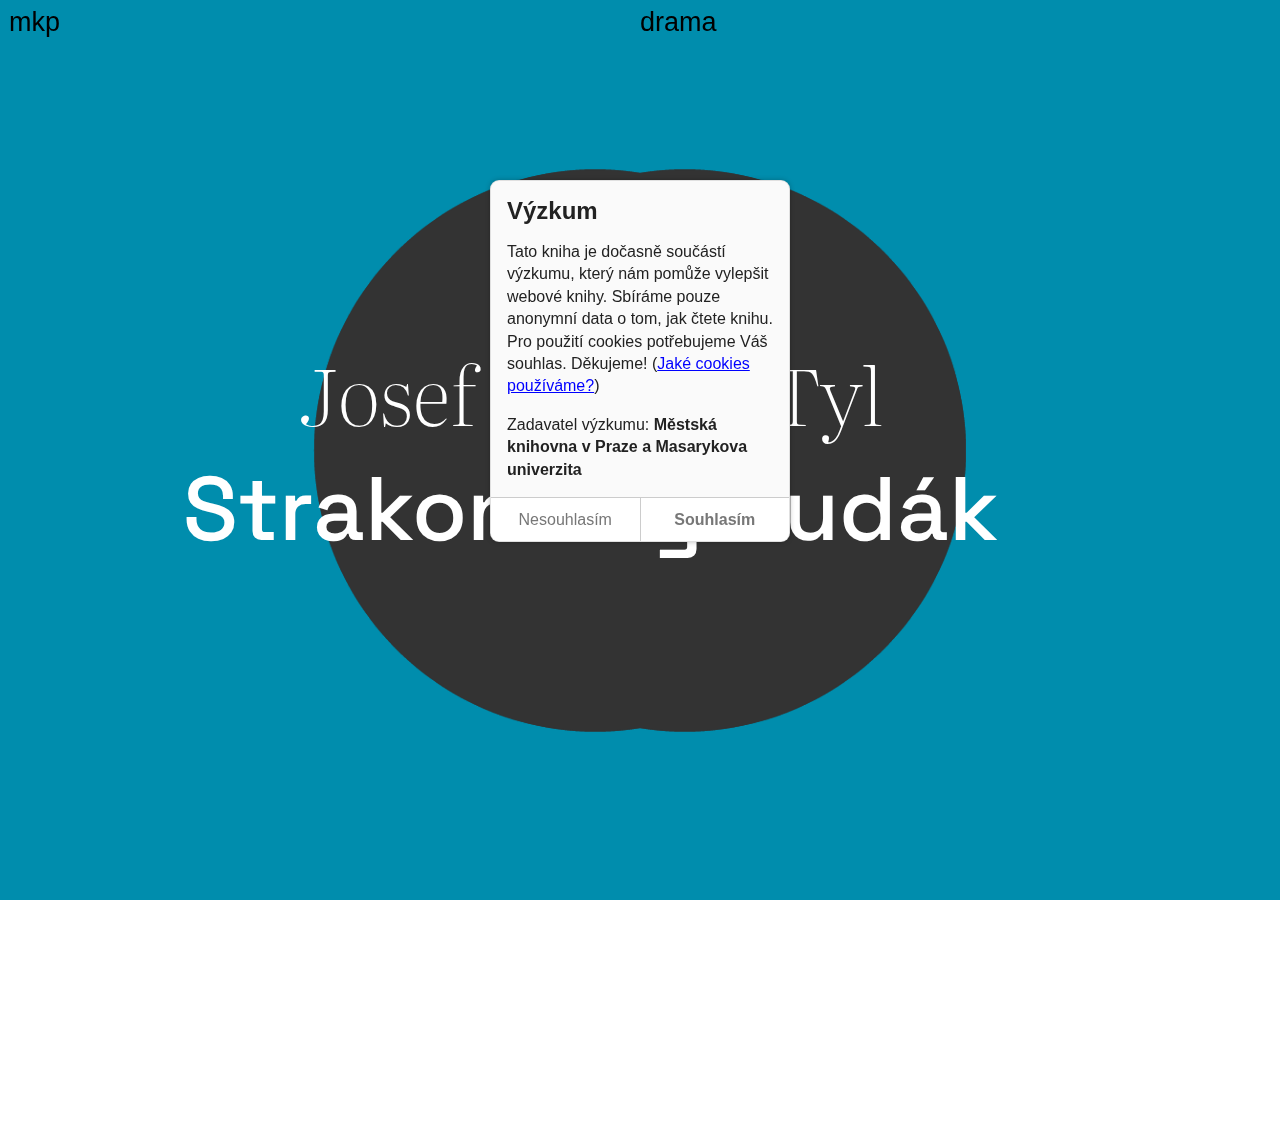
<file: index.html>
<!DOCTYPE html>
<html lang="cs">
  <head>
    <meta name="generator" content="Hugo 0.81.0">
    <meta charset="utf-8">
    <meta name="viewport" content="width=device-width, initial-scale=1.0, shrink-to-fit=no">
    <meta name="apple-mobile-web-app-title" content="">
    <meta name="apple-mobile-web-app-capable" content="yes">
    <title>Strakonický dudák</title>
    <link rel="stylesheet" href="./style/style.min.css" media="screen" integrity="sha256-ZzlhzABJAhwf/kxzVwrK78hmUZ0Gk0tPVC+QIxQSt9o=">
    <meta name="nb-research" content="Tato kniha je dočasně součástí výzkumu, který nám pomůže vylepšit webové knihy. Sbíráme pouze anonymní data o tom, jak čtete knihu. Pro použití cookies potřebujeme Váš souhlas. Děkujeme! (<a href='https://www.mlp.cz/cz/o-knihovne/cisla-dokumenty-povinne-informace/povinne-dostupne-informace/cookies/'>Jaké cookies používáme?</a>)">
    <meta name="nb-research-orgs" content="Městská knihovna v Praze a Masarykova univerzita">
    <meta name="nb-research-ga" content="UA-187132260-1">
    <link rel="icon" type="image/x-icon" href="./assets/favicon.ico">
    <link rel="icon" type="image/png" sizes="16x16" href="./assets/favicon-16x16.png">
    <link rel="icon" type="image/png" sizes="32x32" href="./assets/favicon-32x32.png">
    <link rel="icon" type="image/png" sizes="48x48" href="./assets/favicon-48x48.png">
    <link rel="manifest" href="./assets/manifest.webmanifest">
    <meta name="mobile-web-app-capable" content="yes">
    <meta name="theme-color" content="#0888A8">
    <meta name="application-name" content="Josef Kajetán Tyl: Strakonický dudák">
    <link rel="apple-touch-icon" sizes="57x57" href="./assets/apple-touch-icon-57x57.png">
    <link rel="apple-touch-icon" sizes="60x60" href="./assets/apple-touch-icon-60x60.png">
    <link rel="apple-touch-icon" sizes="72x72" href="./assets/apple-touch-icon-72x72.png">
    <link rel="apple-touch-icon" sizes="76x76" href="./assets/apple-touch-icon-76x76.png">
    <link rel="apple-touch-icon" sizes="114x114" href="./assets/apple-touch-icon-114x114.png">
    <link rel="apple-touch-icon" sizes="120x120" href="./assets/apple-touch-icon-120x120.png">
    <link rel="apple-touch-icon" sizes="144x144" href="./assets/apple-touch-icon-144x144.png">
    <link rel="apple-touch-icon" sizes="152x152" href="./assets/apple-touch-icon-152x152.png">
    <link rel="apple-touch-icon" sizes="167x167" href="./assets/apple-touch-icon-167x167.png">
    <link rel="apple-touch-icon" sizes="180x180" href="./assets/apple-touch-icon-180x180.png">
    <link rel="apple-touch-icon" sizes="1024x1024" href="./assets/apple-touch-icon-1024x1024.png">
    <meta name="apple-mobile-web-app-capable" content="yes">
    <meta name="apple-mobile-web-app-status-bar-style" content="black-translucent">
    <meta name="apple-mobile-web-app-title" content="Strakonický dudák">
    <meta property="og:title" content="Strakonický dudák">
    <meta property="og:type" content="book">
    <meta property="og:book:author" content="Josef Kajetán Tyl">
    <meta property="twitter:title" content="Josef Kajetán Tyl: Strakonický dudák">
    <meta property="og:image" content="./assets/cover-1200x620.png">
    <meta property="twitter:image" content="./assets/cover-1200x1200.png">
    <link rel="index" href="./index.html">
    <link rel="license" href="./license.html">
    <link rel="publication" href="./manifest.json" id="manifest">
    <link rel="about" href="about.html">
    <link rel="prev" href="./index.html">
    <link rel="next" href="./promo.html">
    <link rel="self" href="index.html">
    <meta name="nb-identifier" content="tyl-strakonicky-dudak-f9946f4">
    <meta name="nb-role" content="cover">
  </head>
  <body class="content-drama nb-role-cover nb-custom-style" data-nb-words="7" data-nb-chars="42">
    <nav role="doc-toc">
      <ul class="plain section">
        <li><a href="strakonicky_dudak_005.html">OSOBY</a></li>
        <li><a href="strakonicky_dudak_006.html">DĚJSTVÍ PRVNÍ</a>
          <ol class="headings-toc">
            <li><a href="strakonicky_dudak_006.html#výstup-1-prolog-před-oponou">Výstup 1., prolog před oponou</a></li>
            <li><a href="strakonicky_dudak_006.html#výstup-2">Výstup 2</a></li>
            <li><a href="strakonicky_dudak_006.html#výstup-3">Výstup 3</a></li>
            <li><a href="strakonicky_dudak_006.html#výstup-4">Výstup 4</a></li>
            <li><a href="strakonicky_dudak_006.html#výstup-5">Výstup 5</a></li>
            <li><a href="strakonicky_dudak_006.html#výstup-6">Výstup 6</a></li>
            <li><a href="strakonicky_dudak_006.html#výstup-7">Výstup 7</a></li>
            <li><a href="strakonicky_dudak_006.html#výstup-8">Výstup 8</a></li>
            <li><a href="strakonicky_dudak_006.html#výstup-9">Výstup 9</a></li>
            <li><a href="strakonicky_dudak_006.html#výstup-10">Výstup 10</a></li>
            <li><a href="strakonicky_dudak_006.html#výstup-11">Výstup 11</a></li>
            <li><a href="strakonicky_dudak_006.html#výstup-12">Výstup 12</a></li>
            <li><a href="strakonicky_dudak_006.html#výstup-13">Výstup 13</a></li>
          </ol>
        </li>
        <li><a href="strakonicky_dudak_007.html">DĚJSTVÍ DRUHÉ</a>
          <ol class="headings-toc">
            <li><a href="strakonicky_dudak_007.html#výstup-1">Výstup 1</a></li>
            <li><a href="strakonicky_dudak_007.html#výstup-2">Výstup 2</a></li>
            <li><a href="strakonicky_dudak_007.html#výstup-3">Výstup 3</a></li>
            <li><a href="strakonicky_dudak_007.html#výstup-4">Výstup 4</a></li>
            <li><a href="strakonicky_dudak_007.html#výstup-5">Výstup 5</a></li>
            <li><a href="strakonicky_dudak_007.html#výstup-6">Výstup 6</a></li>
            <li><a href="strakonicky_dudak_007.html#výstup-7">Výstup 7</a></li>
            <li><a href="strakonicky_dudak_007.html#výstup-8">Výstup 8</a></li>
            <li><a href="strakonicky_dudak_007.html#výstup-9">Výstup 9</a></li>
            <li><a href="strakonicky_dudak_007.html#výstup-10">Výstup 10</a></li>
            <li><a href="strakonicky_dudak_007.html#výstup-11">Výstup 11</a></li>
            <li><a href="strakonicky_dudak_007.html#výstup-12">Výstup 12</a></li>
            <li><a href="strakonicky_dudak_007.html#výstup-13">Výstup 13</a></li>
          </ol>
        </li>
        <li><a href="strakonicky_dudak_008.html">DĚJSTVÍ TŘETÍ</a>
          <ol class="headings-toc">
            <li><a href="strakonicky_dudak_008.html#výstup-1">Výstup 1</a></li>
            <li><a href="strakonicky_dudak_008.html#výstup-2">Výstup 2</a></li>
            <li><a href="strakonicky_dudak_008.html#výstup-3">Výstup 3</a></li>
            <li><a href="strakonicky_dudak_008.html#výstup-4">Výstup 4</a></li>
            <li><a href="strakonicky_dudak_008.html#výstup-5">Výstup 5</a></li>
            <li><a href="strakonicky_dudak_008.html#výstup-6">Výstup 6</a></li>
            <li><a href="strakonicky_dudak_008.html#výstup-7">Výstup 7</a></li>
            <li><a href="strakonicky_dudak_008.html#výstup-8">Výstup 8</a></li>
            <li><a href="strakonicky_dudak_008.html#výstup-9">Výstup 9</a></li>
            <li><a href="strakonicky_dudak_008.html#výstup-10">Výstup 10</a></li>
            <li><a href="strakonicky_dudak_008.html#výstup-11">Výstup 11</a></li>
            <li><a href="strakonicky_dudak_008.html#výstup-12">Výstup 12</a></li>
          </ol>
        </li>
      </ul>
    </nav>
    <div id="ui-content">
    </div>
    <main><a id="chapter-start"></a>
      <div id="title-wrapper">
        <div id="title">
          <h2 class="author chunk" data-nb-ref-number="1" data-nb-words="3" data-nb-chars="17"><span class="idea" data-nb-ref-number="1" id="idea1" data-nb-words="3" data-nb-chars="17">Josef Kajetán Tyl</span></h2>
          <h1 class="title chunk" data-nb-ref-number="2" data-nb-words="2" data-nb-chars="17"><span class="idea" data-nb-ref-number="2" id="idea2" data-nb-words="2" data-nb-chars="17">Strakonický dudák</span></h1>
        </div>
        <div class="wrapper">
          <div class="animation">
            <div class="circles anim-one"></div>
            <div class="circles anim-two"></div>
          </div>
        </div>
        <h3 class="publisher chunk" data-nb-ref-number="3" data-nb-words="1" data-nb-chars="3"><span class="idea" data-nb-ref-number="3" id="idea3" data-nb-words="1" data-nb-chars="3">mkp</span></h3>
        <h3 class="edition chunk" data-nb-ref-number="4" data-nb-words="1" data-nb-chars="5"><span class="idea" data-nb-ref-number="4" id="idea4" data-nb-words="1" data-nb-chars="5">drama</span></h3>
      </div>
      <a id="chapter-end"></a>
      <nav class="end-nav">
        <ul>
          <li><a href="./index.html#" rel="index">Titulní strana</a></li>
          <li><a href="./promo.html#chunk1" rel="next">Následující kapitola →</a></li>
        </ul>
      </nav>
    </main>
    <script type="text/javascript" src="./scripts/bundle.js" integrity="sha256-vfjOb68TYKwydbA6VoqNahs+Oae7h/iRCJb/5YZHc8w="></script>
  </body>
</html>
</file>
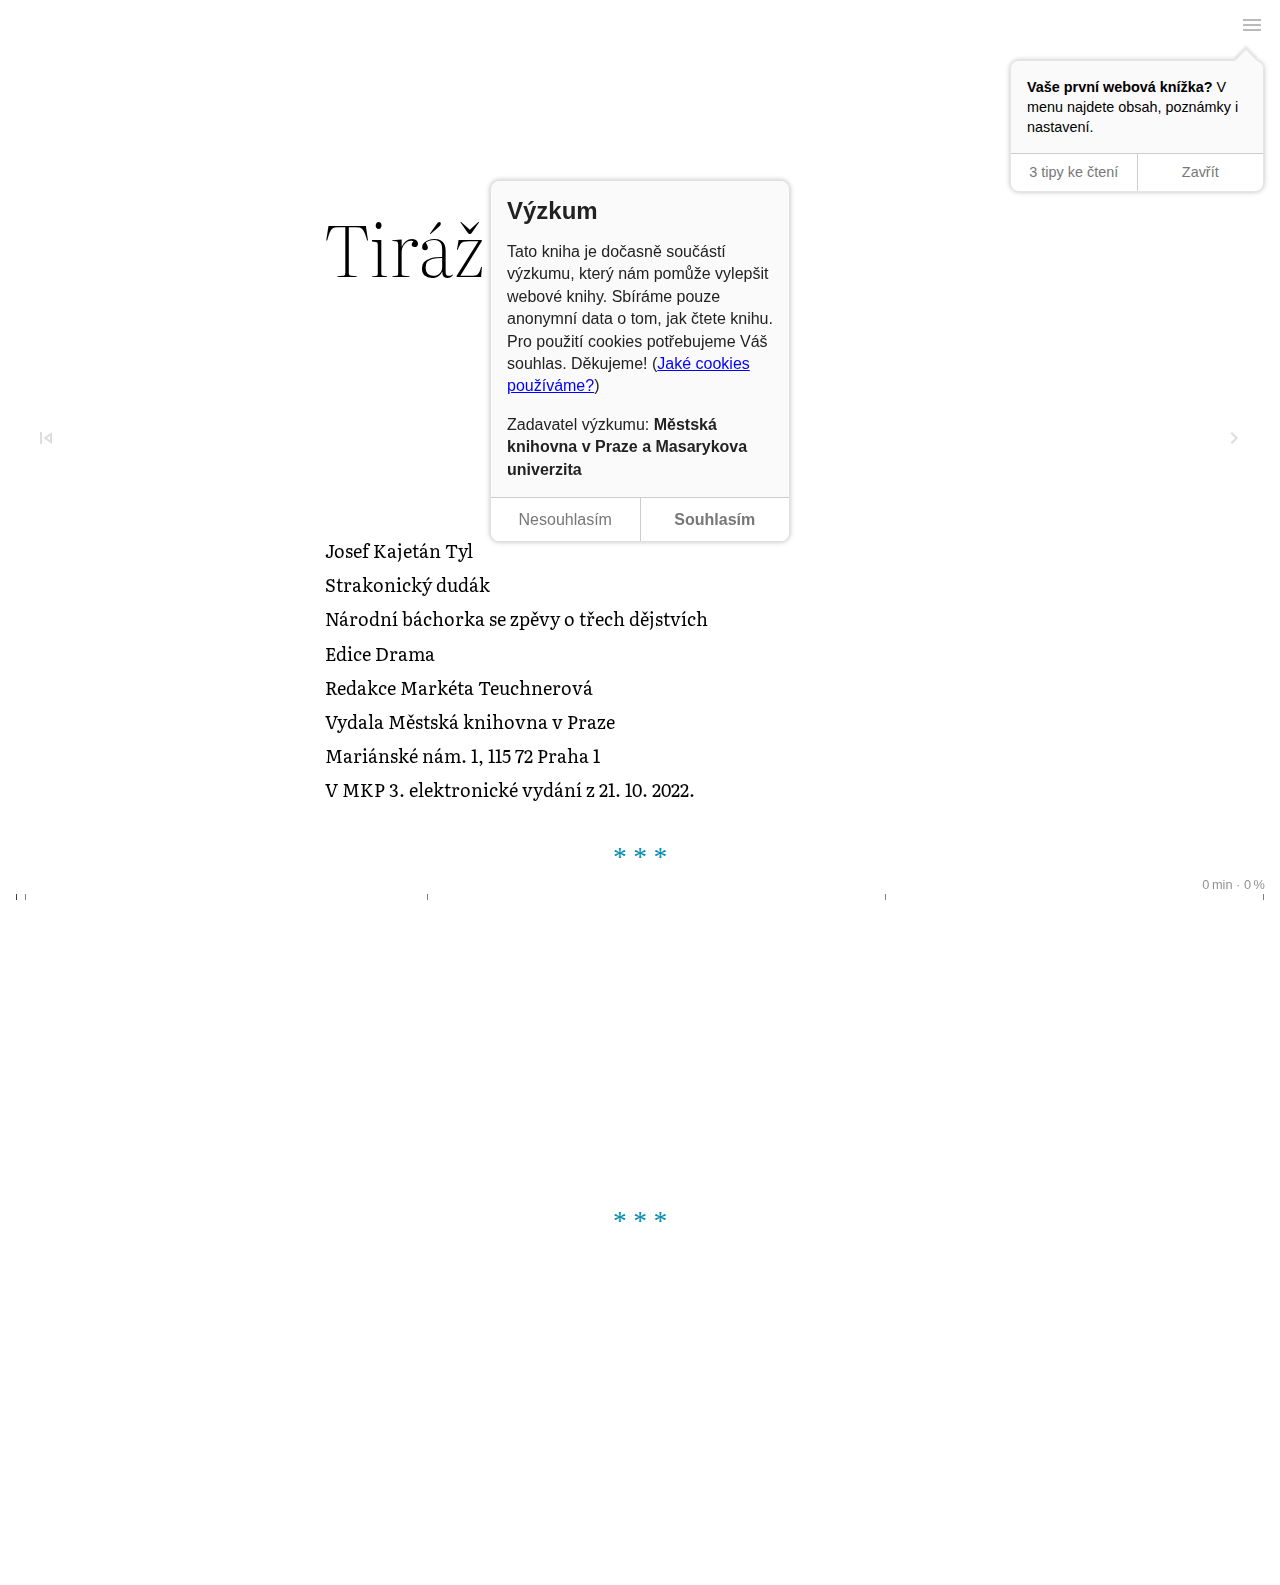
<file: about.html>
<!DOCTYPE html>
<html lang="cs">
  <head>
    <meta charset="utf-8">
    <meta name="viewport" content="width=device-width, initial-scale=1.0, shrink-to-fit=no">
    <meta name="apple-mobile-web-app-title" content="Tiráž">
    <meta name="apple-mobile-web-app-capable" content="yes">
    <title>Tiráž</title>
    <link rel="stylesheet" href="./style/style.min.css" media="screen" integrity="sha256-ZzlhzABJAhwf/kxzVwrK78hmUZ0Gk0tPVC+QIxQSt9o=">
    <meta name="nb-research" content="Tato kniha je dočasně součástí výzkumu, který nám pomůže vylepšit webové knihy. Sbíráme pouze anonymní data o tom, jak čtete knihu. Pro použití cookies potřebujeme Váš souhlas. Děkujeme! (<a href='https://www.mlp.cz/cz/o-knihovne/cisla-dokumenty-povinne-informace/povinne-dostupne-informace/cookies/'>Jaké cookies používáme?</a>)">
    <meta name="nb-research-orgs" content="Městská knihovna v Praze a Masarykova univerzita">
    <meta name="nb-research-ga" content="UA-187132260-1">
    <link rel="icon" type="image/x-icon" href="./assets/favicon.ico">
    <link rel="icon" type="image/png" sizes="16x16" href="./assets/favicon-16x16.png">
    <link rel="icon" type="image/png" sizes="32x32" href="./assets/favicon-32x32.png">
    <link rel="icon" type="image/png" sizes="48x48" href="./assets/favicon-48x48.png">
    <link rel="manifest" href="./assets/manifest.webmanifest">
    <meta name="mobile-web-app-capable" content="yes">
    <meta name="theme-color" content="#0888A8">
    <meta name="application-name" content="Josef Kajetán Tyl: Strakonický dudák">
    <link rel="apple-touch-icon" sizes="57x57" href="./assets/apple-touch-icon-57x57.png">
    <link rel="apple-touch-icon" sizes="60x60" href="./assets/apple-touch-icon-60x60.png">
    <link rel="apple-touch-icon" sizes="72x72" href="./assets/apple-touch-icon-72x72.png">
    <link rel="apple-touch-icon" sizes="76x76" href="./assets/apple-touch-icon-76x76.png">
    <link rel="apple-touch-icon" sizes="114x114" href="./assets/apple-touch-icon-114x114.png">
    <link rel="apple-touch-icon" sizes="120x120" href="./assets/apple-touch-icon-120x120.png">
    <link rel="apple-touch-icon" sizes="144x144" href="./assets/apple-touch-icon-144x144.png">
    <link rel="apple-touch-icon" sizes="152x152" href="./assets/apple-touch-icon-152x152.png">
    <link rel="apple-touch-icon" sizes="167x167" href="./assets/apple-touch-icon-167x167.png">
    <link rel="apple-touch-icon" sizes="180x180" href="./assets/apple-touch-icon-180x180.png">
    <link rel="apple-touch-icon" sizes="1024x1024" href="./assets/apple-touch-icon-1024x1024.png">
    <meta name="apple-mobile-web-app-capable" content="yes">
    <meta name="apple-mobile-web-app-status-bar-style" content="black-translucent">
    <meta name="apple-mobile-web-app-title" content="Strakonický dudák">
    <meta property="og:title" content="Strakonický dudák">
    <meta property="og:type" content="book">
    <meta property="og:book:author" content="Josef Kajetán Tyl">
    <meta property="twitter:title" content="Josef Kajetán Tyl: Strakonický dudák">
    <meta property="og:image" content="./assets/cover-1200x620.png">
    <meta property="twitter:image" content="./assets/cover-1200x1200.png">
    <link rel="index" href="./index.html">
    <link rel="license" href="./license.html">
    <link rel="publication" href="./manifest.json" id="manifest">
    <link rel="about" href="about.html">
    <link rel="prev" href="./strakonicky_dudak_008.html">
    <link rel="next" href="./index.html">
    <link rel="self" href="about.html">
    <meta name="nb-identifier" content="tyl-strakonicky-dudak-f9946f4">
    <meta name="nb-role" content="about">
  </head>
  <body class="nb-role-about nb-custom-style" data-nb-words="131" data-nb-chars="861">
    <nav role="doc-toc">
      <ul class="plain section">
        <li><a href="strakonicky_dudak_005.html">OSOBY</a></li>
        <li><a href="strakonicky_dudak_006.html">DĚJSTVÍ PRVNÍ</a>
          <ol class="headings-toc">
            <li><a href="strakonicky_dudak_006.html#výstup-1-prolog-před-oponou">Výstup 1., prolog před oponou</a></li>
            <li><a href="strakonicky_dudak_006.html#výstup-2">Výstup 2</a></li>
            <li><a href="strakonicky_dudak_006.html#výstup-3">Výstup 3</a></li>
            <li><a href="strakonicky_dudak_006.html#výstup-4">Výstup 4</a></li>
            <li><a href="strakonicky_dudak_006.html#výstup-5">Výstup 5</a></li>
            <li><a href="strakonicky_dudak_006.html#výstup-6">Výstup 6</a></li>
            <li><a href="strakonicky_dudak_006.html#výstup-7">Výstup 7</a></li>
            <li><a href="strakonicky_dudak_006.html#výstup-8">Výstup 8</a></li>
            <li><a href="strakonicky_dudak_006.html#výstup-9">Výstup 9</a></li>
            <li><a href="strakonicky_dudak_006.html#výstup-10">Výstup 10</a></li>
            <li><a href="strakonicky_dudak_006.html#výstup-11">Výstup 11</a></li>
            <li><a href="strakonicky_dudak_006.html#výstup-12">Výstup 12</a></li>
            <li><a href="strakonicky_dudak_006.html#výstup-13">Výstup 13</a></li>
          </ol>
        </li>
        <li><a href="strakonicky_dudak_007.html">DĚJSTVÍ DRUHÉ</a>
          <ol class="headings-toc">
            <li><a href="strakonicky_dudak_007.html#výstup-1">Výstup 1</a></li>
            <li><a href="strakonicky_dudak_007.html#výstup-2">Výstup 2</a></li>
            <li><a href="strakonicky_dudak_007.html#výstup-3">Výstup 3</a></li>
            <li><a href="strakonicky_dudak_007.html#výstup-4">Výstup 4</a></li>
            <li><a href="strakonicky_dudak_007.html#výstup-5">Výstup 5</a></li>
            <li><a href="strakonicky_dudak_007.html#výstup-6">Výstup 6</a></li>
            <li><a href="strakonicky_dudak_007.html#výstup-7">Výstup 7</a></li>
            <li><a href="strakonicky_dudak_007.html#výstup-8">Výstup 8</a></li>
            <li><a href="strakonicky_dudak_007.html#výstup-9">Výstup 9</a></li>
            <li><a href="strakonicky_dudak_007.html#výstup-10">Výstup 10</a></li>
            <li><a href="strakonicky_dudak_007.html#výstup-11">Výstup 11</a></li>
            <li><a href="strakonicky_dudak_007.html#výstup-12">Výstup 12</a></li>
            <li><a href="strakonicky_dudak_007.html#výstup-13">Výstup 13</a></li>
          </ol>
        </li>
        <li><a href="strakonicky_dudak_008.html">DĚJSTVÍ TŘETÍ</a>
          <ol class="headings-toc">
            <li><a href="strakonicky_dudak_008.html#výstup-1">Výstup 1</a></li>
            <li><a href="strakonicky_dudak_008.html#výstup-2">Výstup 2</a></li>
            <li><a href="strakonicky_dudak_008.html#výstup-3">Výstup 3</a></li>
            <li><a href="strakonicky_dudak_008.html#výstup-4">Výstup 4</a></li>
            <li><a href="strakonicky_dudak_008.html#výstup-5">Výstup 5</a></li>
            <li><a href="strakonicky_dudak_008.html#výstup-6">Výstup 6</a></li>
            <li><a href="strakonicky_dudak_008.html#výstup-7">Výstup 7</a></li>
            <li><a href="strakonicky_dudak_008.html#výstup-8">Výstup 8</a></li>
            <li><a href="strakonicky_dudak_008.html#výstup-9">Výstup 9</a></li>
            <li><a href="strakonicky_dudak_008.html#výstup-10">Výstup 10</a></li>
            <li><a href="strakonicky_dudak_008.html#výstup-11">Výstup 11</a></li>
            <li><a href="strakonicky_dudak_008.html#výstup-12">Výstup 12</a></li>
          </ol>
        </li>
      </ul>
    </nav>
    <div id="ui-content">
    </div>
    <div class="content">
      <main>
        <nav class="begin-nav">
          <ul>
            <li><a href="./index.html#" rel="index">Titulní strana</a></li>
            <li><a href="./strakonicky_dudak_008.html#chapter-end" rel="prev">← Předchozí kapitola</a></li>
          </ul>
        </nav><a id="chapter-start"></a>
        <h1 class="chunk" data-nb-ref-number="1" data-nb-words="1" data-nb-chars="5"><span class="idea" data-nb-ref-number="1" id="idea1" data-nb-words="1" data-nb-chars="5">Tiráž</span></h1>
        <p class="chunk" data-nb-ref-number="2" data-nb-words="40" data-nb-chars="223"><strong><span class="idea" data-nb-ref-number="2" id="idea2" data-nb-words="4" data-nb-chars="18">Josef Kajetán Tyl <br></span>
<span class="idea" data-nb-ref-number="3" id="idea3" data-nb-words="2" data-nb-chars="17">Strakonický dudák</span></strong>
          <span class="idea" data-nb-ref-number="4" id="idea4" data-nb-words="1" data-nb-chars="0"><br></span>
          <span class="idea" data-nb-ref-number="5" id="idea5" data-nb-words="7" data-nb-chars="43"><strong>Národní báchorka se&nbsp;zpěvy o&nbsp;třech dějstvích</strong><br></span>
          <span class="idea" data-nb-ref-number="6" id="idea6" data-nb-words="2" data-nb-chars="11">Edice Drama<br></span>
          <span class="idea" data-nb-ref-number="7" id="idea7" data-nb-words="3" data-nb-chars="27">Redakce Markéta Teuchnerová<br></span>
          <span class="idea" data-nb-ref-number="8" id="idea8" data-nb-words="5" data-nb-chars="31">Vydala Městská knihovna v&nbsp;Praze<br></span>
          <span class="idea" data-nb-ref-number="9" id="idea9" data-nb-words="7" data-nb-chars="32">Mariánské nám.&nbsp;1, 115&nbsp;72 Praha&nbsp;1<br></span>
          <span class="idea" data-nb-ref-number="10" id="idea10" data-nb-words="9" data-nb-chars="44">V&nbsp;MKP 3. elektronické vydání z&nbsp;21. 10. 2022.</span>
        </p>
        <hr>
        <p class="chunk" data-nb-ref-number="3" data-nb-words="75" data-nb-chars="520"><span class="idea" data-nb-ref-number="11" id="idea11" data-nb-words="30" data-nb-chars="191">Znění tohoto textu vychází z&nbsp;díla <a href="https://search.mlp.cz/cz/titul/strakonicky-dudak/103547/">Strakonický dudák</a> tak, jak bylo vydáno nakladatelstvím Albatros v&nbsp;Praze v&nbsp;roce 1979. Pro potřeby vydání Městské knihovny v&nbsp;Praze byl text redakčně zpracován.</span>
          <span class="idea" data-nb-ref-number="12" id="idea12" data-nb-words="1" data-nb-chars="0"><img src="./resources/image003_fmt.jpeg" alt="image003.jpg"></span>
          <span class="idea" data-nb-ref-number="13" id="idea13" data-nb-words="16" data-nb-chars="120">Text díla (Josef Kajetán Tyl: Strakonický dudák), publikovaného <a href="https://www.mlp.cz/cz/">Městskou&nbsp;knihovnou&nbsp;v&nbsp;Praze</a>, není vázán autorskými právy.</span>
          <span class="idea" data-nb-ref-number="14" id="idea14" data-nb-words="1" data-nb-chars="0"><img src="./resources/image001_fmt.jpeg" alt="image001.jpg"></span>
          <span class="idea" data-nb-ref-number="15" id="idea15" data-nb-words="26" data-nb-chars="209">Vydání (obálka, upoutávka, citační stránka a&nbsp;grafická úprava), jehož autorem je&nbsp;Městská knihovna v&nbsp;Praze, podléhá licenci <a href="https://creativecommons.org/licenses/by-nc-sa/3.0/cz/">Creative Commons Uveďte autora-Nevyužívejte dílo komerčně-Zachovejte licenci 3.0 Česko</a>.</span>
          <span class="idea" data-nb-ref-number="16" id="idea16" data-nb-words="1" data-nb-chars="0"><img src="./resources/image004_fmt.jpeg" alt="image004.jpg"></span>
        </p>
        <hr>
        <p class="chunk" data-nb-ref-number="4" data-nb-words="15" data-nb-chars="113"><span class="idea" data-nb-ref-number="17" id="idea17" data-nb-words="15" data-nb-chars="113">Vydání webové knihy podpořila <a href="https://www.tacr.cz/">Technologická agentura ČR</a> v&nbsp;projektu <a href="https://starfos.tacr.cz/cs/project/TL04000391">Redesign knihovních služeb 2020: webové knihy</a>.</span></p>
        <a id="chapter-end"></a>
        <nav class="end-nav">
          <ul>
            <li><a href="./index.html#" rel="index">Titulní strana</a></li>
            <li><a href="./index.html#chunk1" rel="next">Následující kapitola →</a></li>
          </ul>
        </nav>
      </main>
    </div>
    <script type="text/javascript" src="./scripts/bundle.js" integrity="sha256-vfjOb68TYKwydbA6VoqNahs+Oae7h/iRCJb/5YZHc8w="></script>
  </body>
</html>
</file>
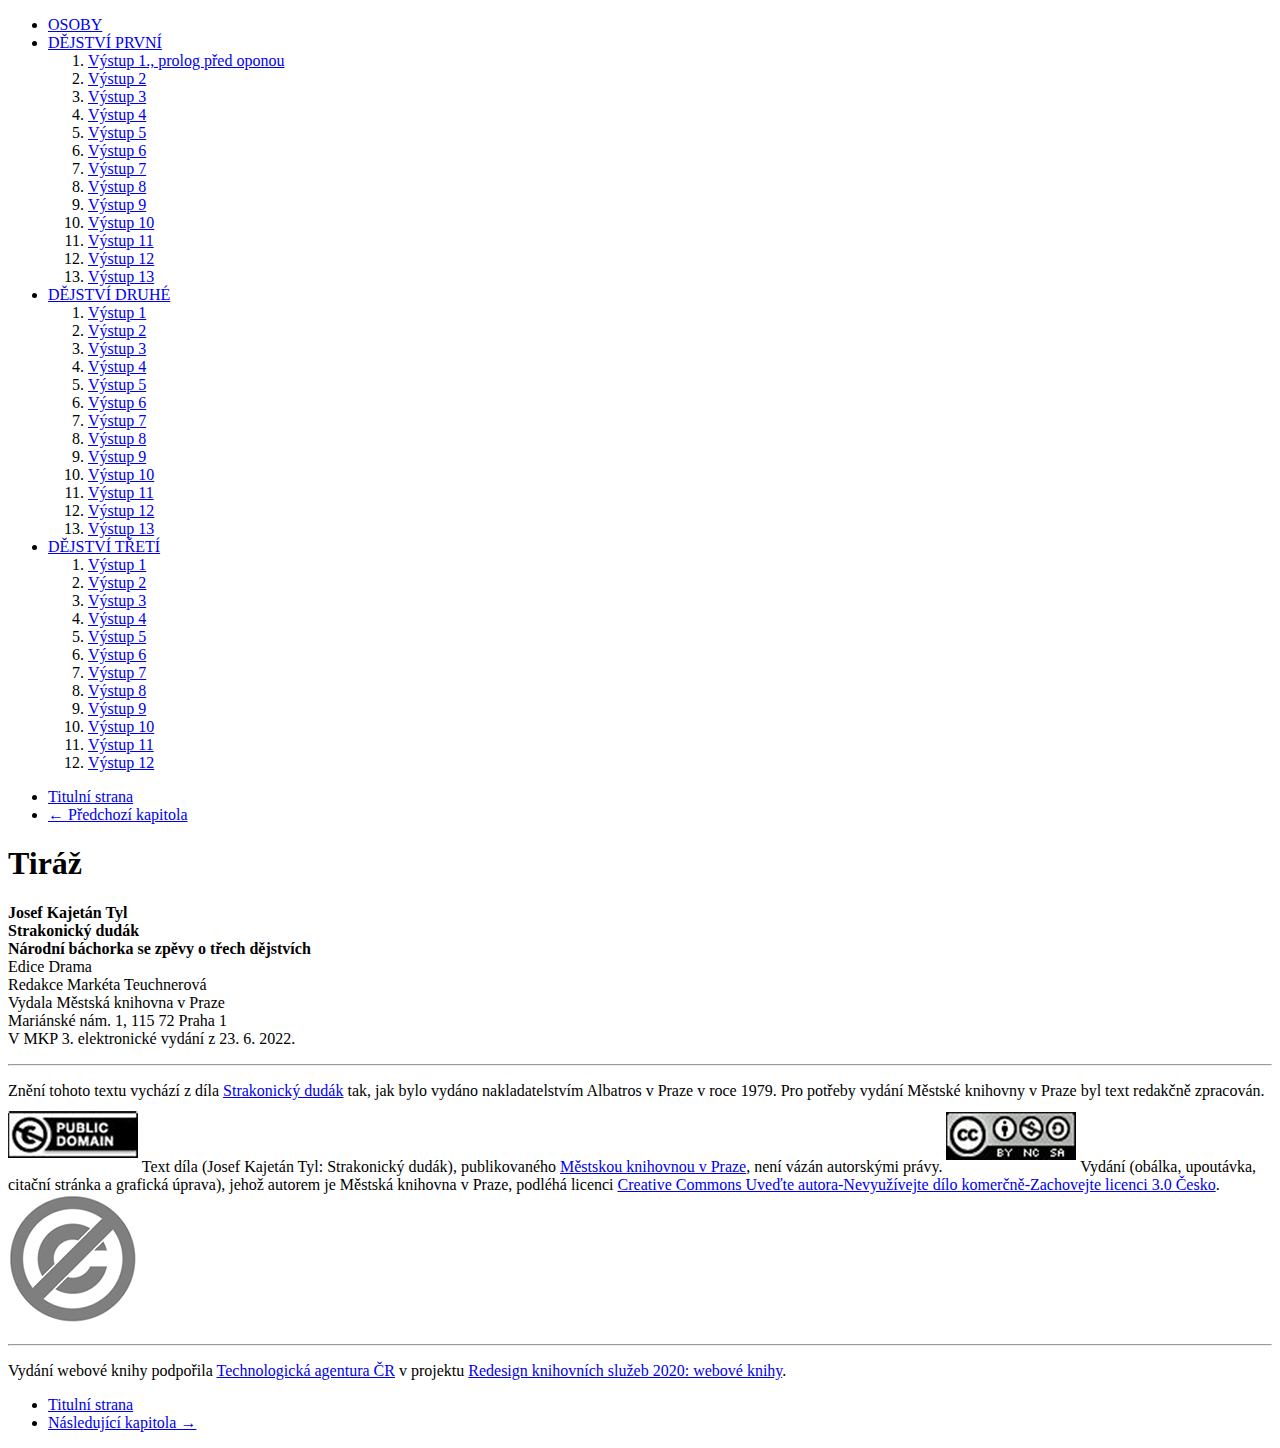
<file: colophon.html>
<!DOCTYPE html>
<html lang="cs">
  <head>
    <meta charset="utf-8">
    <meta name="viewport" content="width=device-width, initial-scale=1.0, shrink-to-fit=no">
    <meta name="apple-mobile-web-app-title" content="Tiráž">
    <meta name="apple-mobile-web-app-capable" content="yes">
    <title>Tiráž</title>
    <link rel="stylesheet" href="./style/style.min.css" media="screen" integrity="sha256-kN3Ra5ppF3hYgK9I4wcR4UQ+7f/VYd2R4BpeaRzVpLc=">
    <meta name="nb-research" content="Tato kniha je dočasně součástí výzkumu, který nám pomůže vylepšit webové knihy. Sbíráme pouze anonymní data o tom, jak čtete knihu. Pro použití cookies potřebujeme Váš souhlas. Děkujeme! (<a href='https://www.mlp.cz/cz/o-knihovne/cisla-dokumenty-povinne-informace/povinne-dostupne-informace/cookies/'>Jaké cookies používáme?</a>)">
    <meta name="nb-research-orgs" content="Městská knihovna v Praze a Masarykova univerzita">
    <meta name="nb-research-ga" content="UA-187132260-1">
    <link rel="icon" type="image/x-icon" href="/assets/favicon.ico">
    <link rel="icon" type="image/png" sizes="16x16" href="/assets/favicon-16x16.png">
    <link rel="icon" type="image/png" sizes="32x32" href="/assets/favicon-32x32.png">
    <link rel="icon" type="image/png" sizes="48x48" href="/assets/favicon-48x48.png">
    <link rel="manifest" href="/assets/manifest.webmanifest">
    <meta name="mobile-web-app-capable" content="yes">
    <meta name="theme-color" content="#0888A8">
    <meta name="application-name" content="Josef Kajetán Tyl: Strakonický dudák">
    <link rel="apple-touch-icon" sizes="57x57" href="/assets/apple-touch-icon-57x57.png">
    <link rel="apple-touch-icon" sizes="60x60" href="/assets/apple-touch-icon-60x60.png">
    <link rel="apple-touch-icon" sizes="72x72" href="/assets/apple-touch-icon-72x72.png">
    <link rel="apple-touch-icon" sizes="76x76" href="/assets/apple-touch-icon-76x76.png">
    <link rel="apple-touch-icon" sizes="114x114" href="/assets/apple-touch-icon-114x114.png">
    <link rel="apple-touch-icon" sizes="120x120" href="/assets/apple-touch-icon-120x120.png">
    <link rel="apple-touch-icon" sizes="144x144" href="/assets/apple-touch-icon-144x144.png">
    <link rel="apple-touch-icon" sizes="152x152" href="/assets/apple-touch-icon-152x152.png">
    <link rel="apple-touch-icon" sizes="167x167" href="/assets/apple-touch-icon-167x167.png">
    <link rel="apple-touch-icon" sizes="180x180" href="/assets/apple-touch-icon-180x180.png">
    <link rel="apple-touch-icon" sizes="1024x1024" href="/assets/apple-touch-icon-1024x1024.png">
    <meta name="apple-mobile-web-app-capable" content="yes">
    <meta name="apple-mobile-web-app-status-bar-style" content="black-translucent">
    <meta name="apple-mobile-web-app-title" content="Strakonický dudák">
    <meta property="og:title" content="Strakonický dudák">
    <meta property="og:type" content="book">
    <meta property="og:book:author" content="Josef Kajetán Tyl">
    <meta property="twitter:title" content="Josef Kajetán Tyl: Strakonický dudák">
    <meta property="og:image" content="/assets/cover-1200x620.png">
    <meta property="twitter:image" content="/assets/cover-1200x1200.png">
    <link rel="index" href="./index.html">
    <link rel="license" href="./license.html">
    <link rel="publication" href="./manifest.json" id="manifest">
    <link rel="colophon" href="colophon.html">
    <link rel="prev" href="./strakonicky_dudak_008.html">
    <link rel="next" href="./index.html">
    <link rel="self" href="colophon.html">
    <meta name="nb-identifier" content="tyl-strakonicky-dudak-9614897">
    <meta name="nb-role" content="colophon">
  </head>
  <body class="nb-role-colophon nb-custom-style" data-nb-words="131" data-nb-chars="860">
    <nav role="doc-toc">
      <ul class="plain section">
        <li><a href="strakonicky_dudak_005.html">OSOBY</a></li>
        <li><a href="strakonicky_dudak_006.html">DĚJSTVÍ PRVNÍ</a>
          <ol class="headings-toc">
            <li><a href="strakonicky_dudak_006.html#výstup-1-prolog-před-oponou">Výstup 1., prolog před oponou</a></li>
            <li><a href="strakonicky_dudak_006.html#výstup-2">Výstup 2</a></li>
            <li><a href="strakonicky_dudak_006.html#výstup-3">Výstup 3</a></li>
            <li><a href="strakonicky_dudak_006.html#výstup-4">Výstup 4</a></li>
            <li><a href="strakonicky_dudak_006.html#výstup-5">Výstup 5</a></li>
            <li><a href="strakonicky_dudak_006.html#výstup-6">Výstup 6</a></li>
            <li><a href="strakonicky_dudak_006.html#výstup-7">Výstup 7</a></li>
            <li><a href="strakonicky_dudak_006.html#výstup-8">Výstup 8</a></li>
            <li><a href="strakonicky_dudak_006.html#výstup-9">Výstup 9</a></li>
            <li><a href="strakonicky_dudak_006.html#výstup-10">Výstup 10</a></li>
            <li><a href="strakonicky_dudak_006.html#výstup-11">Výstup 11</a></li>
            <li><a href="strakonicky_dudak_006.html#výstup-12">Výstup 12</a></li>
            <li><a href="strakonicky_dudak_006.html#výstup-13">Výstup 13</a></li>
          </ol>
        </li>
        <li><a href="strakonicky_dudak_007.html">DĚJSTVÍ DRUHÉ</a>
          <ol class="headings-toc">
            <li><a href="strakonicky_dudak_007.html#výstup-1">Výstup 1</a></li>
            <li><a href="strakonicky_dudak_007.html#výstup-2">Výstup 2</a></li>
            <li><a href="strakonicky_dudak_007.html#výstup-3">Výstup 3</a></li>
            <li><a href="strakonicky_dudak_007.html#výstup-4">Výstup 4</a></li>
            <li><a href="strakonicky_dudak_007.html#výstup-5">Výstup 5</a></li>
            <li><a href="strakonicky_dudak_007.html#výstup-6">Výstup 6</a></li>
            <li><a href="strakonicky_dudak_007.html#výstup-7">Výstup 7</a></li>
            <li><a href="strakonicky_dudak_007.html#výstup-8">Výstup 8</a></li>
            <li><a href="strakonicky_dudak_007.html#výstup-9">Výstup 9</a></li>
            <li><a href="strakonicky_dudak_007.html#výstup-10">Výstup 10</a></li>
            <li><a href="strakonicky_dudak_007.html#výstup-11">Výstup 11</a></li>
            <li><a href="strakonicky_dudak_007.html#výstup-12">Výstup 12</a></li>
            <li><a href="strakonicky_dudak_007.html#výstup-13">Výstup 13</a></li>
          </ol>
        </li>
        <li><a href="strakonicky_dudak_008.html">DĚJSTVÍ TŘETÍ</a>
          <ol class="headings-toc">
            <li><a href="strakonicky_dudak_008.html#výstup-1">Výstup 1</a></li>
            <li><a href="strakonicky_dudak_008.html#výstup-2">Výstup 2</a></li>
            <li><a href="strakonicky_dudak_008.html#výstup-3">Výstup 3</a></li>
            <li><a href="strakonicky_dudak_008.html#výstup-4">Výstup 4</a></li>
            <li><a href="strakonicky_dudak_008.html#výstup-5">Výstup 5</a></li>
            <li><a href="strakonicky_dudak_008.html#výstup-6">Výstup 6</a></li>
            <li><a href="strakonicky_dudak_008.html#výstup-7">Výstup 7</a></li>
            <li><a href="strakonicky_dudak_008.html#výstup-8">Výstup 8</a></li>
            <li><a href="strakonicky_dudak_008.html#výstup-9">Výstup 9</a></li>
            <li><a href="strakonicky_dudak_008.html#výstup-10">Výstup 10</a></li>
            <li><a href="strakonicky_dudak_008.html#výstup-11">Výstup 11</a></li>
            <li><a href="strakonicky_dudak_008.html#výstup-12">Výstup 12</a></li>
          </ol>
        </li>
      </ul>
    </nav>
    <div id="ui-content">
    </div>
    <div class="content">
      <main>
        <nav class="begin-nav">
          <ul>
            <li><a href="./index.html#" rel="index">Titulní strana</a></li>
            <li><a href="./strakonicky_dudak_008.html#chapter-end" rel="prev">← Předchozí kapitola</a></li>
          </ul>
        </nav><a id="chapter-start"></a>
        <h1 class="chunk" data-nb-ref-number="1" data-nb-words="1" data-nb-chars="5"><span class="idea" data-nb-ref-number="1" id="idea1" data-nb-words="1" data-nb-chars="5">Tiráž</span></h1>
        <p class="chunk" data-nb-ref-number="2" data-nb-words="40" data-nb-chars="222"><strong><span class="idea" data-nb-ref-number="2" id="idea2" data-nb-words="4" data-nb-chars="18">Josef Kajetán Tyl <br></span>
<span class="idea" data-nb-ref-number="3" id="idea3" data-nb-words="2" data-nb-chars="17">Strakonický dudák</span></strong>
          <span class="idea" data-nb-ref-number="4" id="idea4" data-nb-words="1" data-nb-chars="0"><br></span>
          <span class="idea" data-nb-ref-number="5" id="idea5" data-nb-words="7" data-nb-chars="43"><strong>Národní báchorka se&nbsp;zpěvy o&nbsp;třech dějstvích</strong><br></span>
          <span class="idea" data-nb-ref-number="6" id="idea6" data-nb-words="2" data-nb-chars="11">Edice Drama<br></span>
          <span class="idea" data-nb-ref-number="7" id="idea7" data-nb-words="3" data-nb-chars="27">Redakce Markéta Teuchnerová<br></span>
          <span class="idea" data-nb-ref-number="8" id="idea8" data-nb-words="5" data-nb-chars="31">Vydala Městská knihovna v&nbsp;Praze<br></span>
          <span class="idea" data-nb-ref-number="9" id="idea9" data-nb-words="7" data-nb-chars="32">Mariánské nám.&nbsp;1, 115&nbsp;72 Praha&nbsp;1<br></span>
          <span class="idea" data-nb-ref-number="10" id="idea10" data-nb-words="9" data-nb-chars="43">V&nbsp;MKP 3. elektronické vydání z&nbsp;23. 6. 2022.</span>
        </p>
        <hr>
        <p class="chunk" data-nb-ref-number="3" data-nb-words="75" data-nb-chars="520"><span class="idea" data-nb-ref-number="11" id="idea11" data-nb-words="30" data-nb-chars="191">Znění tohoto textu vychází z&nbsp;díla <a href="https://search.mlp.cz/cz/titul/strakonicky-dudak/103547/">Strakonický dudák</a> tak, jak bylo vydáno nakladatelstvím Albatros v&nbsp;Praze v&nbsp;roce 1979. Pro potřeby vydání Městské knihovny v&nbsp;Praze byl text redakčně zpracován.</span>
          <span class="idea" data-nb-ref-number="12" id="idea12" data-nb-words="1" data-nb-chars="0"><img src="./resources/image003_fmt.jpeg" alt="image003.jpg"></span>
          <span class="idea" data-nb-ref-number="13" id="idea13" data-nb-words="16" data-nb-chars="120">Text díla (Josef Kajetán Tyl: Strakonický dudák), publikovaného <a href="https://www.mlp.cz/cz/">Městskou&nbsp;knihovnou&nbsp;v&nbsp;Praze</a>, není vázán autorskými právy.</span>
          <span class="idea" data-nb-ref-number="14" id="idea14" data-nb-words="1" data-nb-chars="0"><img src="./resources/image001_fmt.jpeg" alt="image001.jpg"></span>
          <span class="idea" data-nb-ref-number="15" id="idea15" data-nb-words="26" data-nb-chars="209">Vydání (obálka, upoutávka, citační stránka a&nbsp;grafická úprava), jehož autorem je&nbsp;Městská knihovna v&nbsp;Praze, podléhá licenci <a href="https://creativecommons.org/licenses/by-nc-sa/3.0/cz/">Creative Commons Uveďte autora-Nevyužívejte dílo komerčně-Zachovejte licenci 3.0 Česko</a>.</span>
          <span class="idea" data-nb-ref-number="16" id="idea16" data-nb-words="1" data-nb-chars="0"><img src="./resources/image004_fmt.jpeg" alt="image004.jpg"></span>
        </p>
        <hr>
        <p class="chunk" data-nb-ref-number="4" data-nb-words="15" data-nb-chars="113"><span class="idea" data-nb-ref-number="17" id="idea17" data-nb-words="15" data-nb-chars="113">Vydání webové knihy podpořila <a href="https://www.tacr.cz/">Technologická agentura ČR</a> v&nbsp;projektu <a href="https://starfos.tacr.cz/cs/project/TL04000391">Redesign knihovních služeb 2020: webové knihy</a>.</span></p>
        <a id="chapter-end"></a>
        <nav class="end-nav">
          <ul>
            <li><a href="./index.html#" rel="index">Titulní strana</a></li>
            <li><a href="./index.html#chunk1" rel="next">Následující kapitola →</a></li>
          </ul>
        </nav>
      </main>
    </div>
    <script type="text/javascript" src="./scripts/bundle.js" integrity="sha256-RMBVqNwEzDcW++9jVyEQGMfdJYxexV/VkBR4VdP8m8I="></script>
  </body>
</html>
</file>
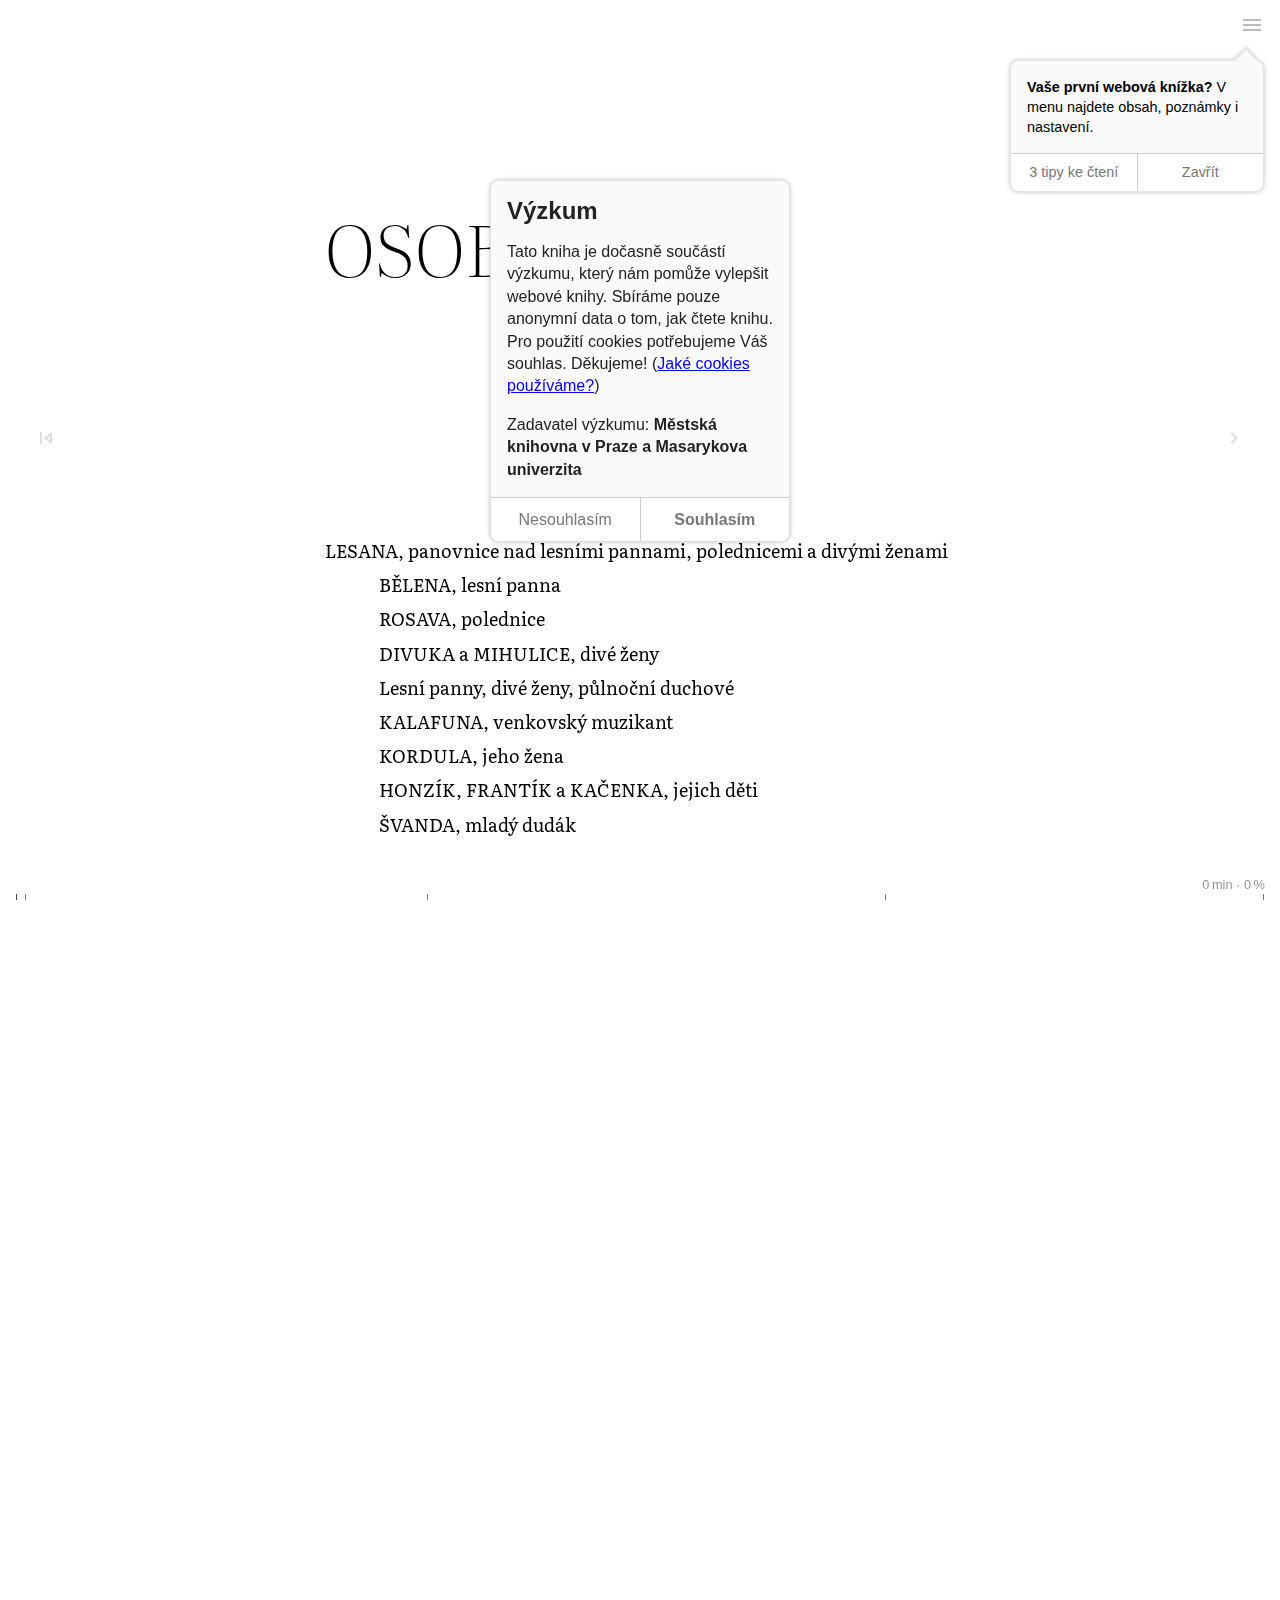
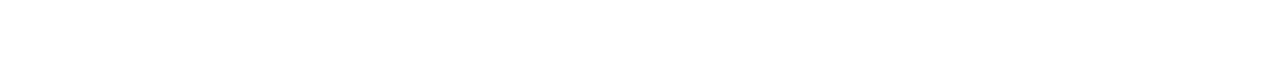
<file: strakonicky_dudak_005.html>
<!DOCTYPE html>
<html lang="cs">
  <head>
    <meta charset="utf-8">
    <meta name="viewport" content="width=device-width, initial-scale=1.0, shrink-to-fit=no">
    <meta name="apple-mobile-web-app-title" content="OSOBY">
    <meta name="apple-mobile-web-app-capable" content="yes">
    <title>OSOBY</title>
    <link rel="stylesheet" href="./style/style.min.css" media="screen" integrity="sha256-ZzlhzABJAhwf/kxzVwrK78hmUZ0Gk0tPVC+QIxQSt9o=">
    <meta name="nb-research" content="Tato kniha je dočasně součástí výzkumu, který nám pomůže vylepšit webové knihy. Sbíráme pouze anonymní data o tom, jak čtete knihu. Pro použití cookies potřebujeme Váš souhlas. Děkujeme! (<a href='https://www.mlp.cz/cz/o-knihovne/cisla-dokumenty-povinne-informace/povinne-dostupne-informace/cookies/'>Jaké cookies používáme?</a>)">
    <meta name="nb-research-orgs" content="Městská knihovna v Praze a Masarykova univerzita">
    <meta name="nb-research-ga" content="UA-187132260-1">
    <link rel="icon" type="image/x-icon" href="./assets/favicon.ico">
    <link rel="icon" type="image/png" sizes="16x16" href="./assets/favicon-16x16.png">
    <link rel="icon" type="image/png" sizes="32x32" href="./assets/favicon-32x32.png">
    <link rel="icon" type="image/png" sizes="48x48" href="./assets/favicon-48x48.png">
    <link rel="manifest" href="./assets/manifest.webmanifest">
    <meta name="mobile-web-app-capable" content="yes">
    <meta name="theme-color" content="#0888A8">
    <meta name="application-name" content="Josef Kajetán Tyl: Strakonický dudák">
    <link rel="apple-touch-icon" sizes="57x57" href="./assets/apple-touch-icon-57x57.png">
    <link rel="apple-touch-icon" sizes="60x60" href="./assets/apple-touch-icon-60x60.png">
    <link rel="apple-touch-icon" sizes="72x72" href="./assets/apple-touch-icon-72x72.png">
    <link rel="apple-touch-icon" sizes="76x76" href="./assets/apple-touch-icon-76x76.png">
    <link rel="apple-touch-icon" sizes="114x114" href="./assets/apple-touch-icon-114x114.png">
    <link rel="apple-touch-icon" sizes="120x120" href="./assets/apple-touch-icon-120x120.png">
    <link rel="apple-touch-icon" sizes="144x144" href="./assets/apple-touch-icon-144x144.png">
    <link rel="apple-touch-icon" sizes="152x152" href="./assets/apple-touch-icon-152x152.png">
    <link rel="apple-touch-icon" sizes="167x167" href="./assets/apple-touch-icon-167x167.png">
    <link rel="apple-touch-icon" sizes="180x180" href="./assets/apple-touch-icon-180x180.png">
    <link rel="apple-touch-icon" sizes="1024x1024" href="./assets/apple-touch-icon-1024x1024.png">
    <meta name="apple-mobile-web-app-capable" content="yes">
    <meta name="apple-mobile-web-app-status-bar-style" content="black-translucent">
    <meta name="apple-mobile-web-app-title" content="Strakonický dudák">
    <meta property="og:title" content="Strakonický dudák">
    <meta property="og:type" content="book">
    <meta property="og:book:author" content="Josef Kajetán Tyl">
    <meta property="twitter:title" content="Josef Kajetán Tyl: Strakonický dudák">
    <meta property="og:image" content="./assets/cover-1200x620.png">
    <meta property="twitter:image" content="./assets/cover-1200x1200.png">
    <link rel="index" href="./index.html">
    <link rel="license" href="./license.html">
    <link rel="publication" href="./manifest.json" id="manifest">
    <link rel="about" href="about.html">
    <link rel="prev" href="./promo.html">
    <link rel="next" href="./strakonicky_dudak_006.html">
    <meta name="nb-order" content="1">
    <link rel="self" href="strakonicky_dudak_005.html">
    <meta name="nb-identifier" content="tyl-strakonicky-dudak-f9946f4">
    <meta name="nb-role" content="chapter">
  </head>
  <body class="content-drama nb-role-chapter nb-custom-style" data-nb-words="106" data-nb-chars="727">
    <nav role="doc-toc">
      <ul class="plain section">
        <li><a href="strakonicky_dudak_005.html">OSOBY</a></li>
        <li><a href="strakonicky_dudak_006.html">DĚJSTVÍ PRVNÍ</a>
          <ol class="headings-toc">
            <li><a href="strakonicky_dudak_006.html#výstup-1-prolog-před-oponou">Výstup 1., prolog před oponou</a></li>
            <li><a href="strakonicky_dudak_006.html#výstup-2">Výstup 2</a></li>
            <li><a href="strakonicky_dudak_006.html#výstup-3">Výstup 3</a></li>
            <li><a href="strakonicky_dudak_006.html#výstup-4">Výstup 4</a></li>
            <li><a href="strakonicky_dudak_006.html#výstup-5">Výstup 5</a></li>
            <li><a href="strakonicky_dudak_006.html#výstup-6">Výstup 6</a></li>
            <li><a href="strakonicky_dudak_006.html#výstup-7">Výstup 7</a></li>
            <li><a href="strakonicky_dudak_006.html#výstup-8">Výstup 8</a></li>
            <li><a href="strakonicky_dudak_006.html#výstup-9">Výstup 9</a></li>
            <li><a href="strakonicky_dudak_006.html#výstup-10">Výstup 10</a></li>
            <li><a href="strakonicky_dudak_006.html#výstup-11">Výstup 11</a></li>
            <li><a href="strakonicky_dudak_006.html#výstup-12">Výstup 12</a></li>
            <li><a href="strakonicky_dudak_006.html#výstup-13">Výstup 13</a></li>
          </ol>
        </li>
        <li><a href="strakonicky_dudak_007.html">DĚJSTVÍ DRUHÉ</a>
          <ol class="headings-toc">
            <li><a href="strakonicky_dudak_007.html#výstup-1">Výstup 1</a></li>
            <li><a href="strakonicky_dudak_007.html#výstup-2">Výstup 2</a></li>
            <li><a href="strakonicky_dudak_007.html#výstup-3">Výstup 3</a></li>
            <li><a href="strakonicky_dudak_007.html#výstup-4">Výstup 4</a></li>
            <li><a href="strakonicky_dudak_007.html#výstup-5">Výstup 5</a></li>
            <li><a href="strakonicky_dudak_007.html#výstup-6">Výstup 6</a></li>
            <li><a href="strakonicky_dudak_007.html#výstup-7">Výstup 7</a></li>
            <li><a href="strakonicky_dudak_007.html#výstup-8">Výstup 8</a></li>
            <li><a href="strakonicky_dudak_007.html#výstup-9">Výstup 9</a></li>
            <li><a href="strakonicky_dudak_007.html#výstup-10">Výstup 10</a></li>
            <li><a href="strakonicky_dudak_007.html#výstup-11">Výstup 11</a></li>
            <li><a href="strakonicky_dudak_007.html#výstup-12">Výstup 12</a></li>
            <li><a href="strakonicky_dudak_007.html#výstup-13">Výstup 13</a></li>
          </ol>
        </li>
        <li><a href="strakonicky_dudak_008.html">DĚJSTVÍ TŘETÍ</a>
          <ol class="headings-toc">
            <li><a href="strakonicky_dudak_008.html#výstup-1">Výstup 1</a></li>
            <li><a href="strakonicky_dudak_008.html#výstup-2">Výstup 2</a></li>
            <li><a href="strakonicky_dudak_008.html#výstup-3">Výstup 3</a></li>
            <li><a href="strakonicky_dudak_008.html#výstup-4">Výstup 4</a></li>
            <li><a href="strakonicky_dudak_008.html#výstup-5">Výstup 5</a></li>
            <li><a href="strakonicky_dudak_008.html#výstup-6">Výstup 6</a></li>
            <li><a href="strakonicky_dudak_008.html#výstup-7">Výstup 7</a></li>
            <li><a href="strakonicky_dudak_008.html#výstup-8">Výstup 8</a></li>
            <li><a href="strakonicky_dudak_008.html#výstup-9">Výstup 9</a></li>
            <li><a href="strakonicky_dudak_008.html#výstup-10">Výstup 10</a></li>
            <li><a href="strakonicky_dudak_008.html#výstup-11">Výstup 11</a></li>
            <li><a href="strakonicky_dudak_008.html#výstup-12">Výstup 12</a></li>
          </ol>
        </li>
      </ul>
    </nav>
    <div id="ui-content">
    </div>
    <div class="content">
      <main>
        <nav class="begin-nav">
          <ul>
            <li><a href="./index.html#" rel="index">Titulní strana</a></li>
            <li><a href="./promo.html#chapter-end" rel="prev">← Předchozí kapitola</a></li>
          </ul>
        </nav><a id="chapter-start"></a>
        <h1 class="chunk" data-nb-ref-number="1" data-nb-words="1" data-nb-chars="5"><span class="idea" data-nb-ref-number="1" id="idea1" data-nb-words="1" data-nb-chars="5">OSOBY</span></h1>
        <section>
          <p class="chunk" data-nb-ref-number="2" data-nb-words="9" data-nb-chars="66"><span class="idea" data-nb-ref-number="2" id="idea2" data-nb-words="9" data-nb-chars="66"><strong>LESANA</strong>, panovnice nad lesními pannami, polednicemi a&nbsp;divými ženami</span></p>
          <p class="chunk" data-nb-ref-number="3" data-nb-words="3" data-nb-chars="19"><span class="idea" data-nb-ref-number="3" id="idea3" data-nb-words="3" data-nb-chars="19"><strong>BĚLENA</strong>, lesní panna</span></p>
          <p class="chunk" data-nb-ref-number="4" data-nb-words="2" data-nb-chars="17"><span class="idea" data-nb-ref-number="4" id="idea4" data-nb-words="2" data-nb-chars="17"><strong>ROSAVA</strong>, polednice</span></p>
          <p class="chunk" data-nb-ref-number="5" data-nb-words="5" data-nb-chars="28"><span class="idea" data-nb-ref-number="5" id="idea5" data-nb-words="5" data-nb-chars="28"><strong>DIVUKA</strong> a&nbsp;<strong>MIHULICE</strong>, divé ženy</span></p>
          <p class="chunk" data-nb-ref-number="6" data-nb-words="6" data-nb-chars="40"><span class="idea" data-nb-ref-number="6" id="idea6" data-nb-words="6" data-nb-chars="40">Lesní panny, divé ženy, půlnoční duchové</span></p>
          <p class="chunk" data-nb-ref-number="7" data-nb-words="3" data-nb-chars="28"><span class="idea" data-nb-ref-number="7" id="idea7" data-nb-words="3" data-nb-chars="28"><strong>KALAFUNA</strong>, venkovský muzikant</span></p>
          <p class="chunk" data-nb-ref-number="8" data-nb-words="3" data-nb-chars="18"><span class="idea" data-nb-ref-number="8" id="idea8" data-nb-words="3" data-nb-chars="18"><strong>KORDULA</strong>, jeho žena</span></p>
          <p class="chunk" data-nb-ref-number="9" data-nb-words="6" data-nb-chars="38"><span class="idea" data-nb-ref-number="9" id="idea9" data-nb-words="6" data-nb-chars="38"><strong>HONZÍK</strong>, <strong>FRANTÍK</strong> a&nbsp;<strong>KAČENKA</strong>, jejich děti</span></p>
          <p class="chunk" data-nb-ref-number="10" data-nb-words="3" data-nb-chars="19"><span class="idea" data-nb-ref-number="10" id="idea10" data-nb-words="3" data-nb-chars="19"><strong>ŠVANDA</strong>, mladý dudák</span></p>
          <p class="chunk" data-nb-ref-number="11" data-nb-words="3" data-nb-chars="18"><span class="idea" data-nb-ref-number="11" id="idea11" data-nb-words="3" data-nb-chars="18"><strong>TOMÁŠ</strong>, starý dudák</span></p>
          <p class="chunk" data-nb-ref-number="12" data-nb-words="6" data-nb-chars="34"><span class="idea" data-nb-ref-number="12" id="idea12" data-nb-words="6" data-nb-chars="34"><strong>KODĚRA</strong>, rychtář ze&nbsp;vsi u&nbsp;Strakonic</span></p>
          <p class="chunk" data-nb-ref-number="13" data-nb-words="5" data-nb-chars="33"><span class="idea" data-nb-ref-number="13" id="idea13" data-nb-words="5" data-nb-chars="33"><strong>ŠAVLIČKA</strong>, mladý voják na&nbsp;dovolené</span></p>
          <p class="chunk" data-nb-ref-number="14" data-nb-words="3" data-nb-chars="18"><span class="idea" data-nb-ref-number="14" id="idea14" data-nb-words="3" data-nb-chars="18"><strong>TRNKA</strong>, starý hajný</span></p>
          <p class="chunk" data-nb-ref-number="15" data-nb-words="3" data-nb-chars="19"><span class="idea" data-nb-ref-number="15" id="idea15" data-nb-words="3" data-nb-chars="19"><strong>DOROTKA</strong>, jeho dcera</span></p>
          <p class="chunk" data-nb-ref-number="16" data-nb-words="2" data-nb-chars="21"><span class="idea" data-nb-ref-number="16" id="idea16" data-nb-words="2" data-nb-chars="21"><strong>NALEJVÁČEK</strong>, hospodský</span></p>
          <p class="chunk" data-nb-ref-number="17" data-nb-words="5" data-nb-chars="33"><span class="idea" data-nb-ref-number="17" id="idea17" data-nb-words="5" data-nb-chars="33"><strong>FRANĚK</strong> a&nbsp;<strong>VÁŠA</strong>, venkovští chasníci</span></p>
          <p class="chunk" data-nb-ref-number="18" data-nb-words="7" data-nb-chars="49"><span class="idea" data-nb-ref-number="18" id="idea18" data-nb-words="7" data-nb-chars="49"><strong>PANTALEON</strong> <strong>VOCILKA</strong>, bývalý student, teď na&nbsp;cestách</span></p>
          <p class="chunk" data-nb-ref-number="19" data-nb-words="3" data-nb-chars="21"><span class="idea" data-nb-ref-number="19" id="idea19" data-nb-words="3" data-nb-chars="21">Česká chasa venkovská</span></p>
          <p class="chunk" data-nb-ref-number="20" data-nb-words="5" data-nb-chars="33"><span class="idea" data-nb-ref-number="20" id="idea20" data-nb-words="5" data-nb-chars="33"><strong>KRÁL ALENOROS</strong>, pán zemí neznámých</span></p>
          <p class="chunk" data-nb-ref-number="21" data-nb-words="5" data-nb-chars="36"><span class="idea" data-nb-ref-number="21" id="idea21" data-nb-words="5" data-nb-chars="36"><strong>ZULIKA</strong>, jeho dcera, smutná princezna</span></p>
          <p class="chunk" data-nb-ref-number="22" data-nb-words="4" data-nb-chars="27"><span class="idea" data-nb-ref-number="22" id="idea22" data-nb-words="4" data-nb-chars="27"><strong>ALAMÍR</strong>, hrdina, její ženich</span></p>
          <p class="chunk" data-nb-ref-number="23" data-nb-words="6" data-nb-chars="39"><span class="idea" data-nb-ref-number="23" id="idea23" data-nb-words="6" data-nb-chars="39"><strong>GULINARI</strong> a&nbsp;<strong>VANIKA</strong>, sklepnice v&nbsp;hostinci</span></p>
          <p class="chunk" data-nb-ref-number="24" data-nb-words="1" data-nb-chars="8"><span class="idea" data-nb-ref-number="24" id="idea24" data-nb-words="1" data-nb-chars="8"><strong>DVOŘENÍN</strong></span></p>
          <p class="chunk" data-nb-ref-number="25" data-nb-words="7" data-nb-chars="60"><span class="idea" data-nb-ref-number="25" id="idea25" data-nb-words="7" data-nb-chars="60">Komonstvo princezny Zuliky, králova pážata, Alamírovi oděnci</span></p>
        </section>
        <a id="chapter-end"></a>
        <nav class="end-nav">
          <ul>
            <li><a href="./index.html#" rel="index">Titulní strana</a></li>
            <li><a href="./strakonicky_dudak_006.html#chunk1" rel="next">Následující kapitola →</a></li>
          </ul>
        </nav>
      </main>
    </div>
    <script type="text/javascript" src="./scripts/bundle.js" integrity="sha256-vfjOb68TYKwydbA6VoqNahs+Oae7h/iRCJb/5YZHc8w="></script>
  </body>
</html>
</file>
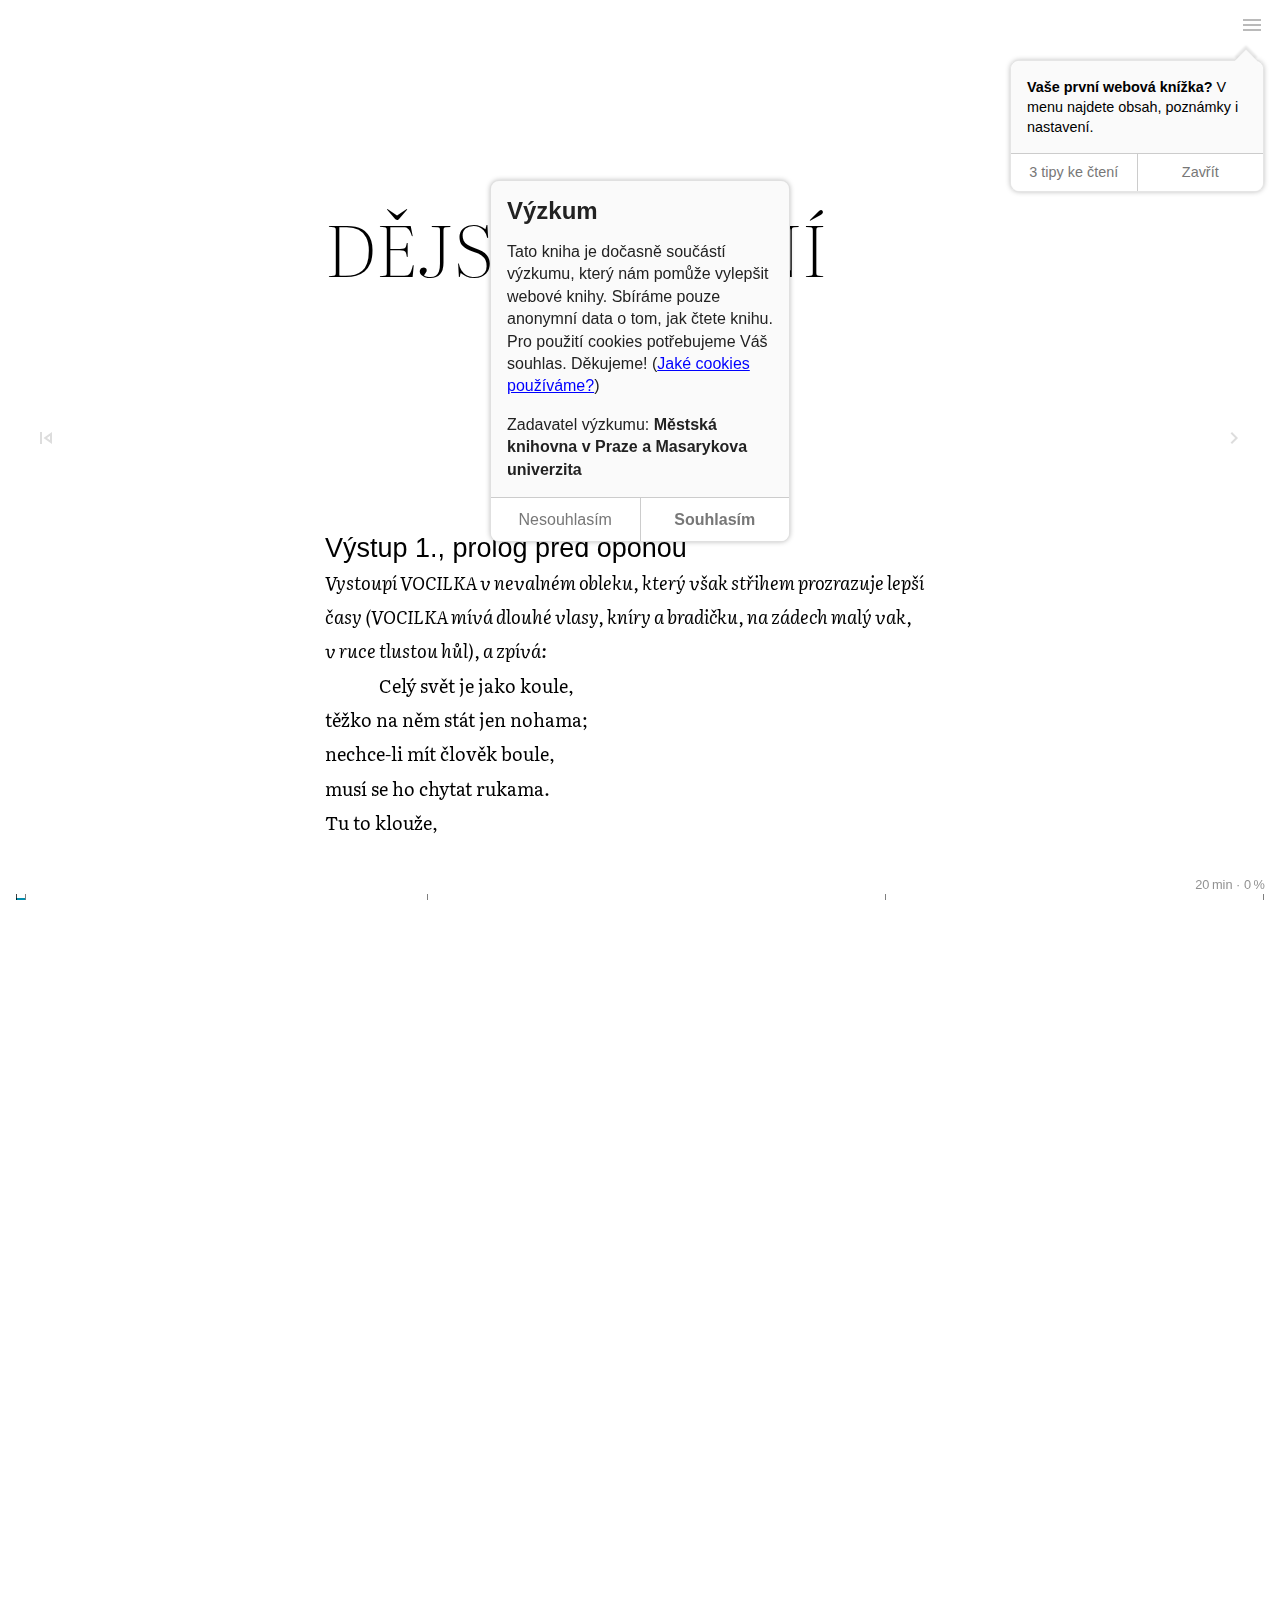
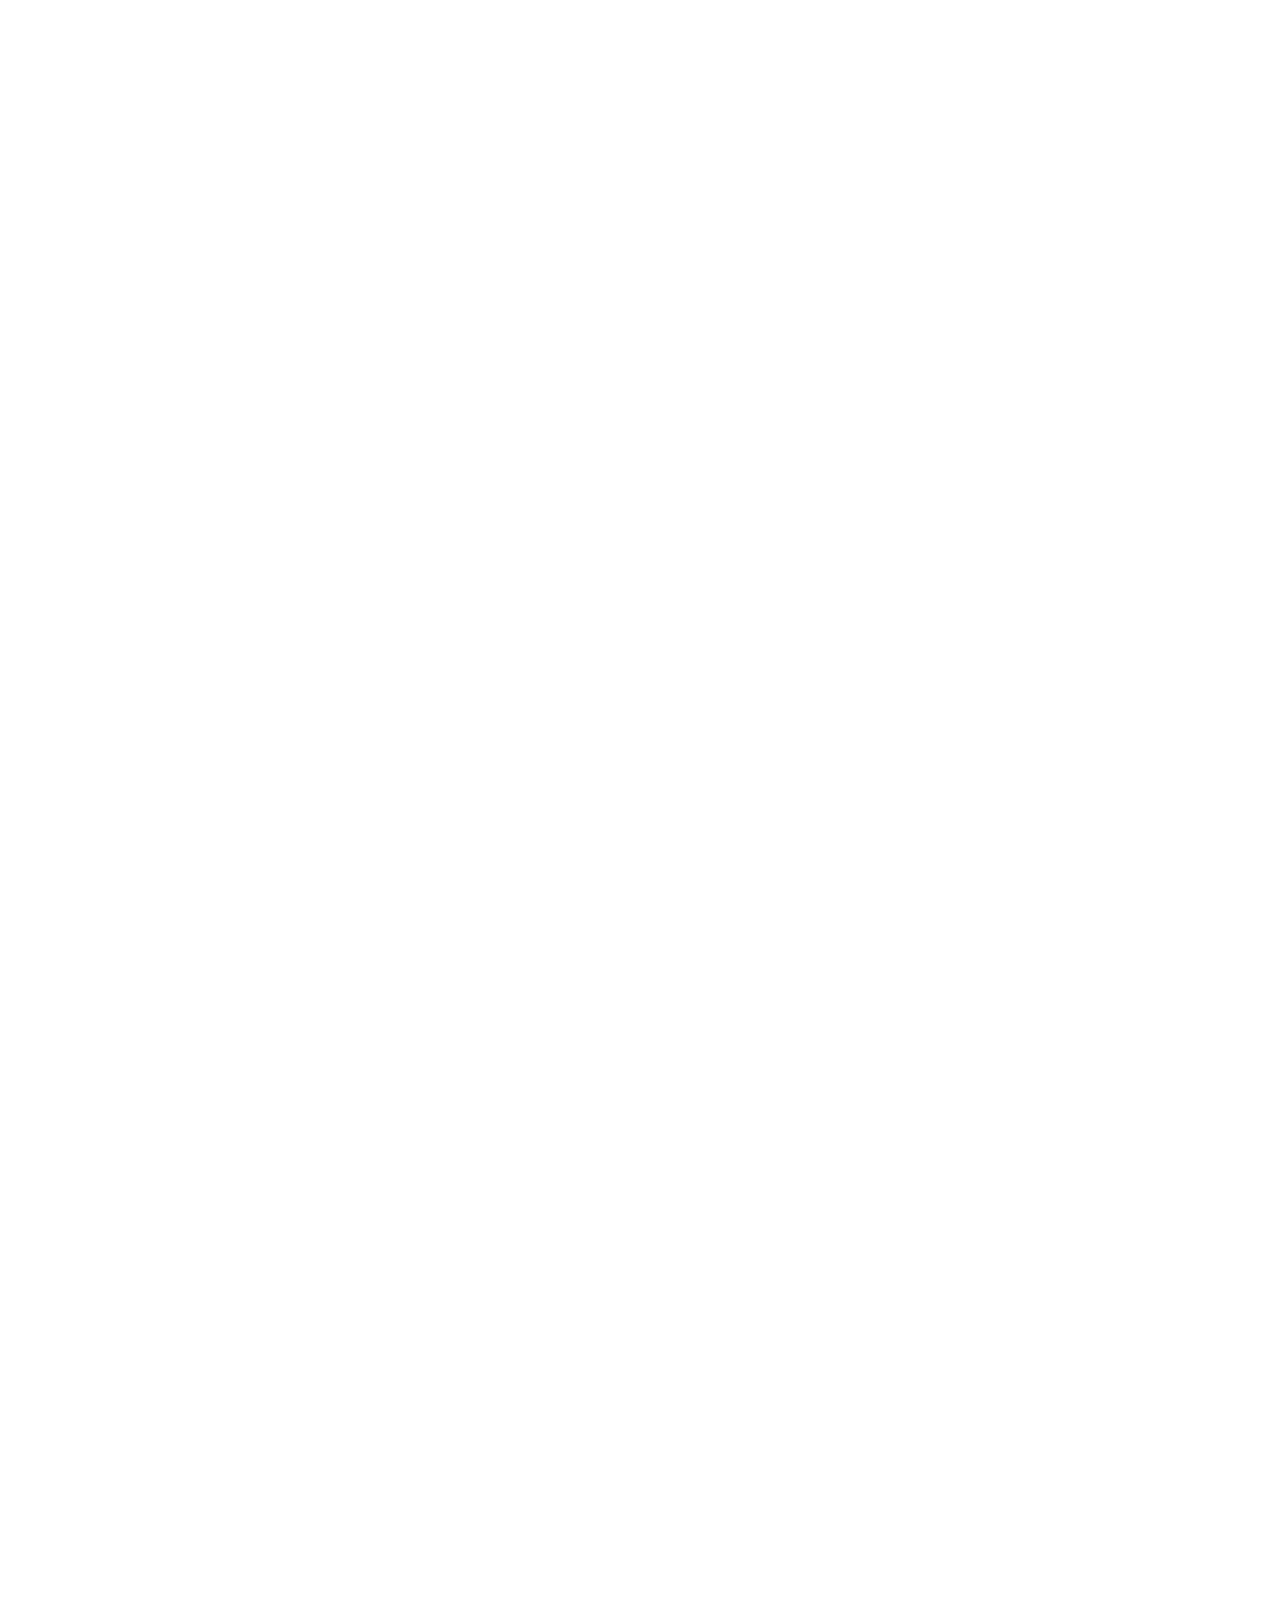
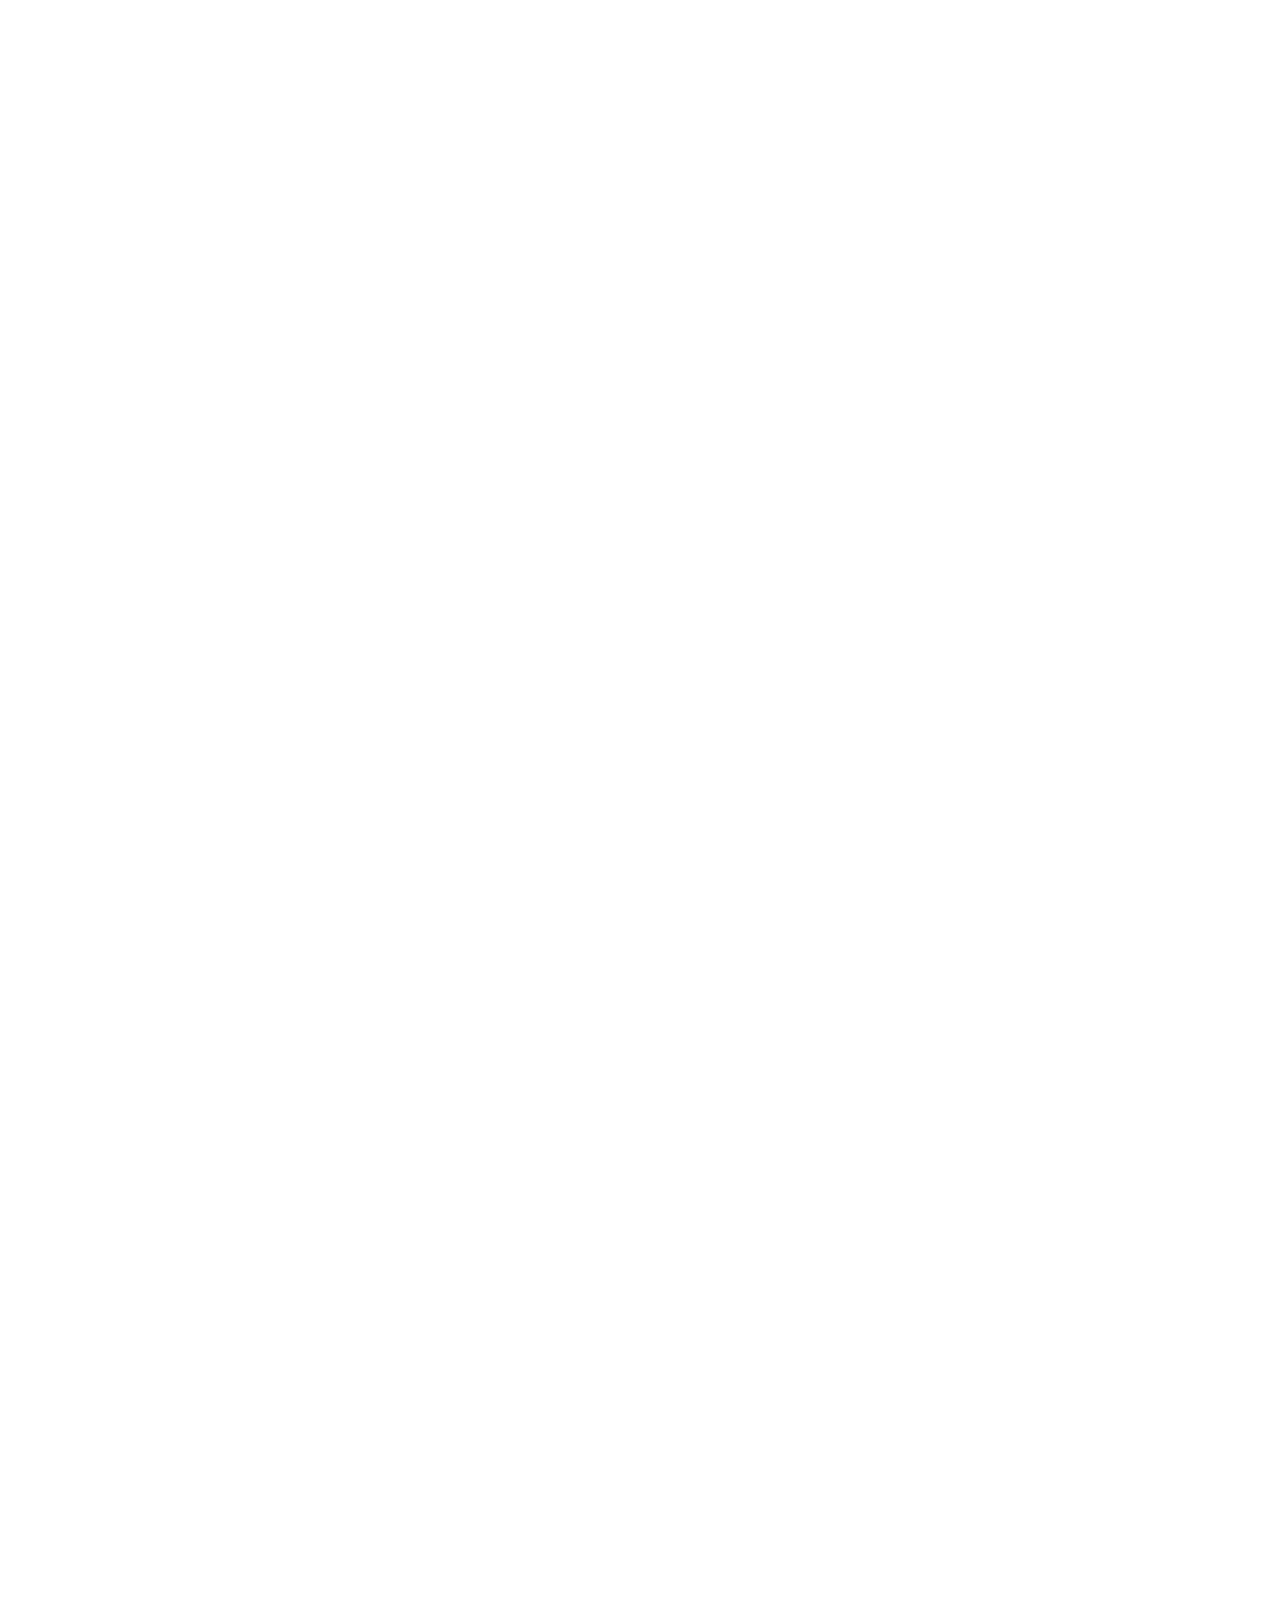
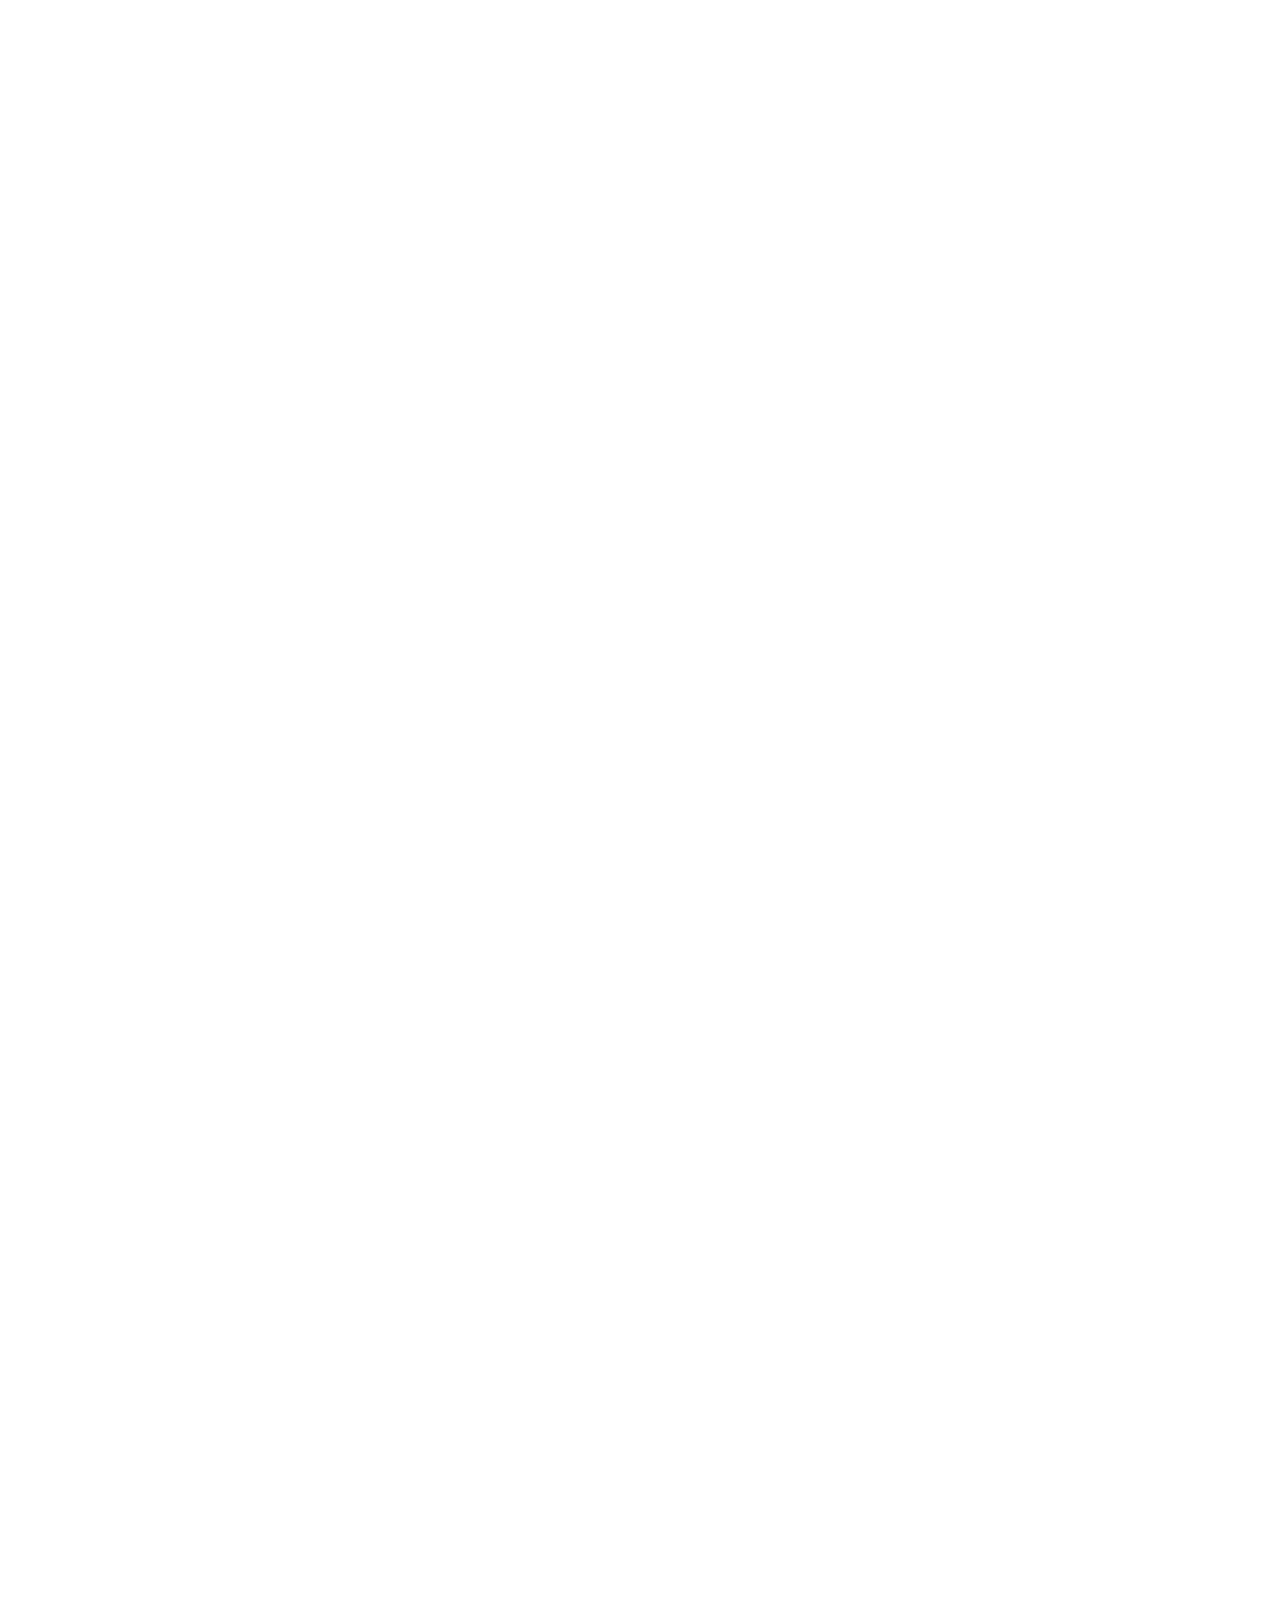
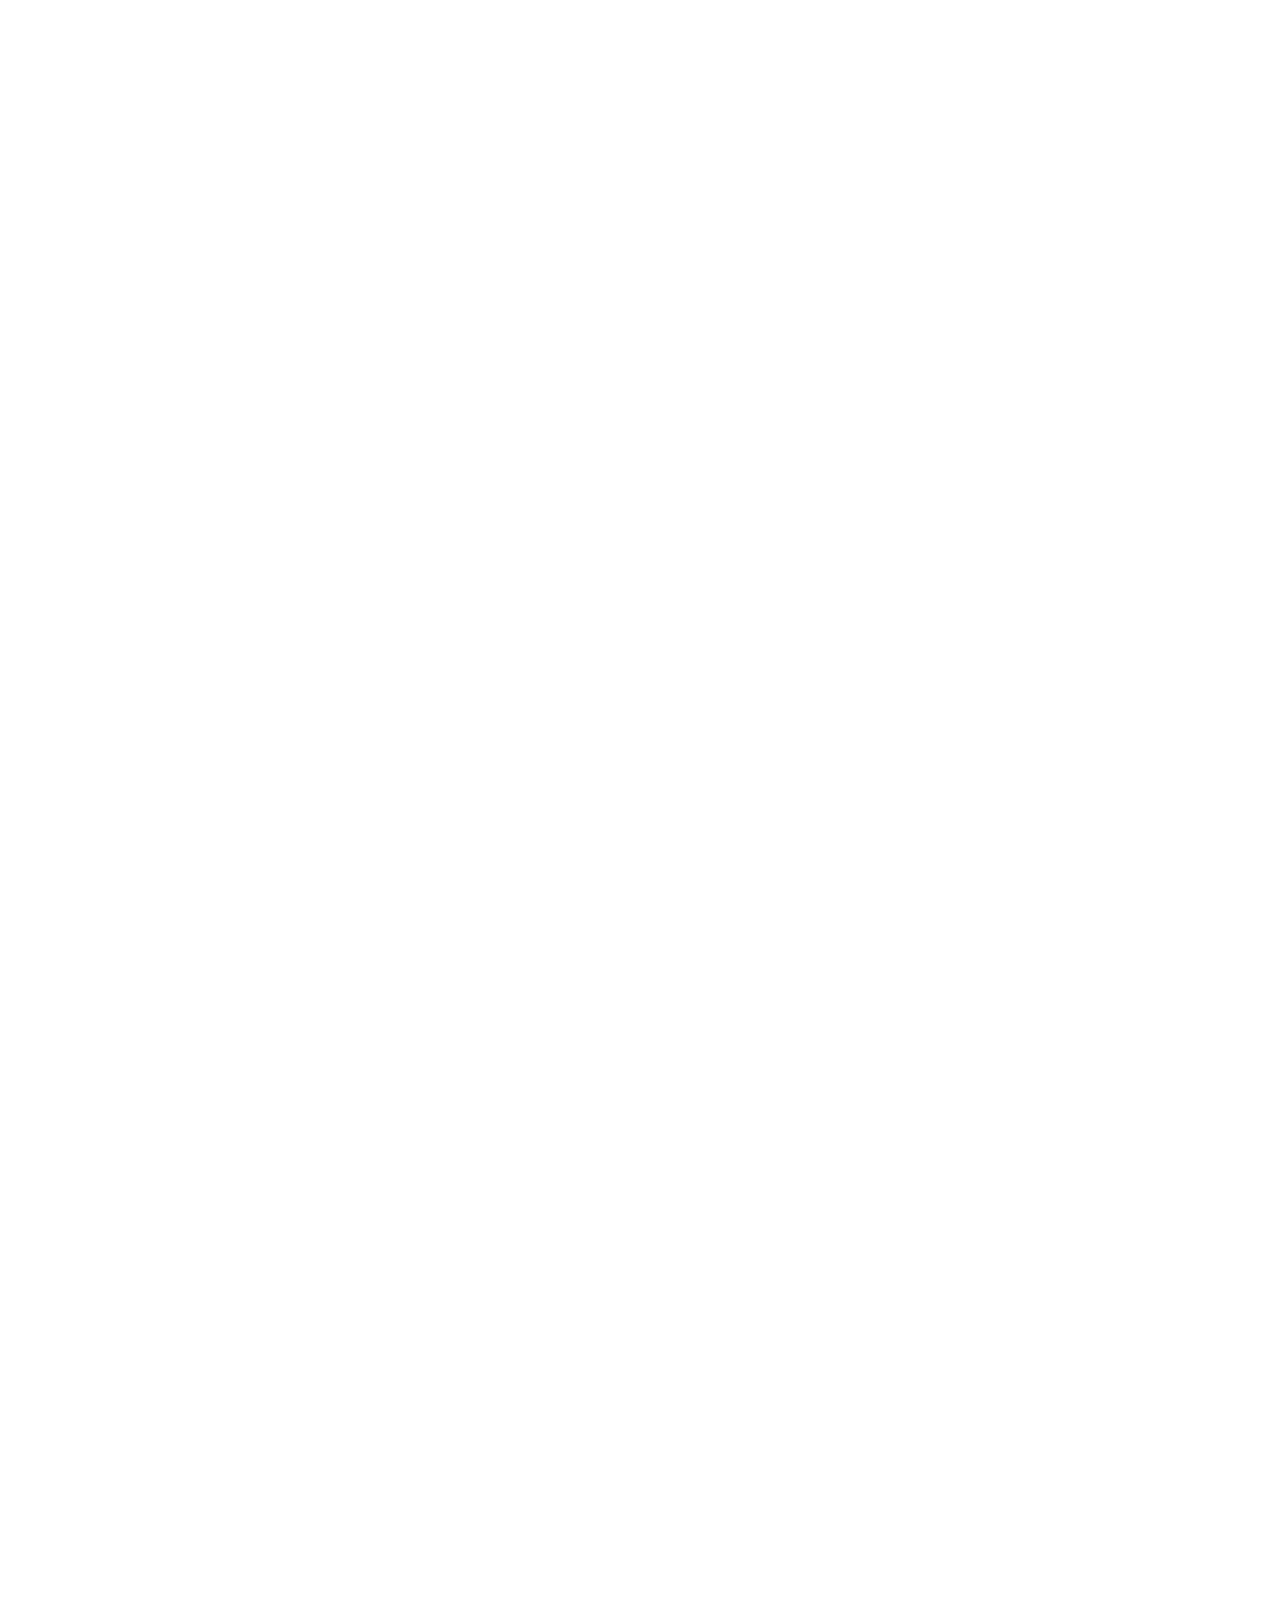
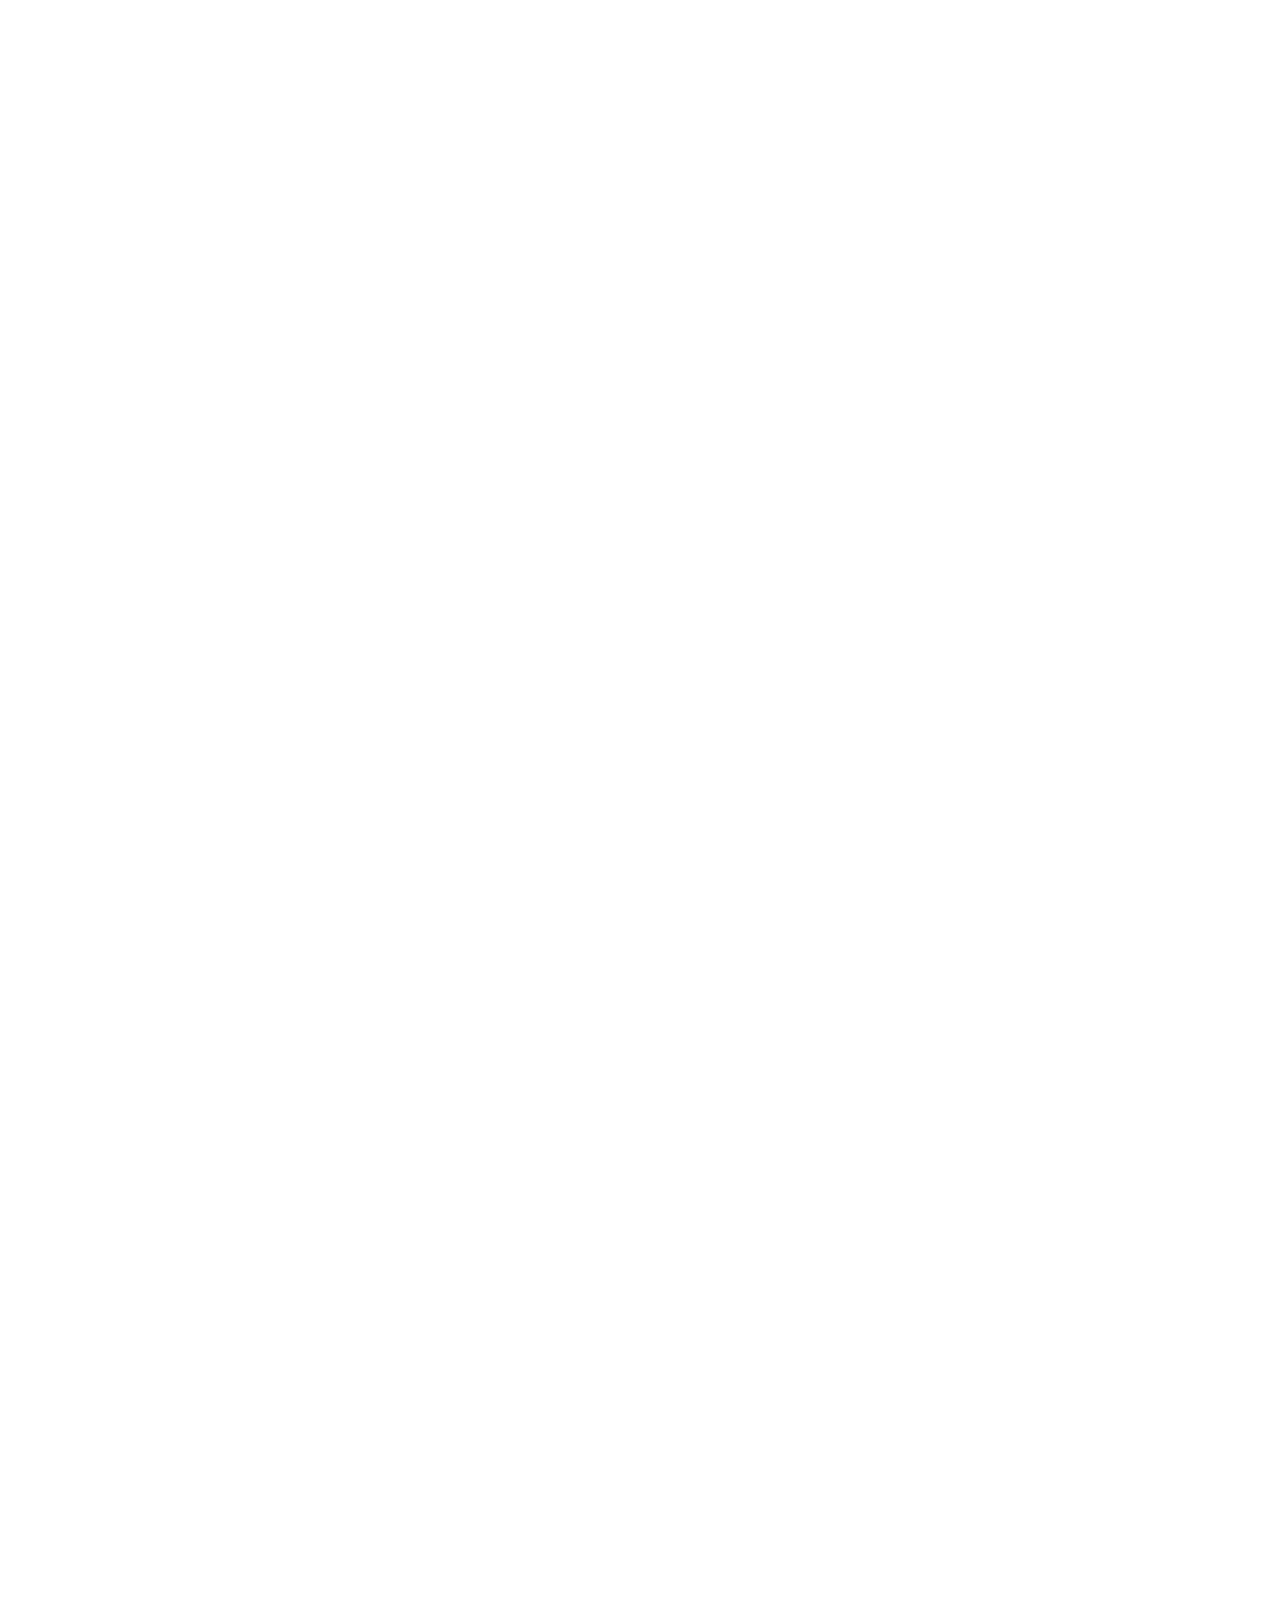
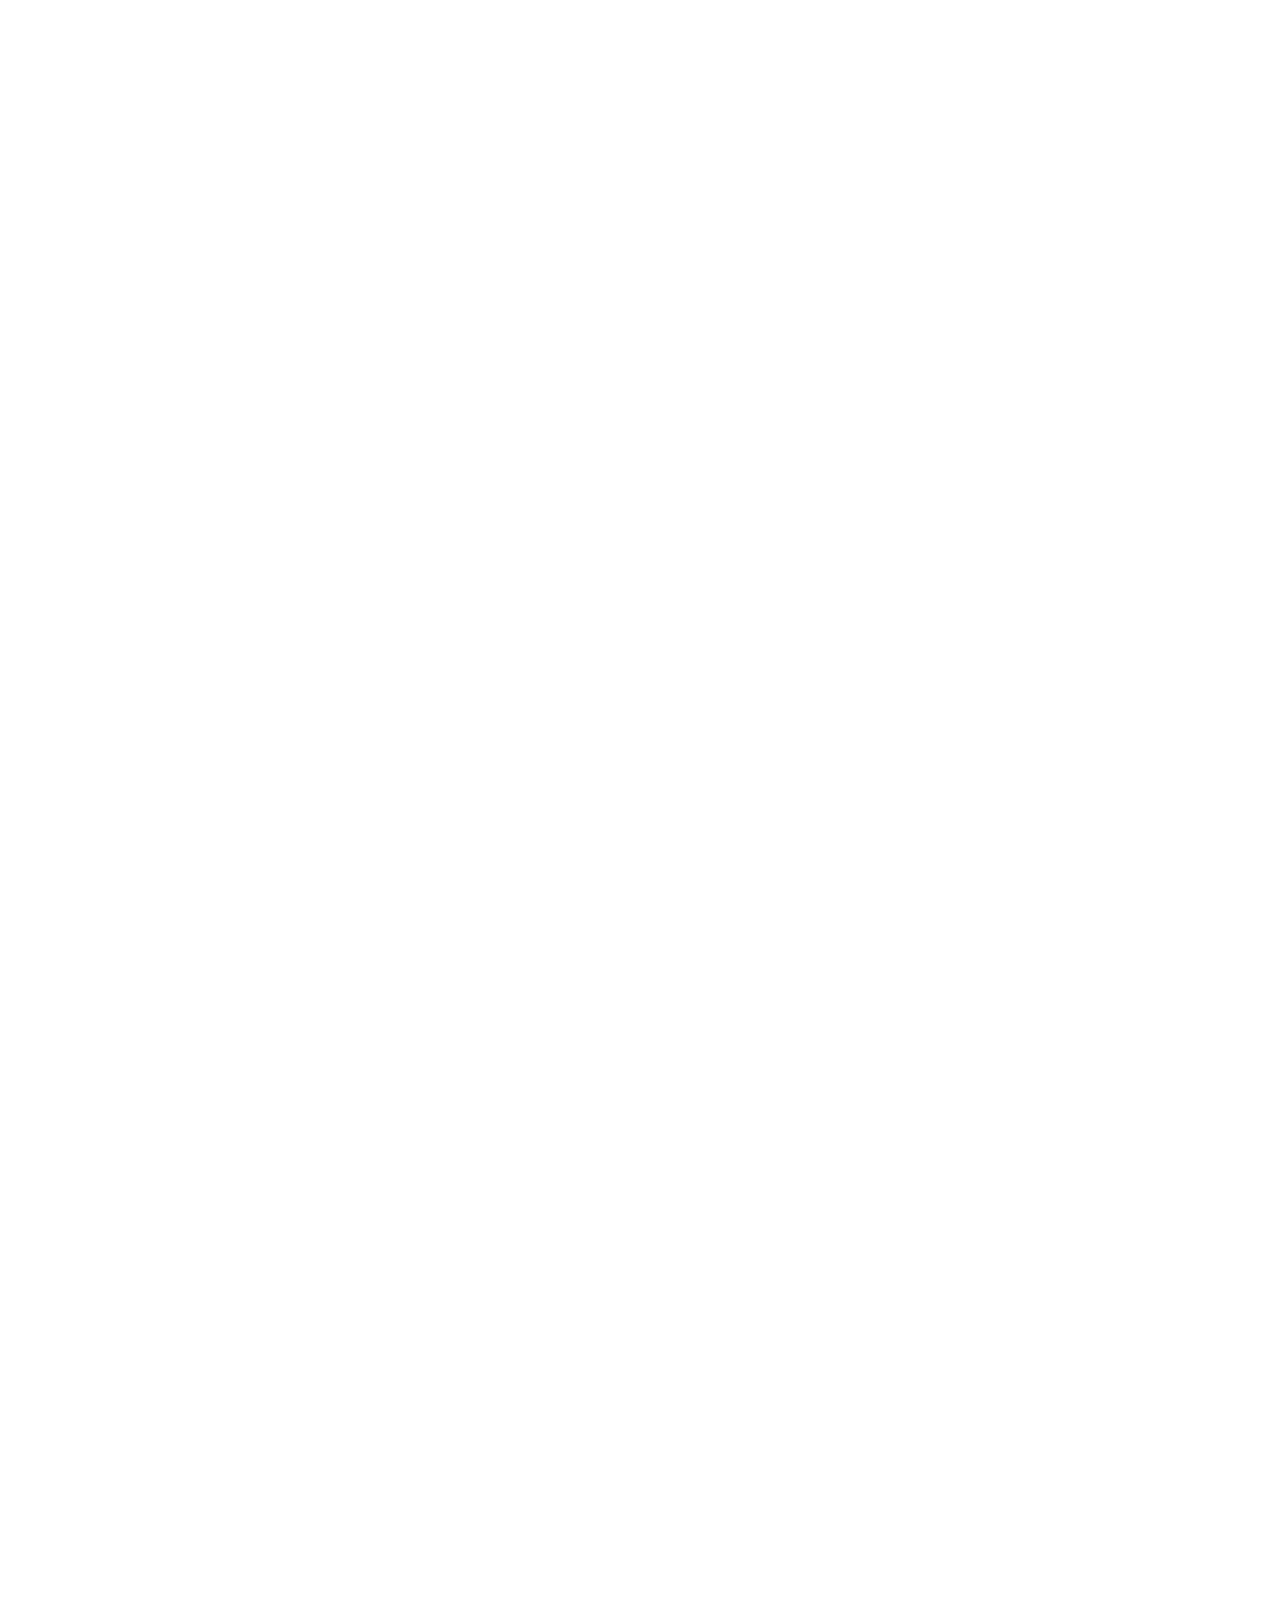
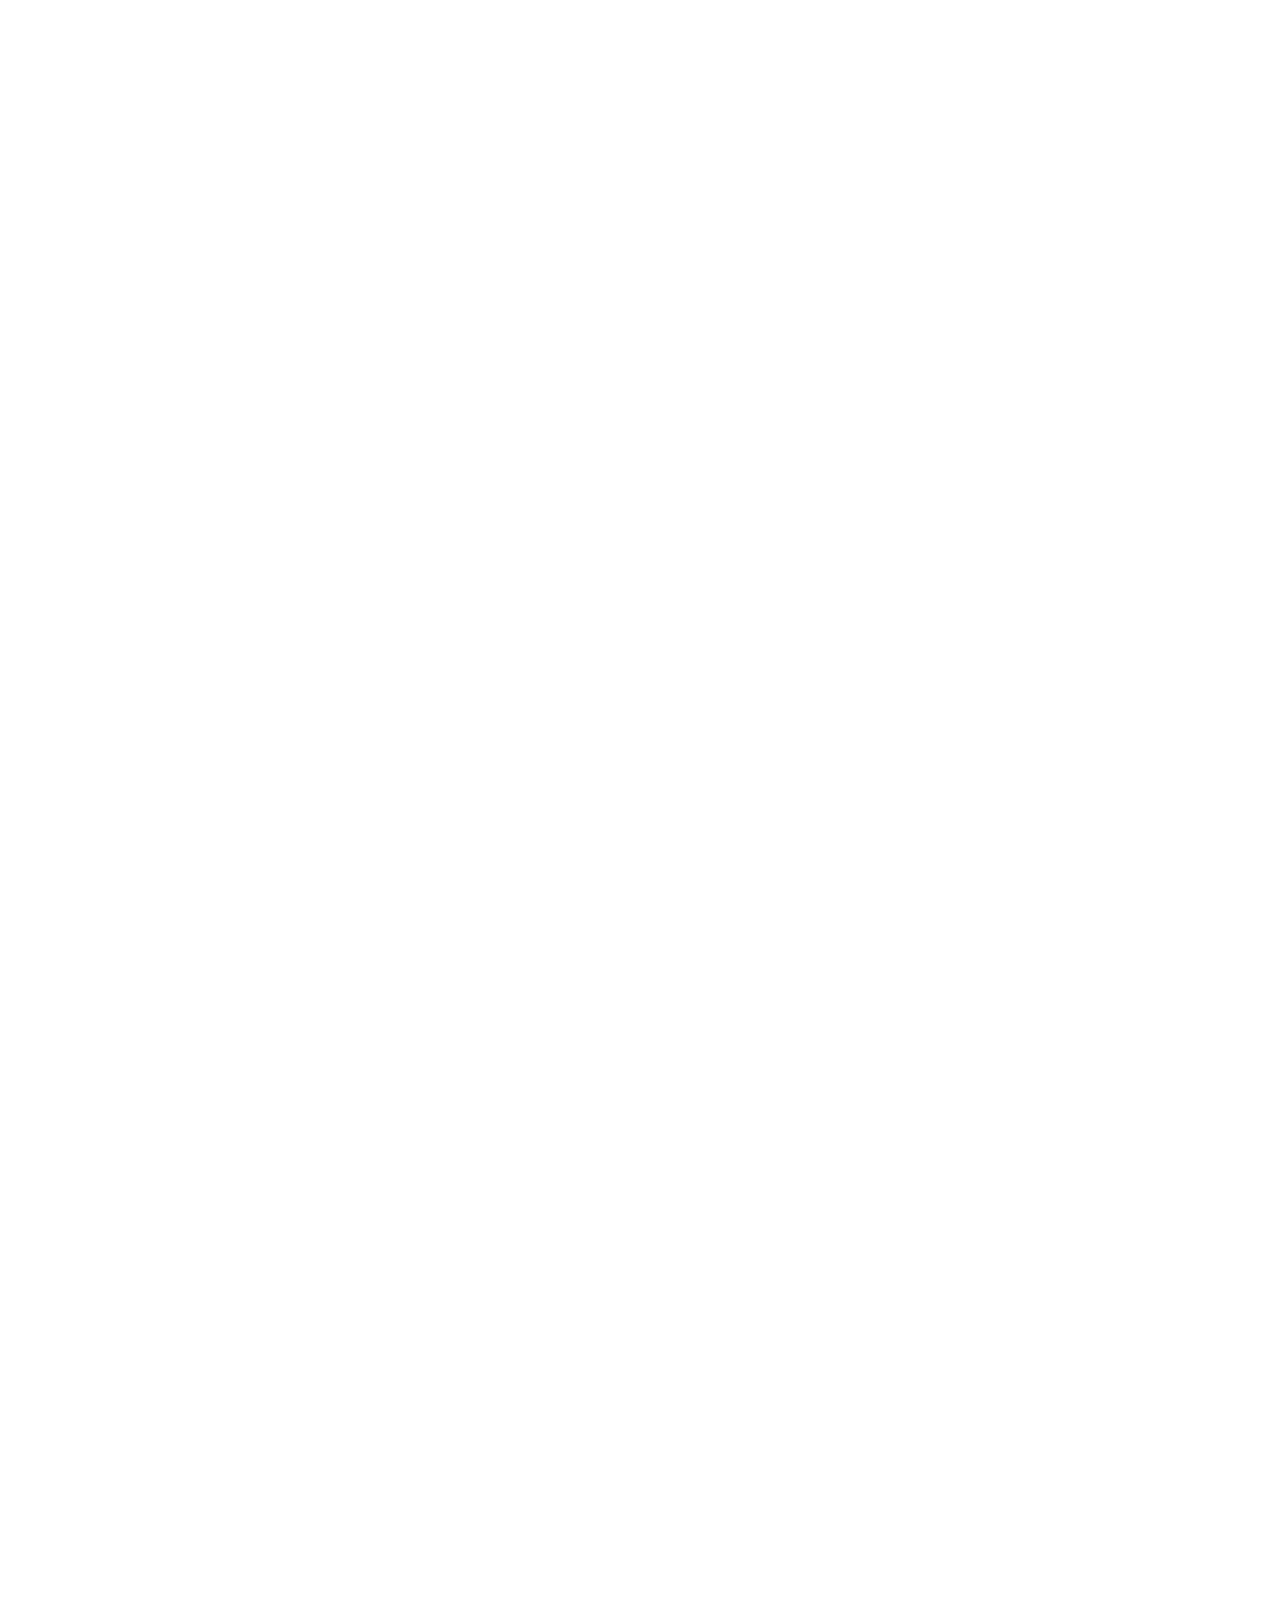
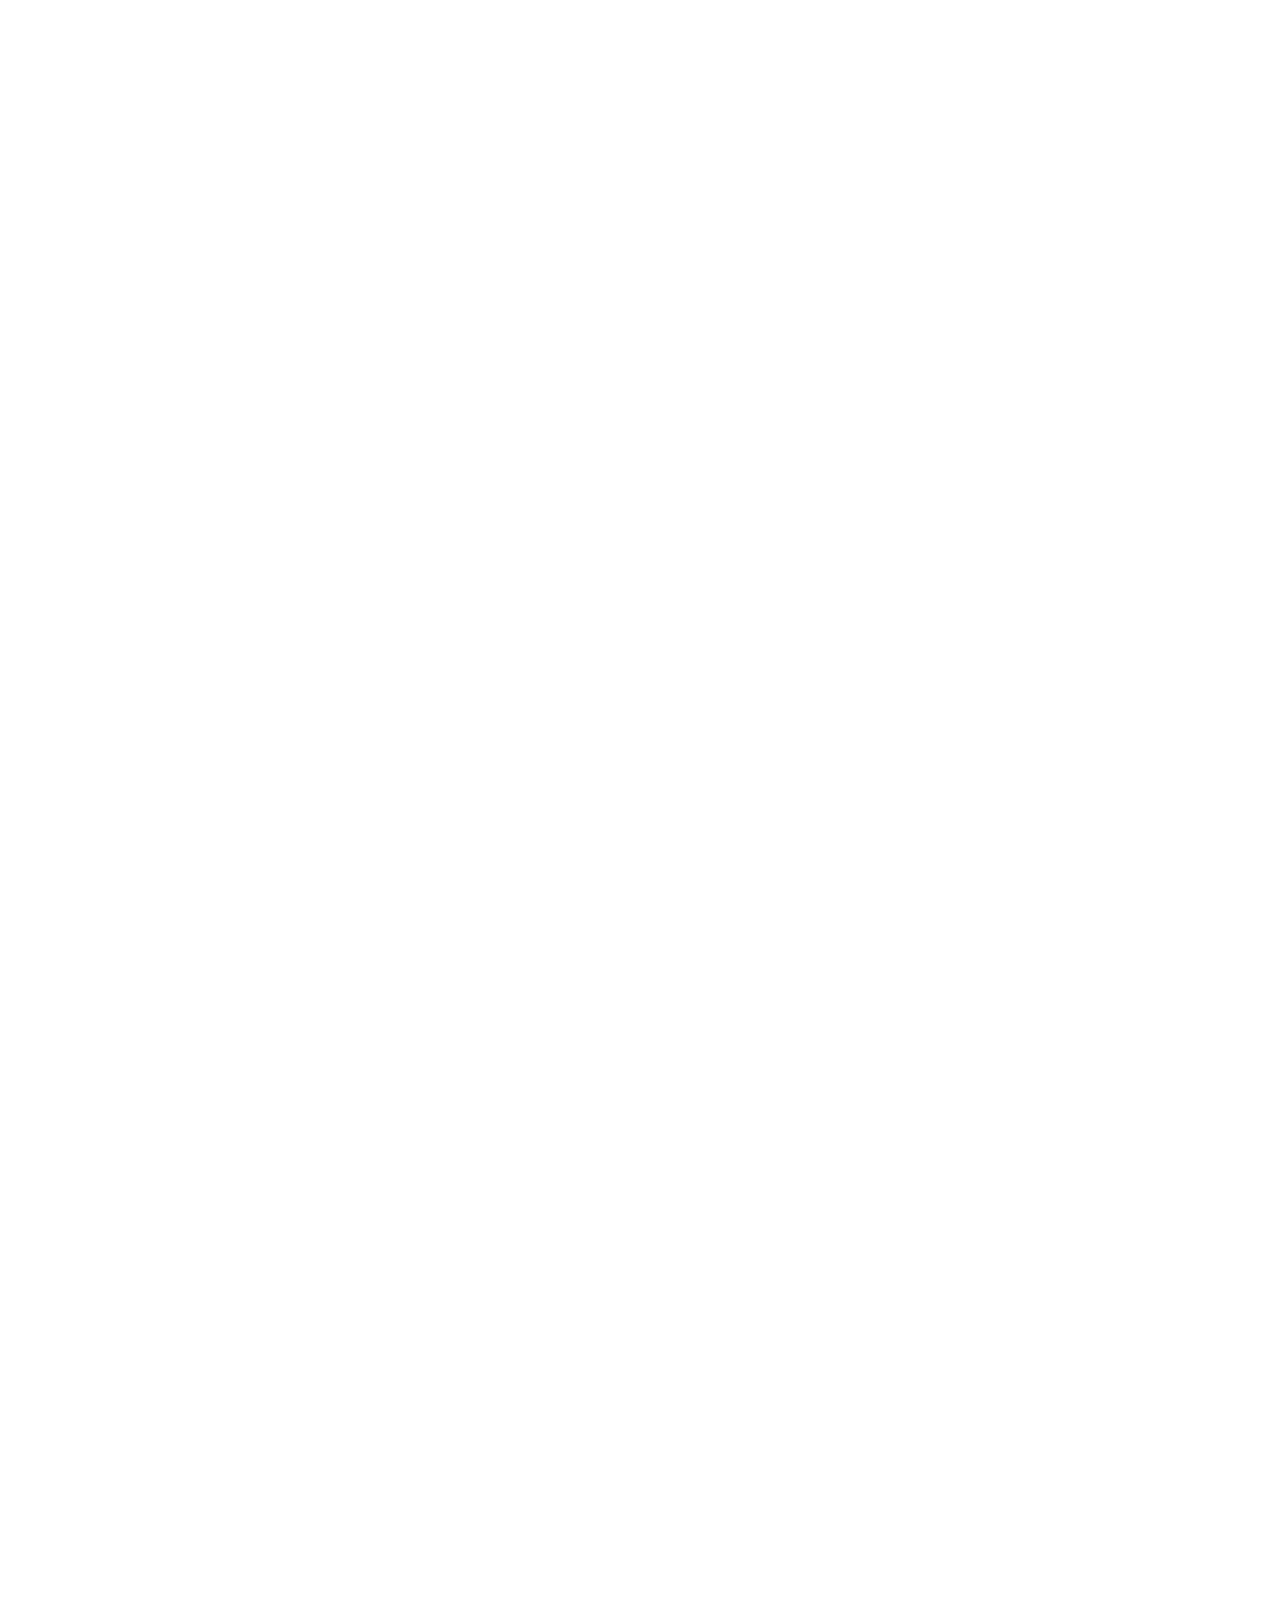
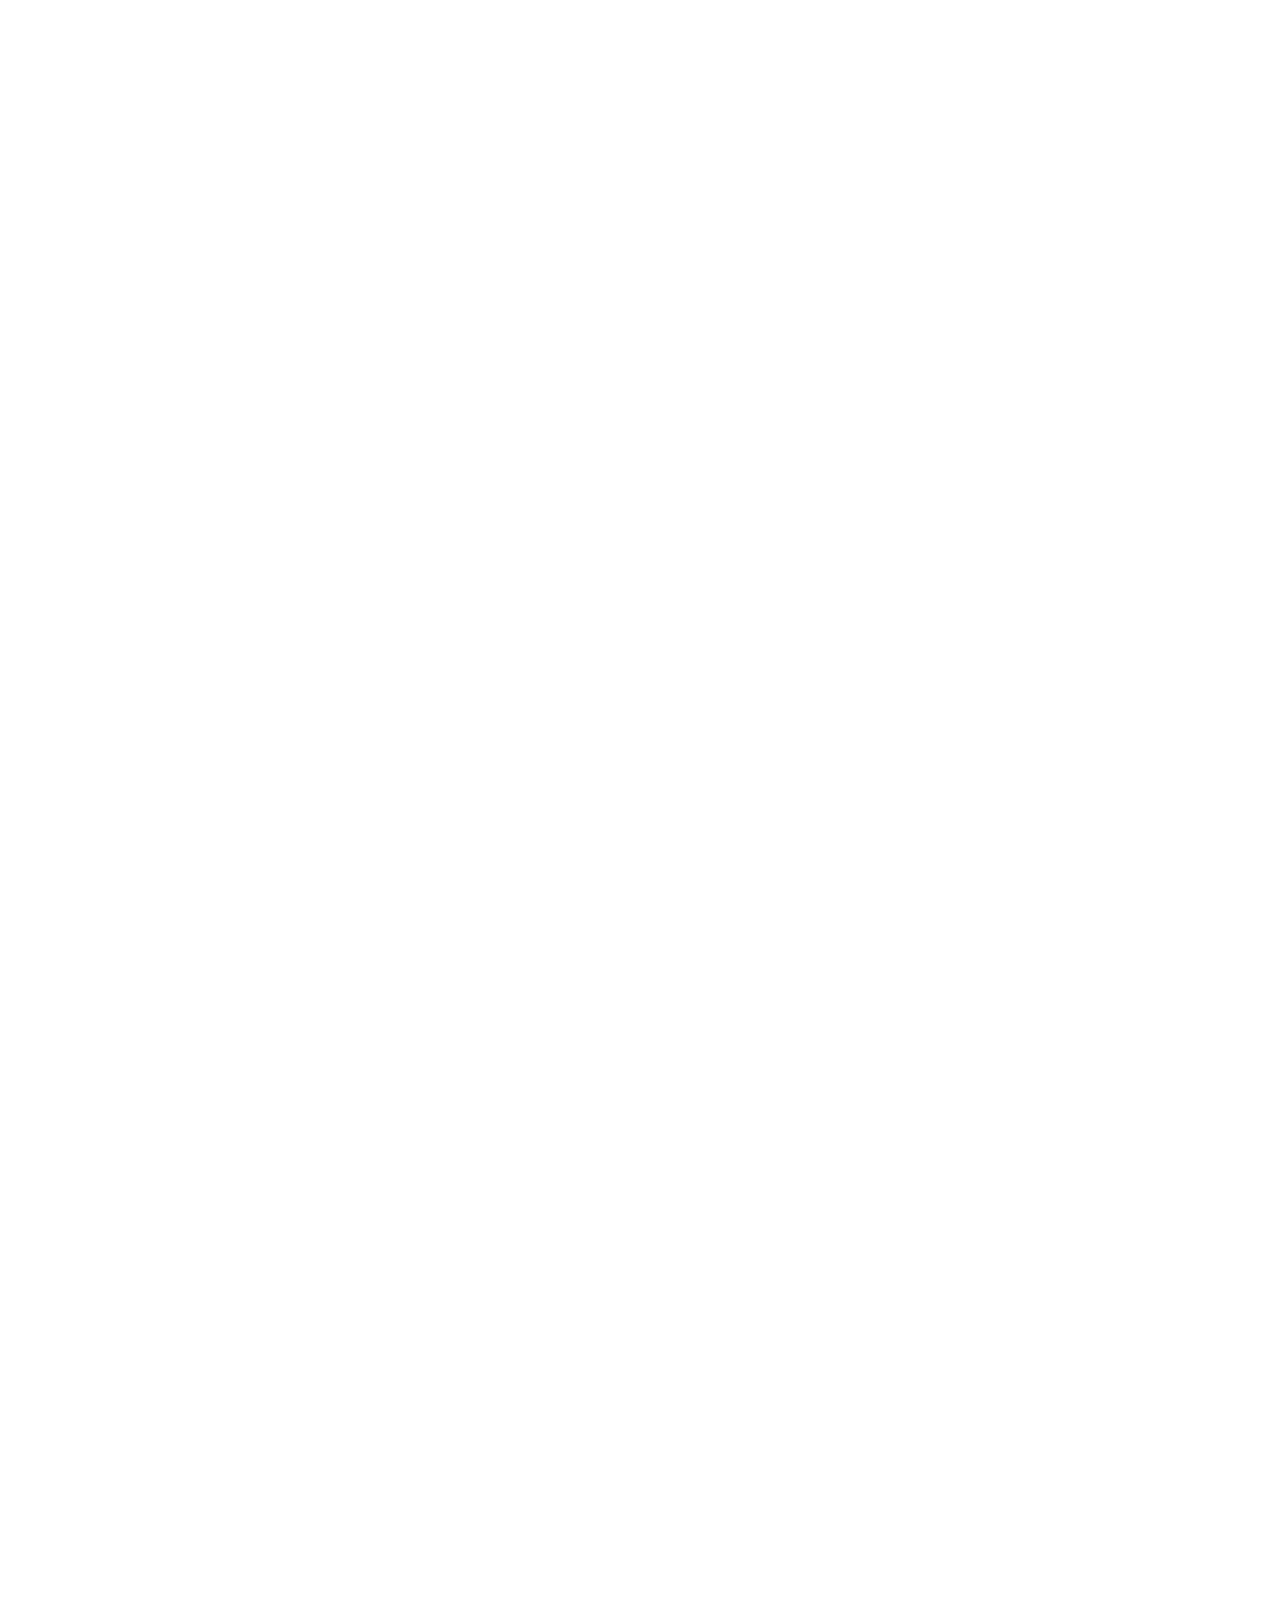
<file: strakonicky_dudak_006.html>
<!DOCTYPE html>
<html lang="cs">
  <head>
    <meta charset="utf-8">
    <meta name="viewport" content="width=device-width, initial-scale=1.0, shrink-to-fit=no">
    <meta name="apple-mobile-web-app-title" content="DĚJSTVÍ PRVNÍ">
    <meta name="apple-mobile-web-app-capable" content="yes">
    <title>DĚJSTVÍ PRVNÍ</title>
    <link rel="stylesheet" href="./style/style.min.css" media="screen" integrity="sha256-ZzlhzABJAhwf/kxzVwrK78hmUZ0Gk0tPVC+QIxQSt9o=">
    <meta name="nb-research" content="Tato kniha je dočasně součástí výzkumu, který nám pomůže vylepšit webové knihy. Sbíráme pouze anonymní data o tom, jak čtete knihu. Pro použití cookies potřebujeme Váš souhlas. Děkujeme! (<a href='https://www.mlp.cz/cz/o-knihovne/cisla-dokumenty-povinne-informace/povinne-dostupne-informace/cookies/'>Jaké cookies používáme?</a>)">
    <meta name="nb-research-orgs" content="Městská knihovna v Praze a Masarykova univerzita">
    <meta name="nb-research-ga" content="UA-187132260-1">
    <link rel="icon" type="image/x-icon" href="./assets/favicon.ico">
    <link rel="icon" type="image/png" sizes="16x16" href="./assets/favicon-16x16.png">
    <link rel="icon" type="image/png" sizes="32x32" href="./assets/favicon-32x32.png">
    <link rel="icon" type="image/png" sizes="48x48" href="./assets/favicon-48x48.png">
    <link rel="manifest" href="./assets/manifest.webmanifest">
    <meta name="mobile-web-app-capable" content="yes">
    <meta name="theme-color" content="#0888A8">
    <meta name="application-name" content="Josef Kajetán Tyl: Strakonický dudák">
    <link rel="apple-touch-icon" sizes="57x57" href="./assets/apple-touch-icon-57x57.png">
    <link rel="apple-touch-icon" sizes="60x60" href="./assets/apple-touch-icon-60x60.png">
    <link rel="apple-touch-icon" sizes="72x72" href="./assets/apple-touch-icon-72x72.png">
    <link rel="apple-touch-icon" sizes="76x76" href="./assets/apple-touch-icon-76x76.png">
    <link rel="apple-touch-icon" sizes="114x114" href="./assets/apple-touch-icon-114x114.png">
    <link rel="apple-touch-icon" sizes="120x120" href="./assets/apple-touch-icon-120x120.png">
    <link rel="apple-touch-icon" sizes="144x144" href="./assets/apple-touch-icon-144x144.png">
    <link rel="apple-touch-icon" sizes="152x152" href="./assets/apple-touch-icon-152x152.png">
    <link rel="apple-touch-icon" sizes="167x167" href="./assets/apple-touch-icon-167x167.png">
    <link rel="apple-touch-icon" sizes="180x180" href="./assets/apple-touch-icon-180x180.png">
    <link rel="apple-touch-icon" sizes="1024x1024" href="./assets/apple-touch-icon-1024x1024.png">
    <meta name="apple-mobile-web-app-capable" content="yes">
    <meta name="apple-mobile-web-app-status-bar-style" content="black-translucent">
    <meta name="apple-mobile-web-app-title" content="Strakonický dudák">
    <meta property="og:title" content="Strakonický dudák">
    <meta property="og:type" content="book">
    <meta property="og:book:author" content="Josef Kajetán Tyl">
    <meta property="twitter:title" content="Josef Kajetán Tyl: Strakonický dudák">
    <meta property="og:image" content="./assets/cover-1200x620.png">
    <meta property="twitter:image" content="./assets/cover-1200x1200.png">
    <link rel="index" href="./index.html">
    <link rel="license" href="./license.html">
    <link rel="publication" href="./manifest.json" id="manifest">
    <link rel="about" href="about.html">
    <link rel="prev" href="./strakonicky_dudak_005.html">
    <link rel="next" href="./strakonicky_dudak_007.html">
    <meta name="nb-order" content="2">
    <link rel="self" href="strakonicky_dudak_006.html">
    <meta name="nb-identifier" content="tyl-strakonicky-dudak-f9946f4">
    <meta name="nb-role" content="chapter">
  </head>
  <body class="content-drama nb-role-chapter nb-custom-style" data-nb-words="4872" data-nb-chars="26731">
    <nav role="doc-toc">
      <ul class="plain section">
        <li><a href="strakonicky_dudak_005.html">OSOBY</a></li>
        <li><a href="strakonicky_dudak_006.html">DĚJSTVÍ PRVNÍ</a>
          <ol class="headings-toc">
            <li><a href="strakonicky_dudak_006.html#výstup-1-prolog-před-oponou">Výstup 1., prolog před oponou</a></li>
            <li><a href="strakonicky_dudak_006.html#výstup-2">Výstup 2</a></li>
            <li><a href="strakonicky_dudak_006.html#výstup-3">Výstup 3</a></li>
            <li><a href="strakonicky_dudak_006.html#výstup-4">Výstup 4</a></li>
            <li><a href="strakonicky_dudak_006.html#výstup-5">Výstup 5</a></li>
            <li><a href="strakonicky_dudak_006.html#výstup-6">Výstup 6</a></li>
            <li><a href="strakonicky_dudak_006.html#výstup-7">Výstup 7</a></li>
            <li><a href="strakonicky_dudak_006.html#výstup-8">Výstup 8</a></li>
            <li><a href="strakonicky_dudak_006.html#výstup-9">Výstup 9</a></li>
            <li><a href="strakonicky_dudak_006.html#výstup-10">Výstup 10</a></li>
            <li><a href="strakonicky_dudak_006.html#výstup-11">Výstup 11</a></li>
            <li><a href="strakonicky_dudak_006.html#výstup-12">Výstup 12</a></li>
            <li><a href="strakonicky_dudak_006.html#výstup-13">Výstup 13</a></li>
          </ol>
        </li>
        <li><a href="strakonicky_dudak_007.html">DĚJSTVÍ DRUHÉ</a>
          <ol class="headings-toc">
            <li><a href="strakonicky_dudak_007.html#výstup-1">Výstup 1</a></li>
            <li><a href="strakonicky_dudak_007.html#výstup-2">Výstup 2</a></li>
            <li><a href="strakonicky_dudak_007.html#výstup-3">Výstup 3</a></li>
            <li><a href="strakonicky_dudak_007.html#výstup-4">Výstup 4</a></li>
            <li><a href="strakonicky_dudak_007.html#výstup-5">Výstup 5</a></li>
            <li><a href="strakonicky_dudak_007.html#výstup-6">Výstup 6</a></li>
            <li><a href="strakonicky_dudak_007.html#výstup-7">Výstup 7</a></li>
            <li><a href="strakonicky_dudak_007.html#výstup-8">Výstup 8</a></li>
            <li><a href="strakonicky_dudak_007.html#výstup-9">Výstup 9</a></li>
            <li><a href="strakonicky_dudak_007.html#výstup-10">Výstup 10</a></li>
            <li><a href="strakonicky_dudak_007.html#výstup-11">Výstup 11</a></li>
            <li><a href="strakonicky_dudak_007.html#výstup-12">Výstup 12</a></li>
            <li><a href="strakonicky_dudak_007.html#výstup-13">Výstup 13</a></li>
          </ol>
        </li>
        <li><a href="strakonicky_dudak_008.html">DĚJSTVÍ TŘETÍ</a>
          <ol class="headings-toc">
            <li><a href="strakonicky_dudak_008.html#výstup-1">Výstup 1</a></li>
            <li><a href="strakonicky_dudak_008.html#výstup-2">Výstup 2</a></li>
            <li><a href="strakonicky_dudak_008.html#výstup-3">Výstup 3</a></li>
            <li><a href="strakonicky_dudak_008.html#výstup-4">Výstup 4</a></li>
            <li><a href="strakonicky_dudak_008.html#výstup-5">Výstup 5</a></li>
            <li><a href="strakonicky_dudak_008.html#výstup-6">Výstup 6</a></li>
            <li><a href="strakonicky_dudak_008.html#výstup-7">Výstup 7</a></li>
            <li><a href="strakonicky_dudak_008.html#výstup-8">Výstup 8</a></li>
            <li><a href="strakonicky_dudak_008.html#výstup-9">Výstup 9</a></li>
            <li><a href="strakonicky_dudak_008.html#výstup-10">Výstup 10</a></li>
            <li><a href="strakonicky_dudak_008.html#výstup-11">Výstup 11</a></li>
            <li><a href="strakonicky_dudak_008.html#výstup-12">Výstup 12</a></li>
          </ol>
        </li>
      </ul>
    </nav>
    <div id="ui-content">
    </div>
    <div class="content">
      <main>
        <nav class="begin-nav">
          <ul>
            <li><a href="./index.html#" rel="index">Titulní strana</a></li>
            <li><a href="./strakonicky_dudak_005.html#chapter-end" rel="prev">← Předchozí kapitola</a></li>
          </ul>
        </nav><a id="chapter-start"></a>
        <h1 class="chunk" data-nb-ref-number="1" data-nb-words="2" data-nb-chars="13"><span class="idea" data-nb-ref-number="1" id="idea1" data-nb-words="2" data-nb-chars="13">DĚJSTVÍ PRVNÍ</span></h1>
        <section>
          <h2 id="výstup-1-prolog-před-oponou" class="chunk" data-nb-ref-number="2" data-nb-words="5" data-nb-chars="29"><span class="idea" data-nb-ref-number="2" id="idea2" data-nb-words="5" data-nb-chars="29">Výstup 1., prolog před oponou</span></h2>
          <p class="chunk" data-nb-ref-number="3" data-nb-words="28" data-nb-chars="172"><span class="idea" data-nb-ref-number="3" id="idea3" data-nb-words="28" data-nb-chars="172"><em>Vystoupí VOCILKA v&nbsp;nevalném obleku, který však střihem prozrazuje lepší časy (VOCILKA mívá dlouhé vlasy, kníry a&nbsp;bradičku, na&nbsp;zádech malý vak, v&nbsp;ruce tlustou hůl), a&nbsp;zpívá:</em></span></p>
          <p class="chunk" data-nb-ref-number="4" data-nb-words="51" data-nb-chars="250"><span class="idea" data-nb-ref-number="4" id="idea4" data-nb-words="5" data-nb-chars="24">Celý svět je&nbsp;jako koule,<br></span>
            <span class="idea" data-nb-ref-number="5" id="idea5" data-nb-words="6" data-nb-chars="29">těžko na&nbsp;něm stát jen nohama;<br></span>
            <span class="idea" data-nb-ref-number="6" id="idea6" data-nb-words="4" data-nb-chars="27">nechce-li mít člověk boule,<br></span>
            <span class="idea" data-nb-ref-number="7" id="idea7" data-nb-words="5" data-nb-chars="25">musí se&nbsp;ho&nbsp;chytat rukama.<br></span>
            <span class="idea" data-nb-ref-number="8" id="idea8" data-nb-words="3" data-nb-chars="13">Tu&nbsp;to&nbsp;klouže,<br></span>
            <span class="idea" data-nb-ref-number="9" id="idea9" data-nb-words="3" data-nb-chars="12">tam se&nbsp;boří,<br></span>
            <span class="idea" data-nb-ref-number="10" id="idea10" data-nb-words="3" data-nb-chars="12">tu&nbsp;je&nbsp;louže,<br></span>
            <span class="idea" data-nb-ref-number="11" id="idea11" data-nb-words="3" data-nb-chars="12">tam to&nbsp;hoří:<br></span>
            <span class="idea" data-nb-ref-number="12" id="idea12" data-nb-words="6" data-nb-chars="26">člověk má&nbsp;se&nbsp;jen co&nbsp;točit,<br></span>
            <span class="idea" data-nb-ref-number="13" id="idea13" data-nb-words="4" data-nb-chars="24">nechce-li si&nbsp;uši smočit.<br></span>
            <span class="idea" data-nb-ref-number="14" id="idea14" data-nb-words="5" data-nb-chars="25">Kdo však umí chytře hrát,<br></span>
            <span class="idea" data-nb-ref-number="15" id="idea15" data-nb-words="4" data-nb-chars="21">dovede tu&nbsp;pevně stát.</span>
          </p>
          <p class="chunk" data-nb-ref-number="5" data-nb-words="7" data-nb-chars="46"><span class="idea" data-nb-ref-number="16" id="idea16" data-nb-words="7" data-nb-chars="46"><em>VOCILKA rozhrne oponu příštího obrazu a&nbsp;zmizí.</em></span></p>
          <p class="chunk" data-nb-ref-number="6" data-nb-words="1" data-nb-chars="8"><span class="idea" data-nb-ref-number="17" id="idea17" data-nb-words="1" data-nb-chars="8"><em>Proměna.</em></span></p>
          <h2 id="výstup-2" class="chunk" data-nb-ref-number="7" data-nb-words="2" data-nb-chars="8"><span class="idea" data-nb-ref-number="18" id="idea18" data-nb-words="2" data-nb-chars="8">Výstup 2</span></h2>
          <p class="chunk" data-nb-ref-number="8" data-nb-words="35" data-nb-chars="204"><span class="idea" data-nb-ref-number="19" id="idea19" data-nb-words="35" data-nb-chars="204"><em>Před hospodou ve&nbsp;vsi o&nbsp;pěkné hodince. Děti hledí oknem do&nbsp;šenkovny. Je&nbsp;právě po&nbsp;tanci, ozývá se&nbsp;ještě výskání, tleskání a&nbsp;dupání. ŠAVLIČKA s&nbsp;motivem ,,Generál Laudon jede skrz vesnici“ a&nbsp;KODĚRA z&nbsp;hospody.</em></span></p>
          <p class="chunk" data-nb-ref-number="9" data-nb-words="32" data-nb-chars="172"><span class="idea" data-nb-ref-number="20" id="idea20" data-nb-words="32" data-nb-chars="172"><strong>ŠAVLIČKA</strong>: I&nbsp;aby do&nbsp;toho prachmilión granátů! Já&nbsp;vím také, co&nbsp;je&nbsp;kus legrace a&nbsp;zábavy, ale tohle vaše vyražení s&nbsp;kozlíkem&nbsp;– to&nbsp;je&nbsp;mi&nbsp;milé jako březová mast našeho profousa<sup id="fnref:1"><a href="#fn:1" class="footnote-ref" role="doc-noteref">1</a></sup>.</span></p>
          <p class="chunk" data-nb-ref-number="10" data-nb-words="20" data-nb-chars="121"><span class="idea" data-nb-ref-number="21" id="idea21" data-nb-words="20" data-nb-chars="121"><strong>KODĚRA</strong>: Aj, aj, milý chlapče, cožpak se&nbsp;stal z&nbsp;tebe poustevník? Veselost je&nbsp;ta&nbsp;nejlepší apatyka, a&nbsp;tanec vojáka nezabije.</span></p>
          <p class="chunk" data-nb-ref-number="11" data-nb-words="21" data-nb-chars="114"><span class="idea" data-nb-ref-number="22" id="idea22" data-nb-words="21" data-nb-chars="114"><strong>ŠAVLIČKA</strong>: I&nbsp;což je&nbsp;o&nbsp;tanec&nbsp;– mangari!<sup id="fnref:2"><a href="#fn:2" class="footnote-ref" role="doc-noteref">2</a></sup> Voják má&nbsp;podle toho podešve, nebýt jen při něm těch vašich zlořečených dud.</span></p>
          <p class="chunk" data-nb-ref-number="12" data-nb-words="20" data-nb-chars="104"><span class="idea" data-nb-ref-number="23" id="idea23" data-nb-words="20" data-nb-chars="104"><strong>KODĚRA</strong>: A&nbsp;mordije jo, tak říkáš nebýt? I&nbsp;toť by&nbsp;pak bylo celé posvícení jako kaše bez omastku a&nbsp;perníku.</span></p>
          <p class="chunk" data-nb-ref-number="13" data-nb-words="15" data-nb-chars="108"><span class="idea" data-nb-ref-number="24" id="idea24" data-nb-words="15" data-nb-chars="108"><strong>ŠAVLIČKA</strong>: Měli byste mít pořádnou tureckou kapelu&nbsp;– plnou kruchtu muzikantů, helikóny<sup id="fnref:3"><a href="#fn:3" class="footnote-ref" role="doc-noteref">3</a></sup>, křídlovky, pozouny&nbsp;–</span></p>
          <p class="chunk" data-nb-ref-number="14" data-nb-words="25" data-nb-chars="141"><span class="idea" data-nb-ref-number="25" id="idea25" data-nb-words="25" data-nb-chars="141"><strong>KODĚRA</strong>: I, i, copak ti&nbsp;napadá. Aťsi jen jednají ty&nbsp;novomódní plechy po&nbsp;městech, aťsi! My&nbsp;tu&nbsp;držíme na&nbsp;dudy; to&nbsp;je&nbsp;poctivá, staročeská muzika.</span></p>
          <p class="chunk" data-nb-ref-number="15" data-nb-words="7" data-nb-chars="33"><span class="idea" data-nb-ref-number="26" id="idea26" data-nb-words="7" data-nb-chars="33"><strong>ŠAVLIČKA</strong>: Že&nbsp;by&nbsp;z&nbsp;ní myši utekly.</span></p>
          <p class="chunk" data-nb-ref-number="16" data-nb-words="10" data-nb-chars="56"><span class="idea" data-nb-ref-number="27" id="idea27" data-nb-words="10" data-nb-chars="56"><strong>KODĚRA</strong>: Ó, já&nbsp;se&nbsp;při ní&nbsp;zmláda jaktěživ dost vytrdloval.</span></p>
          <p class="chunk" data-nb-ref-number="17" data-nb-words="15" data-nb-chars="88"><span class="idea" data-nb-ref-number="28" id="idea28" data-nb-words="15" data-nb-chars="88"><strong>ŠAVLIČKA</strong>: To&nbsp;věřím, protože jste jaktěživ jiné intrády<sup id="fnref:4"><a href="#fn:4" class="footnote-ref" role="doc-noteref">4</a></sup> neslyšel; ale kdo byl na&nbsp;vojně&nbsp;–</span></p>
          <p class="chunk" data-nb-ref-number="18" data-nb-words="11" data-nb-chars="54"><span class="idea" data-nb-ref-number="29" id="idea29" data-nb-words="11" data-nb-chars="54"><strong>KODĚRA</strong>: To&nbsp;věřím, ten zná muziku&nbsp;– až&nbsp;někdy záda brní.</span></p>
          <h2 id="výstup-3" class="chunk" data-nb-ref-number="19" data-nb-words="2" data-nb-chars="8"><span class="idea" data-nb-ref-number="30" id="idea30" data-nb-words="2" data-nb-chars="8">Výstup 3</span></h2>
          <p class="chunk" data-nb-ref-number="20" data-nb-words="27" data-nb-chars="168"><span class="idea" data-nb-ref-number="31" id="idea31" data-nb-words="27" data-nb-chars="168"><em>Z&nbsp;hospody vyjde několik chasníků, někteří jenom pro ochlazení, jiní s&nbsp;rosolkou a&nbsp;pivem, i&nbsp;zavdávají děvčatům. KALAFUNA jde s&nbsp;houslemi v&nbsp;ruce. ŠVANDA s&nbsp;dudami. Předešlí.</em></span></p>
          <p class="chunk" data-nb-ref-number="21" data-nb-words="15" data-nb-chars="91"><span class="idea" data-nb-ref-number="32" id="idea32" data-nb-words="15" data-nb-chars="91"><strong>KALAFUNA</strong>: Tak zase do&nbsp;kola, mládenci, dokud mi&nbsp;šmytec hupsá, zahrajeme vám něco od&nbsp;podlahy.</span></p>
          <p class="chunk" data-nb-ref-number="22" data-nb-words="8" data-nb-chars="49"><span class="idea" data-nb-ref-number="33" id="idea33" data-nb-words="8" data-nb-chars="49"><strong>ŠAVLIČKA</strong>: Buď rád, skřípale, že&nbsp;tě&nbsp;nikdo neslyší.</span></p>
          <p class="chunk" data-nb-ref-number="23" data-nb-words="19" data-nb-chars="121"><span class="idea" data-nb-ref-number="34" id="idea34" data-nb-words="19" data-nb-chars="121"><strong>KALAFUNA</strong>: Skřípale? Hehe!&nbsp;– Kdybych tě&nbsp;neznal, Šavličko, myslil bych, že&nbsp;mi&nbsp;chceš míchat žlučí. Já&nbsp;jsem starý primárius<sup id="fnref:5"><a href="#fn:5" class="footnote-ref" role="doc-noteref">5</a></sup>.</span></p>
          <p class="chunk" data-nb-ref-number="24" data-nb-words="28" data-nb-chars="174"><span class="idea" data-nb-ref-number="35" id="idea35" data-nb-words="28" data-nb-chars="174"><strong>ŠAVLIČKA</strong>: Ty? To&nbsp;si&nbsp;přijď k&nbsp;nám poslechnout primáriusa, když přijede takhle nějaký z&nbsp;Babylónu&nbsp;– nebo odkudsi. Ten hraje, divže si&nbsp;neutrhne ruce, a&nbsp;posluchači dostávají křeče.</span></p>
          <p class="chunk" data-nb-ref-number="25" data-nb-words="3" data-nb-chars="16"><span class="idea" data-nb-ref-number="36" id="idea36" data-nb-words="3" data-nb-chars="16"><strong>KODĚRA</strong>: I&nbsp;hrome!</span></p>
          <p class="chunk" data-nb-ref-number="26" data-nb-words="9" data-nb-chars="43"><span class="idea" data-nb-ref-number="37" id="idea37" data-nb-words="9" data-nb-chars="43"><strong>KALAFUNA</strong>: He, he&nbsp;– to&nbsp;by&nbsp;byla pěkná muzika!</span></p>
          <p class="chunk" data-nb-ref-number="27" data-nb-words="38" data-nb-chars="201"><span class="idea" data-nb-ref-number="38" id="idea38" data-nb-words="38" data-nb-chars="201"><strong>ŠAVLIČKA</strong>: Teď se&nbsp;nesmí hrát&nbsp;– <em>(napodobí hraní na&nbsp;housle)</em> tidli dity, didlity&nbsp;– to&nbsp;by&nbsp;nabral!&nbsp;– Teď to&nbsp;musí chodit: prásk, bum, šrum&nbsp;– a&nbsp;zase: dlajdlajlaj, jako když se&nbsp;dva hubičkují&nbsp;– to&nbsp;padají tolary.</span></p>
          <p class="chunk" data-nb-ref-number="28" data-nb-words="2" data-nb-chars="15"><span class="idea" data-nb-ref-number="39" id="idea39" data-nb-words="2" data-nb-chars="15"><strong>KODĚRA</strong>: Tolary?</span></p>
          <p class="chunk" data-nb-ref-number="29" data-nb-words="7" data-nb-chars="51"><span class="idea" data-nb-ref-number="40" id="idea40" data-nb-words="7" data-nb-chars="51"><strong>ŠAVLIČKA</strong>: Teď se&nbsp;vydělají muzikou zlořečené peníze.</span></p>
          <p class="chunk" data-nb-ref-number="30" data-nb-words="3" data-nb-chars="22"><span class="idea" data-nb-ref-number="41" id="idea41" data-nb-words="3" data-nb-chars="22"><strong>KALAFUNA</strong>: Že&nbsp;vydělají?</span></p>
          <p class="chunk" data-nb-ref-number="31" data-nb-words="5" data-nb-chars="38"><span class="idea" data-nb-ref-number="42" id="idea42" data-nb-words="5" data-nb-chars="38"><strong>ŠAVLIČKA</strong>: Mangari, jako smetí! Tisíce.</span></p>
          <p class="chunk" data-nb-ref-number="32" data-nb-words="4" data-nb-chars="23"><span class="idea" data-nb-ref-number="43" id="idea43" data-nb-words="4" data-nb-chars="23"><strong>KALAFUNA</strong>: To&nbsp;je&nbsp;mluvka.</span></p>
          <p class="chunk" data-nb-ref-number="33" data-nb-words="11" data-nb-chars="81"><span class="idea" data-nb-ref-number="44" id="idea44" data-nb-words="11" data-nb-chars="81"><strong>ŠAVLIČKA</strong>: Tisíce, povídám, smete takový muzikant podle nej­novější noty za&nbsp;večer!</span></p>
          <p class="chunk" data-nb-ref-number="34" data-nb-words="6" data-nb-chars="34"><span class="idea" data-nb-ref-number="45" id="idea45" data-nb-words="6" data-nb-chars="34"><strong>ŠVANDA</strong>: A&nbsp;nač takový člověk hraje?</span></p>
          <p class="chunk" data-nb-ref-number="35" data-nb-words="6" data-nb-chars="30"><span class="idea" data-nb-ref-number="46" id="idea46" data-nb-words="6" data-nb-chars="30"><strong>ŠAVLIČKA</strong>: Nač? No&nbsp;– na&nbsp;ledaco.</span></p>
          <p class="chunk" data-nb-ref-number="36" data-nb-words="4" data-nb-chars="21"><span class="idea" data-nb-ref-number="47" id="idea47" data-nb-words="4" data-nb-chars="21"><strong>ŠVANDA</strong>: Také na&nbsp;dudy?</span></p>
          <p class="chunk" data-nb-ref-number="37" data-nb-words="8" data-nb-chars="46"><span class="idea" data-nb-ref-number="48" id="idea48" data-nb-words="8" data-nb-chars="46"><strong>ŠAVLIČKA</strong>: Na&nbsp;du… hahaha! To&nbsp;by&nbsp;ještě scházelo.</span></p>
          <p class="chunk" data-nb-ref-number="38" data-nb-words="13" data-nb-chars="72"><span class="idea" data-nb-ref-number="49" id="idea49" data-nb-words="13" data-nb-chars="72"><strong>KODĚRA</strong>: Pročpak? Vždyť je&nbsp;to&nbsp;kus poctivé muziky. Dudy pocházejí z&nbsp;časů&nbsp;–</span></p>
          <p class="chunk" data-nb-ref-number="39" data-nb-words="3" data-nb-chars="22"><span class="idea" data-nb-ref-number="50" id="idea50" data-nb-words="3" data-nb-chars="22"><strong>ŠAVLIČKA</strong>: Krále Holce.</span></p>
          <p class="chunk" data-nb-ref-number="40" data-nb-words="39" data-nb-chars="211"><span class="idea" data-nb-ref-number="51" id="idea51" data-nb-words="39" data-nb-chars="211"><strong>KODĚRA</strong>: I&nbsp;tuhle náš lid začíná už&nbsp;jaksi po&nbsp;jiné muzice uši nastrkovat; ale dokud jsem tady rychtářem já, musí se&nbsp;držet na&nbsp;dudy. A&nbsp;ve městech? Myslím, že&nbsp;by&nbsp;si&nbsp;tam také jednou mohli uši namastit dudami! <em>(Odejde.)</em></span></p>
          <p class="chunk" data-nb-ref-number="41" data-nb-words="24" data-nb-chars="132"><span class="idea" data-nb-ref-number="52" id="idea52" data-nb-words="24" data-nb-chars="132"><strong>ŠAVLIČKA</strong>: Inu, dávaly se&nbsp;už&nbsp;koncerty na&nbsp;drnkačku, proč by&nbsp;to&nbsp;nešlo taky s&nbsp;dudami? Mangari! Ale musel by&nbsp;člověk něco umět&nbsp;– rozumíme?</span></p>
          <p class="chunk" data-nb-ref-number="42" data-nb-words="34" data-nb-chars="153"><span class="idea" data-nb-ref-number="53" id="idea53" data-nb-words="34" data-nb-chars="153"><strong>KALAFUNA</strong>: I&nbsp;což je&nbsp;o&nbsp;to! Švanda to&nbsp;umí z&nbsp;fundamentu<sup id="fnref:6"><a href="#fn:6" class="footnote-ref" role="doc-noteref">6</a></sup>; dnes to&nbsp;arci vidět není, když mu&nbsp;láska tlačí na&nbsp;osrdí&nbsp;– he&nbsp;he!&nbsp;– a&nbsp;z&nbsp;toho má&nbsp;potom ten krátký dech.</span></p>
          <p class="chunk" data-nb-ref-number="43" data-nb-words="44" data-nb-chars="263"><span class="idea" data-nb-ref-number="54" id="idea54" data-nb-words="44" data-nb-chars="263"><strong>ŠAVLIČKA</strong>: Pro holku bys věšel hlavu jako zmoklý kapoun<sup id="fnref:7"><a href="#fn:7" class="footnote-ref" role="doc-noteref">7</a></sup>? Škoda že&nbsp;neznáš nějakou onačejší muziku než ty&nbsp;dudy, mohl bys rovnou do&nbsp;světa a&nbsp;vydělávat peníze; potom bys neměl s&nbsp;láskou žádných hořkostí. Peníze dokážou, nač si&nbsp;jen pomyslíš. Kdo má&nbsp;cvoky, podepírá boky.</span></p>
          <p class="chunk" data-nb-ref-number="44" data-nb-words="58" data-nb-chars="277"><span class="idea" data-nb-ref-number="55" id="idea55" data-nb-words="4" data-nb-chars="23">Peníze jsou pány světa,<br></span>
            <span class="idea" data-nb-ref-number="56" id="idea56" data-nb-words="5" data-nb-chars="23">dukát, to&nbsp;je&nbsp;pravý rek,<br></span>
            <span class="idea" data-nb-ref-number="57" id="idea57" data-nb-words="5" data-nb-chars="22">a&nbsp;co někdy stovka umí,<br></span>
            <span class="idea" data-nb-ref-number="58" id="idea58" data-nb-words="5" data-nb-chars="23">to&nbsp;by&nbsp;člověk sotva řek.<br></span>
            <span class="idea" data-nb-ref-number="59" id="idea59" data-nb-words="2" data-nb-chars="9">Bez peněz<br></span>
            <span class="idea" data-nb-ref-number="60" id="idea60" data-nb-words="3" data-nb-chars="14">se&nbsp;nechce žít,<br></span>
            <span class="idea" data-nb-ref-number="61" id="idea61" data-nb-words="2" data-nb-chars="9">bez peněz<br></span>
            <span class="idea" data-nb-ref-number="62" id="idea62" data-nb-words="2" data-nb-chars="10">se&nbsp;utopit.<br></span>
            <span class="idea" data-nb-ref-number="63" id="idea63" data-nb-words="2" data-nb-chars="10">Bez peněz,<br></span>
            <span class="idea" data-nb-ref-number="64" id="idea64" data-nb-words="3" data-nb-chars="14">ach bez peněz,<br></span>
            <span class="idea" data-nb-ref-number="65" id="idea65" data-nb-words="5" data-nb-chars="24">žiješ hůř nežli ten pes.<br></span>
            <span class="idea" data-nb-ref-number="66" id="idea66" data-nb-words="4" data-nb-chars="22">Jenom k&nbsp;nebeské armádě<br></span>
            <span class="idea" data-nb-ref-number="67" id="idea67" data-nb-words="5" data-nb-chars="24">až&nbsp;se&nbsp;budem jednou brát,<br></span>
            <span class="idea" data-nb-ref-number="68" id="idea68" data-nb-words="6" data-nb-chars="26">ano, jen v&nbsp;tom těžkém pádě<br></span>
            <span class="idea" data-nb-ref-number="69" id="idea69" data-nb-words="5" data-nb-chars="24">bez peněz to&nbsp;půjde snad.</span>
          </p>
          <p class="chunk" data-nb-ref-number="45" data-nb-words="14" data-nb-chars="80"><span class="idea" data-nb-ref-number="70" id="idea70" data-nb-words="14" data-nb-chars="80"><em>Vrátí se&nbsp;do&nbsp;hospody, všechna chasa s&nbsp;ním; jen KALAFUNA a&nbsp;ŠVANDA zůstanou vpředu.</em></span></p>
          <p class="chunk" data-nb-ref-number="46" data-nb-words="16" data-nb-chars="109"><span class="idea" data-nb-ref-number="71" id="idea71" data-nb-words="16" data-nb-chars="109"><strong>KALAFUNA</strong> <em>(po chvilce)</em>: Jářku, Švando, máme tady civět pánubohu do&nbsp;oken? Pojď, snad cvrnkne někdo dvacetníkem.</span></p>
          <p class="chunk" data-nb-ref-number="47" data-nb-words="30" data-nb-chars="154"><span class="idea" data-nb-ref-number="72" id="idea72" data-nb-words="30" data-nb-chars="154"><strong>ŠVANDA</strong>: Jdi jen sám&nbsp;– nemám dechu&nbsp;– mně je&nbsp;tuhle <em>(sahá si&nbsp;na&nbsp;srdce)</em>, jako by&nbsp;mi&nbsp;chtěly všechny měchy prasknout. Neslyšel jsi, že&nbsp;má&nbsp;jiný za&nbsp;muziku tisíce?</span></p>
          <p class="chunk" data-nb-ref-number="48" data-nb-words="7" data-nb-chars="40"><span class="idea" data-nb-ref-number="73" id="idea73" data-nb-words="7" data-nb-chars="40"><strong>KALAFUNA</strong>: Snad je&nbsp;potřebuje, přej mu&nbsp;je.</span></p>
          <p class="chunk" data-nb-ref-number="49" data-nb-words="5" data-nb-chars="29"><span class="idea" data-nb-ref-number="74" id="idea74" data-nb-words="5" data-nb-chars="29"><strong>ŠVANDA</strong>: Já&nbsp;je&nbsp;potřebuji taky.</span></p>
          <p class="chunk" data-nb-ref-number="50" data-nb-words="12" data-nb-chars="69"><span class="idea" data-nb-ref-number="75" id="idea75" data-nb-words="12" data-nb-chars="69"><strong>KALAFUNA</strong>: I&nbsp;jdi&nbsp;– my&nbsp;máme dost, hehe, když nedělá žaludek bandurskou.</span></p>
          <p class="chunk" data-nb-ref-number="51" data-nb-words="16" data-nb-chars="91"><span class="idea" data-nb-ref-number="76" id="idea76" data-nb-words="16" data-nb-chars="91"><strong>ŠVANDA</strong>: Ale já&nbsp;chci víc! Půl tolaru mi&nbsp;nestačí; za&nbsp;to&nbsp;nemohu Dorotce koupit ani šněrovačku.</span></p>
          <p class="chunk" data-nb-ref-number="52" data-nb-words="24" data-nb-chars="125"><span class="idea" data-nb-ref-number="77" id="idea77" data-nb-words="24" data-nb-chars="125"><strong>KALAFUNA</strong>: A&nbsp;ty bys jí&nbsp;nejraději koupil hned také čepeček&nbsp;– však já&nbsp;do&nbsp;tebe vidím. Ale bez šněrovačky se&nbsp;můžete mít také rádi.</span></p>
          <p class="chunk" data-nb-ref-number="53" data-nb-words="31" data-nb-chars="168"><span class="idea" data-nb-ref-number="78" id="idea78" data-nb-words="31" data-nb-chars="168"><strong>ŠVANDA</strong>: Můžete! Co&nbsp;mi&nbsp;pomůže, když mi&nbsp;dá&nbsp;šenkýř na&nbsp;stůl plný džbánek, a&nbsp;já se&nbsp;ho&nbsp;nesmím dotknout? Dorotčin tatík, hajný Trnka, mi&nbsp;hrozí, že&nbsp;mi&nbsp;zpraží zadek jako zajíci.</span></p>
          <p class="chunk" data-nb-ref-number="54" data-nb-words="27" data-nb-chars="152"><span class="idea" data-nb-ref-number="79" id="idea79" data-nb-words="27" data-nb-chars="152"><strong>KALAFUNA</strong>: To&nbsp;jsou tak hloupé řeči tatíků, když hoch nemůže hodit na&nbsp;stůl hned plný pytlík. Snad budu také takový mumloun, až&nbsp;mi&nbsp;ta&nbsp;moje kuřata dorostou.</span></p>
          <p class="chunk" data-nb-ref-number="55" data-nb-words="22" data-nb-chars="116"><span class="idea" data-nb-ref-number="80" id="idea80" data-nb-words="22" data-nb-chars="116"><strong>ŠVANDA</strong>: Ale já&nbsp;vím, co&nbsp;udělám. Do&nbsp;toho kozlího měchýře už&nbsp;tady ani nefouknu; ale půjdu do&nbsp;světa a&nbsp;přinesu si&nbsp;tisíce!</span></p>
          <p class="chunk" data-nb-ref-number="56" data-nb-words="11" data-nb-chars="52"><span class="idea" data-nb-ref-number="81" id="idea81" data-nb-words="11" data-nb-chars="52"><strong>KALAFUNA</strong>: He, he&nbsp;– kdyby to&nbsp;byly hniličky&nbsp;– proč ne?</span></p>
          <p class="chunk" data-nb-ref-number="57" data-nb-words="35" data-nb-chars="193"><span class="idea" data-nb-ref-number="82" id="idea82" data-nb-words="35" data-nb-chars="193"><strong>ŠVANDA</strong>: Jen se&nbsp;posmívej! Půjdu a&nbsp;půjdu! Já&nbsp;měl už&nbsp;dávno táhnout sirky, nynčko<sup id="fnref:8"><a href="#fn:8" class="footnote-ref" role="doc-noteref">8</a></sup> to&nbsp;vidím. Když vydělá jiný člověk peníze drnkačkou, seženu já&nbsp;dudama také něco&nbsp;– a&nbsp;kdyby to&nbsp;byl jenom jeden tisíc.</span></p>
          <p class="chunk" data-nb-ref-number="58" data-nb-words="45" data-nb-chars="258"><span class="idea" data-nb-ref-number="83" id="idea83" data-nb-words="45" data-nb-chars="258"><strong>KALAFUNA</strong>: Tobě ty&nbsp;zpropadené tisíce zmatou ještě kolečka. Podívej se&nbsp;na&nbsp;mne; já&nbsp;neměl ani zlámané grešle&nbsp;– he, he, když jsem si&nbsp;namlouval svou slaďoučkou Kordulku&nbsp;– její máma na&nbsp;mne brala koště&nbsp;–, a&nbsp;přece jsem holku dostal. Jenom trpělivě, jenom nic násilím.</span></p>
          <p class="chunk" data-nb-ref-number="59" data-nb-words="6" data-nb-chars="35"><span class="idea" data-nb-ref-number="84" id="idea84" data-nb-words="6" data-nb-chars="35"><strong>ŠVANDA</strong>: Já&nbsp;nemám takovou račí krev!</span></p>
          <p class="chunk" data-nb-ref-number="60" data-nb-words="7" data-nb-chars="46"><span class="idea" data-nb-ref-number="85" id="idea85" data-nb-words="7" data-nb-chars="46"><strong>KALAFUNA</strong>: Ale já&nbsp;dostal svou sladkou Kordulku.</span></p>
          <p class="chunk" data-nb-ref-number="61" data-nb-words="34" data-nb-chars="184"><span class="idea" data-nb-ref-number="86" id="idea86" data-nb-words="34" data-nb-chars="184"><strong>ŠVANDA</strong>: A&nbsp;těm našim švihákům v&nbsp;koženkách dudy už&nbsp;také jaksi nevoní. Pryč tedy, hajdy do&nbsp;světa! Tam jsou tolary. Jen si&nbsp;tady hudlař a&nbsp;louskej bídu sám&nbsp;– já&nbsp;budu shánět tisíce! <em>(Odejde.)</em></span></p>
          <p class="chunk" data-nb-ref-number="62" data-nb-words="29" data-nb-chars="165"><span class="idea" data-nb-ref-number="87" id="idea87" data-nb-words="29" data-nb-chars="165"><strong>KALAFUNA</strong> <em>(jde za&nbsp;ním)</em>: Jakpak sám, když mám svoji drahou Kordulku? <em>(Volá za&nbsp;ním.)</em> A&nbsp;počkej, zejtra máme ještě sousedskou!&nbsp;– Je&nbsp;pryč, chudinka, kvůli ženské&nbsp;– a&nbsp;pryč!</span></p>
          <h2 id="výstup-4" class="chunk" data-nb-ref-number="63" data-nb-words="2" data-nb-chars="8"><span class="idea" data-nb-ref-number="88" id="idea88" data-nb-words="2" data-nb-chars="8">Výstup 4</span></h2>
          <p class="chunk" data-nb-ref-number="64" data-nb-words="11" data-nb-chars="68"><span class="idea" data-nb-ref-number="89" id="idea89" data-nb-words="11" data-nb-chars="68"><em>KORDULA z&nbsp;protější strany, s&nbsp;ní HONZÍK, FRANTÍK a&nbsp;KAČENKA, KALAFUNA.</em></span></p>
          <p class="chunk" data-nb-ref-number="65" data-nb-words="8" data-nb-chars="42"><span class="idea" data-nb-ref-number="90" id="idea90" data-nb-words="8" data-nb-chars="42"><strong>KORDULA</strong>: Ouhal&nbsp;– muži, Kalafuno! Co&nbsp;je&nbsp;to?</span></p>
          <p class="chunk" data-nb-ref-number="66" data-nb-words="13" data-nb-chars="65"><span class="idea" data-nb-ref-number="91" id="idea91" data-nb-words="13" data-nb-chars="65"><strong>KALAFUNA</strong>: Ah, ty&nbsp;jsi tady, moje slepičko&nbsp;– a&nbsp;hned s&nbsp;celou kukaní?</span></p>
          <p class="chunk" data-nb-ref-number="67" data-nb-words="12" data-nb-chars="72"><span class="idea" data-nb-ref-number="92" id="idea92" data-nb-words="12" data-nb-chars="72"><strong>DĚTI</strong> <em>(se okolo něho shrnou a&nbsp;ohmatávají mu&nbsp;kapsy)</em>: Tatínku, máte koláče?</span></p>
          <p class="chunk" data-nb-ref-number="68" data-nb-words="6" data-nb-chars="34"><span class="idea" data-nb-ref-number="93" id="idea93" data-nb-words="6" data-nb-chars="34"><strong>HONZÍK</strong>: Já&nbsp;bych rád nějaký makový.</span></p>
          <p class="chunk" data-nb-ref-number="69" data-nb-words="5" data-nb-chars="29"><span class="idea" data-nb-ref-number="94" id="idea94" data-nb-words="5" data-nb-chars="29"><strong>FRANTÍK</strong>: A&nbsp;já hodnou měchuru.</span></p>
          <p class="chunk" data-nb-ref-number="70" data-nb-words="17" data-nb-chars="100"><span class="idea" data-nb-ref-number="95" id="idea95" data-nb-words="17" data-nb-chars="100"><strong>KALAFUNA</strong>: Já&nbsp;také, mladý Kalafuno, já&nbsp;také, jen co&nbsp;je&nbsp;vyndají z&nbsp;pece; maminka trochu pozdě zadělala.</span></p>
          <p class="chunk" data-nb-ref-number="71" data-nb-words="16" data-nb-chars="93"><span class="idea" data-nb-ref-number="96" id="idea96" data-nb-words="16" data-nb-chars="93"><strong>KORDULA</strong>: Jen dělej při naší nouzi ještě hlouposti. Co&nbsp;zde zevluješ? Není živé duše v&nbsp;hospodě?</span></p>
          <p class="chunk" data-nb-ref-number="72" data-nb-words="5" data-nb-chars="27"><span class="idea" data-nb-ref-number="97" id="idea97" data-nb-words="5" data-nb-chars="27"><strong>KALAFUNA</strong>: Oh&nbsp;– jako nabito.</span></p>
          <p class="chunk" data-nb-ref-number="73" data-nb-words="16" data-nb-chars="88"><span class="idea" data-nb-ref-number="98" id="idea98" data-nb-words="16" data-nb-chars="88"><strong>KORDULA</strong>: Tak?&nbsp;– a&nbsp;ty tady chytáš hejly, místo abys seděl u&nbsp;cimbálu a&nbsp;chytal dvougrošáky?</span></p>
          <p class="chunk" data-nb-ref-number="74" data-nb-words="19" data-nb-chars="99"><span class="idea" data-nb-ref-number="99" id="idea99" data-nb-words="19" data-nb-chars="99"><strong>KALAFUNA</strong>: Hehe&nbsp;– hrdličko, my&nbsp;žádný cimbál nemáme&nbsp;– leda kdybys tam přišla ty&nbsp;– to&nbsp;by&nbsp;byl cimbálek!</span></p>
          <p class="chunk" data-nb-ref-number="75" data-nb-words="12" data-nb-chars="65"><span class="idea" data-nb-ref-number="100" id="idea100" data-nb-words="12" data-nb-chars="65"><strong>KORDULA</strong>: Že&nbsp;ty&nbsp;nemáš ani ruky, ani kapsy, kde by&nbsp;krejcar uváznul!</span></p>
          <p class="chunk" data-nb-ref-number="76" data-nb-words="3" data-nb-chars="22"><span class="idea" data-nb-ref-number="101" id="idea101" data-nb-words="3" data-nb-chars="22"><strong>KALAFUNA</strong>: Ale dušičko!</span></p>
          <p class="chunk" data-nb-ref-number="77" data-nb-words="10" data-nb-chars="55"><span class="idea" data-nb-ref-number="102" id="idea102" data-nb-words="10" data-nb-chars="55"><strong>KORDULA</strong>: To&nbsp;víš dobře, jak jsem na&nbsp;to&nbsp;posvícení čekala!</span></p>
          <p class="chunk" data-nb-ref-number="78" data-nb-words="10" data-nb-chars="61"><span class="idea" data-nb-ref-number="103" id="idea103" data-nb-words="10" data-nb-chars="61"><strong>KALAFUNA</strong>: Já&nbsp;také, dušičko. Čtrnáct dní jsem si&nbsp;šetřil žízeň.</span></p>
          <p class="chunk" data-nb-ref-number="79" data-nb-words="11" data-nb-chars="71"><span class="idea" data-nb-ref-number="104" id="idea104" data-nb-words="11" data-nb-chars="71"><strong>KORDULA</strong>: Já&nbsp;potřebuji na&nbsp;zimu sukni, Kačenka střevíce, Honzík kazajku&nbsp;–</span></p>
          <p class="chunk" data-nb-ref-number="80" data-nb-words="3" data-nb-chars="17"><span class="idea" data-nb-ref-number="105" id="idea105" data-nb-words="3" data-nb-chars="17"><strong>KALAFUNA</strong>: He, he.</span></p>
          <p class="chunk" data-nb-ref-number="81" data-nb-words="11" data-nb-chars="65"><span class="idea" data-nb-ref-number="106" id="idea106" data-nb-words="11" data-nb-chars="65"><strong>KORDULA</strong>: Kdybys za&nbsp;něco stál, pořídíš si&nbsp;alespoň teplé rukavice&nbsp;–</span></p>
          <p class="chunk" data-nb-ref-number="82" data-nb-words="3" data-nb-chars="17"><span class="idea" data-nb-ref-number="107" id="idea107" data-nb-words="3" data-nb-chars="17"><strong>KALAFUNA</strong>: He, he.</span></p>
          <p class="chunk" data-nb-ref-number="83" data-nb-words="27" data-nb-chars="142"><span class="idea" data-nb-ref-number="108" id="idea108" data-nb-words="27" data-nb-chars="142"><strong>KORDULA</strong>: Ale to&nbsp;ty&nbsp;ne!&nbsp;– Jenom abych já&nbsp;se&nbsp;dřela, abych já&nbsp;se&nbsp;o&nbsp;všecky krky starala, vstávajíc lehajíc abych myslila, co&nbsp;strčím dnes do&nbsp;hrnce!</span></p>
          <p class="chunk" data-nb-ref-number="84" data-nb-words="3" data-nb-chars="17"><span class="idea" data-nb-ref-number="109" id="idea109" data-nb-words="3" data-nb-chars="17"><strong>KALAFUNA</strong>: He, he.</span></p>
          <p class="chunk" data-nb-ref-number="85" data-nb-words="9" data-nb-chars="46"><span class="idea" data-nb-ref-number="110" id="idea110" data-nb-words="9" data-nb-chars="46"><strong>KORDULA</strong>: Ale to&nbsp;musí být jináč, to&nbsp;ti&nbsp;povídám!</span></p>
          <p class="chunk" data-nb-ref-number="86" data-nb-words="8" data-nb-chars="48"><span class="idea" data-nb-ref-number="111" id="idea111" data-nb-words="8" data-nb-chars="48"><strong>DĚTI</strong>: Maminka se&nbsp;zlobí! <em>(Schovávají se&nbsp;za&nbsp;otce.)</em></span></p>
          <p class="chunk" data-nb-ref-number="87" data-nb-words="17" data-nb-chars="98"><span class="idea" data-nb-ref-number="112" id="idea112" data-nb-words="17" data-nb-chars="98"><em>KALAFUNA se&nbsp;jen pořád svým dobrosrdečným způsobem směje. KORDULA hledí na&nbsp;něho a&nbsp;neví, co&nbsp;má&nbsp;říci.</em></span></p>
          <p class="chunk" data-nb-ref-number="88" data-nb-words="9" data-nb-chars="51"><span class="idea" data-nb-ref-number="113" id="idea113" data-nb-words="9" data-nb-chars="51"><strong>KALAFUNA</strong>: Stará! <em>(Natahuje po&nbsp;ní&nbsp;krk a&nbsp;špulí ústa.)</em></span></p>
          <p class="chunk" data-nb-ref-number="89" data-nb-words="15" data-nb-chars="81"><span class="idea" data-nb-ref-number="114" id="idea114" data-nb-words="15" data-nb-chars="81"><strong>KORDULA</strong>: Teď se&nbsp;podívejme na&nbsp;toho blázna! <em>(Sotva se&nbsp;zdrží smíchu.)</em> Já&nbsp;tady kážu&nbsp;–</span></p>
          <p class="chunk" data-nb-ref-number="90" data-nb-words="15" data-nb-chars="79"><span class="idea" data-nb-ref-number="115" id="idea115" data-nb-words="15" data-nb-chars="79"><strong>KALAFUNA</strong>: Dnes je&nbsp;posvícení, dnes se&nbsp;nekáže! Pojď sem a&nbsp;dej mi&nbsp;hubičku, he, he.</span></p>
          <p class="chunk" data-nb-ref-number="91" data-nb-words="5" data-nb-chars="31"><span class="idea" data-nb-ref-number="116" id="idea116" data-nb-words="5" data-nb-chars="31"><strong>KORDULA</strong>: Dej radši dětem koláč.</span></p>
          <p class="chunk" data-nb-ref-number="92" data-nb-words="38" data-nb-chars="199"><span class="idea" data-nb-ref-number="117" id="idea117" data-nb-words="38" data-nb-chars="199"><strong>KALAFUNA</strong>: Dám, dám, slepičko. Půjdeme do&nbsp;hospody, potom po&nbsp;chalupách&nbsp;– to&nbsp;bude koláčů plná ošatka. Ale teď se&nbsp;neškareď&nbsp;– a&nbsp;pojď, dej si&nbsp;zahrát&nbsp;– he, he, však on&nbsp;tě&nbsp;někdo provede! Jsi ještě jako lusk.</span></p>
          <p class="chunk" data-nb-ref-number="93" data-nb-words="14" data-nb-chars="78"><span class="idea" data-nb-ref-number="118" id="idea118" data-nb-words="14" data-nb-chars="78"><strong>KORDULA</strong>: To&nbsp;je&nbsp;potom pojednání s&nbsp;mužem! Raději do&nbsp;vody skočit nežli se&nbsp;vdávat.</span></p>
          <p class="chunk" data-nb-ref-number="94" data-nb-words="34" data-nb-chars="186"><span class="idea" data-nb-ref-number="119" id="idea119" data-nb-words="34" data-nb-chars="186"><strong>KALAFUNA</strong>: Arci, arci&nbsp;– ale žádná to&nbsp;neřekne před vdavkami, každá teprve deset let potom&nbsp;– když se&nbsp;nabaží. Ó, vy&nbsp;ženské safra­portské. <em>(Vede ji&nbsp;přitom do&nbsp;hospody&nbsp;– děti se&nbsp;hrnou za&nbsp;nimi.)</em></span></p>
          <p class="chunk" data-nb-ref-number="95" data-nb-words="5" data-nb-chars="31"><span class="idea" data-nb-ref-number="120" id="idea120" data-nb-words="5" data-nb-chars="31"><em>Proměna&nbsp;– křižovatka u&nbsp;hájovny.</em></span></p>
          <h2 id="výstup-5" class="chunk" data-nb-ref-number="96" data-nb-words="2" data-nb-chars="8"><span class="idea" data-nb-ref-number="121" id="idea121" data-nb-words="2" data-nb-chars="8">Výstup 5</span></h2>
          <p class="chunk" data-nb-ref-number="97" data-nb-words="3" data-nb-chars="22"><span class="idea" data-nb-ref-number="122" id="idea122" data-nb-words="3" data-nb-chars="22"><em>ŠVANDA, potom DOROTKA.</em></span></p>
          <p class="chunk" data-nb-ref-number="98" data-nb-words="27" data-nb-chars="147"><span class="idea" data-nb-ref-number="123" id="idea123" data-nb-words="27" data-nb-chars="147"><strong>ŠVANDA</strong> <em>(přicházeje, pozorně se&nbsp;ohlíží)</em>: Jistě je&nbsp;doma&nbsp;– starý ji&nbsp;k&nbsp;muzice nepustí&nbsp;– a&nbsp;sám bude v&nbsp;lese. <em>(Klepá na&nbsp;okno ve&nbsp;stavení hajného.)</em> Dorotko!</span></p>
          <p class="chunk" data-nb-ref-number="99" data-nb-words="6" data-nb-chars="32"><span class="idea" data-nb-ref-number="124" id="idea124" data-nb-words="6" data-nb-chars="32"><strong>DOROTKA</strong> <em>(ve stavení)</em>: Kdo je&nbsp;to?</span></p>
          <p class="chunk" data-nb-ref-number="100" data-nb-words="6" data-nb-chars="30"><span class="idea" data-nb-ref-number="125" id="idea125" data-nb-words="6" data-nb-chars="30"><strong>ŠVANDA</strong>: Já.&nbsp;– Pojď trochu ven!</span></p>
          <p class="chunk" data-nb-ref-number="101" data-nb-words="27" data-nb-chars="137"><span class="idea" data-nb-ref-number="126" id="idea126" data-nb-words="27" data-nb-chars="137"><strong>DOROTKA</strong> <em>(vycházejíc)</em>: Kdopak je&nbsp;ten já?&nbsp;– Ach, jsi to&nbsp;ty? Kdepak ses tady vzal? Já&nbsp;myslím, že&nbsp;sedíš v&nbsp;hospodě&nbsp;– a&nbsp;na mne ani nevzdechneš.</span></p>
          <p class="chunk" data-nb-ref-number="102" data-nb-words="14" data-nb-chars="71"><span class="idea" data-nb-ref-number="127" id="idea127" data-nb-words="14" data-nb-chars="71"><strong>ŠVANDA</strong>: I&nbsp;dej mi&nbsp;pokoj! Já&nbsp;utekl z&nbsp;hospody, protože ti&nbsp;musím něco říci.</span></p>
          <p class="chunk" data-nb-ref-number="103" data-nb-words="21" data-nb-chars="105"><span class="idea" data-nb-ref-number="128" id="idea128" data-nb-words="21" data-nb-chars="105"><strong>DOROTKA</strong>: Jen aby to&nbsp;bylo něco veselého. Mně se&nbsp;dnes zdálo o&nbsp;růžích a&nbsp;to znamená mnoho pláče. Copak je&nbsp;to?</span></p>
          <p class="chunk" data-nb-ref-number="104" data-nb-words="12" data-nb-chars="62"><span class="idea" data-nb-ref-number="129" id="idea129" data-nb-words="12" data-nb-chars="62"><strong>ŠVANDA</strong>: Já&nbsp;vím, co&nbsp;udělám, aby se&nbsp;tvůj tatík na&nbsp;mne nesatanil.</span></p>
          <p class="chunk" data-nb-ref-number="105" data-nb-words="4" data-nb-chars="21"><span class="idea" data-nb-ref-number="130" id="idea130" data-nb-words="4" data-nb-chars="21"><strong>DOROTKA</strong>: Copak je&nbsp;to?</span></p>
          <p class="chunk" data-nb-ref-number="106" data-nb-words="7" data-nb-chars="39"><span class="idea" data-nb-ref-number="131" id="idea131" data-nb-words="7" data-nb-chars="39"><strong>ŠVANDA</strong>: Aby mi&nbsp;dovolil za&nbsp;tebou chodit.</span></p>
          <p class="chunk" data-nb-ref-number="107" data-nb-words="4" data-nb-chars="25"><span class="idea" data-nb-ref-number="132" id="idea132" data-nb-words="4" data-nb-chars="25"><strong>DOROTKA</strong>: Copak to&nbsp;uděláš?</span></p>
          <p class="chunk" data-nb-ref-number="108" data-nb-words="6" data-nb-chars="35"><span class="idea" data-nb-ref-number="133" id="idea133" data-nb-words="6" data-nb-chars="35"><strong>ŠVANDA</strong>: Já&nbsp;vím, jak dostanu peníze!</span></p>
          <p class="chunk" data-nb-ref-number="109" data-nb-words="2" data-nb-chars="12"><span class="idea" data-nb-ref-number="134" id="idea134" data-nb-words="2" data-nb-chars="12"><strong>DOROTKA</strong>: Ty?</span></p>
          <p class="chunk" data-nb-ref-number="110" data-nb-words="3" data-nb-chars="20"><span class="idea" data-nb-ref-number="135" id="idea135" data-nb-words="3" data-nb-chars="20"><strong>ŠVANDA</strong>: Mnoho peněz!</span></p>
          <p class="chunk" data-nb-ref-number="111" data-nb-words="2" data-nb-chars="15"><span class="idea" data-nb-ref-number="136" id="idea136" data-nb-words="2" data-nb-chars="15"><strong>DOROTKA</strong>: Mnoho?</span></p>
          <p class="chunk" data-nb-ref-number="112" data-nb-words="20" data-nb-chars="114"><span class="idea" data-nb-ref-number="137" id="idea137" data-nb-words="20" data-nb-chars="114"><strong>ŠVANDA</strong>: Dnes se&nbsp;mi&nbsp;zajiskřilo v&nbsp;mozku a&nbsp;chytlo to&nbsp;jako v&nbsp;plném troudníku<sup id="fnref:9"><a href="#fn:9" class="footnote-ref" role="doc-noteref">9</a></sup>. Dorotko, za&nbsp;několik neděl budeme svoji!</span></p>
          <p class="chunk" data-nb-ref-number="113" data-nb-words="44" data-nb-chars="229"><span class="idea" data-nb-ref-number="138" id="idea138" data-nb-words="44" data-nb-chars="229"><strong>DOROTKA</strong>: Za&nbsp;několik neděl? I&nbsp;ty jemináčku&nbsp;– ach, ty&nbsp;můj zlatý Švando z&nbsp;Blatí! Mne to&nbsp;už&nbsp;beztoho všecko mrzí; tatínek pořád hubuje, a&nbsp;já na&nbsp;tebe nemohu zapomenout; budu na&nbsp;tebe myslit snad ještě v&nbsp;černém hrobě.&nbsp;– A&nbsp;jak to&nbsp;dokážeš?</span></p>
          <p class="chunk" data-nb-ref-number="114" data-nb-words="9" data-nb-chars="56"><span class="idea" data-nb-ref-number="139" id="idea139" data-nb-words="9" data-nb-chars="56"><strong>ŠVANDA</strong>: Rychle mne obejmi, Dorotko, a&nbsp;uhlídáš ten důkaz.</span></p>
          <h2 id="výstup-6" class="chunk" data-nb-ref-number="115" data-nb-words="2" data-nb-chars="8"><span class="idea" data-nb-ref-number="140" id="idea140" data-nb-words="2" data-nb-chars="8">Výstup 6</span></h2>
          <p class="chunk" data-nb-ref-number="116" data-nb-words="6" data-nb-chars="36"><span class="idea" data-nb-ref-number="141" id="idea141" data-nb-words="6" data-nb-chars="36"><em>TRNKA s&nbsp;ručnicí na&nbsp;rameně. Předešlí.</em></span></p>
          <p class="chunk" data-nb-ref-number="117" data-nb-words="44" data-nb-chars="236"><span class="idea" data-nb-ref-number="142" id="idea142" data-nb-words="44" data-nb-chars="236"><strong>TRNKA</strong>: Tchoř je&nbsp;v&nbsp;komoře!&nbsp;– I&nbsp;prach do&nbsp;luňáka, půjdete-li pak od&nbsp;sebe? Nedáte si&nbsp;pokoje ani o&nbsp;božím poledni? Kolikráte ti&nbsp;mám říkat, ty&nbsp;parohatý dudáku, abys mi&nbsp;za&nbsp;holkou nelezl? Budeš tak dlouho dělat, až&nbsp;ti&nbsp;vsolím do&nbsp;lýtek hrst broků.</span></p>
          <p class="chunk" data-nb-ref-number="118" data-nb-words="7" data-nb-chars="42"><span class="idea" data-nb-ref-number="143" id="idea143" data-nb-words="7" data-nb-chars="42"><strong>ŠVANDA</strong>: Nechte si&nbsp;povědět, strýčku Trnků&nbsp;–</span></p>
          <p class="chunk" data-nb-ref-number="119" data-nb-words="11" data-nb-chars="61"><span class="idea" data-nb-ref-number="144" id="idea144" data-nb-words="11" data-nb-chars="61"><strong>DOROTKA</strong>: Ano, tatínku, nechte si&nbsp;povědět; jak to&nbsp;teď vypadá&nbsp;–</span></p>
          <p class="chunk" data-nb-ref-number="120" data-nb-words="16" data-nb-chars="75"><span class="idea" data-nb-ref-number="145" id="idea145" data-nb-words="16" data-nb-chars="75"><strong>TRNKA</strong>: Ticho! Já&nbsp;bych si&nbsp;z&nbsp;toho nic nedělal, že&nbsp;ani otce, ani matky nemáš&nbsp;–</span></p>
          <p class="chunk" data-nb-ref-number="121" data-nb-words="9" data-nb-chars="48"><span class="idea" data-nb-ref-number="146" id="idea146" data-nb-words="9" data-nb-chars="48"><strong>ŠVANDA</strong>: No, snad jsem nespadl z&nbsp;dubu jako žalud?</span></p>
          <p class="chunk" data-nb-ref-number="122" data-nb-words="43" data-nb-chars="234"><span class="idea" data-nb-ref-number="147" id="idea147" data-nb-words="43" data-nb-chars="234"><strong>TRNKA</strong>: Nu&nbsp;tedy, že&nbsp;ani otce, ani matky neznáš. Já&nbsp;bych nedbal na&nbsp;lidské řeči, jen kdybys měl do&nbsp;čeho kousat. Kdybys byl aspoň pacholkem u&nbsp;koní, a&nbsp;třeba jen tím pastýřem, jako býval tvůj nevlastní otec, abys měl krajíc jistého chleba&nbsp;–</span></p>
          <p class="chunk" data-nb-ref-number="123" data-nb-words="4" data-nb-chars="31"><span class="idea" data-nb-ref-number="148" id="idea148" data-nb-words="4" data-nb-chars="31"><strong>DOROTKA</strong>: Ale počkejte, tatínku…</span></p>
          <p class="chunk" data-nb-ref-number="124" data-nb-words="31" data-nb-chars="155"><span class="idea" data-nb-ref-number="149" id="idea149" data-nb-words="31" data-nb-chars="155"><strong>TRNKA</strong>: Mlčíš mi! Já&nbsp;vím, co&nbsp;chceš&nbsp;– přimlouvat se, domlouvat se, známe se, ty&nbsp;jsi chtivá straka&nbsp;– hr! hr!, jen abys ho&nbsp;už&nbsp;měla. Ale co&nbsp;potom? Pískat kudlu.</span></p>
          <p class="chunk" data-nb-ref-number="125" data-nb-words="13" data-nb-chars="73"><span class="idea" data-nb-ref-number="150" id="idea150" data-nb-words="13" data-nb-chars="73"><strong>ŠVANDA</strong> <em>(hezky hlasitě)</em>: Však není tak zle, pane Trnko! A&nbsp;kdybyste věděl&nbsp;–</span></p>
          <p class="chunk" data-nb-ref-number="126" data-nb-words="5" data-nb-chars="22"><span class="idea" data-nb-ref-number="151" id="idea151" data-nb-words="5" data-nb-chars="22"><strong>TRNKA</strong>: Já&nbsp;vím až&nbsp;dost!</span></p>
          <p class="chunk" data-nb-ref-number="127" data-nb-words="7" data-nb-chars="52"><span class="idea" data-nb-ref-number="152" id="idea152" data-nb-words="7" data-nb-chars="52"><strong>DOROTKA</strong>: Nic nevíte, tatínku! Švanda dostane peníze.</span></p>
          <p class="chunk" data-nb-ref-number="128" data-nb-words="12" data-nb-chars="65"><span class="idea" data-nb-ref-number="153" id="idea153" data-nb-words="12" data-nb-chars="65"><strong>ŠVANDA</strong>: Tisíce&nbsp;– aha! Teď byste rád věděl, kam sýkora nosem sedá.</span></p>
          <p class="chunk" data-nb-ref-number="129" data-nb-words="18" data-nb-chars="105"><span class="idea" data-nb-ref-number="154" id="idea154" data-nb-words="18" data-nb-chars="105"><strong>DOROTKA</strong>: Slyšíte, tatínku? A&nbsp;za dvě neděle máme svatbu. Já&nbsp;dostanu novou sukni, viď, a&nbsp;novou šněrovačku&nbsp;–</span></p>
          <p class="chunk" data-nb-ref-number="130" data-nb-words="20" data-nb-chars="115"><span class="idea" data-nb-ref-number="155" id="idea155" data-nb-words="20" data-nb-chars="115"><strong>TRNKA</strong>: Ale ty&nbsp;poblázněná pěnkavo! Kdepak by&nbsp;vzal ten chudák peníze? Rodičů nemá, přátel nemá, vydělat si&nbsp;je&nbsp;neumí&nbsp;–</span></p>
          <p class="chunk" data-nb-ref-number="131" data-nb-words="16" data-nb-chars="65"><span class="idea" data-nb-ref-number="156" id="idea156" data-nb-words="16" data-nb-chars="65"><strong>ŠVANDA</strong>: Kdož to&nbsp;ví?&nbsp;– a&nbsp;jen abyste o&nbsp;tom věděl&nbsp;– já&nbsp;jdu do&nbsp;světa!</span></p>
          <p class="chunk" data-nb-ref-number="132" data-nb-words="25" data-nb-chars="131"><span class="idea" data-nb-ref-number="157" id="idea157" data-nb-words="25" data-nb-chars="131"><strong>DOROTKA</strong>: Do&nbsp;světa? Švando, co&nbsp;ti&nbsp;napadá? Jakpak bude potom za&nbsp;osm dní svatba? Svět je&nbsp;bůhvíjak veliký&nbsp;– toť se&nbsp;do&nbsp;té&nbsp;doby nevrátíš?</span></p>
          <p class="chunk" data-nb-ref-number="133" data-nb-words="12" data-nb-chars="63"><span class="idea" data-nb-ref-number="158" id="idea158" data-nb-words="12" data-nb-chars="63"><strong>ŠVANDA</strong>: Tedy musíš trochu čekat; já&nbsp;si&nbsp;také dám srdce na&nbsp;zámek.</span></p>
          <p class="chunk" data-nb-ref-number="134" data-nb-words="16" data-nb-chars="94"><span class="idea" data-nb-ref-number="159" id="idea159" data-nb-words="16" data-nb-chars="94"><strong>TRNKA</strong>: Ale copak chceš, ty&nbsp;janku, ve&nbsp;světě? Vždyť jsi jaktěživ nebyl dál nežli v&nbsp;Strakonicích?</span></p>
          <p class="chunk" data-nb-ref-number="135" data-nb-words="5" data-nb-chars="27"><span class="idea" data-nb-ref-number="160" id="idea160" data-nb-words="5" data-nb-chars="27"><strong>DOROTKA</strong>: Ano, co&nbsp;tam chceš?</span></p>
          <p class="chunk" data-nb-ref-number="136" data-nb-words="3" data-nb-chars="25"><span class="idea" data-nb-ref-number="161" id="idea161" data-nb-words="3" data-nb-chars="25"><strong>ŠVANDA</strong>: Vydělávat peníze!</span></p>
          <p class="chunk" data-nb-ref-number="137" data-nb-words="2" data-nb-chars="14"><span class="idea" data-nb-ref-number="162" id="idea162" data-nb-words="2" data-nb-chars="14"><strong>TRNKA</strong>: Jakpak?</span></p>
          <p class="chunk" data-nb-ref-number="138" data-nb-words="4" data-nb-chars="20"><span class="idea" data-nb-ref-number="163" id="idea163" data-nb-words="4" data-nb-chars="20"><strong>ŠVANDA</strong>: No&nbsp;– dudami.</span></p>
          <p class="chunk" data-nb-ref-number="139" data-nb-words="3" data-nb-chars="20"><span class="idea" data-nb-ref-number="164" id="idea164" data-nb-words="3" data-nb-chars="20"><strong>TRNKA</strong>: Du… hahahaha!</span></p>
          <p class="chunk" data-nb-ref-number="140" data-nb-words="10" data-nb-chars="61"><span class="idea" data-nb-ref-number="165" id="idea165" data-nb-words="10" data-nb-chars="61"><strong>ŠVANDA</strong>: Co&nbsp;se&nbsp;smějete? Teď se&nbsp;vydělává nejvíce peněz muzikou.</span></p>
          <p class="chunk" data-nb-ref-number="141" data-nb-words="79" data-nb-chars="417"><span class="idea" data-nb-ref-number="166" id="idea166" data-nb-words="79" data-nb-chars="417"><strong>TRNKA</strong>: I&nbsp;ty pomámený strakapoune! Jsi tak hloupý, nebo se&nbsp;tak stavíš? <em>(Opravdově.)</em> Teď se&nbsp;vydělávají peníze tuhletím <em>(ukáže na&nbsp;čelo)</em> a&nbsp;tuhletím <em>(ukáže ruce)</em>&nbsp;– ale dudy? Máš mě&nbsp;snad za&nbsp;blázna? Můžeš jít&nbsp;– i&nbsp;ano, ale po&nbsp;hospodách, kde ti&nbsp;budou házet po&nbsp;krejcaru&nbsp;– a&nbsp;jinde se&nbsp;ti&nbsp;vysmějou. Jdi si, jdi, ale do&nbsp;mého revíru mi&nbsp;nepáchni, dokud nebudeš mít na&nbsp;stole dva plné talíře&nbsp;– a&nbsp;kdyby to&nbsp;bylo třebas v&nbsp;ovčáckém baráku!</span></p>
          <p class="chunk" data-nb-ref-number="142" data-nb-words="23" data-nb-chars="120"><span class="idea" data-nb-ref-number="167" id="idea167" data-nb-words="23" data-nb-chars="120"><strong>DOROTKA</strong>: Tatínku! Ach milý Švando, nech ten svět být světem a&nbsp;zůstaň doma; já&nbsp;radši ještě počkám, až&nbsp;se&nbsp;ti&nbsp;něco nahodí&nbsp;–</span></p>
          <p class="chunk" data-nb-ref-number="143" data-nb-words="21" data-nb-chars="108"><span class="idea" data-nb-ref-number="168" id="idea168" data-nb-words="21" data-nb-chars="108"><strong>TRNKA</strong> (<em>prudce s&nbsp;posměchem)</em>: I&nbsp;nech ho, ať&nbsp;si&nbsp;jde; však on&nbsp;zase brzy přileze a&nbsp;bude sbírat hlady suché šípčí!</span></p>
          <p class="chunk" data-nb-ref-number="144" data-nb-words="7" data-nb-chars="47"><span class="idea" data-nb-ref-number="169" id="idea169" data-nb-words="7" data-nb-chars="47"><strong>ŠVANDA</strong>: Třeba suché, tvrdé trnky, hajnej Trnko!</span></p>
          <p class="chunk" data-nb-ref-number="145" data-nb-words="5" data-nb-chars="33"><span class="idea" data-nb-ref-number="170" id="idea170" data-nb-words="5" data-nb-chars="33"><strong>TRNKA</strong>: I&nbsp;ty rozčepejřený tetřeve!</span></p>
          <p class="chunk" data-nb-ref-number="146" data-nb-words="16" data-nb-chars="91"><span class="idea" data-nb-ref-number="171" id="idea171" data-nb-words="16" data-nb-chars="91"><strong>ŠVANDA</strong> <em>(vjede do&nbsp;něho furiantství)</em>: A&nbsp;jakorát, že&nbsp;půjdu&nbsp;– a&nbsp;kdybych měl ty&nbsp;peníze vyžebrat!</span></p>
          <p class="chunk" data-nb-ref-number="147" data-nb-words="3" data-nb-chars="23"><span class="idea" data-nb-ref-number="172" id="idea172" data-nb-words="3" data-nb-chars="23"><strong>DOROTKA</strong>: Ale Švandičko!</span></p>
          <p class="chunk" data-nb-ref-number="148" data-nb-words="23" data-nb-chars="107"><span class="idea" data-nb-ref-number="173" id="idea173" data-nb-words="23" data-nb-chars="107"><strong>ŠVANDA</strong>: Mlč!&nbsp;– Nic si&nbsp;z&nbsp;toho nedělej. Žeť mi&nbsp;to&nbsp;také leží na&nbsp;prsou jako mlýnský kámen, když musím od&nbsp;tebe&nbsp;–</span></p>
          <p class="chunk" data-nb-ref-number="149" data-nb-words="4" data-nb-chars="24"><span class="idea" data-nb-ref-number="174" id="idea174" data-nb-words="4" data-nb-chars="24"><strong>DOROTKA</strong>: Já&nbsp;tě&nbsp;nepustím!</span></p>
          <p class="chunk" data-nb-ref-number="150" data-nb-words="59" data-nb-chars="300"><span class="idea" data-nb-ref-number="175" id="idea175" data-nb-words="59" data-nb-chars="300"><strong>ŠVANDA</strong>: Neplač&nbsp;– já&nbsp;něco umím a&nbsp;ty tisíce přinesu. To&nbsp;se&nbsp;pak podíváme, co&nbsp;bude mít tvůj tatík proti mně. Již teď by&nbsp;mohl olíznout po&nbsp;takovém zeťovi všech deset&nbsp;– už&nbsp;kvůli tobě, že&nbsp;se&nbsp;máme tak rádi&nbsp;– ale cožpak on&nbsp;ví, co&nbsp;to&nbsp;je. Celý den chodí okolo pařezů, a&nbsp;ještě sám zpařezovatí! <em>(Rozčileně odejde.)</em></span></p>
          <p class="chunk" data-nb-ref-number="151" data-nb-words="8" data-nb-chars="42"><span class="idea" data-nb-ref-number="176" id="idea176" data-nb-words="8" data-nb-chars="42"><strong>TRNKA</strong> <em>(chce za&nbsp;ním)</em>: I&nbsp;ty prachmiliónský&nbsp;–</span></p>
          <p class="chunk" data-nb-ref-number="152" data-nb-words="24" data-nb-chars="126"><span class="idea" data-nb-ref-number="177" id="idea177" data-nb-words="24" data-nb-chars="126"><strong>DOROTKA</strong> <em>(ho zastavuje)</em>: Tatínku, mějte povážení&nbsp;– on&nbsp;to&nbsp;tak zle nemyslí&nbsp;– vždyť ho&nbsp;znáte. Jazyk má&nbsp;hned na&nbsp;kolečku, ale je&nbsp;to…</span></p>
          <p class="chunk" data-nb-ref-number="153" data-nb-words="5" data-nb-chars="22"><span class="idea" data-nb-ref-number="178" id="idea178" data-nb-words="5" data-nb-chars="22"><strong>TRNKA</strong>: Ticho&nbsp;– a&nbsp;domů!</span></p>
          <p class="chunk" data-nb-ref-number="154" data-nb-words="65" data-nb-chars="333"><span class="idea" data-nb-ref-number="179" id="idea179" data-nb-words="65" data-nb-chars="333"><strong>DOROTKA</strong>: Však já&nbsp;už&nbsp;jdu. <em>(Pláče.)</em> Teď teprve vidím, že&nbsp;nevíte, co&nbsp;to&nbsp;je, když má&nbsp;jeden druhého rád&nbsp;– vy&nbsp;jste to&nbsp;nejspíš nikdy nezkusil, anebo již tak hrozně dávno, že&nbsp;se&nbsp;na&nbsp;to&nbsp;ani nepamatujete. Ale to&nbsp;vám povídám, tatínku&nbsp;– já&nbsp;si&nbsp;nemohu pomoci&nbsp;– pustíte-li mi&nbsp;Švandu do&nbsp;světa, lehnu si&nbsp;a&nbsp;bude po&nbsp;mně&nbsp;– anebo poběhnu za&nbsp;ním. <em>(Odejde.)</em></span></p>
          <p class="chunk" data-nb-ref-number="155" data-nb-words="66" data-nb-chars="358"><span class="idea" data-nb-ref-number="180" id="idea180" data-nb-words="66" data-nb-chars="358"><strong>TRNKA</strong>: I&nbsp;ty nezdár… ne, ne, tatíku, zlobit se&nbsp;nesmíš. Jak jsi ji&nbsp;vychoval, tak ji&nbsp;máš&nbsp;– co&nbsp;na&nbsp;srdci, to&nbsp;na&nbsp;jazyku, tak žádné hněvy. Vždyť víš dobře, co&nbsp;jí&nbsp;chybí, a&nbsp;býval jsi také takový, třeba jsi to&nbsp;nechtěl nýnčko ukázat. Měj si&nbsp;ho&nbsp;ráda, jestli ti&nbsp;srdce jinak nedá. Budeme tak dlouho na&nbsp;moudrého hrát, dokud nějakou hloupost nevyvedeme. <em>(Odejde do&nbsp;stavení.)</em></span></p>
          <p class="chunk" data-nb-ref-number="156" data-nb-words="3" data-nb-chars="20"><span class="idea" data-nb-ref-number="181" id="idea181" data-nb-words="3" data-nb-chars="20"><em>Pauza, nástup hudby.</em></span></p>
          <p class="chunk" data-nb-ref-number="157" data-nb-words="142" data-nb-chars="712"><span class="idea" data-nb-ref-number="182" id="idea182" data-nb-words="142" data-nb-chars="712"><strong>ŠVANDA</strong> <em>(se vrací)</em>: Jářku, pantáto, nic ve&nbsp;zlém&nbsp;– Dorotko&nbsp;– jsou pryč. To&nbsp;bude těžké smiřování.&nbsp;– A&nbsp;já? Mně je, jako by&nbsp;se&nbsp;o&nbsp;mne dva duchové tahali: jeden šeptá, abych šel&nbsp;– druhý, abych nechodil; jeden slibuje zlaté hory, druhý prázdnou mošnu. <em>(Sedne si&nbsp;pod strom.)</em> Co&nbsp;mám dělat?&nbsp;– Zase do&nbsp;hospody?&nbsp;– Já&nbsp;bych radši celý měch roztrhal… anebo do&nbsp;světa?&nbsp;– Jen kdybych věděl, že&nbsp;dovedu zahrát, aby se&nbsp;to&nbsp;lidem líbilo! <em>(Podepře se&nbsp;pololeže o&nbsp;loket a&nbsp;dá hlavu na&nbsp;dlaň.)</em> Tady to&nbsp;arci jde&nbsp;– ale jak to&nbsp;půjde jinde? <em>(Z&nbsp;dáli je&nbsp;slyšet dvanáct hodin bít.)</em> Už&nbsp;poledne.&nbsp;– A&nbsp;ve mně je&nbsp;hotová půlnoc&nbsp;– před očima se&nbsp;mi&nbsp;to&nbsp;mihá&nbsp;– hlava mi&nbsp;jde kolem a&nbsp;přece&nbsp;– ten boží svět, to&nbsp;je&nbsp;krása. <em>(Rozezní se&nbsp;plně píseň domoviny a&nbsp;zrání.)</em></span></p>
          <p class="chunk" data-nb-ref-number="158" data-nb-words="7" data-nb-chars="34"><span class="idea" data-nb-ref-number="183" id="idea183" data-nb-words="7" data-nb-chars="34"><em>Proměna&nbsp;– poledne v&nbsp;polích u&nbsp;lesa.</em></span></p>
          <h2 id="výstup-7" class="chunk" data-nb-ref-number="159" data-nb-words="2" data-nb-chars="8"><span class="idea" data-nb-ref-number="184" id="idea184" data-nb-words="2" data-nb-chars="8">Výstup 7</span></h2>
          <p class="chunk" data-nb-ref-number="160" data-nb-words="6" data-nb-chars="37"><span class="idea" data-nb-ref-number="185" id="idea185" data-nb-words="6" data-nb-chars="37"><em>ŠVANDA. Později LESNÍ PANNY a&nbsp;ROSAVA.</em></span></p>
          <p class="chunk" data-nb-ref-number="161" data-nb-words="12" data-nb-chars="58"><span class="idea" data-nb-ref-number="186" id="idea186" data-nb-words="12" data-nb-chars="58"><strong>ŠVANDA</strong>: Ach, teď je&nbsp;mi&nbsp;volno&nbsp;– teď je&nbsp;tu&nbsp;krásně_. (Usne.)_</span></p>
          <p class="chunk" data-nb-ref-number="162" data-nb-words="7" data-nb-chars="43"><span class="idea" data-nb-ref-number="187" id="idea187" data-nb-words="7" data-nb-chars="43"><strong>LESNÍ PANNY</strong> <em>(vytančí v&nbsp;kruhu mezi břízami)</em>:</span></p>
          <p class="chunk" data-nb-ref-number="163" data-nb-words="22" data-nb-chars="119"><span class="idea" data-nb-ref-number="188" id="idea188" data-nb-words="4" data-nb-chars="14">Je&nbsp;v&nbsp;půli den,<br></span>
            <span class="idea" data-nb-ref-number="189" id="idea189" data-nb-words="2" data-nb-chars="12">pospěšme ven<br></span>
            <span class="idea" data-nb-ref-number="190" id="idea190" data-nb-words="2" data-nb-chars="15">nasbírat slunce<br></span>
            <span class="idea" data-nb-ref-number="191" id="idea191" data-nb-words="3" data-nb-chars="16">do&nbsp;zlatých plen.<br></span>
            <span class="idea" data-nb-ref-number="192" id="idea192" data-nb-words="2" data-nb-chars="12">Svou čaromoc<br></span>
            <span class="idea" data-nb-ref-number="193" id="idea193" data-nb-words="3" data-nb-chars="15">až&nbsp;prostře noc,<br></span>
            <span class="idea" data-nb-ref-number="194" id="idea194" data-nb-words="3" data-nb-chars="15">na&nbsp;bílé kapradí<br></span>
            <span class="idea" data-nb-ref-number="195" id="idea195" data-nb-words="3" data-nb-chars="20">rozlijem slunce moc.</span>
          </p>
          <p class="chunk" data-nb-ref-number="164" data-nb-words="22" data-nb-chars="139"><span class="idea" data-nb-ref-number="196" id="idea196" data-nb-words="22" data-nb-chars="139"><em>Volání z&nbsp;dálky, které se&nbsp;stále přibližuje: Polednice! Ptačí zpěv a&nbsp;hudba zmlkne. LESNÍ PANNY se&nbsp;zastaví v&nbsp;tanci. Vystoupí polednice ROSAVA.</em></span></p>
          <p class="chunk" data-nb-ref-number="165" data-nb-words="1" data-nb-chars="7"><span class="idea" data-nb-ref-number="197" id="idea197" data-nb-words="1" data-nb-chars="7"><strong>ROSAVA</strong>:</span></p>
          <p class="chunk" data-nb-ref-number="166" data-nb-words="25" data-nb-chars="143"><span class="idea" data-nb-ref-number="198" id="idea198" data-nb-words="3" data-nb-chars="21">Šťastnější sestry mé,<br></span>
            <span class="idea" data-nb-ref-number="199" id="idea199" data-nb-words="2" data-nb-chars="16">ztracená sestra,<br></span>
            <span class="idea" data-nb-ref-number="200" id="idea200" data-nb-words="2" data-nb-chars="14">zakletá sestra<br></span>
            <span class="idea" data-nb-ref-number="201" id="idea201" data-nb-words="3" data-nb-chars="15">z&nbsp;vašeho kruhu,<br></span>
            <span class="idea" data-nb-ref-number="202" id="idea202" data-nb-words="2" data-nb-chars="13">srdéčka moje,<br></span>
            <span class="idea" data-nb-ref-number="203" id="idea203" data-nb-words="3" data-nb-chars="14">o&nbsp;pomoc prosí,<br></span>
            <span class="idea" data-nb-ref-number="204" id="idea204" data-nb-words="3" data-nb-chars="12">aby své dítě<br></span>
            <span class="idea" data-nb-ref-number="205" id="idea205" data-nb-words="4" data-nb-chars="15">z&nbsp;úkladů a&nbsp;sítě<br></span>
            <span class="idea" data-nb-ref-number="206" id="idea206" data-nb-words="3" data-nb-chars="23">lidských nehod vyvedla.</span>
          </p>
          <p class="chunk" data-nb-ref-number="167" data-nb-words="5" data-nb-chars="28"><span class="idea" data-nb-ref-number="207" id="idea207" data-nb-words="5" data-nb-chars="28"><strong>BĚLENA</strong>: S&nbsp;člověkem syna máš!</span></p>
          <p class="chunk" data-nb-ref-number="168" data-nb-words="7" data-nb-chars="31"><span class="idea" data-nb-ref-number="208" id="idea208" data-nb-words="7" data-nb-chars="31"><strong>LESNÍ PANNA</strong>: To&nbsp;že&nbsp;je&nbsp;syn tvůj?</span></p>
          <p class="chunk" data-nb-ref-number="169" data-nb-words="1" data-nb-chars="7"><span class="idea" data-nb-ref-number="209" id="idea209" data-nb-words="1" data-nb-chars="7"><strong>ROSAVA</strong>:</span></p>
          <p class="chunk" data-nb-ref-number="170" data-nb-words="51" data-nb-chars="269"><span class="idea" data-nb-ref-number="210" id="idea210" data-nb-words="3" data-nb-chars="15">Ano, můj synek,<br></span>
            <span class="idea" data-nb-ref-number="211" id="idea211" data-nb-words="4" data-nb-chars="22">pro něhož mě&nbsp;panovnice<br></span>
            <span class="idea" data-nb-ref-number="212" id="idea212" data-nb-words="2" data-nb-chars="11">nad pannami<br></span>
            <span class="idea" data-nb-ref-number="213" id="idea213" data-nb-words="4" data-nb-chars="26">temných lesů netrpěla více<br></span>
            <span class="idea" data-nb-ref-number="214" id="idea214" data-nb-words="6" data-nb-chars="24">v&nbsp;říši své&nbsp;– ta&nbsp;bláhová!<br></span>
            <span class="idea" data-nb-ref-number="215" id="idea215" data-nb-words="5" data-nb-chars="25">Myslí snad, že&nbsp;srdce ženy<br></span>
            <span class="idea" data-nb-ref-number="216" id="idea216" data-nb-words="4" data-nb-chars="21">proti bolu této změny<br></span>
            <span class="idea" data-nb-ref-number="217" id="idea217" data-nb-words="3" data-nb-chars="20">nezná žádné utěšení?<br></span>
            <span class="idea" data-nb-ref-number="218" id="idea218" data-nb-words="4" data-nb-chars="22">Já&nbsp;to&nbsp;přísné vyhoštění<br></span>
            <span class="idea" data-nb-ref-number="219" id="idea219" data-nb-words="6" data-nb-chars="27">ráda nesu&nbsp;– vždyť mám syna!<br></span>
            <span class="idea" data-nb-ref-number="220" id="idea220" data-nb-words="5" data-nb-chars="30">Když je&nbsp;šťasten, mizí utrpení,<br></span>
            <span class="idea" data-nb-ref-number="221" id="idea221" data-nb-words="5" data-nb-chars="26">které na&nbsp;mne uvalila vina.</span>
          </p>
          <p class="chunk" data-nb-ref-number="171" data-nb-words="4" data-nb-chars="28"><span class="idea" data-nb-ref-number="222" id="idea222" data-nb-words="4" data-nb-chars="28"><strong>BĚLENA</strong>: Spanilý to&nbsp;mládenec!</span></p>
          <p class="chunk" data-nb-ref-number="172" data-nb-words="1" data-nb-chars="7"><span class="idea" data-nb-ref-number="223" id="idea223" data-nb-words="1" data-nb-chars="7"><strong>ROSAVA</strong>:</span></p>
          <p class="chunk" data-nb-ref-number="173" data-nb-words="58" data-nb-chars="299"><span class="idea" data-nb-ref-number="224" id="idea224" data-nb-words="4" data-nb-chars="21">Ano, jako poupě boží,<br></span>
            <span class="idea" data-nb-ref-number="225" id="idea225" data-nb-words="6" data-nb-chars="29">leželo mé&nbsp;dítě v&nbsp;nuzném loži,<br></span>
            <span class="idea" data-nb-ref-number="226" id="idea226" data-nb-words="5" data-nb-chars="29">chudým jsem je&nbsp;svěřit musela!<br></span>
            <span class="idea" data-nb-ref-number="227" id="idea227" data-nb-words="6" data-nb-chars="32">A&nbsp;přec rostlo, smavé jako kvítí,<br></span>
            <span class="idea" data-nb-ref-number="228" id="idea228" data-nb-words="6" data-nb-chars="31">vídala jsem je, však políbiti&nbsp;–<br></span>
            <span class="idea" data-nb-ref-number="229" id="idea229" data-nb-words="5" data-nb-chars="27">ne, to&nbsp;matka nikdy nesměla,<br></span>
            <span class="idea" data-nb-ref-number="230" id="idea230" data-nb-words="7" data-nb-chars="34">to&nbsp;v&nbsp;mé kletbě bylo nejkrutější.&nbsp;–<br></span>
            <span class="idea" data-nb-ref-number="231" id="idea231" data-nb-words="8" data-nb-chars="31">Dnes je&nbsp;velký muž. A&nbsp;sám má&nbsp;rád<br></span>
            <span class="idea" data-nb-ref-number="232" id="idea232" data-nb-words="5" data-nb-chars="29">děvče, které nechtějí mu&nbsp;dát,<br></span>
            <span class="idea" data-nb-ref-number="233" id="idea233" data-nb-words="6" data-nb-chars="36">že&nbsp;je&nbsp;chlapec z&nbsp;chudých nejnuznější.</span>
          </p>
          <p class="chunk" data-nb-ref-number="174" data-nb-words="6" data-nb-chars="30"><span class="idea" data-nb-ref-number="234" id="idea234" data-nb-words="6" data-nb-chars="30"><strong>BĚLENA</strong>: Jaké že&nbsp;má&nbsp;nyní přání?</span></p>
          <p class="chunk" data-nb-ref-number="175" data-nb-words="1" data-nb-chars="7"><span class="idea" data-nb-ref-number="235" id="idea235" data-nb-words="1" data-nb-chars="7"><strong>ROSAVA</strong>:</span></p>
          <p class="chunk" data-nb-ref-number="176" data-nb-words="51" data-nb-chars="250"><span class="idea" data-nb-ref-number="236" id="idea236" data-nb-words="5" data-nb-chars="26">Rád by&nbsp;dostal svoji milou;<br></span>
            <span class="idea" data-nb-ref-number="237" id="idea237" data-nb-words="4" data-nb-chars="20">ale otec vede jinou:<br></span>
            <span class="idea" data-nb-ref-number="238" id="idea238" data-nb-words="5" data-nb-chars="24">že&nbsp;je&nbsp;ženich tuze chudý,<br></span>
            <span class="idea" data-nb-ref-number="239" id="idea239" data-nb-words="6" data-nb-chars="25">že&nbsp;nemá nic než své dudy.<br></span>
            <span class="idea" data-nb-ref-number="240" id="idea240" data-nb-words="4" data-nb-chars="23">Tu&nbsp;chce, chlapec ubohý,<br></span>
            <span class="idea" data-nb-ref-number="241" id="idea241" data-nb-words="3" data-nb-chars="15">skočit na&nbsp;nohy,<br></span>
            <span class="idea" data-nb-ref-number="242" id="idea242" data-nb-words="6" data-nb-chars="30">běžet do&nbsp;světa a&nbsp;získat zlato,<br></span>
            <span class="idea" data-nb-ref-number="243" id="idea243" data-nb-words="5" data-nb-chars="23">aby dostal dívku za&nbsp;to.<br></span>
            <span class="idea" data-nb-ref-number="244" id="idea244" data-nb-words="7" data-nb-chars="31">Dovede to, když mu&nbsp;z&nbsp;lásky dáte<br></span>
            <span class="idea" data-nb-ref-number="245" id="idea245" data-nb-words="6" data-nb-chars="33">vzácný dar, jejž samy jenom máte.</span>
          </p>
          <p class="chunk" data-nb-ref-number="177" data-nb-words="7" data-nb-chars="43"><span class="idea" data-nb-ref-number="246" id="idea246" data-nb-words="7" data-nb-chars="43"><strong>BĚLENA</strong>: Jakou chceš pomoc od&nbsp;lesních panen?</span></p>
          <p class="chunk" data-nb-ref-number="178" data-nb-words="1" data-nb-chars="7"><span class="idea" data-nb-ref-number="247" id="idea247" data-nb-words="1" data-nb-chars="7"><strong>ROSAVA</strong>:</span></p>
          <p class="chunk" data-nb-ref-number="179" data-nb-words="40" data-nb-chars="210"><span class="idea" data-nb-ref-number="248" id="idea248" data-nb-words="5" data-nb-chars="24">Vdechněte mu&nbsp;v&nbsp;jeho dudy<br></span>
            <span class="idea" data-nb-ref-number="249" id="idea249" data-nb-words="3" data-nb-chars="19">svoje sladké zpěvy,<br></span>
            <span class="idea" data-nb-ref-number="250" id="idea250" data-nb-words="5" data-nb-chars="25">ať&nbsp;tou hudbou jeho všudy,<br></span>
            <span class="idea" data-nb-ref-number="251" id="idea251" data-nb-words="3" data-nb-chars="19">kamkoli jen vkročí,<br></span>
            <span class="idea" data-nb-ref-number="252" id="idea252" data-nb-words="4" data-nb-chars="31">ztichnou smutek, bolest, hněvy,<br></span>
            <span class="idea" data-nb-ref-number="253" id="idea253" data-nb-words="6" data-nb-chars="30">radostná ať&nbsp;slza jiskří z&nbsp;očí,<br></span>
            <span class="idea" data-nb-ref-number="254" id="idea254" data-nb-words="8" data-nb-chars="32">ať&nbsp;se&nbsp;na&nbsp;něj každé srdce směje&nbsp;–<br></span>
            <span class="idea" data-nb-ref-number="255" id="idea255" data-nb-words="6" data-nb-chars="30">však i&nbsp;zlaté odplaty mu&nbsp;přeje.</span>
          </p>
          <p class="chunk" data-nb-ref-number="180" data-nb-words="1" data-nb-chars="7"><span class="idea" data-nb-ref-number="256" id="idea256" data-nb-words="1" data-nb-chars="7"><strong>BĚLENA</strong>:</span></p>
          <p class="chunk" data-nb-ref-number="181" data-nb-words="35" data-nb-chars="186"><span class="idea" data-nb-ref-number="257" id="idea257" data-nb-words="2" data-nb-chars="15">Srdečná prosba,<br></span>
            <span class="idea" data-nb-ref-number="258" id="idea258" data-nb-words="2" data-nb-chars="15">splněná prosba.<br></span>
            <span class="idea" data-nb-ref-number="259" id="idea259" data-nb-words="4" data-nb-chars="18">Do&nbsp;jeho dud vložme<br></span>
            <span class="idea" data-nb-ref-number="260" id="idea260" data-nb-words="3" data-nb-chars="19">zpěvů svých kouzla:<br></span>
            <span class="idea" data-nb-ref-number="261" id="idea261" data-nb-words="6" data-nb-chars="27">dudy však budou jak on&nbsp;sám,<br></span>
            <span class="idea" data-nb-ref-number="262" id="idea262" data-nb-words="4" data-nb-chars="17">plné dobra i&nbsp;zla.<br></span>
            <span class="idea" data-nb-ref-number="263" id="idea263" data-nb-words="8" data-nb-chars="44">Ztratí svou moc, když on&nbsp;jim přestane věřit,<br></span>
            <span class="idea" data-nb-ref-number="264" id="idea264" data-nb-words="6" data-nb-chars="31">jejich zpěv sám v&nbsp;sobě nepozná.</span>
          </p>
          <p class="chunk" data-nb-ref-number="182" data-nb-words="9" data-nb-chars="57"><span class="idea" data-nb-ref-number="265" id="idea265" data-nb-words="9" data-nb-chars="57"><em>LESNÍ PANNY vztáhnou ruce, jako by&nbsp;Švandovy dudy žehnaly.</em></span></p>
          <p class="chunk" data-nb-ref-number="183" data-nb-words="2" data-nb-chars="12"><span class="idea" data-nb-ref-number="266" id="idea266" data-nb-words="2" data-nb-chars="12"><strong>LESNÍ PANNY</strong>:</span></p>
          <p class="chunk" data-nb-ref-number="184" data-nb-words="20" data-nb-chars="123"><span class="idea" data-nb-ref-number="267" id="idea267" data-nb-words="7" data-nb-chars="36">Zni z&nbsp;českých dud, hudbo mých zpěvů,<br></span>
            <span class="idea" data-nb-ref-number="268" id="idea268" data-nb-words="4" data-nb-chars="29">kdykoli mládenec ten zahraje!<br></span>
            <span class="idea" data-nb-ref-number="269" id="idea269" data-nb-words="5" data-nb-chars="29">Zni smutným srdcím pro úlevu,<br></span>
            <span class="idea" data-nb-ref-number="270" id="idea270" data-nb-words="4" data-nb-chars="29">veselým jak zpěvné šalmaje<sup id="fnref:10"><a href="#fn:10" class="footnote-ref" role="doc-noteref">10</a></sup>.</span>
          </p>
          <p class="chunk" data-nb-ref-number="185" data-nb-words="1" data-nb-chars="7"><span class="idea" data-nb-ref-number="271" id="idea271" data-nb-words="1" data-nb-chars="7"><strong>BĚLENA</strong>:</span></p>
          <p class="chunk" data-nb-ref-number="186" data-nb-words="36" data-nb-chars="190"><span class="idea" data-nb-ref-number="272" id="idea272" data-nb-words="5" data-nb-chars="28">Sladce budou jeho dudy hrát,<br></span>
            <span class="idea" data-nb-ref-number="273" id="idea273" data-nb-words="5" data-nb-chars="26">pokud sám je&nbsp;bude milovat.<br></span>
            <span class="idea" data-nb-ref-number="274" id="idea274" data-nb-words="5" data-nb-chars="26">Kdyby však v&nbsp;samolibé pýše<br></span>
            <span class="idea" data-nb-ref-number="275" id="idea275" data-nb-words="5" data-nb-chars="27">chtěl sebe sama stavět výše<br></span>
            <span class="idea" data-nb-ref-number="276" id="idea276" data-nb-words="6" data-nb-chars="36">nad nástroj, jehož nástrojem je&nbsp;sám,<br></span>
            <span class="idea" data-nb-ref-number="277" id="idea277" data-nb-words="4" data-nb-chars="22">tu&nbsp;naše kouzlo pomine,<br></span>
            <span class="idea" data-nb-ref-number="278" id="idea278" data-nb-words="6" data-nb-chars="25">a&nbsp;syn tvůj snad i&nbsp;zahyne.</span>
          </p>
          <p class="chunk" data-nb-ref-number="187" data-nb-words="8" data-nb-chars="49"><span class="idea" data-nb-ref-number="279" id="idea279" data-nb-words="8" data-nb-chars="49"><em>Úder jedné hodiny, pohyb LESNÍCH PANEN k&nbsp;odchodu.</em></span></p>
          <p class="chunk" data-nb-ref-number="188" data-nb-words="1" data-nb-chars="7"><span class="idea" data-nb-ref-number="280" id="idea280" data-nb-words="1" data-nb-chars="7"><strong>BĚLENA</strong>:</span></p>
          <p class="chunk" data-nb-ref-number="189" data-nb-words="14" data-nb-chars="66"><span class="idea" data-nb-ref-number="281" id="idea281" data-nb-words="2" data-nb-chars="13">Poledne míjí,<br></span>
            <span class="idea" data-nb-ref-number="282" id="idea282" data-nb-words="3" data-nb-chars="17">vraťme se&nbsp;zpátky,<br></span>
            <span class="idea" data-nb-ref-number="283" id="idea283" data-nb-words="5" data-nb-chars="17">za&nbsp;dne nám dán je</span>
            &nbsp;
            <span class="idea" data-nb-ref-number="284" id="idea284" data-nb-words="4" data-nb-chars="19">k&nbsp;vládě čas krátký.</span>
          </p>
          <p class="chunk" data-nb-ref-number="190" data-nb-words="2" data-nb-chars="12"><span class="idea" data-nb-ref-number="285" id="idea285" data-nb-words="2" data-nb-chars="12"><strong>LESNÍ PANNY</strong>:</span></p>
          <p class="chunk" data-nb-ref-number="191" data-nb-words="11" data-nb-chars="64"><span class="idea" data-nb-ref-number="286" id="idea286" data-nb-words="6" data-nb-chars="33">Skryjme se&nbsp;opět v&nbsp;lesnatém stínu,<br></span>
            <span class="idea" data-nb-ref-number="287" id="idea287" data-nb-words="5" data-nb-chars="31">nám přeje doba večerních stínů.</span>
          </p>
          <p class="chunk" data-nb-ref-number="192" data-nb-words="8" data-nb-chars="52"><span class="idea" data-nb-ref-number="288" id="idea288" data-nb-words="8" data-nb-chars="52"><strong>ROSAVA</strong>: Děkuji, sestřičky, za&nbsp;lásku k&nbsp;synu… <em>(Zmizí.)</em></span></p>
          <h2 id="výstup-8" class="chunk" data-nb-ref-number="193" data-nb-words="2" data-nb-chars="8"><span class="idea" data-nb-ref-number="289" id="idea289" data-nb-words="2" data-nb-chars="8">Výstup 8</span></h2>
          <p class="chunk" data-nb-ref-number="194" data-nb-words="3" data-nb-chars="23"><span class="idea" data-nb-ref-number="290" id="idea290" data-nb-words="3" data-nb-chars="23"><em>KALAFUNA, ŠVANDA spící.</em></span></p>
          <p class="chunk" data-nb-ref-number="195" data-nb-words="77" data-nb-chars="443"><span class="idea" data-nb-ref-number="291" id="idea291" data-nb-words="77" data-nb-chars="443"><strong>KALAFUNA</strong> <em>(trochu bojácně se&nbsp;ohlíží, nežli ŠVANDU zhlédne)</em>: Ať&nbsp;neumím kalamajku<sup id="fnref:11"><a href="#fn:11" class="footnote-ref" role="doc-noteref">11</a></sup> zavrznout, když jsem si&nbsp;to&nbsp;nepomyslil! To&nbsp;bývá jeho místečko&nbsp;– ale já&nbsp;jsem rád, když sem nemusím, zvláště o&nbsp;polednách. Neříkají tu&nbsp;darmo „u začarovaného kamene“. Hajný chlapíka vylil&nbsp;– he, he, a&nbsp;chlapec tu&nbsp;nejspíš prolil několik zamilovaných slziček. Teď spí!&nbsp;– Co&nbsp;mu&nbsp;to&nbsp;napadá?&nbsp;– a&nbsp;heká, jako by&nbsp;ho&nbsp;tlačila můra&nbsp;– místo aby on&nbsp;tlačil dudy. He, Švando!&nbsp;– Švando!</span></p>
          <p class="chunk" data-nb-ref-number="196" data-nb-words="8" data-nb-chars="38"><span class="idea" data-nb-ref-number="292" id="idea292" data-nb-words="8" data-nb-chars="38"><strong>ŠVANDA</strong> <em>(vyskočí)</em>: Co&nbsp;je&nbsp;to? Kdo je&nbsp;to?</span></p>
          <p class="chunk" data-nb-ref-number="197" data-nb-words="8" data-nb-chars="41"><span class="idea" data-nb-ref-number="293" id="idea293" data-nb-words="8" data-nb-chars="41"><strong>KALAFUNA</strong>: Já&nbsp;jsem to. Vezmi oči do&nbsp;hrsti.</span></p>
          <p class="chunk" data-nb-ref-number="198" data-nb-words="7" data-nb-chars="34"><span class="idea" data-nb-ref-number="294" id="idea294" data-nb-words="7" data-nb-chars="34"><strong>ŠVANDA</strong>: A&nbsp;kam se&nbsp;poděli ti&nbsp;andělé?</span></p>
          <p class="chunk" data-nb-ref-number="199" data-nb-words="14" data-nb-chars="84"><span class="idea" data-nb-ref-number="295" id="idea295" data-nb-words="14" data-nb-chars="84"><strong>KALAFUNA</strong>: Tady? Leda tohle roští&nbsp;– nebo nějaká polednice: ty&nbsp;zde mívají svoje rejdy.</span></p>
          <p class="chunk" data-nb-ref-number="200" data-nb-words="6" data-nb-chars="40"><span class="idea" data-nb-ref-number="296" id="idea296" data-nb-words="6" data-nb-chars="40"><strong>ŠVANDA</strong>: Polednice? Viděl jsi už&nbsp;nějakou?</span></p>
          <p class="chunk" data-nb-ref-number="201" data-nb-words="17" data-nb-chars="92"><span class="idea" data-nb-ref-number="297" id="idea297" data-nb-words="17" data-nb-chars="92"><strong>KALAFUNA</strong>: Já&nbsp;ne, ale matka mé&nbsp;báby říkávala, že&nbsp;její prabába jedenkráte jednu potkala a&nbsp;že&nbsp;–</span></p>
          <p class="chunk" data-nb-ref-number="202" data-nb-words="7" data-nb-chars="42"><span class="idea" data-nb-ref-number="298" id="idea298" data-nb-words="7" data-nb-chars="42"><strong>ŠVANDA</strong>: A&nbsp;copak jsou vlastně ty&nbsp;polednice?</span></p>
          <p class="chunk" data-nb-ref-number="203" data-nb-words="40" data-nb-chars="221"><span class="idea" data-nb-ref-number="299" id="idea299" data-nb-words="40" data-nb-chars="221"><strong>KALAFUNA</strong>: To&nbsp;jsou jako invalidky lesních panen. Když prý se&nbsp;nějaká lesní panna zamiluje do&nbsp;člověka, ta&nbsp;jejich královna ji&nbsp;vyžene a&nbsp;udělá z&nbsp;ní bludnou polednici, a&nbsp;z&nbsp;těch polednic se&nbsp;po&nbsp;čase stanou divé ženy. Ale teď pojď!</span></p>
          <p class="chunk" data-nb-ref-number="204" data-nb-words="2" data-nb-chars="12"><span class="idea" data-nb-ref-number="300" id="idea300" data-nb-words="2" data-nb-chars="12"><strong>ŠVANDA</strong>: Kam?</span></p>
          <p class="chunk" data-nb-ref-number="205" data-nb-words="5" data-nb-chars="25"><span class="idea" data-nb-ref-number="301" id="idea301" data-nb-words="5" data-nb-chars="25"><strong>KALAFUNA</strong>: No, kam&nbsp;– hrát!</span></p>
          <p class="chunk" data-nb-ref-number="206" data-nb-words="13" data-nb-chars="64"><span class="idea" data-nb-ref-number="302" id="idea302" data-nb-words="13" data-nb-chars="64"><strong>ŠVANDA</strong>: Já? Hrát? Já&nbsp;mám teď jiné hraní v&nbsp;hlavě. Půjdu do&nbsp;světa!</span></p>
          <p class="chunk" data-nb-ref-number="207" data-nb-words="31" data-nb-chars="166"><span class="idea" data-nb-ref-number="303" id="idea303" data-nb-words="31" data-nb-chars="166"><strong>KALAFUNA</strong>: Ale, hochu, dej si&nbsp;pokoj. Podívej se&nbsp;na&nbsp;mne. Já&nbsp;nevystrčil jaktěživ hlavu dál, než, abych tak řekl, za&nbsp;panské stodoly, a&nbsp;co mi&nbsp;chybí? Zdráv jsem, ženu mám&nbsp;–</span></p>
          <p class="chunk" data-nb-ref-number="208" data-nb-words="24" data-nb-chars="112"><span class="idea" data-nb-ref-number="304" id="idea304" data-nb-words="24" data-nb-chars="112"><strong>ŠVANDA</strong>: To&nbsp;je to!&nbsp;– Ale já&nbsp;ji&nbsp;nemám a&nbsp;s&nbsp;holýma rukama ji&nbsp;nedostanu. A&nbsp;pro peníze musím do&nbsp;světa. Tam je&nbsp;vydělám.</span></p>
          <p class="chunk" data-nb-ref-number="209" data-nb-words="8" data-nb-chars="52"><span class="idea" data-nb-ref-number="305" id="idea305" data-nb-words="8" data-nb-chars="52"><strong>KALAFUNA</strong>: Vyděláš? Ale co&nbsp;proděláš? Svět je&nbsp;okluzký!</span></p>
          <p class="chunk" data-nb-ref-number="210" data-nb-words="7" data-nb-chars="36"><span class="idea" data-nb-ref-number="306" id="idea306" data-nb-words="7" data-nb-chars="36"><strong>ŠVANDA</strong>: Tisíce! Mně se&nbsp;o&nbsp;nich zdálo.</span></p>
          <p class="chunk" data-nb-ref-number="211" data-nb-words="18" data-nb-chars="81"><span class="idea" data-nb-ref-number="307" id="idea307" data-nb-words="18" data-nb-chars="81"><strong>KALAFUNA</strong>: Tak? Nu&nbsp;jen když se&nbsp;ti&nbsp;o&nbsp;nich zdálo&nbsp;– he, he! To&nbsp;je&nbsp;trefa. Zůstaň doma!</span></p>
          <p class="chunk" data-nb-ref-number="212" data-nb-words="27" data-nb-chars="123"><span class="idea" data-nb-ref-number="308" id="idea308" data-nb-words="27" data-nb-chars="123"><strong>ŠVANDA</strong>: Já&nbsp;ti&nbsp;byl jako v&nbsp;pěkném velkém zámku, a&nbsp;tam bylo plno pánů a&nbsp;paní a&nbsp;všechno ve&nbsp;zlatě&nbsp;– a&nbsp;ti chtěli, abych jim hrál.</span></p>
          <p class="chunk" data-nb-ref-number="213" data-nb-words="13" data-nb-chars="69"><span class="idea" data-nb-ref-number="309" id="idea309" data-nb-words="13" data-nb-chars="69"><strong>KALAFUNA</strong>: He, he! Kdyby to&nbsp;byli naši v&nbsp;koženkách, to&nbsp;bych se&nbsp;nedivil.</span></p>
          <p class="chunk" data-nb-ref-number="214" data-nb-words="9" data-nb-chars="53"><span class="idea" data-nb-ref-number="310" id="idea310" data-nb-words="9" data-nb-chars="53"><strong>ŠVANDA</strong>: Na&nbsp;začátku jsem nevěděl, mám-li se&nbsp;opovážit&nbsp;–</span></p>
          <p class="chunk" data-nb-ref-number="215" data-nb-words="5" data-nb-chars="30"><span class="idea" data-nb-ref-number="311" id="idea311" data-nb-words="5" data-nb-chars="30"><strong>KALAFUNA</strong>: Aby se&nbsp;ti&nbsp;nevysmáli.</span></p>
          <p class="chunk" data-nb-ref-number="216" data-nb-words="15" data-nb-chars="85"><span class="idea" data-nb-ref-number="312" id="idea312" data-nb-words="15" data-nb-chars="85"><strong>ŠVANDA</strong>: Ale potom si&nbsp;dodám kuráže, vezmu kozlíka do&nbsp;ruky&nbsp;– <em>(Dělá vše, jak vypravuje.)</em></span></p>
          <p class="chunk" data-nb-ref-number="217" data-nb-words="6" data-nb-chars="34"><span class="idea" data-nb-ref-number="313" id="idea313" data-nb-words="6" data-nb-chars="34"><strong>KALAFUNA</strong>: A&nbsp;páni si&nbsp;zacpávali uši.</span></p>
          <p class="chunk" data-nb-ref-number="218" data-nb-words="16" data-nb-chars="83"><span class="idea" data-nb-ref-number="314" id="idea314" data-nb-words="16" data-nb-chars="83"><strong>ŠVANDA</strong>: Myslím si: skoč oko nebo zub&nbsp;– fouknu do&nbsp;měchu a&nbsp;začnu hrát. <em>(Hraje polku.)</em></span></p>
          <p class="chunk" data-nb-ref-number="219" data-nb-words="59" data-nb-chars="333"><span class="idea" data-nb-ref-number="315" id="idea315" data-nb-words="59" data-nb-chars="333"><strong>KALAFUNA</strong>: A&nbsp;paničky utíkaly, jako by&nbsp;do&nbsp;nich střelil&nbsp;– he, he! U&nbsp;nás&nbsp;– <em>(pozoruje podivnou hru)</em> by&nbsp;to&nbsp;arci prošlo; ale páni mají&nbsp;– jiné lahůdky&nbsp;– u&nbsp;nich to&nbsp;jde: es&nbsp;tralalala. Ale Švando <em>(KALAFUNA se&nbsp;postupně roztančí podle Švandových dud.)</em>, dej pokoj&nbsp;– tacet<sup id="fnref:12"><a href="#fn:12" class="footnote-ref" role="doc-noteref">12</a></sup> – dělej pauzu! <em>(Pláče pohnutím, zpívá a&nbsp;přiznává podle Švandovy melodie.)</em></span></p>
          <p class="chunk" data-nb-ref-number="220" data-nb-words="6" data-nb-chars="36"><span class="idea" data-nb-ref-number="316" id="idea316" data-nb-words="6" data-nb-chars="36"><strong>ŠVANDA</strong> <em>(přestane hrát)</em>: Copak ti&nbsp;je?</span></p>
          <p class="chunk" data-nb-ref-number="221" data-nb-words="17" data-nb-chars="97"><span class="idea" data-nb-ref-number="317" id="idea317" data-nb-words="17" data-nb-chars="97"><strong>KALAFUNA</strong> <em>(stírá slzu)</em>: Který duch ti&nbsp;to&nbsp;sedl do&nbsp;měchu? Švando, chlapče! To&nbsp;zrovna chytá za&nbsp;srdce!</span></p>
          <p class="chunk" data-nb-ref-number="222" data-nb-words="26" data-nb-chars="136"><span class="idea" data-nb-ref-number="318" id="idea318" data-nb-words="26" data-nb-chars="136"><strong>ŠVANDA</strong>: To&nbsp;mi&nbsp;povídali ti&nbsp;páni také&nbsp;– a&nbsp;sypali mi&nbsp;potom tolary. Sám nevím, je&nbsp;to&nbsp;v&nbsp;těch dudách, nebo v&nbsp;mém smutném muzikantském svědomí?</span></p>
          <p class="chunk" data-nb-ref-number="223" data-nb-words="20" data-nb-chars="101"><span class="idea" data-nb-ref-number="319" id="idea319" data-nb-words="20" data-nb-chars="101"><strong>KALAFUNA</strong>: Nech tolary ve&nbsp;snu a&nbsp;drž se&nbsp;pravdy! Pojď a&nbsp;zahrej ve&nbsp;vsi! Ti&nbsp;budou koukat na&nbsp;našeho Švandu.</span></p>
          <p class="chunk" data-nb-ref-number="224" data-nb-words="15" data-nb-chars="73"><span class="idea" data-nb-ref-number="320" id="idea320" data-nb-words="15" data-nb-chars="73"><strong>ŠVANDA</strong>: Teď už&nbsp;ne, kamaráde. Já&nbsp;jdu do&nbsp;světa, jak jsem, s&nbsp;holýma rukama&nbsp;–</span></p>
          <p class="chunk" data-nb-ref-number="225" data-nb-words="5" data-nb-chars="35"><span class="idea" data-nb-ref-number="321" id="idea321" data-nb-words="5" data-nb-chars="35"><strong>KALAFUNA</strong>: Švandičko, nedělej mi&nbsp;to!</span></p>
          <p class="chunk" data-nb-ref-number="226" data-nb-words="44" data-nb-chars="267"><span class="idea" data-nb-ref-number="322" id="idea322" data-nb-words="44" data-nb-chars="267"><strong>ŠVANDA</strong>: Tak dlouho se&nbsp;krčí malý vrabec v&nbsp;hnízdě, až&nbsp;přece vyletí a&nbsp;potom hejchuchu! Celý svět je&nbsp;jeho, všude klove, všude zobe, všude se&nbsp;třepetá. Já&nbsp;se&nbsp;budu nynčko také třepetat. <em>(Za scénou Dorotčino blížící se&nbsp;volání: Švando!)</em> Tady, Dorotko! <em>(Vzdychne.)</em> Ale Dorotka?</span></p>
          <p class="chunk" data-nb-ref-number="227" data-nb-words="11" data-nb-chars="77"><span class="idea" data-nb-ref-number="323" id="idea323" data-nb-words="11" data-nb-chars="77"><strong>KALAFUNA</strong>: Vidíš, příležitost dělá zloděje. Pamatuj, že&nbsp;bys tu&nbsp;nechal Dorotku!</span></p>
          <p class="chunk" data-nb-ref-number="228" data-nb-words="21" data-nb-chars="101"><span class="idea" data-nb-ref-number="324" id="idea324" data-nb-words="21" data-nb-chars="101"><strong>ŠVANDA</strong>: Ale nic! Musí na&nbsp;mne věrně čekat. Já&nbsp;si&nbsp;budu také hledět jen tisíců.&nbsp;– Už&nbsp;jde, schovme se&nbsp;jí!</span></p>
          <h2 id="výstup-9" class="chunk" data-nb-ref-number="229" data-nb-words="2" data-nb-chars="8"><span class="idea" data-nb-ref-number="325" id="idea325" data-nb-words="2" data-nb-chars="8">Výstup 9</span></h2>
          <p class="chunk" data-nb-ref-number="230" data-nb-words="2" data-nb-chars="18"><span class="idea" data-nb-ref-number="326" id="idea326" data-nb-words="2" data-nb-chars="18"><em>DOROTKA. Předešlí.</em></span></p>
          <p class="chunk" data-nb-ref-number="231" data-nb-words="35" data-nb-chars="176"><span class="idea" data-nb-ref-number="327" id="idea327" data-nb-words="35" data-nb-chars="176"><strong>DOROTKA</strong>: Švando, kde jsi?&nbsp;– Ne, já&nbsp;od&nbsp;Švandy neupustím&nbsp;– nevím sice proč… Ale nemohu! Mně se&nbsp;zdá, že&nbsp;by&nbsp;mi&nbsp;bez něho denní světlo scházelo&nbsp;– že&nbsp;bych bez něho ani dýchat nemohla.</span></p>
          <p class="chunk" data-nb-ref-number="232" data-nb-words="6" data-nb-chars="40"><span class="idea" data-nb-ref-number="328" id="idea328" data-nb-words="6" data-nb-chars="40"><strong>ŠVANDA</strong>, <strong>KALAFUNA</strong>: Hups! udělal vtom vlk.</span></p>
          <p class="chunk" data-nb-ref-number="233" data-nb-words="4" data-nb-chars="18"><span class="idea" data-nb-ref-number="329" id="idea329" data-nb-words="4" data-nb-chars="18"><strong>ŠVANDA</strong>: Ty&nbsp;o&nbsp;vlku…</span></p>
          <p class="chunk" data-nb-ref-number="234" data-nb-words="4" data-nb-chars="20"><span class="idea" data-nb-ref-number="330" id="idea330" data-nb-words="4" data-nb-chars="20"><strong>DOROTKA</strong>: A&nbsp;vlk tady!</span></p>
          <p class="chunk" data-nb-ref-number="235" data-nb-words="8" data-nb-chars="42"><span class="idea" data-nb-ref-number="331" id="idea331" data-nb-words="8" data-nb-chars="42"><strong>ŠVANDA</strong>: Dorotko, tak já&nbsp;se&nbsp;s&nbsp;tebou loučím.</span></p>
          <p class="chunk" data-nb-ref-number="236" data-nb-words="2" data-nb-chars="16"><span class="idea" data-nb-ref-number="332" id="idea332" data-nb-words="2" data-nb-chars="16"><strong>DOROTKA</strong>: Kampak?</span></p>
          <p class="chunk" data-nb-ref-number="237" data-nb-words="7" data-nb-chars="41"><span class="idea" data-nb-ref-number="333" id="idea333" data-nb-words="7" data-nb-chars="41"><strong>ŠVANDA</strong>: Už&nbsp;jináč není, Dorotko. Do&nbsp;světa.</span></p>
          <p class="chunk" data-nb-ref-number="238" data-nb-words="10" data-nb-chars="59"><span class="idea" data-nb-ref-number="334" id="idea334" data-nb-words="10" data-nb-chars="59"><strong>DOROTKA</strong>: Propánaboha! Ale Švando. Co&nbsp;ti&nbsp;to&nbsp;vlezlo do&nbsp;hlavy?</span></p>
          <p class="chunk" data-nb-ref-number="239" data-nb-words="16" data-nb-chars="96"><span class="idea" data-nb-ref-number="335" id="idea335" data-nb-words="16" data-nb-chars="96"><strong>ŠVANDA</strong>: Vyplač se, budeme plakat třeba dueto, ale pomoci ti&nbsp;nemohu. Takhle to&nbsp;tady už&nbsp;nevydržím.</span></p>
          <p class="chunk" data-nb-ref-number="240" data-nb-words="7" data-nb-chars="38"><span class="idea" data-nb-ref-number="336" id="idea336" data-nb-words="7" data-nb-chars="38"><strong>DOROTKA</strong>: A&nbsp;já to&nbsp;nevydržím zas takhle.</span></p>
          <p class="chunk" data-nb-ref-number="241" data-nb-words="3" data-nb-chars="23"><span class="idea" data-nb-ref-number="337" id="idea337" data-nb-words="3" data-nb-chars="23"><strong>ŠVANDA</strong>: Musíš, Dorotko!</span></p>
          <p class="chunk" data-nb-ref-number="242" data-nb-words="4" data-nb-chars="25"><span class="idea" data-nb-ref-number="338" id="idea338" data-nb-words="4" data-nb-chars="25"><strong>DOROTKA</strong>: Mně pukne srdce!</span></p>
          <p class="chunk" data-nb-ref-number="243" data-nb-words="12" data-nb-chars="82"><span class="idea" data-nb-ref-number="339" id="idea339" data-nb-words="12" data-nb-chars="82"><strong>KALAFUNA</strong>: Stáhněte si, milá Dorotko, hodně šněrovačku. Já&nbsp;myslím, že&nbsp;ho&nbsp;neudržíme.</span></p>
          <p class="chunk" data-nb-ref-number="244" data-nb-words="20" data-nb-chars="103"><span class="idea" data-nb-ref-number="340" id="idea340" data-nb-words="20" data-nb-chars="103"><strong>ŠVANDA</strong>: Za&nbsp;tři neděle bude po&nbsp;všem. To&nbsp;jsem zase doma, v&nbsp;kapse budu mít tisíce a&nbsp;budeme strojit svatbu.</span></p>
          <p class="chunk" data-nb-ref-number="245" data-nb-words="6" data-nb-chars="33"><span class="idea" data-nb-ref-number="341" id="idea341" data-nb-words="6" data-nb-chars="33"><strong>DOROTKA</strong>: A&nbsp;co když nic nevyděláš?</span></p>
          <p class="chunk" data-nb-ref-number="246" data-nb-words="14" data-nb-chars="68"><span class="idea" data-nb-ref-number="342" id="idea342" data-nb-words="14" data-nb-chars="68"><strong>ŠVANDA</strong>: Trhat se&nbsp;o&nbsp;mne budou, to&nbsp;mi&nbsp;věř. Nynčko teprva vím, co&nbsp;umím!</span></p>
          <p class="chunk" data-nb-ref-number="247" data-nb-words="32" data-nb-chars="160"><span class="idea" data-nb-ref-number="343" id="idea343" data-nb-words="32" data-nb-chars="160"><strong>DOROTKA</strong>: A&nbsp;co si&nbsp;já&nbsp;tady zatím počnu&nbsp;– na&nbsp;to&nbsp;se&nbsp;neptáš? Budu-li se&nbsp;trápit a&nbsp;soužit, na&nbsp;to&nbsp;nemyslíš? Kdybys měl jen polovičku lásky jako já, ani se&nbsp;odtud nehneš.</span></p>
          <p class="chunk" data-nb-ref-number="248" data-nb-words="37" data-nb-chars="166"><span class="idea" data-nb-ref-number="344" id="idea344" data-nb-words="37" data-nb-chars="166"><strong>ŠVANDA</strong>: To&nbsp;bych tomu dal! To&nbsp;bych mohl za&nbsp;tebou chodit, až&nbsp;by&nbsp;na&nbsp;mně vyrostl mech&nbsp;– a&nbsp;ty bys celá zplesnivěla. Já&nbsp;mám lásky, že&nbsp;nevím kam s&nbsp;ní&nbsp;– a&nbsp;proto jdu do&nbsp;světa.</span></p>
          <p class="chunk" data-nb-ref-number="249" data-nb-words="6" data-nb-chars="39"><span class="idea" data-nb-ref-number="345" id="idea345" data-nb-words="6" data-nb-chars="39"><strong>DOROTKA</strong>: Ach milý Kalafuno, pomyslete&nbsp;–</span></p>
          <p class="chunk" data-nb-ref-number="250" data-nb-words="22" data-nb-chars="121"><span class="idea" data-nb-ref-number="346" id="idea346" data-nb-words="22" data-nb-chars="121"><strong>KALAFUNA</strong> <em>(ve velkém rozčilení)</em>: Chce uletět, viďte, a&nbsp;snad ho, věřte mi&nbsp;to, nechte, pusťte ho, tady je&nbsp;pro něj svět malý.</span></p>
          <p class="chunk" data-nb-ref-number="251" data-nb-words="3" data-nb-chars="16"><span class="idea" data-nb-ref-number="347" id="idea347" data-nb-words="3" data-nb-chars="16"><strong>DOROTKA</strong>: Jak to?</span></p>
          <p class="chunk" data-nb-ref-number="252" data-nb-words="55" data-nb-chars="284"><span class="idea" data-nb-ref-number="348" id="idea348" data-nb-words="55" data-nb-chars="284"><strong>KALAFUNA</strong>: Já&nbsp;posud ani nevěděl, co&nbsp;v&nbsp;tom chlapci vězí! Čáry&nbsp;– učiněné čáry&nbsp;– svět se&nbsp;poblázní, až&nbsp;ho&nbsp;uslyší. Nemějte starosti, Dorotko. Za&nbsp;čtyři neděle ho&nbsp;tady máte s&nbsp;tisíci. Kdybych já&nbsp;na&nbsp;svoje skřipky uměl, co&nbsp;on&nbsp;na&nbsp;ten měch&nbsp;– prásknu do&nbsp;bot, jak mám ženu a&nbsp;několik capartů na&nbsp;krku.</span></p>
          <p class="chunk" data-nb-ref-number="253" data-nb-words="6" data-nb-chars="35"><span class="idea" data-nb-ref-number="349" id="idea349" data-nb-words="6" data-nb-chars="35"><strong>ŠVANDA</strong>: Měj se&nbsp;tedy dobře, Dorotko!</span></p>
          <p class="chunk" data-nb-ref-number="254" data-nb-words="6" data-nb-chars="29"><span class="idea" data-nb-ref-number="350" id="idea350" data-nb-words="6" data-nb-chars="29"><strong>DOROTKA</strong>: Ne&nbsp;– já&nbsp;tě&nbsp;nepustím!</span></p>
          <p class="chunk" data-nb-ref-number="255" data-nb-words="18" data-nb-chars="83"><span class="idea" data-nb-ref-number="351" id="idea351" data-nb-words="18" data-nb-chars="83"><strong>KALAFUNA</strong>: No, no&nbsp;– dejte si&nbsp;po&nbsp;hubičce&nbsp;– zaplačte si&nbsp;– já&nbsp;vám k&nbsp;tomu třeba zahraju.</span></p>
          <p class="chunk" data-nb-ref-number="256" data-nb-words="7" data-nb-chars="39"><span class="idea" data-nb-ref-number="352" id="idea352" data-nb-words="7" data-nb-chars="39"><strong>ŠVANDA</strong>: Za&nbsp;čtyři neděle jsem zase tady.</span></p>
          <p class="chunk" data-nb-ref-number="257" data-nb-words="8" data-nb-chars="51"><span class="idea" data-nb-ref-number="353" id="idea353" data-nb-words="8" data-nb-chars="51"><strong>DOROTKA</strong>: Ale najisto! Snad bys mohl nějakou slevit.</span></p>
          <p class="chunk" data-nb-ref-number="258" data-nb-words="20" data-nb-chars="123"><span class="idea" data-nb-ref-number="354" id="idea354" data-nb-words="20" data-nb-chars="123"><strong>ŠVANDA</strong>: No&nbsp;– vždyť uvidíme. Teď neplač; měj se&nbsp;dobře a&nbsp;chystej se&nbsp;zatím na&nbsp;katechismus<sup id="fnref:13"><a href="#fn:13" class="footnote-ref" role="doc-noteref">13</a></sup>! <em>(Polibek, ŠVANDA rychle odchází.)</em></span></p>
          <p class="chunk" data-nb-ref-number="259" data-nb-words="3" data-nb-chars="24"><span class="idea" data-nb-ref-number="355" id="idea355" data-nb-words="3" data-nb-chars="24"><strong>DOROTKA</strong>: Švando! Počkej!</span></p>
          <p class="chunk" data-nb-ref-number="260" data-nb-words="7" data-nb-chars="47"><span class="idea" data-nb-ref-number="356" id="idea356" data-nb-words="7" data-nb-chars="47"><strong>KALAFUNA</strong> <em>(přistoupí k&nbsp;ní)</em>: Panenko, potěšte se!</span></p>
          <p class="chunk" data-nb-ref-number="261" data-nb-words="9" data-nb-chars="48"><span class="idea" data-nb-ref-number="357" id="idea357" data-nb-words="9" data-nb-chars="48"><strong>DOROTKA</strong>: Ó, já&nbsp;nešťastná! <em>(Vrhne se&nbsp;mu&nbsp;na&nbsp;prsa.)</em></span></p>
          <h2 id="výstup-10" class="chunk" data-nb-ref-number="262" data-nb-words="2" data-nb-chars="9"><span class="idea" data-nb-ref-number="358" id="idea358" data-nb-words="2" data-nb-chars="9">Výstup 10</span></h2>
          <p class="chunk" data-nb-ref-number="263" data-nb-words="5" data-nb-chars="35"><span class="idea" data-nb-ref-number="359" id="idea359" data-nb-words="5" data-nb-chars="35"><em>KORDULA s&nbsp;dětmi, KALAFUNA, DOROTKA.</em></span></p>
          <p class="chunk" data-nb-ref-number="264" data-nb-words="4" data-nb-chars="35"><span class="idea" data-nb-ref-number="360" id="idea360" data-nb-words="4" data-nb-chars="35"><strong>KORDULA</strong>: Kalafuno! <em>(Spráskne ruce.)</em></span></p>
          <p class="chunk" data-nb-ref-number="265" data-nb-words="4" data-nb-chars="26"><span class="idea" data-nb-ref-number="361" id="idea361" data-nb-words="4" data-nb-chars="26"><strong>FRANTÍK</strong>: I&nbsp;hlele! Tatínek!</span></p>
          <p class="chunk" data-nb-ref-number="266" data-nb-words="9" data-nb-chars="55"><span class="idea" data-nb-ref-number="362" id="idea362" data-nb-words="9" data-nb-chars="55"><strong>KALAFUNA</strong>: Tu&nbsp;máš, čerte, karabáč! Teď bude stará vrčet.</span></p>
          <p class="chunk" data-nb-ref-number="267" data-nb-words="23" data-nb-chars="110"><span class="idea" data-nb-ref-number="363" id="idea363" data-nb-words="23" data-nb-chars="110"><strong>KORDULA</strong>: A&nbsp;tohle se&nbsp;mi&nbsp;líbí! Místo aby si&nbsp;hleděl výdělku, slízá se&nbsp;tady za&nbsp;božího dne s&nbsp;osobou&nbsp;– já&nbsp;se&nbsp;zalknu!</span></p>
          <p class="chunk" data-nb-ref-number="268" data-nb-words="4" data-nb-chars="27"><span class="idea" data-nb-ref-number="364" id="idea364" data-nb-words="4" data-nb-chars="27"><strong>KAČENKA</strong>: Maminka má&nbsp;trhání!</span></p>
          <p class="chunk" data-nb-ref-number="269" data-nb-words="6" data-nb-chars="41"><span class="idea" data-nb-ref-number="365" id="idea365" data-nb-words="6" data-nb-chars="41"><strong>KALAFUNA</strong>: Panno Dorotko&nbsp;– vzpamatujte se!</span></p>
          <p class="chunk" data-nb-ref-number="270" data-nb-words="6" data-nb-chars="33"><span class="idea" data-nb-ref-number="366" id="idea366" data-nb-words="6" data-nb-chars="33"><em>DOROTKA ustoupí a&nbsp;v&nbsp;pláči usedne.</em></span></p>
          <p class="chunk" data-nb-ref-number="271" data-nb-words="13" data-nb-chars="70"><span class="idea" data-nb-ref-number="367" id="idea367" data-nb-words="13" data-nb-chars="70"><strong>KORDULA</strong>: A&nbsp;vy, nešťastná osobo, kam jste dala stud před bohem a&nbsp;lidmi?</span></p>
          <p class="chunk" data-nb-ref-number="272" data-nb-words="2" data-nb-chars="16"><span class="idea" data-nb-ref-number="368" id="idea368" data-nb-words="2" data-nb-chars="16"><strong>KALAFUNA</strong>: Stará!</span></p>
          <p class="chunk" data-nb-ref-number="273" data-nb-words="5" data-nb-chars="27"><span class="idea" data-nb-ref-number="369" id="idea369" data-nb-words="5" data-nb-chars="27"><strong>KORDULA</strong>: Kam jste dala oči?</span></p>
          <p class="chunk" data-nb-ref-number="274" data-nb-words="2" data-nb-chars="16"><span class="idea" data-nb-ref-number="370" id="idea370" data-nb-words="2" data-nb-chars="16"><strong>KALAFUNA</strong>: Stará!</span></p>
          <p class="chunk" data-nb-ref-number="275" data-nb-words="7" data-nb-chars="46"><span class="idea" data-nb-ref-number="371" id="idea371" data-nb-words="7" data-nb-chars="46"><strong>KORDULA</strong>: Že&nbsp;se&nbsp;ostouzíte s&nbsp;takovým kostrounem!</span></p>
          <p class="chunk" data-nb-ref-number="276" data-nb-words="24" data-nb-chars="135"><span class="idea" data-nb-ref-number="372" id="idea372" data-nb-words="24" data-nb-chars="135"><strong>KALAFUNA</strong> <em>(se rozkřikne)</em>: Stará, teď toho mám dost! Já&nbsp;primárius&nbsp;– kápo&nbsp;– paní Kordulo! Já&nbsp;tohle dobré děvče těšil&nbsp;– protože je&nbsp;sirotek.</span></p>
          <p class="chunk" data-nb-ref-number="277" data-nb-words="4" data-nb-chars="25"><span class="idea" data-nb-ref-number="373" id="idea373" data-nb-words="4" data-nb-chars="25"><strong>HONZÍK</strong>: Tatínek má&nbsp;kuráž.</span></p>
          <p class="chunk" data-nb-ref-number="278" data-nb-words="2" data-nb-chars="17"><span class="idea" data-nb-ref-number="374" id="idea374" data-nb-words="2" data-nb-chars="17"><strong>KORDULA</strong>: Sirotek?</span></p>
          <p class="chunk" data-nb-ref-number="279" data-nb-words="10" data-nb-chars="63"><span class="idea" data-nb-ref-number="375" id="idea375" data-nb-words="10" data-nb-chars="63"><strong>KALAFUNA</strong>: Ano, sirotek lásky! Právě jí&nbsp;upláchl ženich do&nbsp;světa.</span></p>
          <p class="chunk" data-nb-ref-number="280" data-nb-words="13" data-nb-chars="71"><span class="idea" data-nb-ref-number="376" id="idea376" data-nb-words="13" data-nb-chars="71"><strong>KORDULA</strong>: Arci, proto si&nbsp;strhne holka hlavu! Za&nbsp;to&nbsp;by&nbsp;měla nebi děkovat!</span></p>
          <p class="chunk" data-nb-ref-number="281" data-nb-words="23" data-nb-chars="136"><span class="idea" data-nb-ref-number="377" id="idea377" data-nb-words="23" data-nb-chars="136"><strong>KALAFUNA</strong>: Oh, jen se&nbsp;nedělej! Však ty&nbsp;jsi také jednou natahovala moldánky, když mě&nbsp;chtěla strakonická banda s&nbsp;sebou na&nbsp;cesty. Víš ještě?</span></p>
          <p class="chunk" data-nb-ref-number="282" data-nb-words="19" data-nb-chars="100"><span class="idea" data-nb-ref-number="378" id="idea378" data-nb-words="19" data-nb-chars="100"><strong>KORDULA</strong>: To&nbsp;se&nbsp;ti&nbsp;něco zdálo! A&nbsp;k&nbsp;čemu ty&nbsp;daremné řeči? Pojď do&nbsp;hospody; lidé chtějí ještě tancovat.</span></p>
          <p class="chunk" data-nb-ref-number="283" data-nb-words="33" data-nb-chars="191"><span class="idea" data-nb-ref-number="379" id="idea379" data-nb-words="33" data-nb-chars="191"><strong>KALAFUNA</strong>: I&nbsp;ať si&nbsp;tedy nějakou zavýskají. Já&nbsp;bych musil při tom hluku žíně rozedřít.&nbsp;– Potěšte se, Dorotko! Máte-li náturu jako moje Kordula, bude vám do&nbsp;večera zas dobře. <em>(Odchází se&nbsp;svými.)</em></span></p>
          <p class="chunk" data-nb-ref-number="284" data-nb-words="26" data-nb-chars="151"><span class="idea" data-nb-ref-number="380" id="idea380" data-nb-words="26" data-nb-chars="151"><strong>DOROTKA</strong> <em>(sama)</em>: Dobře?&nbsp;– Ach, arci, vždyť musí být dobře&nbsp;– a&nbsp;kdybych celý den za&nbsp;ním hleděla, přece nic nevyhledím. <em>(Zajde směrem, jímž odešel ŠVANDA.)</em></span></p>
          <p class="chunk" data-nb-ref-number="285" data-nb-words="12" data-nb-chars="67"><span class="idea" data-nb-ref-number="381" id="idea381" data-nb-words="12" data-nb-chars="67"><em>Den se&nbsp;kloní k&nbsp;večeru a&nbsp;krajina se&nbsp;pomalu naplňuje červánky. Hudba.</em></span></p>
          <h2 id="výstup-11" class="chunk" data-nb-ref-number="286" data-nb-words="2" data-nb-chars="9"><span class="idea" data-nb-ref-number="382" id="idea382" data-nb-words="2" data-nb-chars="9">Výstup 11</span></h2>
          <p class="chunk" data-nb-ref-number="287" data-nb-words="16" data-nb-chars="102"><span class="idea" data-nb-ref-number="383" id="idea383" data-nb-words="16" data-nb-chars="102"><em>ROSAVA, později LESANA, DOROTKA. ROSAVA se&nbsp;objeví v&nbsp;růžovém keři a&nbsp;volá směrem k&nbsp;vycházejícímu měsíci.</em></span></p>
          <p class="chunk" data-nb-ref-number="288" data-nb-words="1" data-nb-chars="7"><span class="idea" data-nb-ref-number="384" id="idea384" data-nb-words="1" data-nb-chars="7"><strong>ROSAVA</strong>:</span></p>
          <p class="chunk" data-nb-ref-number="289" data-nb-words="21" data-nb-chars="125"><span class="idea" data-nb-ref-number="385" id="idea385" data-nb-words="6" data-nb-chars="31">Ó&nbsp;hvězdo lesní, slyš mé&nbsp;volání,<br></span>
            <span class="idea" data-nb-ref-number="386" id="idea386" data-nb-words="4" data-nb-chars="31">snažnou prosbu, příslib pokání,<br></span>
            <span class="idea" data-nb-ref-number="387" id="idea387" data-nb-words="6" data-nb-chars="30">jenom teď se&nbsp;slituj nade mnou,<br></span>
            <span class="idea" data-nb-ref-number="388" id="idea388" data-nb-words="5" data-nb-chars="33">pomoz chlapci, vyslyš prosbu mou!</span>
          </p>
          <p class="chunk" data-nb-ref-number="290" data-nb-words="20" data-nb-chars="113"><span class="idea" data-nb-ref-number="389" id="idea389" data-nb-words="20" data-nb-chars="113"><em>Objeví se&nbsp;LESANA, sedící na&nbsp;jelenu, ve&nbsp;skvostném, bílém rouchu a&nbsp;se zlatým věncem na&nbsp;hlavě. LESNÍ PANNY okolo ní.</em></span></p>
          <p class="chunk" data-nb-ref-number="291" data-nb-words="1" data-nb-chars="7"><span class="idea" data-nb-ref-number="390" id="idea390" data-nb-words="1" data-nb-chars="7"><strong>LESANA</strong>:</span></p>
          <p class="chunk" data-nb-ref-number="292" data-nb-words="25" data-nb-chars="134"><span class="idea" data-nb-ref-number="391" id="idea391" data-nb-words="5" data-nb-chars="30">Vyprosila jsi mu&nbsp;kouzlo hudby,<br></span>
            <span class="idea" data-nb-ref-number="392" id="idea392" data-nb-words="6" data-nb-chars="33">zas chceš zasahovat v&nbsp;kolo sudby?<br></span>
            <span class="idea" data-nb-ref-number="393" id="idea393" data-nb-words="8" data-nb-chars="40">Ale mluv!&nbsp;– Kdo pod korunou právem sedí,<br></span>
            <span class="idea" data-nb-ref-number="394" id="idea394" data-nb-words="6" data-nb-chars="31">rád si&nbsp;proseb svého lidu hledí.</span>
          </p>
          <p class="chunk" data-nb-ref-number="293" data-nb-words="1" data-nb-chars="7"><span class="idea" data-nb-ref-number="395" id="idea395" data-nb-words="1" data-nb-chars="7"><strong>ROSAVA</strong>:</span></p>
          <p class="chunk" data-nb-ref-number="294" data-nb-words="117" data-nb-chars="566"><span class="idea" data-nb-ref-number="396" id="idea396" data-nb-words="6" data-nb-chars="26">Můj syn vypravil se&nbsp;v&nbsp;živé<br></span>
            <span class="idea" data-nb-ref-number="397" id="idea397" data-nb-words="2" data-nb-chars="15">kolotání světa,<br></span>
            <span class="idea" data-nb-ref-number="398" id="idea398" data-nb-words="8" data-nb-chars="28">a&nbsp;já nyní trnu, že&nbsp;v&nbsp;té divé<br></span>
            <span class="idea" data-nb-ref-number="399" id="idea399" data-nb-words="5" data-nb-chars="23">tísni bude po&nbsp;něm veta.<br></span>
            <span class="idea" data-nb-ref-number="400" id="idea400" data-nb-words="7" data-nb-chars="29">Nezná svět&nbsp;– a&nbsp;podle stavu já</span>
            &nbsp;
            <span class="idea" data-nb-ref-number="401" id="idea401" data-nb-words="4" data-nb-chars="22">nemohu mu&nbsp;býti pomocná<br></span>
            <span class="idea" data-nb-ref-number="402" id="idea402" data-nb-words="3" data-nb-chars="19">po&nbsp;všech končinách,<br></span>
            <span class="idea" data-nb-ref-number="403" id="idea403" data-nb-words="7" data-nb-chars="36">když mě&nbsp;nepropustíš přes svůj práh –<br></span>
            <span class="idea" data-nb-ref-number="404" id="idea404" data-nb-words="3" data-nb-chars="17">když mě&nbsp;neobdaříš<br></span>
            <span class="idea" data-nb-ref-number="405" id="idea405" data-nb-words="3" data-nb-chars="24">mocí duchů nespoutaných.<br></span>
            <span class="idea" data-nb-ref-number="406" id="idea406" data-nb-words="5" data-nb-chars="29">Dovol, ať&nbsp;ho&nbsp;mohu doprovázet,<br></span>
            <span class="idea" data-nb-ref-number="407" id="idea407" data-nb-words="5" data-nb-chars="17">ať&nbsp;mu&nbsp;dnem i&nbsp;nocí<br></span>
            <span class="idea" data-nb-ref-number="408" id="idea408" data-nb-words="3" data-nb-chars="17">stojím ku&nbsp;pomoci,<br></span>
            <span class="idea" data-nb-ref-number="409" id="idea409" data-nb-words="6" data-nb-chars="31">kdyby měl snad z&nbsp;cesty scházet.<br></span>
            <span class="idea" data-nb-ref-number="410" id="idea410" data-nb-words="10" data-nb-chars="31">Za&nbsp;to&nbsp;– až&nbsp;s&nbsp;ním&nbsp;– nocí, dnem&nbsp;–<br></span>
            <span class="idea" data-nb-ref-number="411" id="idea411" data-nb-words="2" data-nb-chars="15">cíle dostihnem,<br></span>
            <span class="idea" data-nb-ref-number="412" id="idea412" data-nb-words="6" data-nb-chars="26">vrátím se, a&nbsp;ty mi&nbsp;strhneš<br></span>
            <span class="idea" data-nb-ref-number="413" id="idea413" data-nb-words="6" data-nb-chars="27">hodiny co&nbsp;léta z&nbsp;mého věku,<br></span>
            <span class="idea" data-nb-ref-number="414" id="idea414" data-nb-words="5" data-nb-chars="27">odsoudíc mě&nbsp;mezi divé ženy.<br></span>
            <span class="idea" data-nb-ref-number="415" id="idea415" data-nb-words="6" data-nb-chars="30">Já&nbsp;se&nbsp;nehrozím té&nbsp;kruté změny;<br></span>
            <span class="idea" data-nb-ref-number="416" id="idea416" data-nb-words="6" data-nb-chars="32">v&nbsp;hloubi srdce věřím s&nbsp;jistotou,<br></span>
            <span class="idea" data-nb-ref-number="417" id="idea417" data-nb-words="3" data-nb-chars="16">štěstí mého syna<br></span>
            <span class="idea" data-nb-ref-number="418" id="idea418" data-nb-words="6" data-nb-chars="29">že&nbsp;mě&nbsp;smíří s&nbsp;každou pokutou.</span>
          </p>
          <p class="chunk" data-nb-ref-number="295" data-nb-words="1" data-nb-chars="7"><span class="idea" data-nb-ref-number="419" id="idea419" data-nb-words="1" data-nb-chars="7"><strong>LESANA</strong>:</span></p>
          <p class="chunk" data-nb-ref-number="296" data-nb-words="52" data-nb-chars="282"><span class="idea" data-nb-ref-number="420" id="idea420" data-nb-words="4" data-nb-chars="22">Na&nbsp;mnoho se&nbsp;odvažuješ.<br></span>
            <span class="idea" data-nb-ref-number="421" id="idea421" data-nb-words="6" data-nb-chars="28">Ale měj si, več se&nbsp;uvazuješ,<br></span>
            <span class="idea" data-nb-ref-number="422" id="idea422" data-nb-words="5" data-nb-chars="26">až&nbsp;obejde luna dráhu svou.<br></span>
            <span class="idea" data-nb-ref-number="423" id="idea423" data-nb-words="6" data-nb-chars="27">Pak tě&nbsp;pustím z&nbsp;úzkých mezí<br></span>
            <span class="idea" data-nb-ref-number="424" id="idea424" data-nb-words="3" data-nb-chars="19">tvé hlídky polední.<br></span>
            <span class="idea" data-nb-ref-number="425" id="idea425" data-nb-words="4" data-nb-chars="20">Dlaním tvým na&nbsp;pomoc<br></span>
            <span class="idea" data-nb-ref-number="426" id="idea426" data-nb-words="3" data-nb-chars="27">svěřuji královskou čaromoc.<br></span>
            <span class="idea" data-nb-ref-number="427" id="idea427" data-nb-words="3" data-nb-chars="22">Buď synovou společnicí<br></span>
            <span class="idea" data-nb-ref-number="428" id="idea428" data-nb-words="6" data-nb-chars="28">jenom&nbsp;– zjevit se&nbsp;mu&nbsp;nesmíš.<br></span>
            <span class="idea" data-nb-ref-number="429" id="idea429" data-nb-words="5" data-nb-chars="22">Buď i&nbsp;jeho pomocnicí –<br></span>
            <span class="idea" data-nb-ref-number="430" id="idea430" data-nb-words="7" data-nb-chars="41">jenom&nbsp;– vášně jeho řídit nesmíš! <em>(Zmizí.)</em></span>
          </p>
          <h2 id="výstup-12" class="chunk" data-nb-ref-number="297" data-nb-words="2" data-nb-chars="9"><span class="idea" data-nb-ref-number="431" id="idea431" data-nb-words="2" data-nb-chars="9">Výstup 12</span></h2>
          <p class="chunk" data-nb-ref-number="298" data-nb-words="4" data-nb-chars="25"><span class="idea" data-nb-ref-number="432" id="idea432" data-nb-words="4" data-nb-chars="25"><em>DOROTKA se&nbsp;vrací. ROSAVA.</em></span></p>
          <p class="chunk" data-nb-ref-number="299" data-nb-words="43" data-nb-chars="231"><span class="idea" data-nb-ref-number="433" id="idea433" data-nb-words="43" data-nb-chars="231"><strong>DOROTKA</strong>: Odešel za&nbsp;hory, a&nbsp;kdybych celou noc vzdychala, přece nic nevyvzdychám. To&nbsp;vím&nbsp;– ale což je&nbsp;mi&nbsp;to&nbsp;platno, když srdce pokoje nedá? A&nbsp;jen kdybych věděla, že&nbsp;se&nbsp;mu&nbsp;nic nestane. Kdybych jen mohla s&nbsp;živou duší o&nbsp;něm porozprávět.</span></p>
          <p class="chunk" data-nb-ref-number="300" data-nb-words="1" data-nb-chars="7"><span class="idea" data-nb-ref-number="434" id="idea434" data-nb-words="1" data-nb-chars="7"><strong>ROSAVA</strong>:</span></p>
          <p class="chunk" data-nb-ref-number="301" data-nb-words="10" data-nb-chars="61"><span class="idea" data-nb-ref-number="435" id="idea435" data-nb-words="6" data-nb-chars="31">Jen ho&nbsp;věrně v&nbsp;mysli uchovávej,<br></span>
            <span class="idea" data-nb-ref-number="436" id="idea436" data-nb-words="4" data-nb-chars="30">jiným starostem se&nbsp;nepoddávej.</span>
          </p>
          <p class="chunk" data-nb-ref-number="302" data-nb-words="12" data-nb-chars="69"><span class="idea" data-nb-ref-number="437" id="idea437" data-nb-words="12" data-nb-chars="69"><strong>DOROTKA</strong> <em>(pro sebe)</em>: Kdo je&nbsp;ta&nbsp;podivná postava? <em>(Hlasitě.)</em> Co&nbsp;víte vy?</span></p>
          <p class="chunk" data-nb-ref-number="303" data-nb-words="1" data-nb-chars="7"><span class="idea" data-nb-ref-number="438" id="idea438" data-nb-words="1" data-nb-chars="7"><strong>ROSAVA</strong>:</span></p>
          <p class="chunk" data-nb-ref-number="304" data-nb-words="22" data-nb-chars="115"><span class="idea" data-nb-ref-number="439" id="idea439" data-nb-words="6" data-nb-chars="29">Znám tvou bázeň i&nbsp;tvé naděje,<br></span>
            <span class="idea" data-nb-ref-number="440" id="idea440" data-nb-words="5" data-nb-chars="29">ale věrnosti tvé mohu věštit,<br></span>
            <span class="idea" data-nb-ref-number="441" id="idea441" data-nb-words="6" data-nb-chars="31">když tvá láska pomůže mé&nbsp;lásce,<br></span>
            <span class="idea" data-nb-ref-number="442" id="idea442" data-nb-words="5" data-nb-chars="26">že&nbsp;tvůj milý cíle dospěje.</span>
          </p>
          <p class="chunk" data-nb-ref-number="305" data-nb-words="3" data-nb-chars="20"><span class="idea" data-nb-ref-number="443" id="idea443" data-nb-words="3" data-nb-chars="20"><strong>DOROTKA</strong>: Že&nbsp;dospěje?</span></p>
          <p class="chunk" data-nb-ref-number="306" data-nb-words="1" data-nb-chars="7"><span class="idea" data-nb-ref-number="444" id="idea444" data-nb-words="1" data-nb-chars="7"><strong>ROSAVA</strong>:</span></p>
          <p class="chunk" data-nb-ref-number="307" data-nb-words="13" data-nb-chars="73"><span class="idea" data-nb-ref-number="445" id="idea445" data-nb-words="7" data-nb-chars="34">Tam pohleď, jak i&nbsp;lůnem noci bledé<br></span>
            <span class="idea" data-nb-ref-number="446" id="idea446" data-nb-words="6" data-nb-chars="39">zástup strážných duchů kroky jeho vede!</span>
          </p>
          <p class="chunk" data-nb-ref-number="308" data-nb-words="8" data-nb-chars="47"><span class="idea" data-nb-ref-number="447" id="idea447" data-nb-words="8" data-nb-chars="47"><em>Pokyne nazad; v&nbsp;popředí se&nbsp;docela setmí. Hudba.</em></span></p>
          <h2 id="výstup-13" class="chunk" data-nb-ref-number="309" data-nb-words="2" data-nb-chars="9"><span class="idea" data-nb-ref-number="448" id="idea448" data-nb-words="2" data-nb-chars="9">Výstup 13</span></h2>
          <p class="chunk" data-nb-ref-number="310" data-nb-words="32" data-nb-chars="202"><span class="idea" data-nb-ref-number="449" id="idea449" data-nb-words="32" data-nb-chars="202"><em>V&nbsp;pozadí jako prosvícené zjevení je&nbsp;vidět dalekou vyhlídku na&nbsp;rozkošnou krajinu, která je&nbsp;jasně ozářena měsícem; uprostřed cesta, kudy jde ŠVANDA. Nad ním i&nbsp;okolo něho se&nbsp;vznášejí zpívající LESNÍ PANNY.</em></span></p>
          <p class="chunk" data-nb-ref-number="311" data-nb-words="22" data-nb-chars="119"><span class="idea" data-nb-ref-number="450" id="idea450" data-nb-words="2" data-nb-chars="12">Svou čaromoc<br></span>
            <span class="idea" data-nb-ref-number="451" id="idea451" data-nb-words="2" data-nb-chars="14">prostřela noc,<br></span>
            <span class="idea" data-nb-ref-number="452" id="idea452" data-nb-words="3" data-nb-chars="16">z&nbsp;bílého kapradí<br></span>
            <span class="idea" data-nb-ref-number="453" id="idea453" data-nb-words="4" data-nb-chars="18">jdeme ti&nbsp;na&nbsp;pomoc.<br></span>
            <span class="idea" data-nb-ref-number="454" id="idea454" data-nb-words="3" data-nb-chars="17">Síla duchů plane,<br></span>
            <span class="idea" data-nb-ref-number="455" id="idea455" data-nb-words="3" data-nb-chars="16">něžné ticho vane<br></span>
            <span class="idea" data-nb-ref-number="456" id="idea456" data-nb-words="2" data-nb-chars="10">a&nbsp;čaromoc,<br></span>
            <span class="idea" data-nb-ref-number="457" id="idea457" data-nb-words="3" data-nb-chars="16">jak vzplála noc.</span>
          </p>
          <p class="chunk" data-nb-ref-number="312" data-nb-words="1" data-nb-chars="5"><span class="idea" data-nb-ref-number="458" id="idea458" data-nb-words="1" data-nb-chars="5"><em>OPONA</em></span></p>
        </section>
        <section class="footnotes" role="doc-endnotes">
          <hr>
          <ol>
            <li id="fn:1" role="doc-endnote" class="chunk" data-nb-ref-number="313" data-nb-words="6" data-nb-chars="32"><span class="idea" data-nb-ref-number="459" id="idea459" data-nb-words="6" data-nb-chars="32"><p>Dozorce nad vězni. <em>Pozn. red.</em> <a href="#fnref:1" class="footnote-backref" role="doc-backlink">↩︎</a></p></span></li>
            <li id="fn:2" role="doc-endnote" class="chunk" data-nb-ref-number="314" data-nb-words="5" data-nb-chars="27"><span class="idea" data-nb-ref-number="460" id="idea460" data-nb-words="5" data-nb-chars="27"><p>Hrome! (It.). <em>Pozn. red.</em> <a href="#fnref:2" class="footnote-backref" role="doc-backlink">↩︎</a></p></span></li>
            <li id="fn:3" role="doc-endnote" class="chunk" data-nb-ref-number="315" data-nb-words="5" data-nb-chars="30"><span class="idea" data-nb-ref-number="461" id="idea461" data-nb-words="5" data-nb-chars="30"><p>Hudební nástroj. <em>Pozn. red.</em> <a href="#fnref:3" class="footnote-backref" role="doc-backlink">↩︎</a></p></span></li>
            <li id="fn:4" role="doc-endnote" class="chunk" data-nb-ref-number="316" data-nb-words="5" data-nb-chars="33"><span class="idea" data-nb-ref-number="462" id="idea462" data-nb-words="5" data-nb-chars="33"><p>Zahajovací fanfáry. <em>Pozn. red.</em> <a href="#fnref:4" class="footnote-backref" role="doc-backlink">↩︎</a></p></span></li>
            <li id="fn:5" role="doc-endnote" class="chunk" data-nb-ref-number="317" data-nb-words="5" data-nb-chars="30"><span class="idea" data-nb-ref-number="463" id="idea463" data-nb-words="5" data-nb-chars="30"><p>První houslista. <em>Pozn. red.</em> <a href="#fnref:5" class="footnote-backref" role="doc-backlink">↩︎</a></p></span></li>
            <li id="fn:6" role="doc-endnote" class="chunk" data-nb-ref-number="318" data-nb-words="5" data-nb-chars="25"><span class="idea" data-nb-ref-number="464" id="idea464" data-nb-words="5" data-nb-chars="25"><p>Od&nbsp;základu. <em>Pozn. red.</em> <a href="#fnref:6" class="footnote-backref" role="doc-backlink">↩︎</a></p></span></li>
            <li id="fn:7" role="doc-endnote" class="chunk" data-nb-ref-number="319" data-nb-words="7" data-nb-chars="36"><span class="idea" data-nb-ref-number="465" id="idea465" data-nb-words="7" data-nb-chars="36"><p>Mladý kohout na&nbsp;výkrm. <em>Pozn. red.</em> <a href="#fnref:7" class="footnote-backref" role="doc-backlink">↩︎</a></p></span></li>
            <li id="fn:8" role="doc-endnote" class="chunk" data-nb-ref-number="320" data-nb-words="4" data-nb-chars="19"><span class="idea" data-nb-ref-number="466" id="idea466" data-nb-words="4" data-nb-chars="19"><p>Nyní. <em>Pozn. red.</em> <a href="#fnref:8" class="footnote-backref" role="doc-backlink">↩︎</a></p></span></li>
            <li id="fn:9" role="doc-endnote" class="chunk" data-nb-ref-number="321" data-nb-words="8" data-nb-chars="52"><span class="idea" data-nb-ref-number="467" id="idea467" data-nb-words="8" data-nb-chars="52"><p>Zásobník troudu, snadno zápalné látky. <em>Pozn. red.</em> <a href="#fnref:9" class="footnote-backref" role="doc-backlink">↩︎</a></p></span></li>
            <li id="fn:10" role="doc-endnote" class="chunk" data-nb-ref-number="322" data-nb-words="4" data-nb-chars="22"><span class="idea" data-nb-ref-number="468" id="idea468" data-nb-words="4" data-nb-chars="22"><p>Píšťala. <em>Pozn. red.</em> <a href="#fnref:10" class="footnote-backref" role="doc-backlink">↩︎</a></p></span></li>
            <li id="fn:11" role="doc-endnote" class="chunk" data-nb-ref-number="323" data-nb-words="6" data-nb-chars="34"><span class="idea" data-nb-ref-number="469" id="idea469" data-nb-words="6" data-nb-chars="34"><p>Lidový kolový tanec. <em>Pozn. red.</em> <a href="#fnref:11" class="footnote-backref" role="doc-backlink">↩︎</a></p></span></li>
            <li id="fn:12" role="doc-endnote" class="chunk" data-nb-ref-number="324" data-nb-words="7" data-nb-chars="40"><span class="idea" data-nb-ref-number="470" id="idea470" data-nb-words="7" data-nb-chars="40"><p>Pomlka, přestávka v&nbsp;hudbě. <em>Pozn. red.</em> <a href="#fnref:12" class="footnote-backref" role="doc-backlink">↩︎</a></p></span></li>
            <li id="fn:13" role="doc-endnote" class="chunk" data-nb-ref-number="325" data-nb-words="9" data-nb-chars="55"><span class="idea" data-nb-ref-number="471" id="idea471" data-nb-words="9" data-nb-chars="55"><p>Poučení a&nbsp;zkouška snoubenců před sňatkem. <em>Pozn. red.</em> <a href="#fnref:13" class="footnote-backref" role="doc-backlink">↩︎</a></p></span></li>
          </ol>
        </section>
        <a id="chapter-end"></a>
        <nav class="end-nav">
          <ul>
            <li><a href="./index.html#" rel="index">Titulní strana</a></li>
            <li><a href="./strakonicky_dudak_007.html#chunk1" rel="next">Následující kapitola →</a></li>
          </ul>
        </nav>
      </main>
    </div>
    <script type="text/javascript" src="./scripts/bundle.js" integrity="sha256-vfjOb68TYKwydbA6VoqNahs+Oae7h/iRCJb/5YZHc8w="></script>
  </body>
</html>
</file>
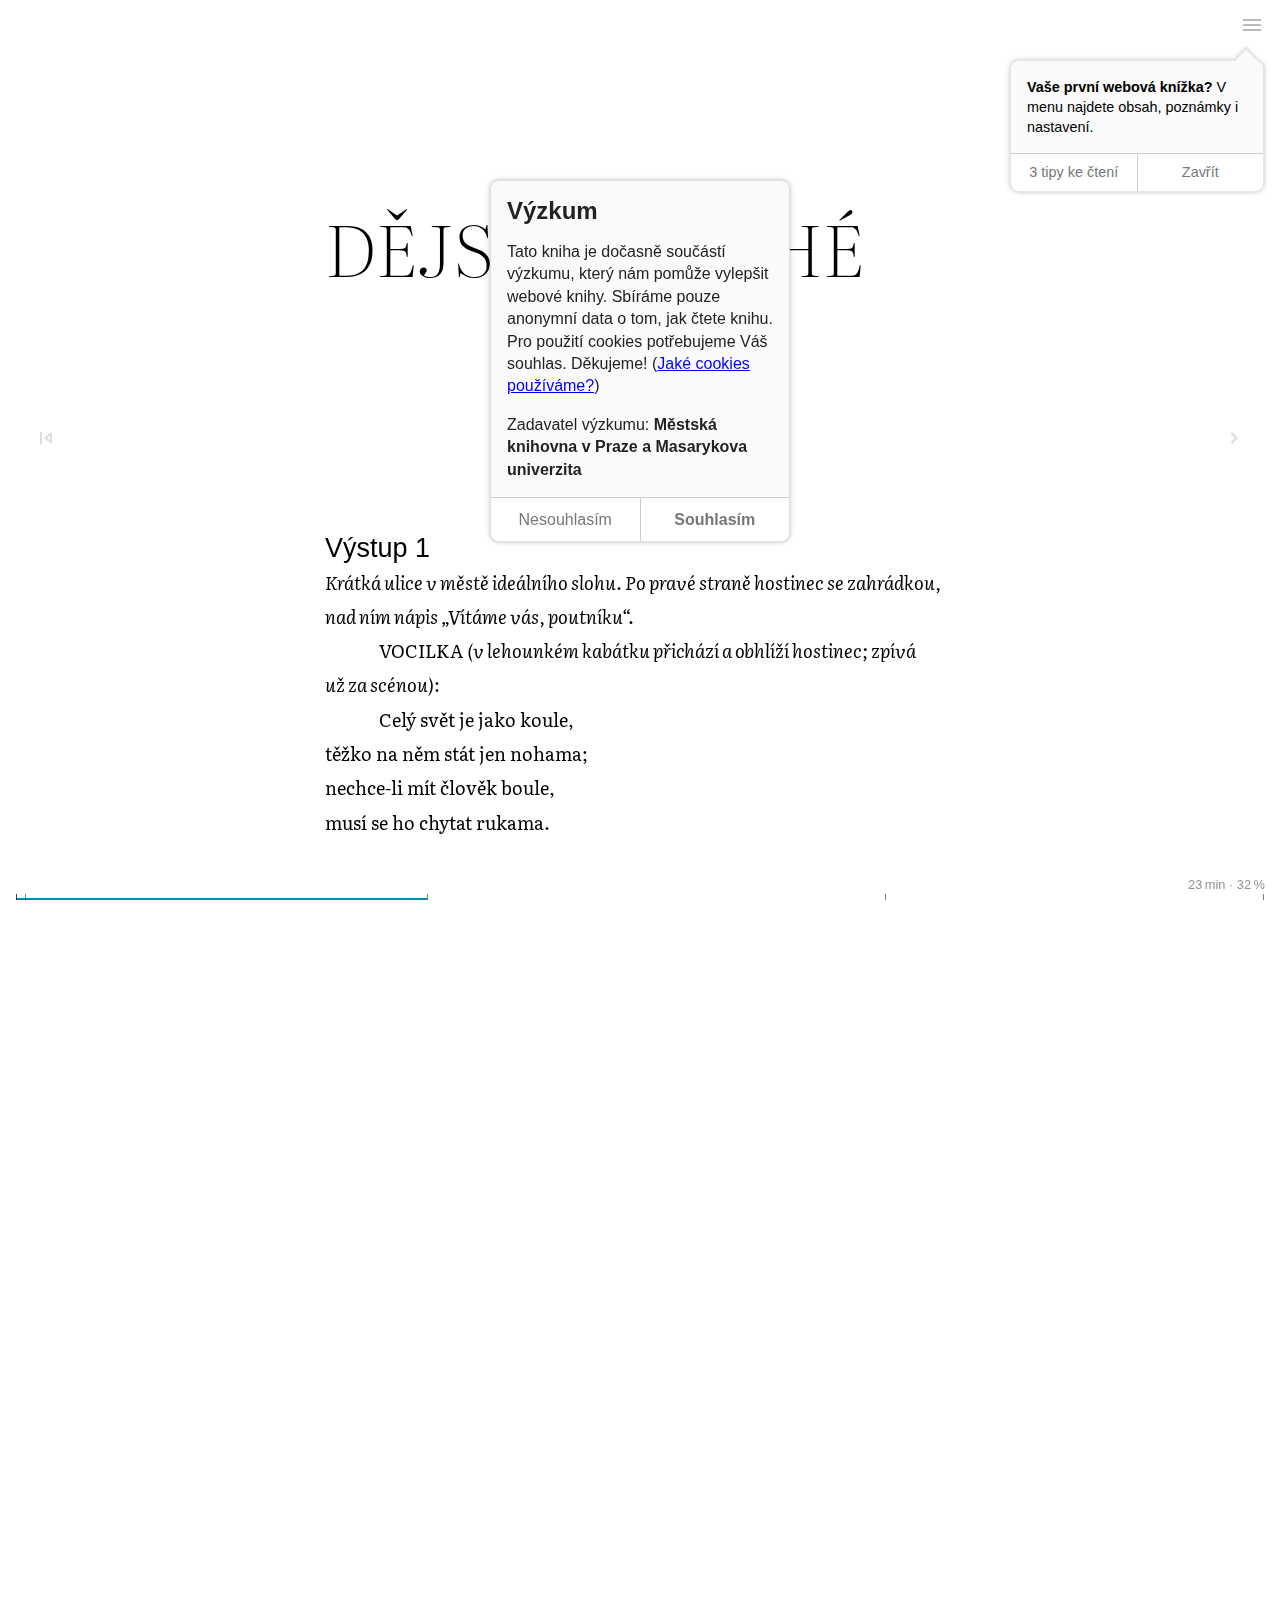
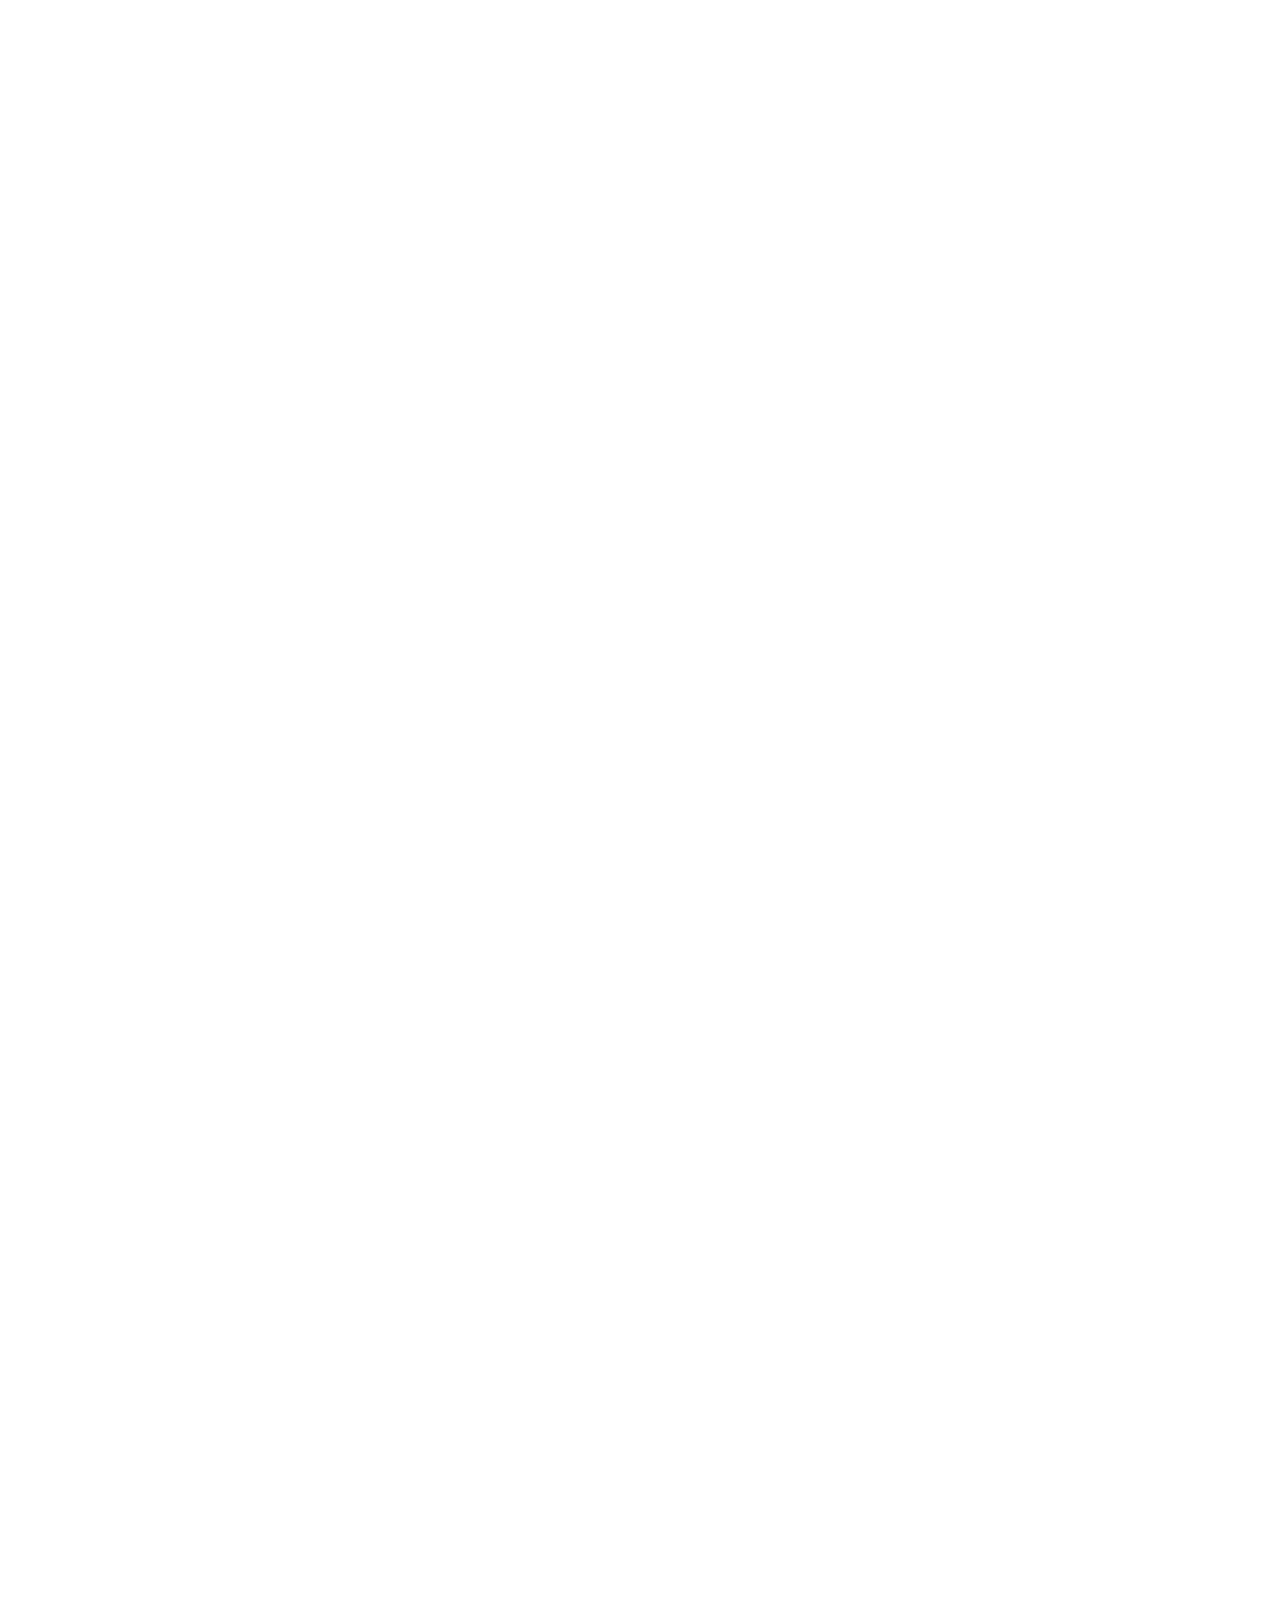
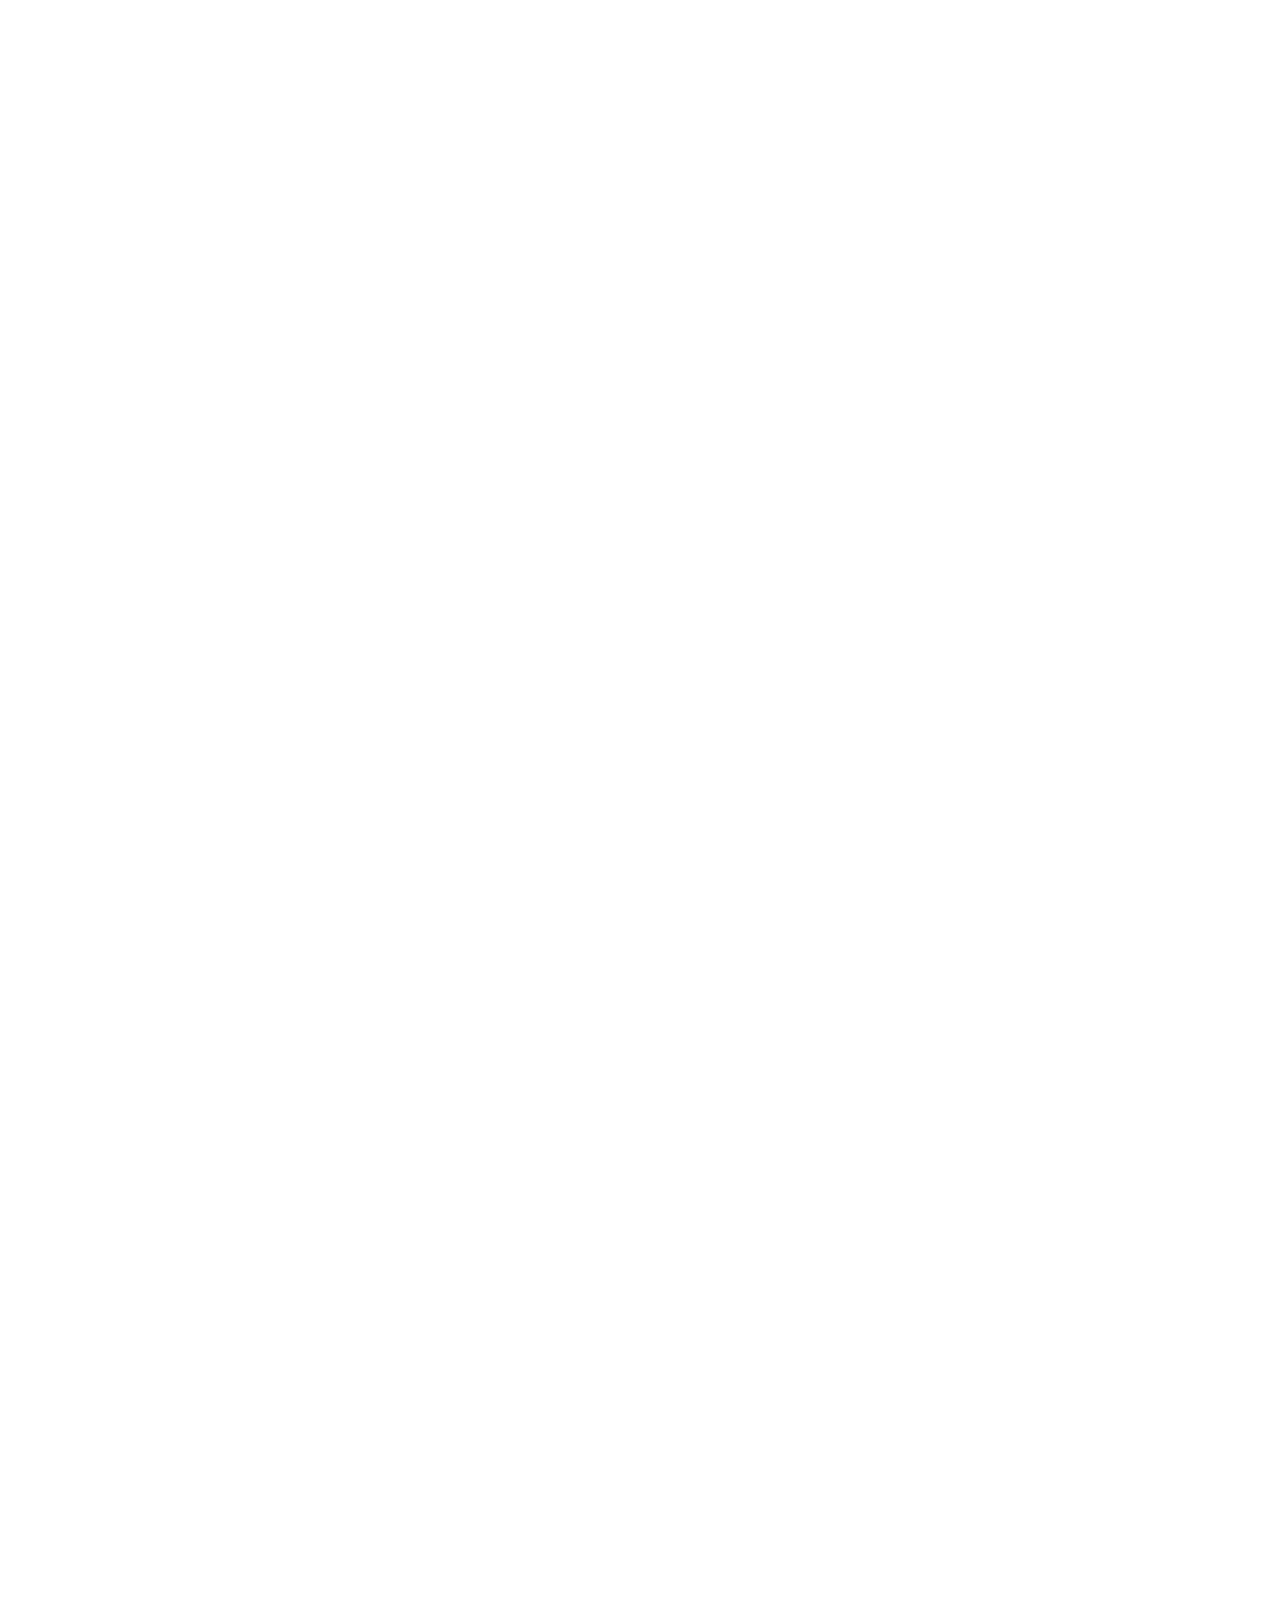
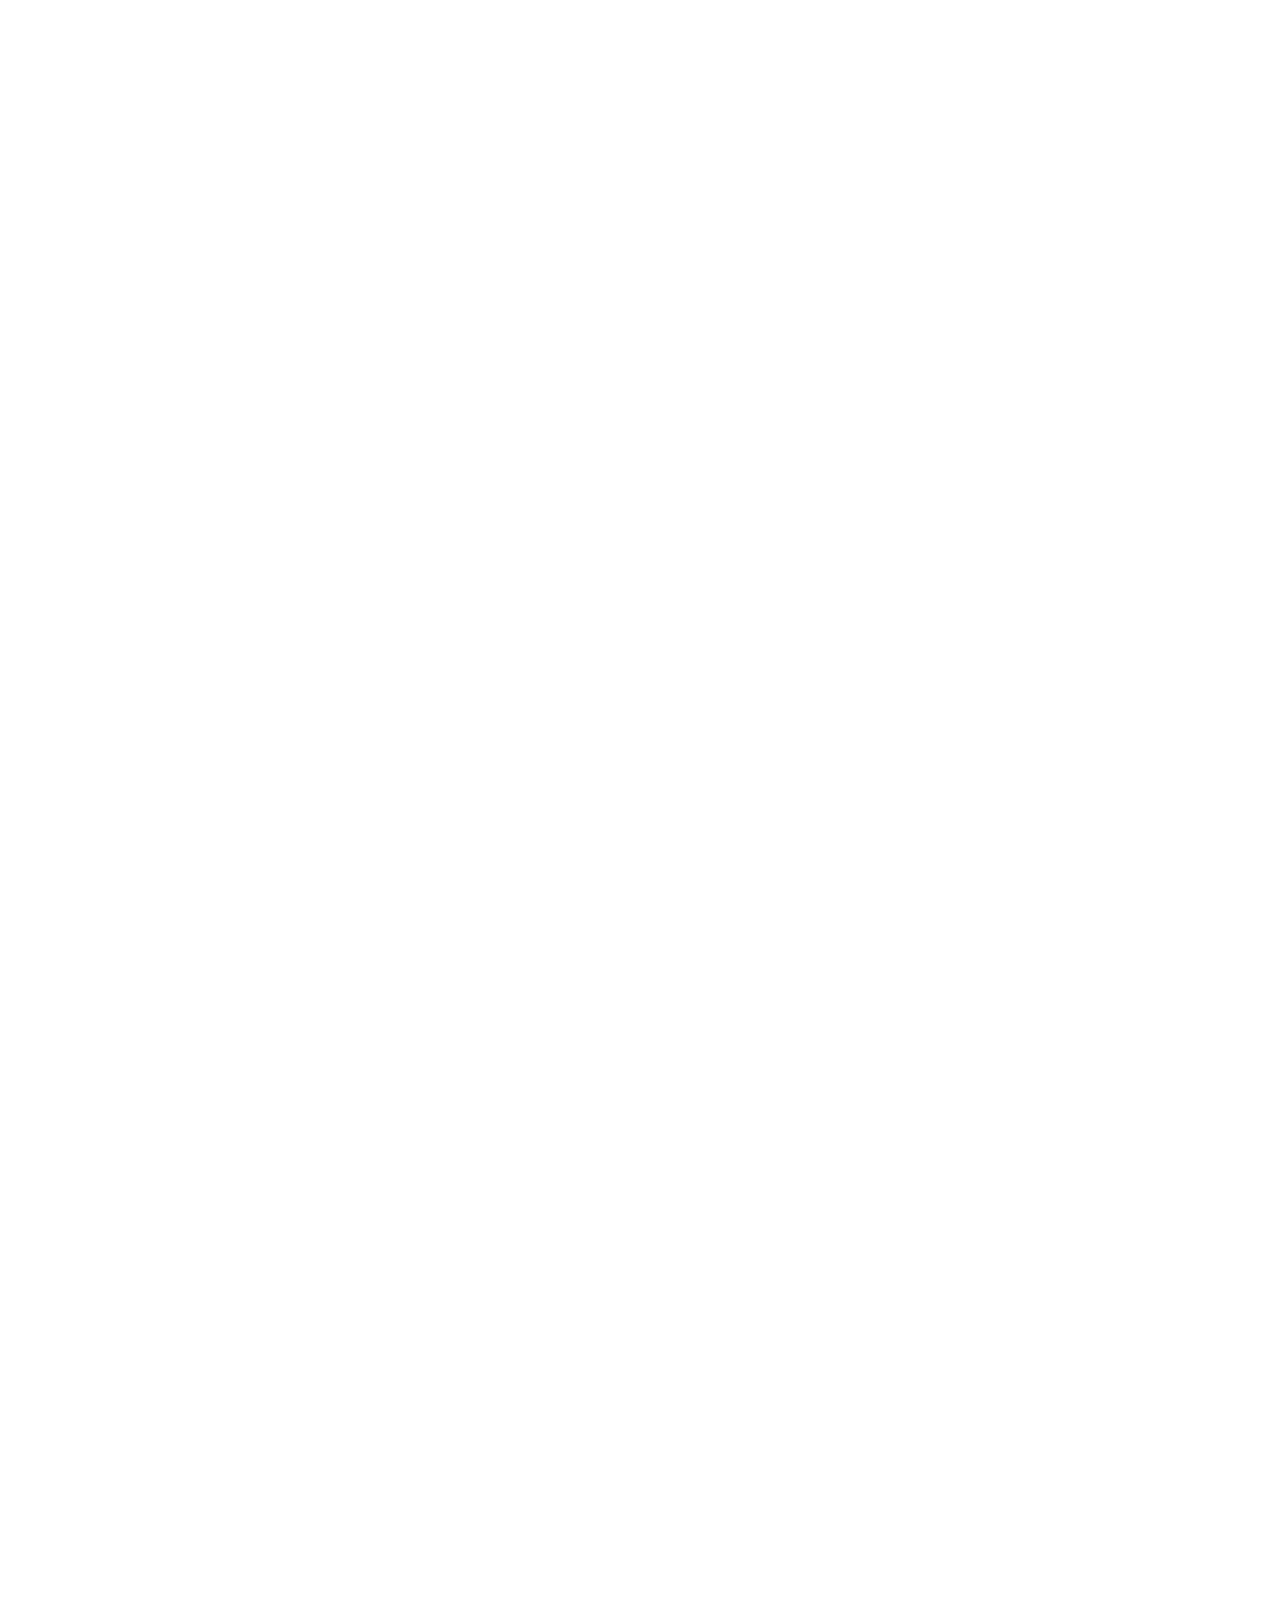
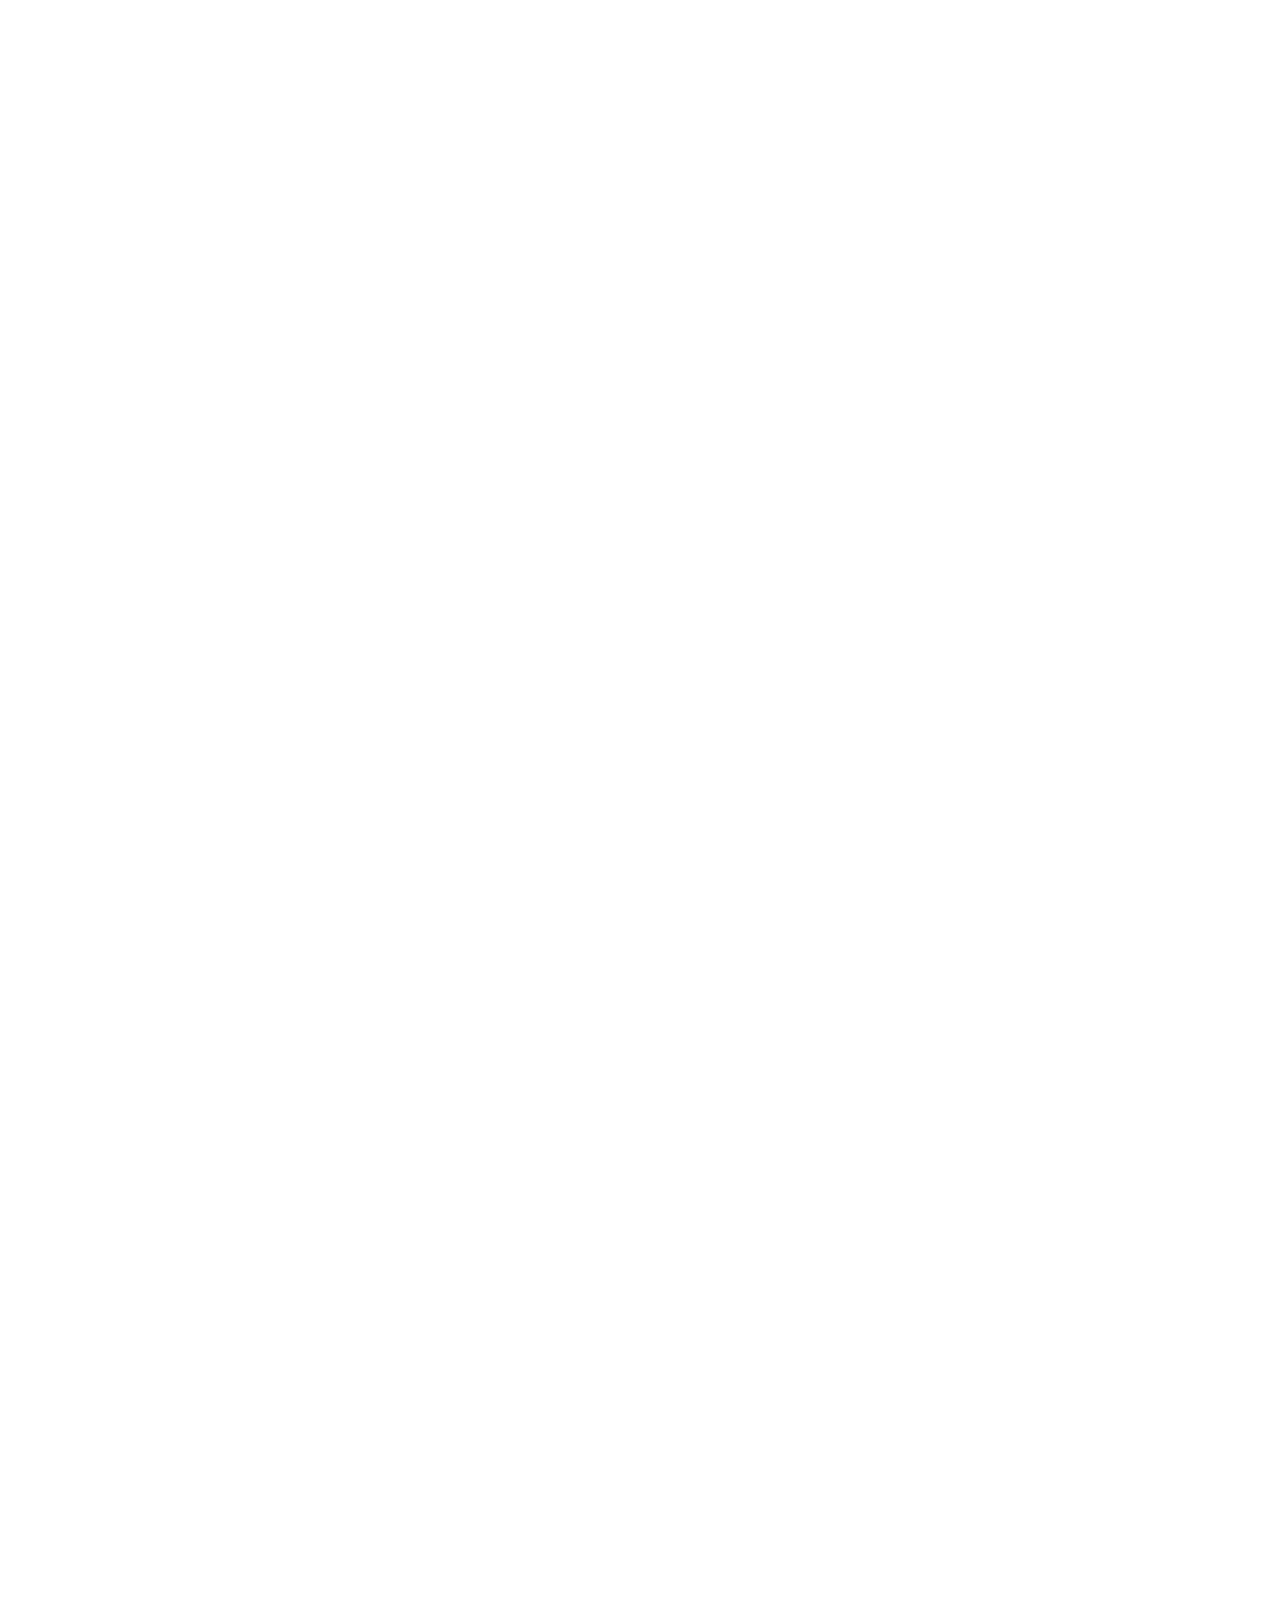
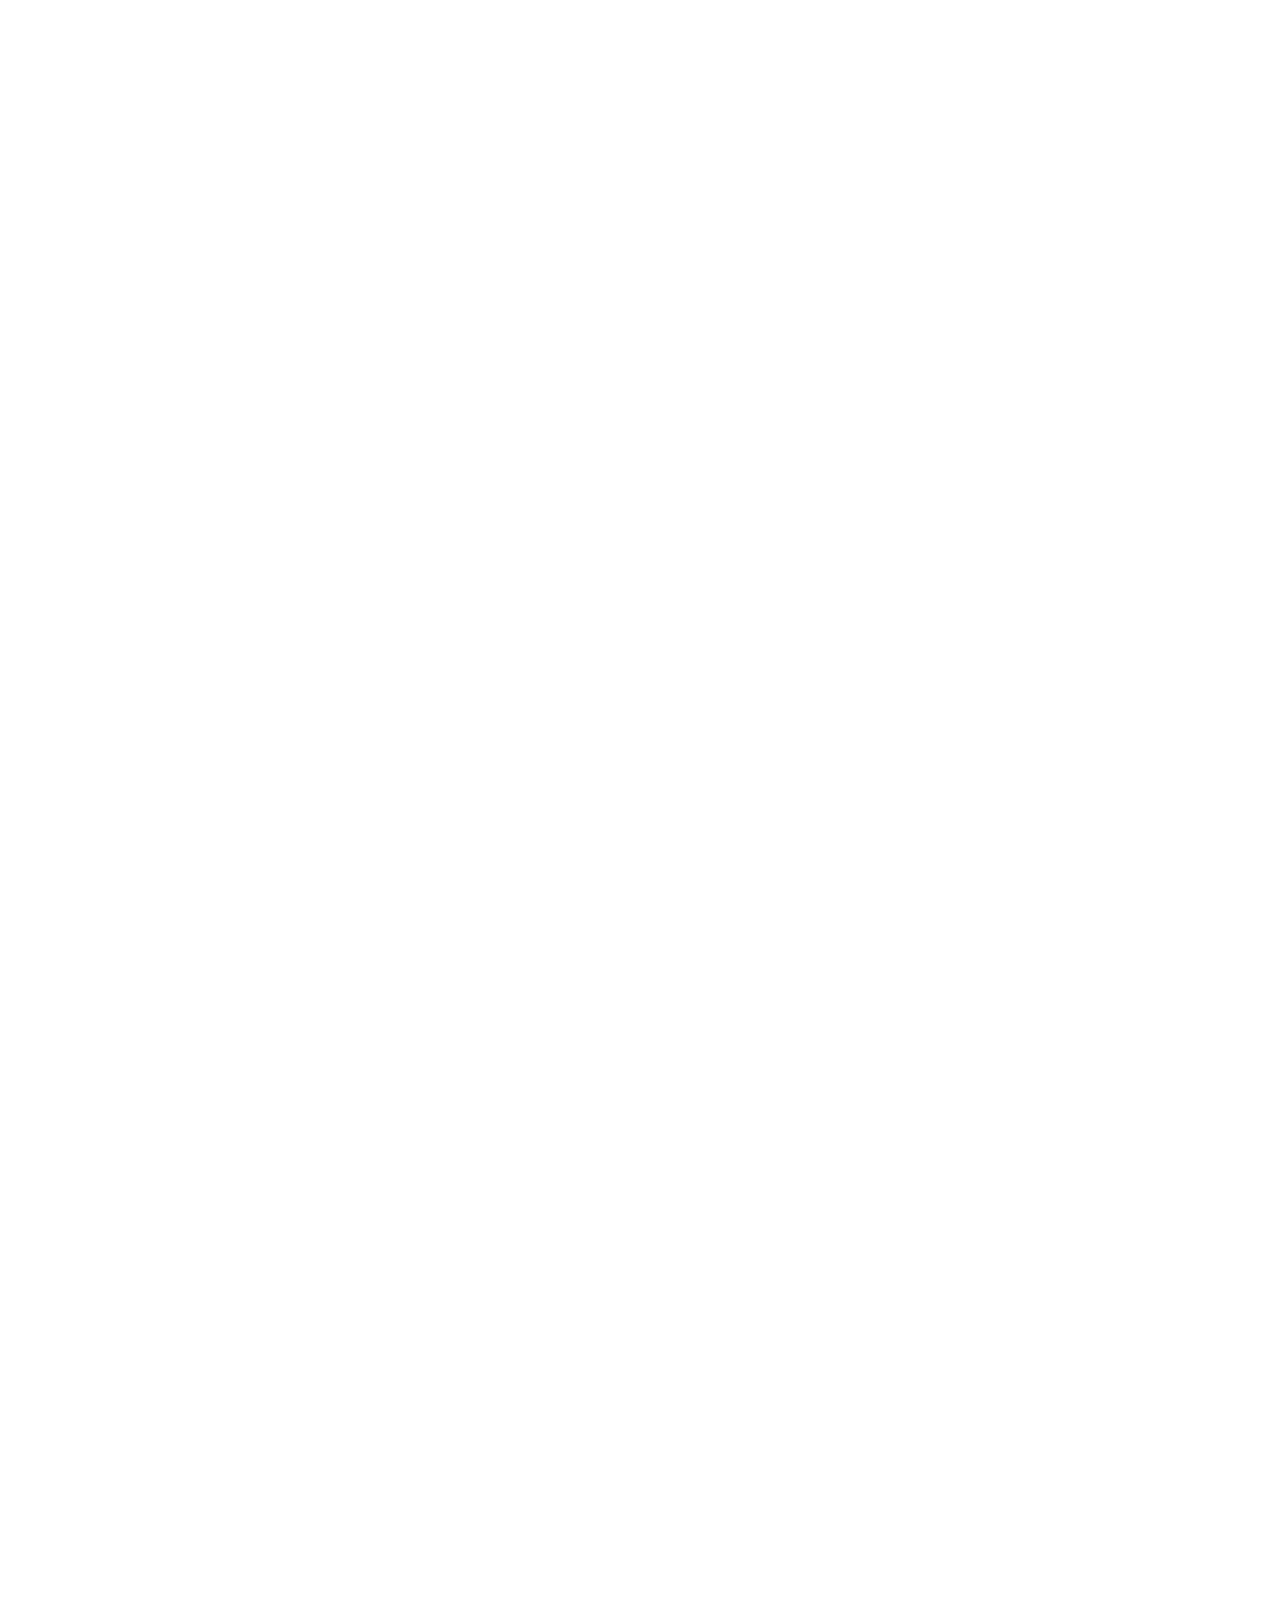
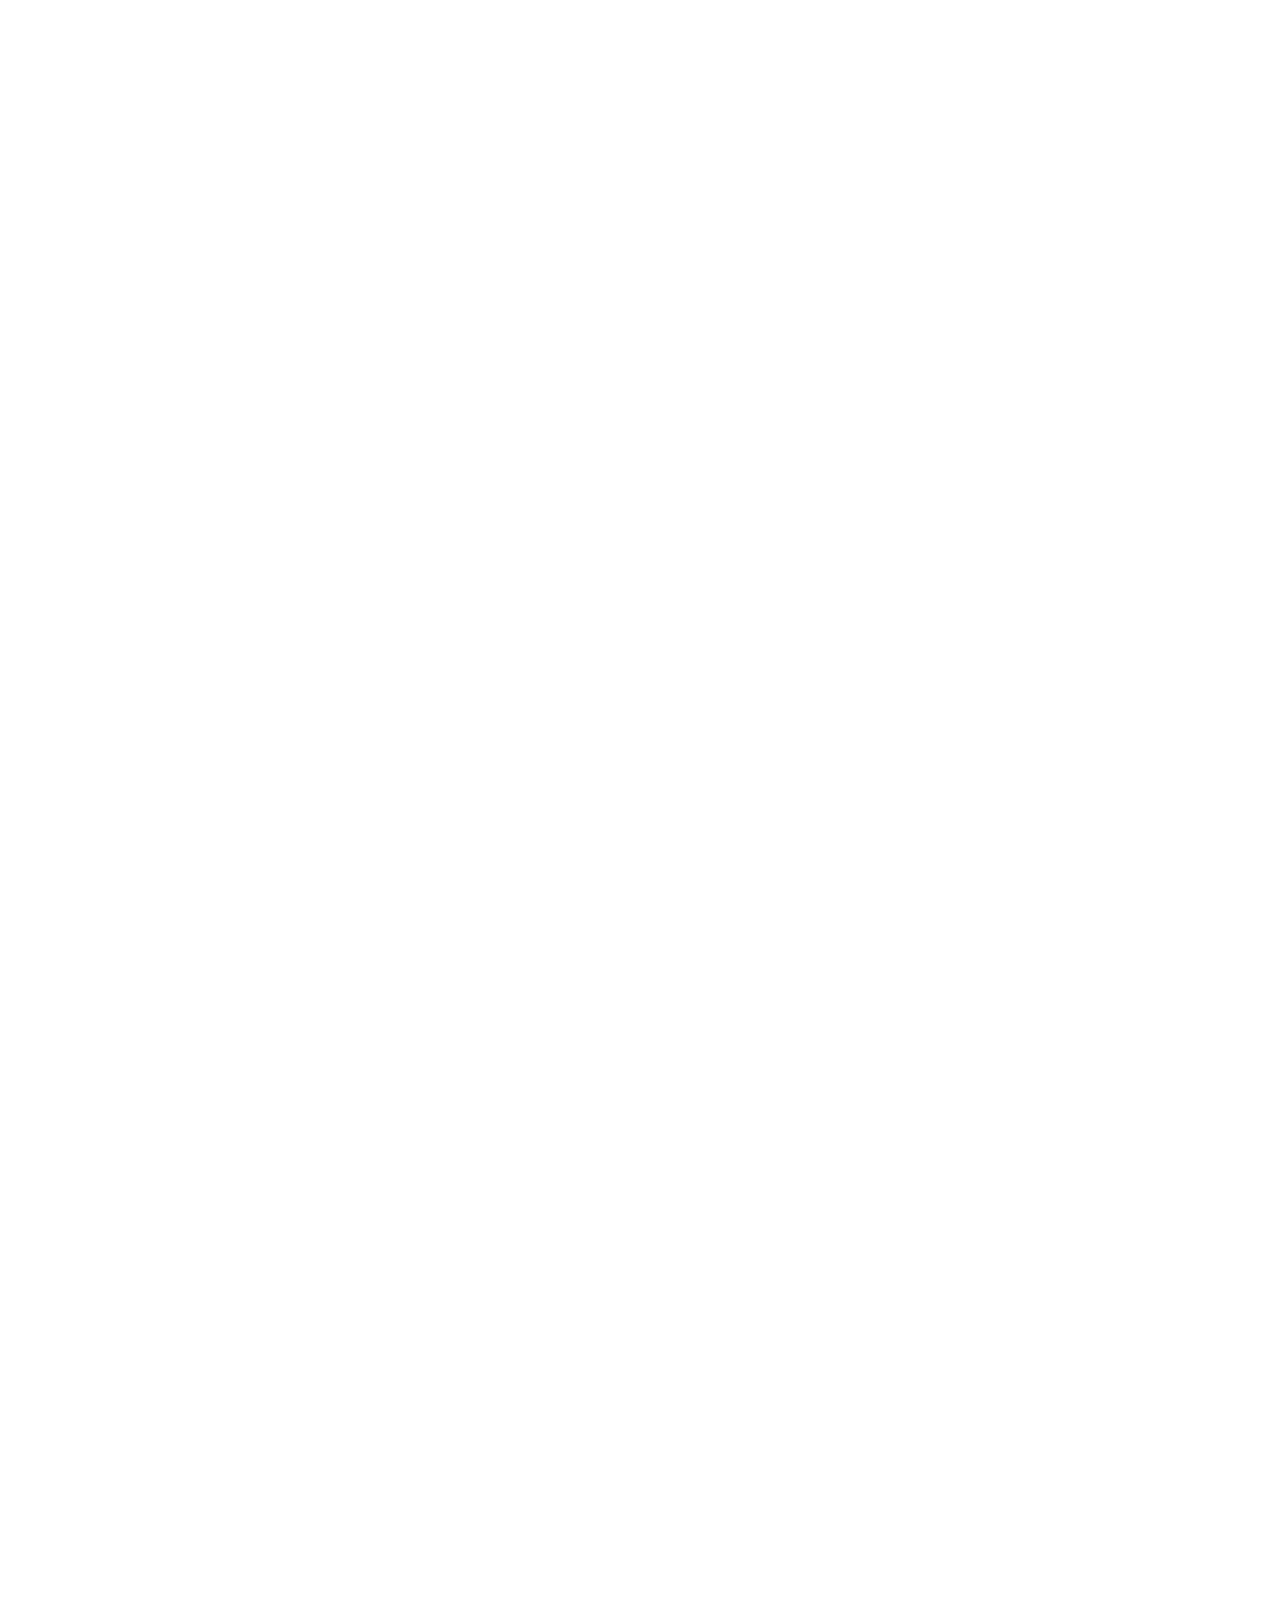
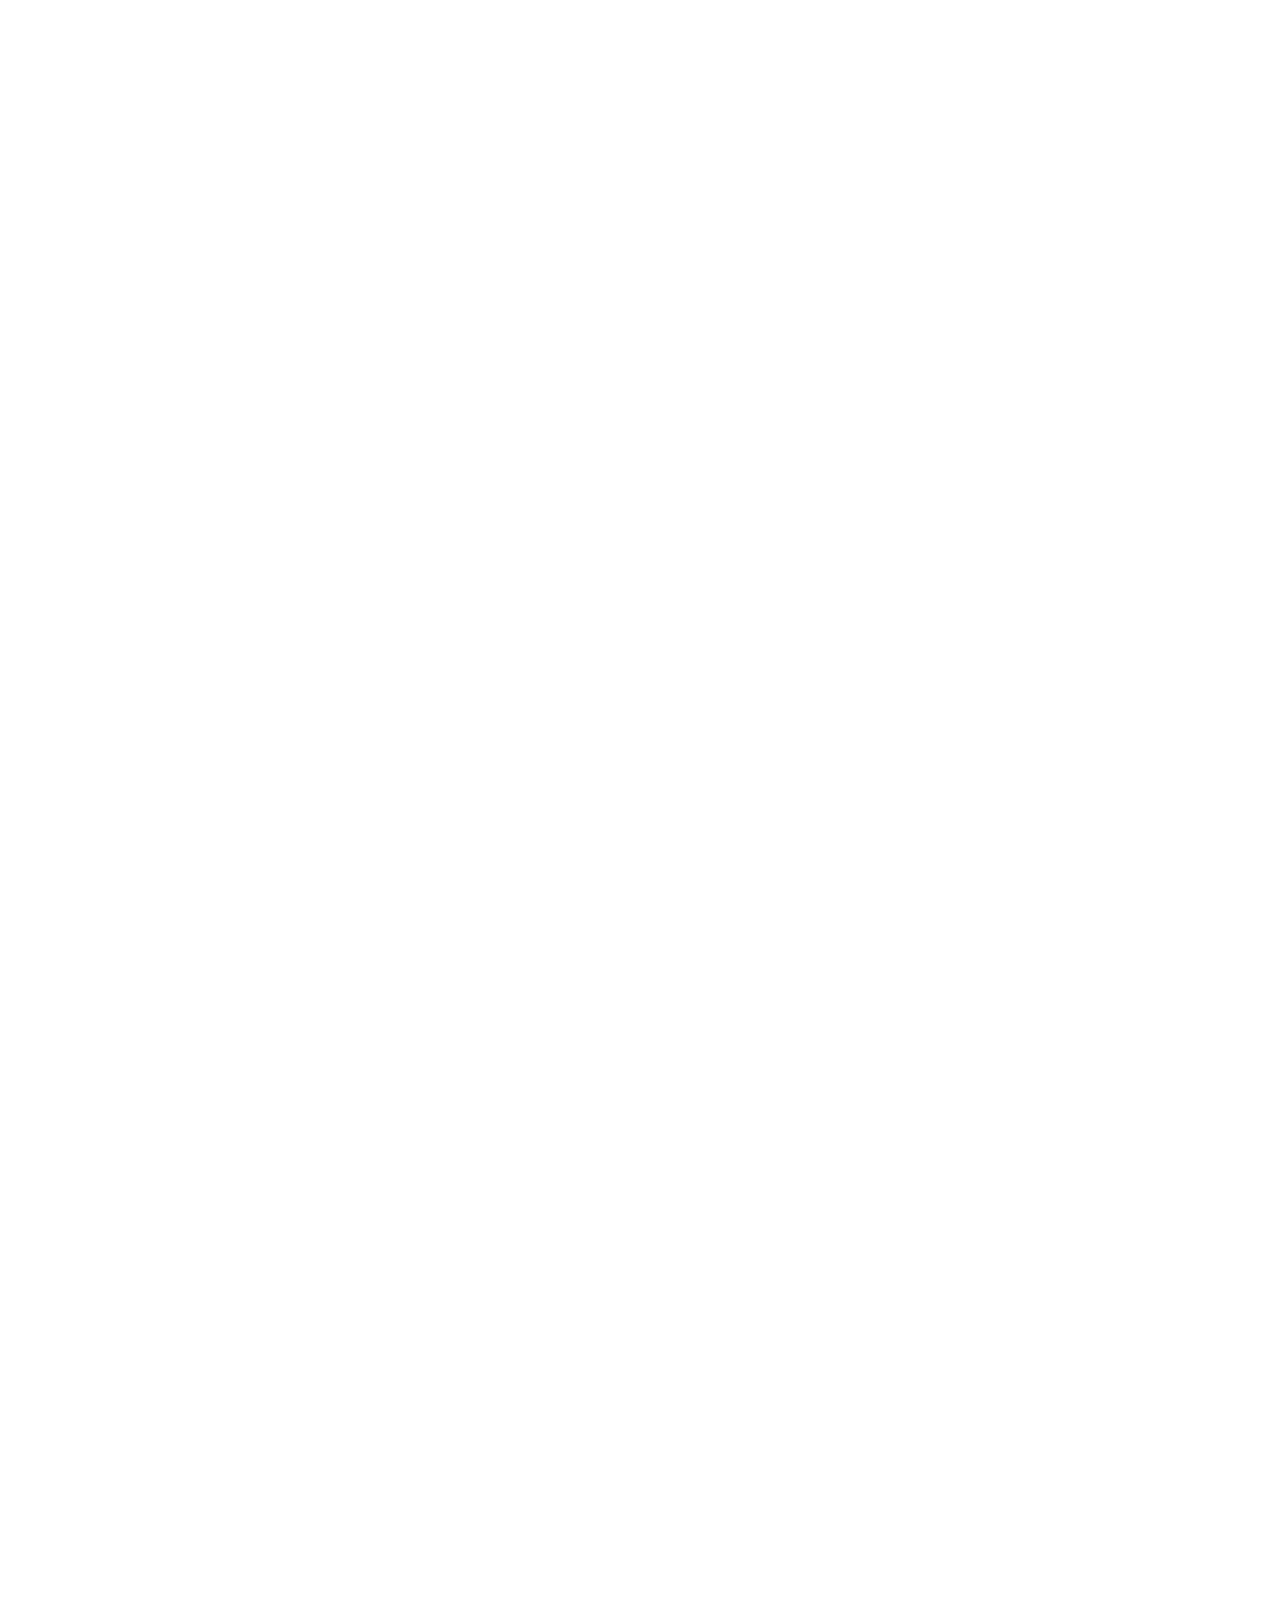
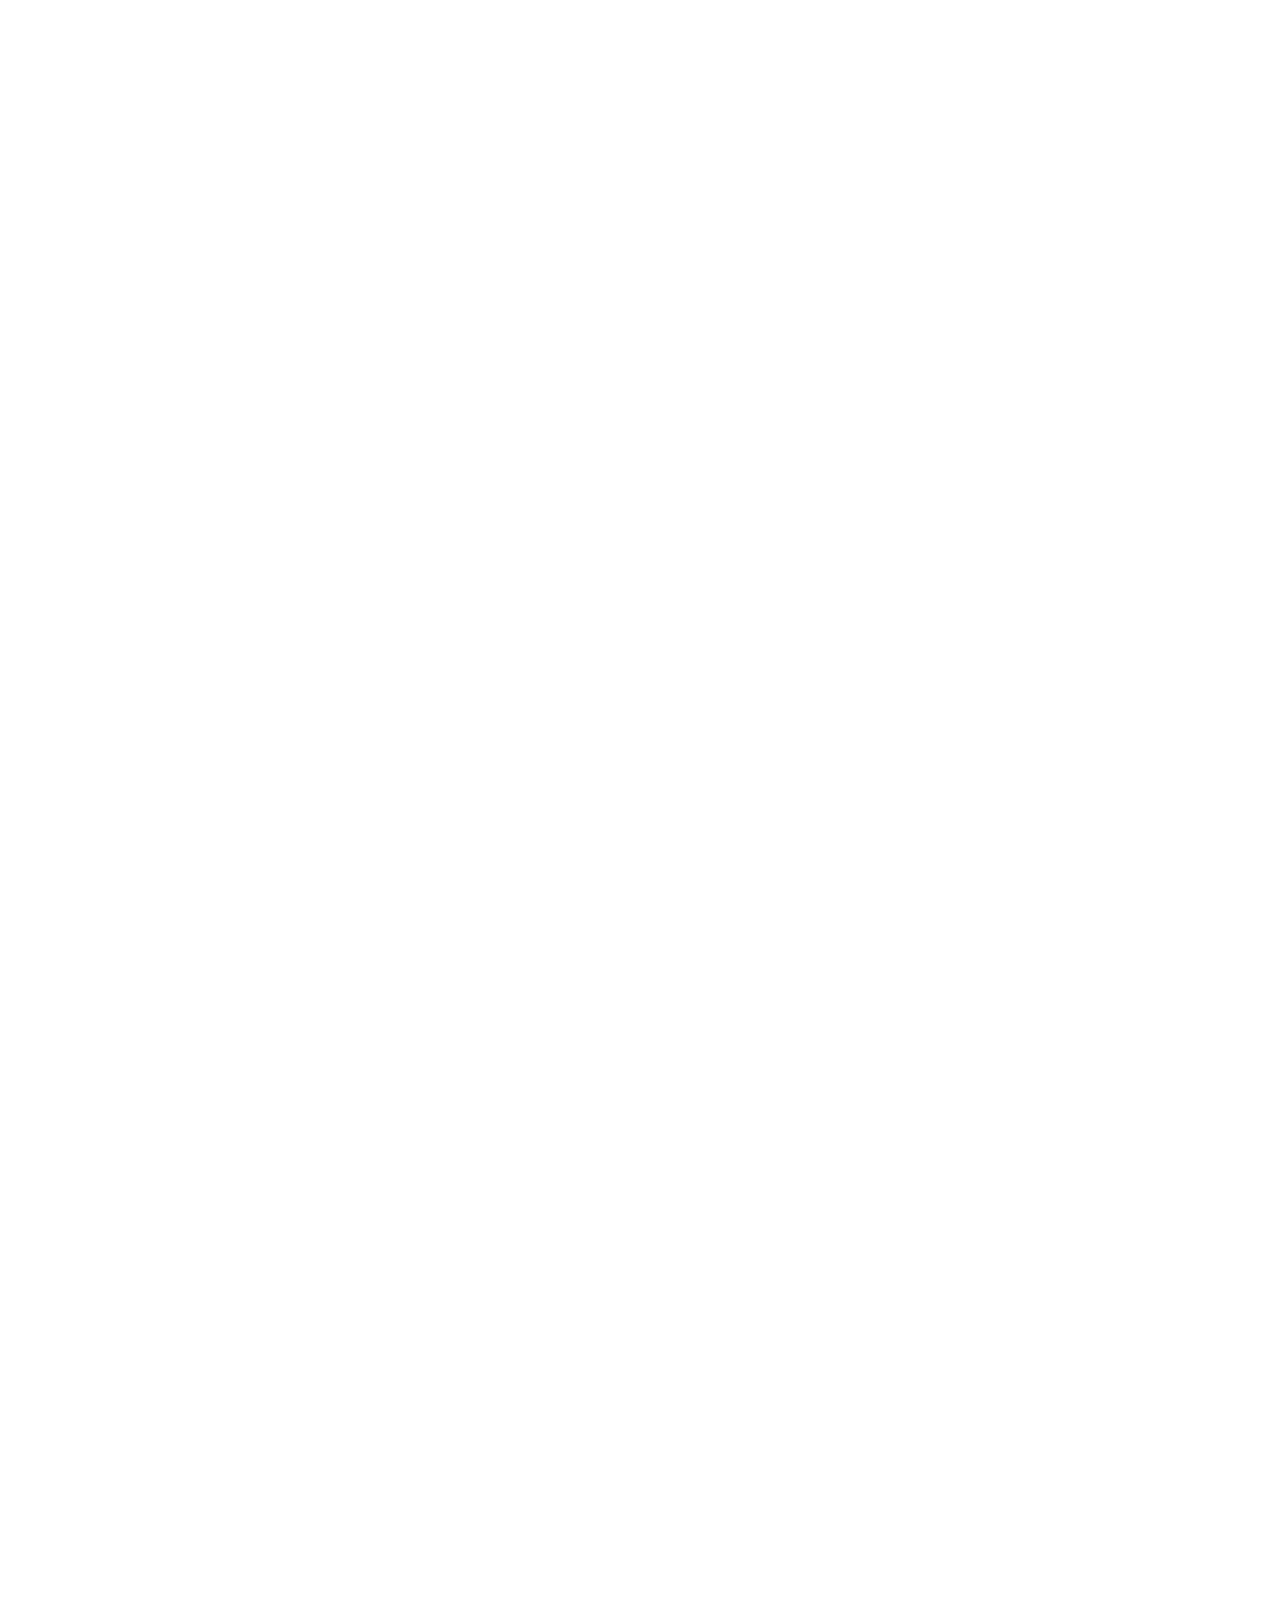
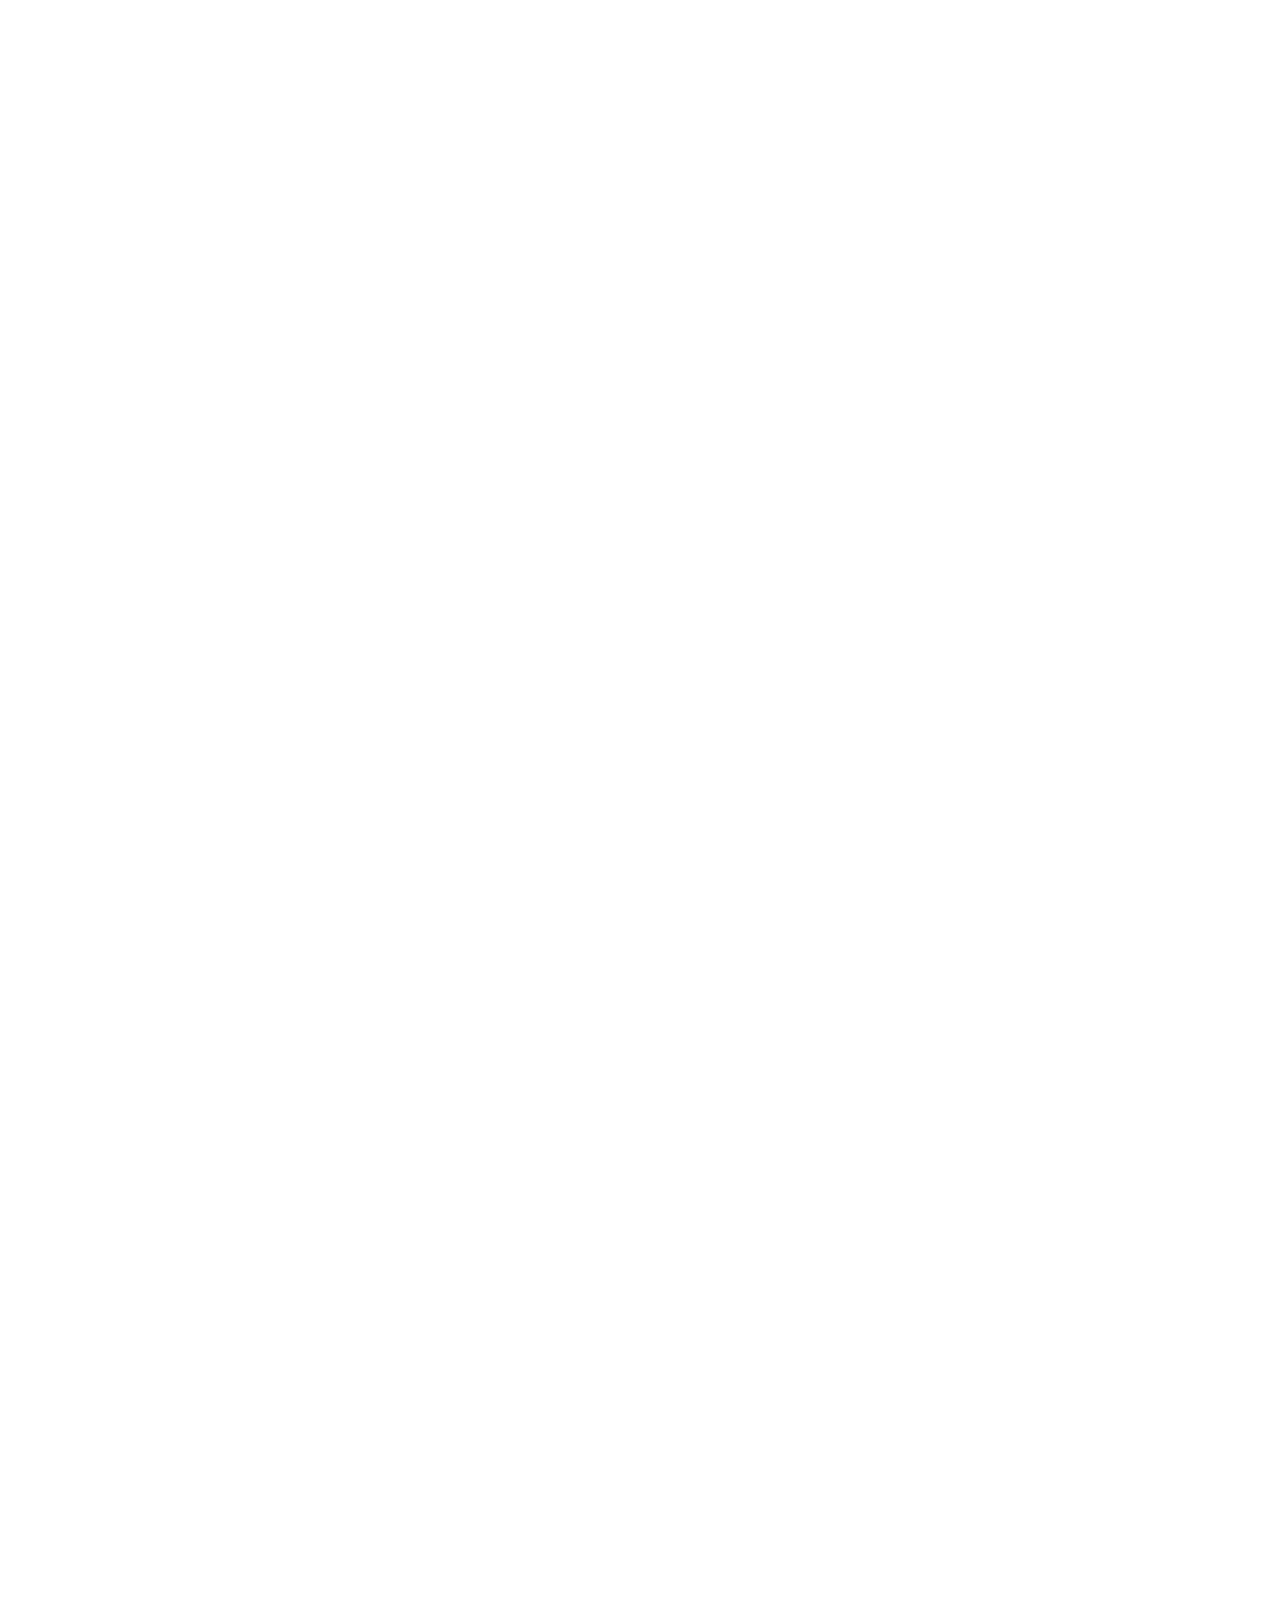
<file: strakonicky_dudak_007.html>
<!DOCTYPE html>
<html lang="cs">
  <head>
    <meta charset="utf-8">
    <meta name="viewport" content="width=device-width, initial-scale=1.0, shrink-to-fit=no">
    <meta name="apple-mobile-web-app-title" content="DĚJSTVÍ DRUHÉ">
    <meta name="apple-mobile-web-app-capable" content="yes">
    <title>DĚJSTVÍ DRUHÉ</title>
    <link rel="stylesheet" href="./style/style.min.css" media="screen" integrity="sha256-ZzlhzABJAhwf/kxzVwrK78hmUZ0Gk0tPVC+QIxQSt9o=">
    <meta name="nb-research" content="Tato kniha je dočasně součástí výzkumu, který nám pomůže vylepšit webové knihy. Sbíráme pouze anonymní data o tom, jak čtete knihu. Pro použití cookies potřebujeme Váš souhlas. Děkujeme! (<a href='https://www.mlp.cz/cz/o-knihovne/cisla-dokumenty-povinne-informace/povinne-dostupne-informace/cookies/'>Jaké cookies používáme?</a>)">
    <meta name="nb-research-orgs" content="Městská knihovna v Praze a Masarykova univerzita">
    <meta name="nb-research-ga" content="UA-187132260-1">
    <link rel="icon" type="image/x-icon" href="./assets/favicon.ico">
    <link rel="icon" type="image/png" sizes="16x16" href="./assets/favicon-16x16.png">
    <link rel="icon" type="image/png" sizes="32x32" href="./assets/favicon-32x32.png">
    <link rel="icon" type="image/png" sizes="48x48" href="./assets/favicon-48x48.png">
    <link rel="manifest" href="./assets/manifest.webmanifest">
    <meta name="mobile-web-app-capable" content="yes">
    <meta name="theme-color" content="#0888A8">
    <meta name="application-name" content="Josef Kajetán Tyl: Strakonický dudák">
    <link rel="apple-touch-icon" sizes="57x57" href="./assets/apple-touch-icon-57x57.png">
    <link rel="apple-touch-icon" sizes="60x60" href="./assets/apple-touch-icon-60x60.png">
    <link rel="apple-touch-icon" sizes="72x72" href="./assets/apple-touch-icon-72x72.png">
    <link rel="apple-touch-icon" sizes="76x76" href="./assets/apple-touch-icon-76x76.png">
    <link rel="apple-touch-icon" sizes="114x114" href="./assets/apple-touch-icon-114x114.png">
    <link rel="apple-touch-icon" sizes="120x120" href="./assets/apple-touch-icon-120x120.png">
    <link rel="apple-touch-icon" sizes="144x144" href="./assets/apple-touch-icon-144x144.png">
    <link rel="apple-touch-icon" sizes="152x152" href="./assets/apple-touch-icon-152x152.png">
    <link rel="apple-touch-icon" sizes="167x167" href="./assets/apple-touch-icon-167x167.png">
    <link rel="apple-touch-icon" sizes="180x180" href="./assets/apple-touch-icon-180x180.png">
    <link rel="apple-touch-icon" sizes="1024x1024" href="./assets/apple-touch-icon-1024x1024.png">
    <meta name="apple-mobile-web-app-capable" content="yes">
    <meta name="apple-mobile-web-app-status-bar-style" content="black-translucent">
    <meta name="apple-mobile-web-app-title" content="Strakonický dudák">
    <meta property="og:title" content="Strakonický dudák">
    <meta property="og:type" content="book">
    <meta property="og:book:author" content="Josef Kajetán Tyl">
    <meta property="twitter:title" content="Josef Kajetán Tyl: Strakonický dudák">
    <meta property="og:image" content="./assets/cover-1200x620.png">
    <meta property="twitter:image" content="./assets/cover-1200x1200.png">
    <link rel="index" href="./index.html">
    <link rel="license" href="./license.html">
    <link rel="publication" href="./manifest.json" id="manifest">
    <link rel="about" href="about.html">
    <link rel="prev" href="./strakonicky_dudak_006.html">
    <link rel="next" href="./strakonicky_dudak_008.html">
    <meta name="nb-order" content="3">
    <link rel="self" href="strakonicky_dudak_007.html">
    <meta name="nb-identifier" content="tyl-strakonicky-dudak-f9946f4">
    <meta name="nb-role" content="chapter">
  </head>
  <body class="content-drama nb-role-chapter nb-custom-style" data-nb-words="5551" data-nb-chars="30964">
    <nav role="doc-toc">
      <ul class="plain section">
        <li><a href="strakonicky_dudak_005.html">OSOBY</a></li>
        <li><a href="strakonicky_dudak_006.html">DĚJSTVÍ PRVNÍ</a>
          <ol class="headings-toc">
            <li><a href="strakonicky_dudak_006.html#výstup-1-prolog-před-oponou">Výstup 1., prolog před oponou</a></li>
            <li><a href="strakonicky_dudak_006.html#výstup-2">Výstup 2</a></li>
            <li><a href="strakonicky_dudak_006.html#výstup-3">Výstup 3</a></li>
            <li><a href="strakonicky_dudak_006.html#výstup-4">Výstup 4</a></li>
            <li><a href="strakonicky_dudak_006.html#výstup-5">Výstup 5</a></li>
            <li><a href="strakonicky_dudak_006.html#výstup-6">Výstup 6</a></li>
            <li><a href="strakonicky_dudak_006.html#výstup-7">Výstup 7</a></li>
            <li><a href="strakonicky_dudak_006.html#výstup-8">Výstup 8</a></li>
            <li><a href="strakonicky_dudak_006.html#výstup-9">Výstup 9</a></li>
            <li><a href="strakonicky_dudak_006.html#výstup-10">Výstup 10</a></li>
            <li><a href="strakonicky_dudak_006.html#výstup-11">Výstup 11</a></li>
            <li><a href="strakonicky_dudak_006.html#výstup-12">Výstup 12</a></li>
            <li><a href="strakonicky_dudak_006.html#výstup-13">Výstup 13</a></li>
          </ol>
        </li>
        <li><a href="strakonicky_dudak_007.html">DĚJSTVÍ DRUHÉ</a>
          <ol class="headings-toc">
            <li><a href="strakonicky_dudak_007.html#výstup-1">Výstup 1</a></li>
            <li><a href="strakonicky_dudak_007.html#výstup-2">Výstup 2</a></li>
            <li><a href="strakonicky_dudak_007.html#výstup-3">Výstup 3</a></li>
            <li><a href="strakonicky_dudak_007.html#výstup-4">Výstup 4</a></li>
            <li><a href="strakonicky_dudak_007.html#výstup-5">Výstup 5</a></li>
            <li><a href="strakonicky_dudak_007.html#výstup-6">Výstup 6</a></li>
            <li><a href="strakonicky_dudak_007.html#výstup-7">Výstup 7</a></li>
            <li><a href="strakonicky_dudak_007.html#výstup-8">Výstup 8</a></li>
            <li><a href="strakonicky_dudak_007.html#výstup-9">Výstup 9</a></li>
            <li><a href="strakonicky_dudak_007.html#výstup-10">Výstup 10</a></li>
            <li><a href="strakonicky_dudak_007.html#výstup-11">Výstup 11</a></li>
            <li><a href="strakonicky_dudak_007.html#výstup-12">Výstup 12</a></li>
            <li><a href="strakonicky_dudak_007.html#výstup-13">Výstup 13</a></li>
          </ol>
        </li>
        <li><a href="strakonicky_dudak_008.html">DĚJSTVÍ TŘETÍ</a>
          <ol class="headings-toc">
            <li><a href="strakonicky_dudak_008.html#výstup-1">Výstup 1</a></li>
            <li><a href="strakonicky_dudak_008.html#výstup-2">Výstup 2</a></li>
            <li><a href="strakonicky_dudak_008.html#výstup-3">Výstup 3</a></li>
            <li><a href="strakonicky_dudak_008.html#výstup-4">Výstup 4</a></li>
            <li><a href="strakonicky_dudak_008.html#výstup-5">Výstup 5</a></li>
            <li><a href="strakonicky_dudak_008.html#výstup-6">Výstup 6</a></li>
            <li><a href="strakonicky_dudak_008.html#výstup-7">Výstup 7</a></li>
            <li><a href="strakonicky_dudak_008.html#výstup-8">Výstup 8</a></li>
            <li><a href="strakonicky_dudak_008.html#výstup-9">Výstup 9</a></li>
            <li><a href="strakonicky_dudak_008.html#výstup-10">Výstup 10</a></li>
            <li><a href="strakonicky_dudak_008.html#výstup-11">Výstup 11</a></li>
            <li><a href="strakonicky_dudak_008.html#výstup-12">Výstup 12</a></li>
          </ol>
        </li>
      </ul>
    </nav>
    <div id="ui-content">
    </div>
    <div class="content">
      <main>
        <nav class="begin-nav">
          <ul>
            <li><a href="./index.html#" rel="index">Titulní strana</a></li>
            <li><a href="./strakonicky_dudak_006.html#chapter-end" rel="prev">← Předchozí kapitola</a></li>
          </ul>
        </nav><a id="chapter-start"></a>
        <h1 class="chunk" data-nb-ref-number="1" data-nb-words="2" data-nb-chars="13"><span class="idea" data-nb-ref-number="1" id="idea1" data-nb-words="2" data-nb-chars="13">DĚJSTVÍ DRUHÉ</span></h1>
        <section>
          <h2 id="výstup-1" class="chunk" data-nb-ref-number="2" data-nb-words="2" data-nb-chars="8"><span class="idea" data-nb-ref-number="2" id="idea2" data-nb-words="2" data-nb-chars="8">Výstup 1</span></h2>
          <p class="chunk" data-nb-ref-number="3" data-nb-words="18" data-nb-chars="114"><span class="idea" data-nb-ref-number="3" id="idea3" data-nb-words="18" data-nb-chars="114"><em>Krátká ulice v&nbsp;městě ideálního slohu. Po&nbsp;pravé straně hostinec se&nbsp;zahrádkou, nad ním nápis „Vítáme vás, poutníku“.</em></span></p>
          <p class="chunk" data-nb-ref-number="4" data-nb-words="12" data-nb-chars="78"><span class="idea" data-nb-ref-number="4" id="idea4" data-nb-words="12" data-nb-chars="78"><strong>VOCILKA</strong> <em>(v&nbsp;lehounkém kabátku přichází a&nbsp;obhlíží hostinec; zpívá už&nbsp;za&nbsp;scénou)</em>:</span></p>
          <p class="chunk" data-nb-ref-number="5" data-nb-words="51" data-nb-chars="250"><span class="idea" data-nb-ref-number="5" id="idea5" data-nb-words="5" data-nb-chars="24">Celý svět je&nbsp;jako koule,<br></span>
            <span class="idea" data-nb-ref-number="6" id="idea6" data-nb-words="6" data-nb-chars="29">těžko na&nbsp;něm stát jen nohama;<br></span>
            <span class="idea" data-nb-ref-number="7" id="idea7" data-nb-words="4" data-nb-chars="27">nechce-li mít člověk boule,<br></span>
            <span class="idea" data-nb-ref-number="8" id="idea8" data-nb-words="5" data-nb-chars="25">musí se&nbsp;ho&nbsp;chytat rukama.<br></span>
            <span class="idea" data-nb-ref-number="9" id="idea9" data-nb-words="3" data-nb-chars="13">Tu&nbsp;to&nbsp;klouže,<br></span>
            <span class="idea" data-nb-ref-number="10" id="idea10" data-nb-words="3" data-nb-chars="12">tam se&nbsp;boří,<br></span>
            <span class="idea" data-nb-ref-number="11" id="idea11" data-nb-words="3" data-nb-chars="12">tu&nbsp;je&nbsp;louže,<br></span>
            <span class="idea" data-nb-ref-number="12" id="idea12" data-nb-words="3" data-nb-chars="12">tam to&nbsp;hoří:<br></span>
            <span class="idea" data-nb-ref-number="13" id="idea13" data-nb-words="6" data-nb-chars="26">člověk má&nbsp;se&nbsp;jen co&nbsp;točit,<br></span>
            <span class="idea" data-nb-ref-number="14" id="idea14" data-nb-words="4" data-nb-chars="24">nechce-li si&nbsp;uši smočit;<br></span>
            <span class="idea" data-nb-ref-number="15" id="idea15" data-nb-words="5" data-nb-chars="25">kdo však umí chytře hrát,<br></span>
            <span class="idea" data-nb-ref-number="16" id="idea16" data-nb-words="4" data-nb-chars="21">dovede tu&nbsp;pevně stát.</span>
          </p>
          <p class="chunk" data-nb-ref-number="6" data-nb-words="118" data-nb-chars="726"><span class="idea" data-nb-ref-number="17" id="idea17" data-nb-words="118" data-nb-chars="726">Ano, chytrost žádné čáry. Já&nbsp;to&nbsp;zkusil už&nbsp;v&nbsp;těch nejzamotanějších pleteninách života; chytrá hlava se&nbsp;neztratí. Kdybych měl vypravovat, co&nbsp;jsem všechno tropil od&nbsp;té&nbsp;chvíle, když jsem jakožto řádný študent spal poslední noc na&nbsp;biliáru&nbsp;– kdybych to&nbsp;měl vypravovat: to&nbsp;by&nbsp;byla kronika, tlustší nežli Hájkova a&nbsp;strakatější nežli Enšpígl. Teď budeme zkoušet ještě jedno. Zkusíme získat místo sekretáře, kasíra nebo něco podobného k&nbsp;cestujícímu koncertistovi. Proč ne? Vždyť podle toho vypadáme, a&nbsp;to nynčko vynáší nejvíc. Já&nbsp;už&nbsp;dávno po&nbsp;jednom pasu a&nbsp;teď mu&nbsp;sedím na&nbsp;patách. Tuhle se&nbsp;prý uhostil. Vederemo<sup id="fnref:1"><a href="#fn:1" class="footnote-ref" role="doc-noteref">1</a></sup>! <em>(Čte nápis.)</em> Vítáme vás… Ah, to&nbsp;je&nbsp;mudrc hospodský. Jen jestli také říká: Na&nbsp;shledanou, když nemá poutník prášky.&nbsp;– Holahó!</span></p>
          <h2 id="výstup-2" class="chunk" data-nb-ref-number="7" data-nb-words="2" data-nb-chars="8"><span class="idea" data-nb-ref-number="18" id="idea18" data-nb-words="2" data-nb-chars="8">Výstup 2</span></h2>
          <p class="chunk" data-nb-ref-number="8" data-nb-words="2" data-nb-chars="16"><span class="idea" data-nb-ref-number="19" id="idea19" data-nb-words="2" data-nb-chars="16"><em>MIKULI, VOCILKA.</em></span></p>
          <p class="chunk" data-nb-ref-number="9" data-nb-words="13" data-nb-chars="91"><span class="idea" data-nb-ref-number="20" id="idea20" data-nb-words="13" data-nb-chars="91"><strong>VOCILKA</strong>: Má&nbsp;služba, mnohovážený&nbsp;– bezpochyby panovník nad tímto tělo- i&nbsp;dušekojným ústavem?</span></p>
          <p class="chunk" data-nb-ref-number="10" data-nb-words="4" data-nb-chars="31"><span class="idea" data-nb-ref-number="21" id="idea21" data-nb-words="4" data-nb-chars="31"><strong>MIKULI</strong> <em>(vážně)</em>: Jsem hostinský.</span></p>
          <p class="chunk" data-nb-ref-number="11" data-nb-words="18" data-nb-chars="116"><span class="idea" data-nb-ref-number="22" id="idea22" data-nb-words="18" data-nb-chars="116"><strong>VOCILKA</strong>: To&nbsp;mne těší. Já&nbsp;si&nbsp;přál už&nbsp;dávno hostinského nakrmení. Račte dovolit&nbsp;– nehostíte také slavného koncertistu?</span></p>
          <p class="chunk" data-nb-ref-number="12" data-nb-words="4" data-nb-chars="17"><span class="idea" data-nb-ref-number="23" id="idea23" data-nb-words="4" data-nb-chars="17"><strong>MIKULI</strong>: Co&nbsp;je&nbsp;to?</span></p>
          <p class="chunk" data-nb-ref-number="13" data-nb-words="5" data-nb-chars="31"><span class="idea" data-nb-ref-number="24" id="idea24" data-nb-words="5" data-nb-chars="31"><strong>VOCILKA</strong>: Zvíře, co&nbsp;dělá muziku.</span></p>
          <p class="chunk" data-nb-ref-number="14" data-nb-words="7" data-nb-chars="34"><span class="idea" data-nb-ref-number="25" id="idea25" data-nb-words="7" data-nb-chars="34"><strong>MIKULI</strong>: Ah, to&nbsp;je&nbsp;ten český dudák?</span></p>
          <p class="chunk" data-nb-ref-number="15" data-nb-words="5" data-nb-chars="37"><span class="idea" data-nb-ref-number="26" id="idea26" data-nb-words="5" data-nb-chars="37"><strong>VOCILKA</strong>: Ano, ta&nbsp;strakonická chlouba.</span></p>
          <p class="chunk" data-nb-ref-number="16" data-nb-words="4" data-nb-chars="20"><span class="idea" data-nb-ref-number="27" id="idea27" data-nb-words="4" data-nb-chars="20"><strong>MIKULI</strong>: Ten je&nbsp;tady.</span></p>
          <p class="chunk" data-nb-ref-number="17" data-nb-words="10" data-nb-chars="52"><span class="idea" data-nb-ref-number="28" id="idea28" data-nb-words="10" data-nb-chars="52"><strong>VOCILKA</strong>: To&nbsp;mne těší. A&nbsp;nemohl bych s&nbsp;ním rozprávět?</span></p>
          <p class="chunk" data-nb-ref-number="18" data-nb-words="9" data-nb-chars="57"><span class="idea" data-nb-ref-number="29" id="idea29" data-nb-words="9" data-nb-chars="57"><strong>MIKULI</strong>: Proč bys nemohl? Jak vidím, máš dobře proříznuto.</span></p>
          <p class="chunk" data-nb-ref-number="19" data-nb-words="18" data-nb-chars="108"><span class="idea" data-nb-ref-number="30" id="idea30" data-nb-words="18" data-nb-chars="108"><strong>VOCILKA</strong> <em>(stranou)</em>: No&nbsp;počkej! To&nbsp;poznáš teprve, až&nbsp;se&nbsp;dostanu do&nbsp;hrnců. <em>(Nahlas.)</em> Já&nbsp;jsem totiž jeho krajan.</span></p>
          <p class="chunk" data-nb-ref-number="20" data-nb-words="13" data-nb-chars="70"><span class="idea" data-nb-ref-number="31" id="idea31" data-nb-words="13" data-nb-chars="70"><strong>MIKULI</strong> <em>(prohlížeje si&nbsp;ho)</em>: Taky Čech? To&nbsp;musí být divná zem, ta&nbsp;česká.</span></p>
          <p class="chunk" data-nb-ref-number="21" data-nb-words="53" data-nb-chars="300"><span class="idea" data-nb-ref-number="32" id="idea32" data-nb-words="53" data-nb-chars="300"><strong>VOCILKA</strong>: Můj laskavý napáječi poutníků, to&nbsp;víte, že&nbsp;je&nbsp;svět už&nbsp;tuze starý, a&nbsp;proto je&nbsp;už&nbsp;taky leckde děravý. Jenže pánbůh takové díry nemůže trpět, a&nbsp;když něco pukne a&nbsp;udělá se&nbsp;díra, vezme pánbůh pokaždé nějakého Čecha a&nbsp;takovou díru jím zalepí, aby stavení nezhrklo. Proto máte po&nbsp;světě tolik Čechů.</span></p>
          <p class="chunk" data-nb-ref-number="22" data-nb-words="15" data-nb-chars="77"><span class="idea" data-nb-ref-number="33" id="idea33" data-nb-words="15" data-nb-chars="77"><strong>MIKULI</strong> <em>(hledí na&nbsp;něj a&nbsp;vrtí hlavou)</em>: Nu, pro mne&nbsp;– uvidíme, co&nbsp;tady dovedete.</span></p>
          <p class="chunk" data-nb-ref-number="23" data-nb-words="2" data-nb-chars="14"><span class="idea" data-nb-ref-number="34" id="idea34" data-nb-words="2" data-nb-chars="14"><strong>VOCILKA</strong>: Tady?</span></p>
          <p class="chunk" data-nb-ref-number="24" data-nb-words="8" data-nb-chars="51"><span class="idea" data-nb-ref-number="35" id="idea35" data-nb-words="8" data-nb-chars="51"><strong>MIKULI</strong>: Tvůj krajan chce hrát před naší princeznou.</span></p>
          <p class="chunk" data-nb-ref-number="25" data-nb-words="2" data-nb-chars="20"><span class="idea" data-nb-ref-number="36" id="idea36" data-nb-words="2" data-nb-chars="20"><strong>VOCILKA</strong>: Princeznou?</span></p>
          <p class="chunk" data-nb-ref-number="26" data-nb-words="71" data-nb-chars="423"><span class="idea" data-nb-ref-number="37" id="idea37" data-nb-words="71" data-nb-chars="423"><strong>MIKULI</strong>: Naše princezna je&nbsp;nejroztomilejší na&nbsp;světě, nejí než broskvová jádra a&nbsp;nepije než mošusový<sup id="fnref:2"><a href="#fn:2" class="footnote-ref" role="doc-noteref">2</a></sup> květ, ale asi od&nbsp;jednoho roku na&nbsp;ni&nbsp;padl tak hluboký smutek, že&nbsp;ani nemluví; nadarmo pro ni&nbsp;strojili všelijaká obveselení. Tu&nbsp;přiletěla pověst o&nbsp;divné hudbě tvého krajana a&nbsp;otec smutné princezny vypravil za&nbsp;ním posly, aby ji&nbsp;svojí hrou potěšil. Dudáček přišel, a&nbsp;já se&nbsp;nyní půjdu poptat, kdy smí přijít do&nbsp;paláce. <em>(Odejde.)</em></span></p>
          <p class="chunk" data-nb-ref-number="27" data-nb-words="105" data-nb-chars="590"><span class="idea" data-nb-ref-number="38" id="idea38" data-nb-words="105" data-nb-chars="590"><strong>VOCILKA</strong>: Náš dudák přišel rozveselit princeznu? Viktoria, pšenice kvete, budeme sklízet koláče! Ale teď se, příteli Vocilko, řádně seber a&nbsp;prezentýruj se. Moje garderoba je&nbsp;sice trochu sešlá&nbsp;– tuhle z&nbsp;levého šosu bude brzy cedník a&nbsp;kolena se&nbsp;derou na&nbsp;čerstvé povětří; ale vždyť máš ještě jednu rukavičku&nbsp;– vytáhneš si&nbsp;límec&nbsp;– a&nbsp;jsi hotov. Tak, jen chutě do&nbsp;toho, a&nbsp;mysli na&nbsp;sekretářství. Arci, když se&nbsp;máš přiznat, zdali se&nbsp;k&nbsp;tomu hodíš? Pah, proč by&nbsp;ses nehodil! Nebudeš první, kdo se&nbsp;vydává za&nbsp;něco, k&nbsp;čemu se&nbsp;vůbec nehodí. Beztak se&nbsp;ledaco po&nbsp;vrchu leskne, ale uvnitř je&nbsp;to&nbsp;dým. <em>(Zpívá.)</em></span></p>
          <p class="chunk" data-nb-ref-number="28" data-nb-words="43" data-nb-chars="239"><span class="idea" data-nb-ref-number="39" id="idea39" data-nb-words="5" data-nb-chars="26">Mnohý vstane sotva z&nbsp;lože,<br></span>
            <span class="idea" data-nb-ref-number="40" id="idea40" data-nb-words="5" data-nb-chars="25">modlí se&nbsp;hned: Pane Bože,<br></span>
            <span class="idea" data-nb-ref-number="41" id="idea41" data-nb-words="4" data-nb-chars="25">potom začne pilně smekat,<br></span>
            <span class="idea" data-nb-ref-number="42" id="idea42" data-nb-words="4" data-nb-chars="23">na&nbsp;ulici třebas klekat,<br></span>
            <span class="idea" data-nb-ref-number="43" id="idea43" data-nb-words="4" data-nb-chars="26">pobožným chce mužem slout;<br></span>
            <span class="idea" data-nb-ref-number="44" id="idea44" data-nb-words="5" data-nb-chars="25">chudého však honí z&nbsp;domu,<br></span>
            <span class="idea" data-nb-ref-number="45" id="idea45" data-nb-words="5" data-nb-chars="24">hází po&nbsp;něm tisíc hromů,<br></span>
            <span class="idea" data-nb-ref-number="46" id="idea46" data-nb-words="2" data-nb-chars="19">nájemníka utiskuje,<br></span>
            <span class="idea" data-nb-ref-number="47" id="idea47" data-nb-words="3" data-nb-chars="18">čeledínu utrhuje&nbsp;–<br></span>
            <span class="idea" data-nb-ref-number="48" id="idea48" data-nb-words="6" data-nb-chars="28">běda, kdo by&nbsp;se&nbsp;chtěl hnout!</span>
          </p>
          <p class="chunk" data-nb-ref-number="29" data-nb-words="12" data-nb-chars="56"><span class="idea" data-nb-ref-number="49" id="idea49" data-nb-words="2" data-nb-chars="10">Proto dím:<br></span>
            <span class="idea" data-nb-ref-number="50" id="idea50" data-nb-words="5" data-nb-chars="25">Po&nbsp;vrchu se&nbsp;mnoho leskne,<br></span>
            <span class="idea" data-nb-ref-number="51" id="idea51" data-nb-words="5" data-nb-chars="21">ale uvnitř je&nbsp;to&nbsp;dým.</span>
          </p>
          <p class="chunk" data-nb-ref-number="30" data-nb-words="41" data-nb-chars="221"><span class="idea" data-nb-ref-number="52" id="idea52" data-nb-words="4" data-nb-chars="22">Mnohý mistr pošle dílo<br></span>
            <span class="idea" data-nb-ref-number="53" id="idea53" data-nb-words="5" data-nb-chars="23">na&nbsp;výstavu, až&nbsp;je&nbsp;milo,<br></span>
            <span class="idea" data-nb-ref-number="54" id="idea54" data-nb-words="3" data-nb-chars="18">dostane i&nbsp;medálii,<br></span>
            <span class="idea" data-nb-ref-number="55" id="idea55" data-nb-words="4" data-nb-chars="21">jako v&nbsp;ňáké batálii,<sup id="fnref:3"><a href="#fn:3" class="footnote-ref" role="doc-noteref">3</a></sup><br></span>
            <span class="idea" data-nb-ref-number="56" id="idea56" data-nb-words="4" data-nb-chars="21">potom chodí jako páv.<br></span>
            <span class="idea" data-nb-ref-number="57" id="idea57" data-nb-words="4" data-nb-chars="22">Doma zatím pilně píchá<br></span>
            <span class="idea" data-nb-ref-number="58" id="idea58" data-nb-words="4" data-nb-chars="24">tovaryš a&nbsp;hořce vzdychá;<br></span>
            <span class="idea" data-nb-ref-number="59" id="idea59" data-nb-words="4" data-nb-chars="21">on&nbsp;to&nbsp;dílo vyhotovil,<br></span>
            <span class="idea" data-nb-ref-number="60" id="idea60" data-nb-words="3" data-nb-chars="24">mistra svého přiozdobil,<br></span>
            <span class="idea" data-nb-ref-number="61" id="idea61" data-nb-words="6" data-nb-chars="25">sám je&nbsp;sotva živ a&nbsp;zdráv.</span>
          </p>
          <p class="chunk" data-nb-ref-number="31" data-nb-words="12" data-nb-chars="56"><span class="idea" data-nb-ref-number="62" id="idea62" data-nb-words="2" data-nb-chars="10">Proto dím:<br></span>
            <span class="idea" data-nb-ref-number="63" id="idea63" data-nb-words="5" data-nb-chars="25">Po&nbsp;vrchu se&nbsp;mnoho leskne,<br></span>
            <span class="idea" data-nb-ref-number="64" id="idea64" data-nb-words="5" data-nb-chars="21">ale uvnitř je&nbsp;to&nbsp;dým.</span>
          </p>
          <p class="chunk" data-nb-ref-number="32" data-nb-words="43" data-nb-chars="237"><span class="idea" data-nb-ref-number="65" id="idea65" data-nb-words="4" data-nb-chars="22">U&nbsp;klavíru slečna sedí,<br></span>
            <span class="idea" data-nb-ref-number="66" id="idea66" data-nb-words="4" data-nb-chars="27">do&nbsp;francouzské knihy hledí,<br></span>
            <span class="idea" data-nb-ref-number="67" id="idea67" data-nb-words="4" data-nb-chars="23">na&nbsp;vídeňské jezdí bály,<br></span>
            <span class="idea" data-nb-ref-number="68" id="idea68" data-nb-words="3" data-nb-chars="23">romantické zleze skály,<br></span>
            <span class="idea" data-nb-ref-number="69" id="idea69" data-nb-words="5" data-nb-chars="20">domovem je&nbsp;tu&nbsp;i&nbsp;tam.<br></span>
            <span class="idea" data-nb-ref-number="70" id="idea70" data-nb-words="5" data-nb-chars="22">Ale po&nbsp;našem se&nbsp;bavit,<br></span>
            <span class="idea" data-nb-ref-number="71" id="idea71" data-nb-words="5" data-nb-chars="26">jehlu vzít a&nbsp;něco spravit,<br></span>
            <span class="idea" data-nb-ref-number="72" id="idea72" data-nb-words="4" data-nb-chars="27">oběd chystat, prádlo pařit,<br></span>
            <span class="idea" data-nb-ref-number="73" id="idea73" data-nb-words="4" data-nb-chars="25">dobře péci, chutně vařit,<br></span>
            <span class="idea" data-nb-ref-number="74" id="idea74" data-nb-words="5" data-nb-chars="22">ach, to&nbsp;neví kudy kam.</span>
          </p>
          <p class="chunk" data-nb-ref-number="33" data-nb-words="12" data-nb-chars="56"><span class="idea" data-nb-ref-number="75" id="idea75" data-nb-words="2" data-nb-chars="10">Proto dím:<br></span>
            <span class="idea" data-nb-ref-number="76" id="idea76" data-nb-words="5" data-nb-chars="25">Po&nbsp;vrchu se&nbsp;mnoho leskne,<br></span>
            <span class="idea" data-nb-ref-number="77" id="idea77" data-nb-words="5" data-nb-chars="21">ale uvnitř je&nbsp;to&nbsp;dým.</span>
          </p>
          <p class="chunk" data-nb-ref-number="34" data-nb-words="40" data-nb-chars="238"><span class="idea" data-nb-ref-number="78" id="idea78" data-nb-words="4" data-nb-chars="27">Mnohý vzdychá: Milí bratři,<br></span>
            <span class="idea" data-nb-ref-number="79" id="idea79" data-nb-words="5" data-nb-chars="25">milujme se, jak se&nbsp;patří,<br></span>
            <span class="idea" data-nb-ref-number="80" id="idea80" data-nb-words="3" data-nb-chars="21">nouzi rádi pomáhejme,<br></span>
            <span class="idea" data-nb-ref-number="81" id="idea81" data-nb-words="3" data-nb-chars="21">smutku slzy utírejme,<br></span>
            <span class="idea" data-nb-ref-number="82" id="idea82" data-nb-words="5" data-nb-chars="25">lásku k&nbsp;bližním káže bůh!<br></span>
            <span class="idea" data-nb-ref-number="83" id="idea83" data-nb-words="5" data-nb-chars="23">Tajně zatím dře a&nbsp;šidí,<br></span>
            <span class="idea" data-nb-ref-number="84" id="idea84" data-nb-words="4" data-nb-chars="28">tloustne potem chudých lidí,<br></span>
            <span class="idea" data-nb-ref-number="85" id="idea85" data-nb-words="4" data-nb-chars="23">stovku ze&nbsp;sta požaduje,<br></span>
            <span class="idea" data-nb-ref-number="86" id="idea86" data-nb-words="4" data-nb-chars="23">špejchary si&nbsp;naplňuje&nbsp;–<br></span>
            <span class="idea" data-nb-ref-number="87" id="idea87" data-nb-words="3" data-nb-chars="22">hladový ten vydřiduch!</span>
          </p>
          <p class="chunk" data-nb-ref-number="35" data-nb-words="12" data-nb-chars="56"><span class="idea" data-nb-ref-number="88" id="idea88" data-nb-words="2" data-nb-chars="10">Proto dím:<br></span>
            <span class="idea" data-nb-ref-number="89" id="idea89" data-nb-words="5" data-nb-chars="25">Po&nbsp;vrchu se&nbsp;mnoho leskne,<br></span>
            <span class="idea" data-nb-ref-number="90" id="idea90" data-nb-words="5" data-nb-chars="21">ale uvnitř je&nbsp;to&nbsp;dým.</span>
          </p>
          <h2 id="výstup-3" class="chunk" data-nb-ref-number="36" data-nb-words="2" data-nb-chars="8"><span class="idea" data-nb-ref-number="91" id="idea91" data-nb-words="2" data-nb-chars="8">Výstup 3</span></h2>
          <p class="chunk" data-nb-ref-number="37" data-nb-words="30" data-nb-chars="164"><span class="idea" data-nb-ref-number="92" id="idea92" data-nb-words="30" data-nb-chars="164"><em>Vejde ŠVANDA. VOCILKA. ŠVANDA v&nbsp;černém fraku, ale aby na&nbsp;něm visel, má&nbsp;bílý šátek s&nbsp;notným límcem na&nbsp;krku atd.; pohybování jeho v&nbsp;tom obleku je&nbsp;sebevědomé a&nbsp;směšné.</em></span></p>
          <p class="chunk" data-nb-ref-number="38" data-nb-words="62" data-nb-chars="316"><span class="idea" data-nb-ref-number="93" id="idea93" data-nb-words="62" data-nb-chars="316"><strong>ŠVANDA</strong> <em>(přicházeje zívá a&nbsp;protahuje se)</em>: Ah&nbsp;– tohle je&nbsp;veselé živobytí&nbsp;– jako o&nbsp;Štědrém večeru při prázdné míse. Nic než dlouhá chvíle. Někdy mne to&nbsp;arci strhne do&nbsp;proudu&nbsp;– tu&nbsp;se&nbsp;jí&nbsp;a&nbsp;pije; ale potom je&nbsp;zas, jako by&nbsp;vypálil. A&nbsp;nejhezčí na&nbsp;tom je, že&nbsp;nemám posavád žádných tisíců. Ty&nbsp;peníze jdou u&nbsp;mne jako na&nbsp;dračku.</span></p>
          <p class="chunk" data-nb-ref-number="39" data-nb-words="15" data-nb-chars="113"><span class="idea" data-nb-ref-number="94" id="idea94" data-nb-words="15" data-nb-chars="113"><strong>VOCILKA</strong> <em>(který stál stranou, předstoupí s&nbsp;mnohými poklonami)</em>: Servitore, signor musicanto<sup id="fnref:4"><a href="#fn:4" class="footnote-ref" role="doc-noteref">4</a></sup>&nbsp;– poníženě ruce líbám.</span></p>
          <p class="chunk" data-nb-ref-number="40" data-nb-words="11" data-nb-chars="51"><span class="idea" data-nb-ref-number="95" id="idea95" data-nb-words="11" data-nb-chars="51"><strong>ŠVANDA</strong>: Co&nbsp;vás to&nbsp;napadá?&nbsp;– A&nbsp;jakýpak vy&nbsp;jste pták?</span></p>
          <p class="chunk" data-nb-ref-number="41" data-nb-words="16" data-nb-chars="109"><span class="idea" data-nb-ref-number="96" id="idea96" data-nb-words="16" data-nb-chars="109"><strong>VOCILKA</strong>: Já&nbsp;dychtil už&nbsp;dávno po&nbsp;té&nbsp;chvíli, abych mohl nejslavnějšímu krajanovi složit svou nejhlubší poklonu.</span></p>
          <p class="chunk" data-nb-ref-number="42" data-nb-words="5" data-nb-chars="28"><span class="idea" data-nb-ref-number="97" id="idea97" data-nb-words="5" data-nb-chars="28"><strong>ŠVANDA</strong> <em>(živě)</em>: Vy&nbsp;jste Čech?</span></p>
          <p class="chunk" data-nb-ref-number="43" data-nb-words="21" data-nb-chars="104"><span class="idea" data-nb-ref-number="98" id="idea98" data-nb-words="21" data-nb-chars="104"><strong>VOCILKA</strong>: Oh&nbsp;– a&nbsp;jaký! Doma to&nbsp;nemohli se&nbsp;mnou ani vydržet a&nbsp;radili mi, abych se&nbsp;podíval trochu do&nbsp;světa.</span></p>
          <p class="chunk" data-nb-ref-number="44" data-nb-words="5" data-nb-chars="28"><span class="idea" data-nb-ref-number="99" id="idea99" data-nb-words="5" data-nb-chars="28"><strong>ŠVANDA</strong>: A&nbsp;co nyníčko děláte?</span></p>
          <p class="chunk" data-nb-ref-number="45" data-nb-words="23" data-nb-chars="133"><span class="idea" data-nb-ref-number="100" id="idea100" data-nb-words="23" data-nb-chars="133"><strong>VOCILKA</strong>: Chodím za&nbsp;vámi a&nbsp;poslouchám vaši nebeskou muziku. Roztrhal jsem tím takřka své poslední boty&nbsp;– všecko z&nbsp;pouhé lásky k&nbsp;umění.</span></p>
          <p class="chunk" data-nb-ref-number="46" data-nb-words="4" data-nb-chars="25"><span class="idea" data-nb-ref-number="101" id="idea101" data-nb-words="4" data-nb-chars="25"><strong>ŠVANDA</strong>: To&nbsp;jste blázínek.</span></p>
          <p class="chunk" data-nb-ref-number="47" data-nb-words="54" data-nb-chars="329"><span class="idea" data-nb-ref-number="102" id="idea102" data-nb-words="54" data-nb-chars="329"><strong>VOCILKA</strong>: Já&nbsp;vím, ale ono je&nbsp;teď mnoho takových muzikantských zfanfrnělců&nbsp;– to&nbsp;je&nbsp;teď jako cholera. Přitom pozoruju, že&nbsp;nemáte u&nbsp;sebe žádného, aby se&nbsp;staral o&nbsp;vaše pohodlí, aby obstarával vaše koncerty, roznášel recenzentům bilety<sup id="fnref:5"><a href="#fn:5" class="footnote-ref" role="doc-noteref">5</a></sup>&nbsp;– a&nbsp;já bych byl nejšťastnější člověk, kdybych vám mohl k&nbsp;tomu všemu obětovat svoje mizerné služby.</span></p>
          <p class="chunk" data-nb-ref-number="48" data-nb-words="7" data-nb-chars="35"><span class="idea" data-nb-ref-number="103" id="idea103" data-nb-words="7" data-nb-chars="35"><strong>ŠVANDA</strong>: To&nbsp;by&nbsp;bylo snad tuze mnoho.</span></p>
          <p class="chunk" data-nb-ref-number="49" data-nb-words="30" data-nb-chars="171"><span class="idea" data-nb-ref-number="104" id="idea104" data-nb-words="30" data-nb-chars="171"><strong>VOCILKA</strong>: Ono se&nbsp;to&nbsp;vlastně také sluší. Každý slavný muž má&nbsp;svého sekretáře, komorníka, důvěrníka&nbsp;– nebo jak ho&nbsp;chce titulovat&nbsp;– a&nbsp;takový člověk je&nbsp;pro něj pravé dobrodiní.</span></p>
          <p class="chunk" data-nb-ref-number="50" data-nb-words="24" data-nb-chars="121"><span class="idea" data-nb-ref-number="105" id="idea105" data-nb-words="24" data-nb-chars="121"><strong>ŠVANDA</strong>: Tak? Já&nbsp;si&nbsp;pomáhal posud sám, nebo jsem si&nbsp;vydlužil číšníka z&nbsp;hospody; arciže mě&nbsp;to&nbsp;všecko dřelo&nbsp;– jak se&nbsp;mi&nbsp;zdá.</span></p>
          <p class="chunk" data-nb-ref-number="51" data-nb-words="53" data-nb-chars="272"><span class="idea" data-nb-ref-number="106" id="idea106" data-nb-words="53" data-nb-chars="272"><strong>VOCILKA</strong>: No, to&nbsp;si&nbsp;mohu myslit! Číšníci&nbsp;– to&nbsp;je&nbsp;krásná čeládka! To&nbsp;jsou pobertové! Ale to&nbsp;všecko přestane, když budu já&nbsp;u&nbsp;vás. A&nbsp;jak užijete života&nbsp;– beze všech starostí. Já&nbsp;se&nbsp;vám budu starat o&nbsp;cesty, o&nbsp;koncerty, o&nbsp;kasu&nbsp;– o&nbsp;všecko. Uvidíte, že&nbsp;vám bude přitom tuze lehko.</span></p>
          <p class="chunk" data-nb-ref-number="52" data-nb-words="15" data-nb-chars="82"><span class="idea" data-nb-ref-number="107" id="idea107" data-nb-words="15" data-nb-chars="82"><strong>ŠVANDA</strong>: Nu, když myslíte&nbsp;– můžete u&nbsp;mne zůstat; alespoň se&nbsp;mi&nbsp;nebude tak stejskat.</span></p>
          <p class="chunk" data-nb-ref-number="53" data-nb-words="8" data-nb-chars="47"><span class="idea" data-nb-ref-number="108" id="idea108" data-nb-words="8" data-nb-chars="47"><strong>VOCILKA</strong>: Oh&nbsp;– milostpane&nbsp;– poníženě ruku líbám.</span></p>
          <p class="chunk" data-nb-ref-number="54" data-nb-words="5" data-nb-chars="32"><span class="idea" data-nb-ref-number="109" id="idea109" data-nb-words="5" data-nb-chars="32"><strong>ŠVANDA</strong>: Ale jste poctivý člověk?</span></p>
          <p class="chunk" data-nb-ref-number="55" data-nb-words="30" data-nb-chars="163"><span class="idea" data-nb-ref-number="110" id="idea110" data-nb-words="30" data-nb-chars="163"><strong>VOCILKA</strong>: Já&nbsp;– ty&nbsp;jemináčku. Jak mě&nbsp;tu&nbsp;vidíte&nbsp;– samá poctivost; kdybyste mě&nbsp;krájel&nbsp;– samá poctivost&nbsp;– a&nbsp;kdybyste mi&nbsp;chtěl milostivě tykat, já&nbsp;bych se&nbsp;neznal pýchou.</span></p>
          <p class="chunk" data-nb-ref-number="56" data-nb-words="9" data-nb-chars="42"><span class="idea" data-nb-ref-number="111" id="idea111" data-nb-words="9" data-nb-chars="42"><strong>ŠVANDA</strong>: I&nbsp;pro mne&nbsp;– ale jakpak vám říkají?</span></p>
          <p class="chunk" data-nb-ref-number="57" data-nb-words="3" data-nb-chars="27"><span class="idea" data-nb-ref-number="112" id="idea112" data-nb-words="3" data-nb-chars="27"><strong>VOCILKA</strong>: Pantaleon Vocilka.</span></p>
          <p class="chunk" data-nb-ref-number="58" data-nb-words="3" data-nb-chars="20"><span class="idea" data-nb-ref-number="113" id="idea113" data-nb-words="3" data-nb-chars="20"><strong>ŠVANDA</strong>: Hezké jméno.</span></p>
          <p class="chunk" data-nb-ref-number="59" data-nb-words="6" data-nb-chars="31"><span class="idea" data-nb-ref-number="114" id="idea114" data-nb-words="6" data-nb-chars="31"><strong>VOCILKA</strong>: Já&nbsp;mu&nbsp;dělám také čest.</span></p>
          <p class="chunk" data-nb-ref-number="60" data-nb-words="14" data-nb-chars="74"><span class="idea" data-nb-ref-number="115" id="idea115" data-nb-words="14" data-nb-chars="74"><strong>ŠVANDA</strong>: Tedy, milý Vocilko, jak povídám, můžeš u&nbsp;mne zůstat; ale co&nbsp;za&nbsp;to?</span></p>
          <p class="chunk" data-nb-ref-number="61" data-nb-words="40" data-nb-chars="224"><span class="idea" data-nb-ref-number="116" id="idea116" data-nb-words="40" data-nb-chars="224"><strong>VOCILKA</strong>: Ah, ah&nbsp;– kdopak mluví o&nbsp;takových maličkostech! Mně tu&nbsp;jde více o&nbsp;čest, a&nbsp;také vím, že&nbsp;nebudete nikdy koukat na&nbsp;nějakou hrst dukátů, kdyby dostávala moje kapsa souchotiny. Copak vám to&nbsp;udělá? Za&nbsp;pár let máte milióny.</span></p>
          <p class="chunk" data-nb-ref-number="62" data-nb-words="17" data-nb-chars="93"><span class="idea" data-nb-ref-number="117" id="idea117" data-nb-words="17" data-nb-chars="93"><strong>ŠVANDA</strong>: Za&nbsp;pár let? <em>(Škrábe se&nbsp;za&nbsp;ušima.)</em> Víš, kamaráde, vlastně bych se&nbsp;měl už&nbsp;podívat domů.</span></p>
          <p class="chunk" data-nb-ref-number="63" data-nb-words="61" data-nb-chars="360"><span class="idea" data-nb-ref-number="118" id="idea118" data-nb-words="61" data-nb-chars="360"><strong>VOCILKA</strong>: I&nbsp;podíváme se, proč ne? Ale potom zarejdíme znovu do&nbsp;světa; teď se&nbsp;budete teprve hejbat, teď se&nbsp;teprve proklubete ze&nbsp;skořápky! Oh, jen mě&nbsp;nechte dělat, milostpane. To&nbsp;bude živobytí! He, sklepníku!&nbsp;– Číšníku!&nbsp;– Děvčata! <em>(Volá do&nbsp;dveří.)</em> Pro milostpána láhev nejlepšího vína a&nbsp;dvě sklenice!&nbsp;– potom něco rozumného k&nbsp;zakousnutí, aby to&nbsp;šlo hezky do&nbsp;krku!</span></p>
          <p class="chunk" data-nb-ref-number="64" data-nb-words="7" data-nb-chars="38"><span class="idea" data-nb-ref-number="119" id="idea119" data-nb-words="7" data-nb-chars="38"><strong>ŠVANDA</strong>: Copak tě&nbsp;napadá? Já&nbsp;už&nbsp;snídal.</span></p>
          <p class="chunk" data-nb-ref-number="65" data-nb-words="38" data-nb-chars="221"><span class="idea" data-nb-ref-number="120" id="idea120" data-nb-words="38" data-nb-chars="221"><strong>VOCILKA</strong>: To&nbsp;nic neškodí. Pravý umělec musí mít pořád apetýt&nbsp;– a&nbsp;koncertista žízeň. A&nbsp;pak se&nbsp;obyčejně každá smlouva něčím zavlažuje; musíme to&nbsp;tedy s&nbsp;naší také udělat, třeba už&nbsp;jen proto, abychom nepřišli do&nbsp;lidských řečí.</span></p>
          <h2 id="výstup-4" class="chunk" data-nb-ref-number="66" data-nb-words="2" data-nb-chars="8"><span class="idea" data-nb-ref-number="121" id="idea121" data-nb-words="2" data-nb-chars="8">Výstup 4</span></h2>
          <p class="chunk" data-nb-ref-number="67" data-nb-words="18" data-nb-chars="106"><span class="idea" data-nb-ref-number="122" id="idea122" data-nb-words="18" data-nb-chars="106"><em>GULINARI a&nbsp;VANIKA přinášejí láhev vína, dvě sklenice a&nbsp;na talíři pochoutky a&nbsp;postaví to&nbsp;na&nbsp;stůl. Předešlí.</em></span></p>
          <p class="chunk" data-nb-ref-number="68" data-nb-words="18" data-nb-chars="118"><span class="idea" data-nb-ref-number="123" id="idea123" data-nb-words="18" data-nb-chars="118"><strong>VOCILKA</strong>: Šlaku, to&nbsp;jsou hezké perličky! <em>(Kouká po&nbsp;nich.)</em> Veritábl<sup id="fnref:6"><a href="#fn:6" class="footnote-ref" role="doc-noteref">6</a></sup> indiánky! Na&nbsp;slovíčko, krajanko! <em>(Bere ji&nbsp;za&nbsp;ruku.)</em></span></p>
          <p class="chunk" data-nb-ref-number="69" data-nb-words="9" data-nb-chars="51"><span class="idea" data-nb-ref-number="124" id="idea124" data-nb-words="9" data-nb-chars="51"><strong>GULINARI</strong> <em>(vyhýbá se&nbsp;mu)</em>: Krajanko? Ani se&nbsp;mi&nbsp;nezdá.</span></p>
          <p class="chunk" data-nb-ref-number="70" data-nb-words="6" data-nb-chars="29"><span class="idea" data-nb-ref-number="125" id="idea125" data-nb-words="6" data-nb-chars="29"><strong>VOCILKA</strong>: A&nbsp;to je&nbsp;pyšná ťopka!</span></p>
          <p class="chunk" data-nb-ref-number="71" data-nb-words="9" data-nb-chars="55"><span class="idea" data-nb-ref-number="126" id="idea126" data-nb-words="9" data-nb-chars="55"><strong>GULINARI</strong> <em>(přistoupí k&nbsp;ŠVANDOVI)</em>: Líbí se&nbsp;ti&nbsp;něco, pane?</span></p>
          <p class="chunk" data-nb-ref-number="72" data-nb-words="10" data-nb-chars="50"><span class="idea" data-nb-ref-number="127" id="idea127" data-nb-words="10" data-nb-chars="50"><strong>ŠVANDA</strong>: Oh&nbsp;– ty&nbsp;celá. <em>(Béře ji&nbsp;ostýchavě za&nbsp;ruku.)</em></span></p>
          <p class="chunk" data-nb-ref-number="73" data-nb-words="6" data-nb-chars="32"><span class="idea" data-nb-ref-number="128" id="idea128" data-nb-words="6" data-nb-chars="32"><strong>GULINARI</strong>: Vezmeš si&nbsp;mne za&nbsp;ženu?</span></p>
          <p class="chunk" data-nb-ref-number="74" data-nb-words="7" data-nb-chars="36"><span class="idea" data-nb-ref-number="129" id="idea129" data-nb-words="7" data-nb-chars="36"><strong>ŠVANDA</strong> <em>(se lekne a&nbsp;couvne)</em>: Za&nbsp;ženu?</span></p>
          <p class="chunk" data-nb-ref-number="75" data-nb-words="13" data-nb-chars="66"><span class="idea" data-nb-ref-number="130" id="idea130" data-nb-words="13" data-nb-chars="66"><strong>GULINARI</strong>: Že&nbsp;ne? Co&nbsp;tedy říkáš, že&nbsp;se&nbsp;ti&nbsp;líbím? <em>(Odejde s&nbsp;druhou.)</em></span></p>
          <p class="chunk" data-nb-ref-number="76" data-nb-words="25" data-nb-chars="140"><span class="idea" data-nb-ref-number="131" id="idea131" data-nb-words="25" data-nb-chars="140"><strong>VOCILKA</strong>: No&nbsp;pěkně děkuju! Zde musí mít muži peklo na&nbsp;zemi, musí-li si&nbsp;hned vzít každou, které řeknou, že&nbsp;se&nbsp;jim líbí. <em>(Nalévá mezitím víno.)</em></span></p>
          <p class="chunk" data-nb-ref-number="77" data-nb-words="16" data-nb-chars="75"><span class="idea" data-nb-ref-number="132" id="idea132" data-nb-words="16" data-nb-chars="75"><strong>ŠVANDA</strong>: Já&nbsp;jsem&nbsp;– jako by&nbsp;do&nbsp;mne nůž vrazil. Za&nbsp;ženu! No, to&nbsp;bych pochodil!</span></p>
          <p class="chunk" data-nb-ref-number="78" data-nb-words="10" data-nb-chars="53"><span class="idea" data-nb-ref-number="133" id="idea133" data-nb-words="10" data-nb-chars="53"><strong>VOCILKA</strong> <em>(zvoní na&nbsp;nože)</em>: Ke&nbsp;stolu! <em>(Oba pijí a&nbsp;jedí.)</em></span></p>
          <h2 id="výstup-5" class="chunk" data-nb-ref-number="79" data-nb-words="2" data-nb-chars="8"><span class="idea" data-nb-ref-number="134" id="idea134" data-nb-words="2" data-nb-chars="8">Výstup 5</span></h2>
          <p class="chunk" data-nb-ref-number="80" data-nb-words="23" data-nb-chars="147"><span class="idea" data-nb-ref-number="135" id="idea135" data-nb-words="23" data-nb-chars="147"><em>Před vchodem ROSAVA v&nbsp;oděvu poutnickém. Za&nbsp;ní&nbsp;DOROTKA s&nbsp;trumarýnou<sup id="fnref:7"><a href="#fn:7" class="footnote-ref" role="doc-noteref">7</a></sup>, plachetku na&nbsp;hlavě; KALAFUNA s&nbsp;houslemi ve&nbsp;futrálu, ranec na&nbsp;zádech. Předešlí.</em></span></p>
          <p class="chunk" data-nb-ref-number="81" data-nb-words="1" data-nb-chars="7"><span class="idea" data-nb-ref-number="136" id="idea136" data-nb-words="1" data-nb-chars="7"><strong>ROSAVA</strong>:</span></p>
          <p class="chunk" data-nb-ref-number="82" data-nb-words="10" data-nb-chars="56"><span class="idea" data-nb-ref-number="137" id="idea137" data-nb-words="6" data-nb-chars="30">Teď jsme u&nbsp;cíle; když vejdete,<br></span>
            <span class="idea" data-nb-ref-number="138" id="idea138" data-nb-words="4" data-nb-chars="26">koho hledáte, zde najdete.</span>
          </p>
          <p class="chunk" data-nb-ref-number="83" data-nb-words="5" data-nb-chars="27"><span class="idea" data-nb-ref-number="139" id="idea139" data-nb-words="5" data-nb-chars="27"><strong>DOROTKA</strong>: A&nbsp;vy nás opustíte?</span></p>
          <p class="chunk" data-nb-ref-number="84" data-nb-words="1" data-nb-chars="7"><span class="idea" data-nb-ref-number="140" id="idea140" data-nb-words="1" data-nb-chars="7"><strong>ROSAVA</strong>:</span></p>
          <p class="chunk" data-nb-ref-number="85" data-nb-words="15" data-nb-chars="79"><span class="idea" data-nb-ref-number="141" id="idea141" data-nb-words="4" data-nb-chars="16">Budu u&nbsp;vás blíž,<br></span>
            <span class="idea" data-nb-ref-number="142" id="idea142" data-nb-words="5" data-nb-chars="23">nežli ty, má&nbsp;milá, víš,<br></span>
            <span class="idea" data-nb-ref-number="143" id="idea143" data-nb-words="6" data-nb-chars="40">vzácným poutem s&nbsp;vámi sblížena. <em>(Zmizí.)</em></span>
          </p>
          <p class="chunk" data-nb-ref-number="86" data-nb-words="55" data-nb-chars="290"><span class="idea" data-nb-ref-number="144" id="idea144" data-nb-words="55" data-nb-chars="290"><strong>KALAFUNA</strong>: S&nbsp;kým to&nbsp;věčně hovoříte, panno Dorotko? Hned na&nbsp;našich křižovatkách pod lesem se&nbsp;dáte do&nbsp;řeči, jako by&nbsp;nás měla nějaká ta&nbsp;osoba vést, a&nbsp;pak už&nbsp;táhneme, nevíme ani kam, přes hory a&nbsp;doly rovnou cestou sem. A&nbsp;kde to&nbsp;jen jsme? Tady to&nbsp;vypadá jako v&nbsp;nějaké pohádce o&nbsp;zakleté princezně.</span></p>
          <p class="chunk" data-nb-ref-number="87" data-nb-words="19" data-nb-chars="122"><span class="idea" data-nb-ref-number="145" id="idea145" data-nb-words="19" data-nb-chars="122"><strong>DOROTKA</strong>: Pojďte jen dál, Kalafuničko, srdce mi&nbsp;buší jako zvon samou nedočkavostí, pojďte, ať&nbsp;víme, jsme-li konečně u&nbsp;cíle.</span></p>
          <p class="chunk" data-nb-ref-number="88" data-nb-words="27" data-nb-chars="156"><span class="idea" data-nb-ref-number="146" id="idea146" data-nb-words="27" data-nb-chars="156"><strong>KALAFUNA</strong>: Nic tak, je-li tu&nbsp;Švanda, přivoláme si&nbsp;ho&nbsp;po&nbsp;muzikantsku! <em>(A&nbsp;již spustí oba národní píseň ,,Jen ty&nbsp;mi, dudáčku, zadudej“ na&nbsp;housle a&nbsp;na trumarýnu.</em></span></p>
          <p class="chunk" data-nb-ref-number="89" data-nb-words="34" data-nb-chars="185"><span class="idea" data-nb-ref-number="147" id="idea147" data-nb-words="34" data-nb-chars="185"><strong>ŠVANDA</strong> (<em>poslouchá, žasne, pak vyskočí)</em>: Co&nbsp;je&nbsp;to?&nbsp;– Zdá se&nbsp;mi&nbsp;něco? To&nbsp;jsou muzikanti z&nbsp;Čech&nbsp;– to&nbsp;je&nbsp;strakonická! <em>(Běží ke&nbsp;vstupu.)</em> I&nbsp;ty sladké umučení&nbsp;– Dorotko, Kalafuno! Je-li možná?</span></p>
          <p class="chunk" data-nb-ref-number="90" data-nb-words="43" data-nb-chars="236"><span class="idea" data-nb-ref-number="148" id="idea148" data-nb-words="43" data-nb-chars="236"><strong>DOROTKA</strong> (<em>vběhne ŠVANDOVI do&nbsp;náruče)</em>: Pozdrav tě&nbsp;ruka nebeská, můj milý Švando. Ach, to&nbsp;jsem ráda, že&nbsp;jsme tě&nbsp;přece našli; vždyť jsme už&nbsp;skoro celý svět prolezli, přes hory a&nbsp;doly, přes lesy a&nbsp;vody, a&nbsp;kdyby nebylo mé&nbsp;laskavé přítelkyně&nbsp;–</span></p>
          <p class="chunk" data-nb-ref-number="91" data-nb-words="5" data-nb-chars="31"><span class="idea" data-nb-ref-number="149" id="idea149" data-nb-words="5" data-nb-chars="31"><strong>KALAFUNA</strong>: Kterou nikdo nevidí&nbsp;–</span></p>
          <p class="chunk" data-nb-ref-number="92" data-nb-words="35" data-nb-chars="179"><span class="idea" data-nb-ref-number="150" id="idea150" data-nb-words="35" data-nb-chars="179"><strong>DOROTKA</strong>: A&nbsp;která nás vedla přes hory a&nbsp;doly, snad bychom seděli někde za&nbsp;světem a&nbsp;vyhlíželi, kudy za&nbsp;tebou. No, jak se&nbsp;máš? Co&nbsp;děláš&nbsp;– Myslíš na&nbsp;mě? Schraňuješ hodně? Tak už&nbsp;mluv!</span></p>
          <p class="chunk" data-nb-ref-number="93" data-nb-words="14" data-nb-chars="72"><span class="idea" data-nb-ref-number="151" id="idea151" data-nb-words="14" data-nb-chars="72"><strong>VOCILKA</strong> <em>(sedí mezitím pořád u&nbsp;stolu, pilně jí&nbsp;a&nbsp;pije)</em>: A&nbsp;to je&nbsp;řehtačka!</span></p>
          <p class="chunk" data-nb-ref-number="94" data-nb-words="31" data-nb-chars="154"><span class="idea" data-nb-ref-number="152" id="idea152" data-nb-words="31" data-nb-chars="154"><strong>ŠVANDA</strong>: Jak mám mluvit, když ty&nbsp;švitoříš, jako bys chtěla mluvit do&nbsp;soudného dne?&nbsp;– Dobře se&nbsp;mám a&nbsp;myslím na&nbsp;tebe&nbsp;– ale co&nbsp;tě&nbsp;napadlo, pustit se&nbsp;do&nbsp;světa?</span></p>
          <p class="chunk" data-nb-ref-number="95" data-nb-words="26" data-nb-chars="145"><span class="idea" data-nb-ref-number="153" id="idea153" data-nb-words="26" data-nb-chars="145"><strong>KALAFUNA</strong>: Tak si&nbsp;pomysli, Švando! Když jsi nešel za&nbsp;čtyři neděle, začala věšet hlavu&nbsp;– a&nbsp;když jsi nešel po&nbsp;osmi nedělích, chodila jako bez hlavy.</span></p>
          <p class="chunk" data-nb-ref-number="96" data-nb-words="21" data-nb-chars="108"><span class="idea" data-nb-ref-number="154" id="idea154" data-nb-words="21" data-nb-chars="108"><strong>DOROTKA</strong>: Já&nbsp;to&nbsp;povídala napřed, že&nbsp;to&nbsp;bez tebe nevydržím&nbsp;– potom jsem si&nbsp;pořád myslela, že&nbsp;se&nbsp;ti&nbsp;něco stalo.</span></p>
          <p class="chunk" data-nb-ref-number="97" data-nb-words="12" data-nb-chars="72"><span class="idea" data-nb-ref-number="155" id="idea155" data-nb-words="12" data-nb-chars="72"><strong>VOCILKA</strong>: Kýho čerta, to&nbsp;je&nbsp;zamilovaná kronika&nbsp;– to&nbsp;bych mohl potřebovat!</span></p>
          <p class="chunk" data-nb-ref-number="98" data-nb-words="9" data-nb-chars="49"><span class="idea" data-nb-ref-number="156" id="idea156" data-nb-words="9" data-nb-chars="49"><strong>KALAFUNA</strong>: A&nbsp;když ji&nbsp;potkalo konečně to&nbsp;neštěstí&nbsp;–</span></p>
          <p class="chunk" data-nb-ref-number="99" data-nb-words="10" data-nb-chars="50"><span class="idea" data-nb-ref-number="157" id="idea157" data-nb-words="10" data-nb-chars="50"><strong>DOROTKA</strong>: Ach, já&nbsp;bych byla snad i&nbsp;bez něho odešla.</span></p>
          <p class="chunk" data-nb-ref-number="100" data-nb-words="3" data-nb-chars="22"><span class="idea" data-nb-ref-number="158" id="idea158" data-nb-words="3" data-nb-chars="22"><strong>ŠVANDA</strong>: Jaké neštěstí?</span></p>
          <p class="chunk" data-nb-ref-number="101" data-nb-words="8" data-nb-chars="40"><span class="idea" data-nb-ref-number="159" id="idea159" data-nb-words="8" data-nb-chars="40"><strong>KALAFUNA</strong>: Že&nbsp;jí&nbsp;otec ulehl a&nbsp;už nevstal.</span></p>
          <p class="chunk" data-nb-ref-number="102" data-nb-words="3" data-nb-chars="18"><span class="idea" data-nb-ref-number="160" id="idea160" data-nb-words="3" data-nb-chars="18"><strong>ŠVANDA</strong>: Tvůj otec?</span></p>
          <p class="chunk" data-nb-ref-number="103" data-nb-words="6" data-nb-chars="34"><span class="idea" data-nb-ref-number="161" id="idea161" data-nb-words="6" data-nb-chars="34"><strong>DOROTKA</strong>: Ach arci. <em>(Utírá si&nbsp;oči.)</em></span></p>
          <p class="chunk" data-nb-ref-number="104" data-nb-words="3" data-nb-chars="17"><span class="idea" data-nb-ref-number="162" id="idea162" data-nb-words="3" data-nb-chars="17"><strong>ŠVANDA</strong>: A&nbsp;chudák!</span></p>
          <p class="chunk" data-nb-ref-number="105" data-nb-words="7" data-nb-chars="41"><span class="idea" data-nb-ref-number="163" id="idea163" data-nb-words="7" data-nb-chars="41"><strong>VOCILKA</strong>: Mohla se&nbsp;tam položit místo něho…</span></p>
          <p class="chunk" data-nb-ref-number="106" data-nb-words="98" data-nb-chars="488"><span class="idea" data-nb-ref-number="164" id="idea164" data-nb-words="98" data-nb-chars="488"><strong>KALAFUNA</strong>: Tu&nbsp;ti&nbsp;přijde ke&nbsp;mně, zdali prý bych s&nbsp;ní nešel za&nbsp;tebou. Já&nbsp;ti&nbsp;první chvíli myslil, že&nbsp;na&nbsp;ní&nbsp;oči nechám. Ale pak jsem si&nbsp;to&nbsp;rozpočítal&nbsp;– he, he. Vidíš, jářku,&nbsp;– stará beztoho pořád bručí na&nbsp;malé výdělky, ušetři jí&nbsp;tedy jedlíka&nbsp;– snad přitom ve&nbsp;světě něco utrhneš&nbsp;– vždyť nejsi šumař, aby tě&nbsp;hodili pod lavici. Byl to&nbsp;ode mne arci darebácký kousek a&nbsp;stará mi&nbsp;udělá&nbsp;– he, he, zlořečenou lázeň, až&nbsp;se&nbsp;navrátím; ale já&nbsp;si&nbsp;nemoh pomoci. Ta&nbsp;holka tě&nbsp;má&nbsp;ráda&nbsp;– až&nbsp;mě&nbsp;to&nbsp;celého pomátlo.</span></p>
          <p class="chunk" data-nb-ref-number="107" data-nb-words="18" data-nb-chars="105"><span class="idea" data-nb-ref-number="165" id="idea165" data-nb-words="18" data-nb-chars="105"><strong>DOROTKA</strong>: No, teď toho nechme, teď je&nbsp;všecko dobře, teď jsme pohromadě, teď vezmeme tisíce a&nbsp;půjdeme domů.</span></p>
          <p class="chunk" data-nb-ref-number="108" data-nb-words="4" data-nb-chars="20"><span class="idea" data-nb-ref-number="166" id="idea166" data-nb-words="4" data-nb-chars="20"><strong>VOCILKA</strong>: I&nbsp;ty sojko!</span></p>
          <p class="chunk" data-nb-ref-number="109" data-nb-words="9" data-nb-chars="57"><span class="idea" data-nb-ref-number="167" id="idea167" data-nb-words="9" data-nb-chars="57"><strong>ŠVANDA</strong>: Tisíce? Milá Dorotko, o&nbsp;tisících nevím ještě nic.</span></p>
          <p class="chunk" data-nb-ref-number="110" data-nb-words="13" data-nb-chars="60"><span class="idea" data-nb-ref-number="168" id="idea168" data-nb-words="13" data-nb-chars="60"><strong>DOROTKA</strong>: No, jen když to&nbsp;jsou sta. Já&nbsp;si&nbsp;z&nbsp;toho moc nedělám.</span></p>
          <p class="chunk" data-nb-ref-number="111" data-nb-words="6" data-nb-chars="36"><span class="idea" data-nb-ref-number="169" id="idea169" data-nb-words="6" data-nb-chars="36"><strong>ŠVANDA</strong>: Holečku, já&nbsp;nemám ještě nic.</span></p>
          <p class="chunk" data-nb-ref-number="112" data-nb-words="2" data-nb-chars="13"><span class="idea" data-nb-ref-number="170" id="idea170" data-nb-words="2" data-nb-chars="13"><strong>DOROTKA</strong>. Nic?</span></p>
          <p class="chunk" data-nb-ref-number="113" data-nb-words="42" data-nb-chars="216"><span class="idea" data-nb-ref-number="171" id="idea171" data-nb-words="42" data-nb-chars="216"><strong>ŠVANDA</strong>: To&nbsp;jest&nbsp;– peněz jsem vydělal už&nbsp;dost; ale to&nbsp;se&nbsp;ti&nbsp;sesype všude podivných lidí, ten je&nbsp;muzikant, ten je&nbsp;komediant, ten chce to, ten ono&nbsp;– pak jsem musil dávat traktace<sup id="fnref:8"><a href="#fn:8" class="footnote-ref" role="doc-noteref">8</a></sup>&nbsp;– a&nbsp;tak mi&nbsp;všechny peníze zas vylítaly!</span></p>
          <p class="chunk" data-nb-ref-number="114" data-nb-words="3" data-nb-chars="20"><span class="idea" data-nb-ref-number="172" id="idea172" data-nb-words="3" data-nb-chars="20"><strong>DOROTKA</strong>: Ale Švando!</span></p>
          <p class="chunk" data-nb-ref-number="115" data-nb-words="14" data-nb-chars="80"><span class="idea" data-nb-ref-number="173" id="idea173" data-nb-words="14" data-nb-chars="80"><strong>ŠVANDA</strong>: Ale nynčko to&nbsp;půjde všechno jináč. Teď mám svého cekretáře a&nbsp;komorníka&nbsp;–</span></p>
          <p class="chunk" data-nb-ref-number="116" data-nb-words="2" data-nb-chars="12"><span class="idea" data-nb-ref-number="174" id="idea174" data-nb-words="2" data-nb-chars="12"><strong>DOROTKA</strong>: Ty?</span></p>
          <p class="chunk" data-nb-ref-number="117" data-nb-words="11" data-nb-chars="69"><span class="idea" data-nb-ref-number="175" id="idea175" data-nb-words="11" data-nb-chars="69"><strong>ŠVANDA</strong>: Ten mi&nbsp;bude dávat na&nbsp;všechno pozor. Není-li pravda, Vo­cilko?</span></p>
          <p class="chunk" data-nb-ref-number="118" data-nb-words="38" data-nb-chars="218"><span class="idea" data-nb-ref-number="176" id="idea176" data-nb-words="38" data-nb-chars="218"><strong>VOCILKA</strong> <em>(rychle vstane a&nbsp;blíží se&nbsp;s&nbsp;mnohými poklonami)</em>: Oh, dozajista. A&nbsp;poněvadž moje péče o&nbsp;milostpána&nbsp;– když se&nbsp;vezme ohled na&nbsp;lásku a&nbsp;služebnost, kteráž je&nbsp;vždycky chvalitebná&nbsp;– tedy také ohledem na&nbsp;moje ponížené&nbsp;–</span></p>
          <p class="chunk" data-nb-ref-number="119" data-nb-words="11" data-nb-chars="48"><span class="idea" data-nb-ref-number="177" id="idea177" data-nb-words="11" data-nb-chars="48"><strong>ŠVANDA</strong>: I&nbsp;vždyť je&nbsp;dobře. Já&nbsp;vím, co&nbsp;si&nbsp;myslíš&nbsp;–</span></p>
          <p class="chunk" data-nb-ref-number="120" data-nb-words="15" data-nb-chars="79"><span class="idea" data-nb-ref-number="178" id="idea178" data-nb-words="15" data-nb-chars="79"><strong>VOCILKA</strong> <em>(pořád se&nbsp;ještě klaní, pro sebe)</em>: Ten je&nbsp;vševědoucí.&nbsp;– Já&nbsp;to&nbsp;nevím sám.</span></p>
          <p class="chunk" data-nb-ref-number="121" data-nb-words="14" data-nb-chars="80"><span class="idea" data-nb-ref-number="179" id="idea179" data-nb-words="14" data-nb-chars="80"><strong>ŠVANDA</strong>: Abys věděl, jak se&nbsp;také jinde zachovat&nbsp;– tohle je&nbsp;Dorotka, moje nevěsta.</span></p>
          <p class="chunk" data-nb-ref-number="122" data-nb-words="22" data-nb-chars="137"><span class="idea" data-nb-ref-number="180" id="idea180" data-nb-words="22" data-nb-chars="137"><strong>VOCILKA</strong> <em>(stranou)</em>: I&nbsp;hrom do&nbsp;čepice!&nbsp;– <em>(Hlasitě.)</em> Oh, že&nbsp;se&nbsp;nemůže k&nbsp;něčemu takovému mně gratulírovat. <em>(Střílí zdaleka očima po&nbsp;DOROTCE.)</em></span></p>
          <p class="chunk" data-nb-ref-number="123" data-nb-words="32" data-nb-chars="163"><span class="idea" data-nb-ref-number="181" id="idea181" data-nb-words="32" data-nb-chars="163"><strong>ŠVANDA</strong>: Já&nbsp;ti&nbsp;dám gratulírování!&nbsp;– Ale jemináčku, teď mě&nbsp;teprve napadá, vy&nbsp;jste asi hladoví a&nbsp;ušlí&nbsp;– posaďte se. He, Vocilko&nbsp;– poruč, aby nám dali něco jíst a&nbsp;pít!</span></p>
          <p class="chunk" data-nb-ref-number="124" data-nb-words="2" data-nb-chars="15"><span class="idea" data-nb-ref-number="182" id="idea182" data-nb-words="2" data-nb-chars="15"><em>VOCILKA odejde.</em></span></p>
          <p class="chunk" data-nb-ref-number="125" data-nb-words="9" data-nb-chars="52"><span class="idea" data-nb-ref-number="183" id="idea183" data-nb-words="9" data-nb-chars="52"><strong>DOROTKA</strong>: Ty, Švando, ten tvůj sekretář se&nbsp;mi&nbsp;nelíbí.</span></p>
          <p class="chunk" data-nb-ref-number="126" data-nb-words="40" data-nb-chars="184"><span class="idea" data-nb-ref-number="184" id="idea184" data-nb-words="40" data-nb-chars="184"><strong>ŠVANDA</strong>: I&nbsp;jdi, blázínku, to&nbsp;se&nbsp;ti&nbsp;něco zdá. On&nbsp;je&nbsp;od&nbsp;kosti dobrá duše&nbsp;– ale ty&nbsp;nejsi zvyklá velkému světu&nbsp;– a&nbsp;my, co&nbsp;jsme umělci a&nbsp;páni&nbsp;– víš, my&nbsp;máme docela jiné oči než obyčejní lid.</span></p>
          <p class="chunk" data-nb-ref-number="127" data-nb-words="30" data-nb-chars="177"><span class="idea" data-nb-ref-number="185" id="idea185" data-nb-words="30" data-nb-chars="177"><strong>VOCILKA</strong> <em>(se vrací se&nbsp;sklepníkem, kterýžto jídlo a&nbsp;pití přináší)</em>: Tuhle je, co&nbsp;hrdlo a&nbsp;žaludek ráčí. Račte si, milostslečinko, pohovět&nbsp;– a&nbsp;tenhle dobrý pán bude bezpochyby také&nbsp;–</span></p>
          <p class="chunk" data-nb-ref-number="128" data-nb-words="11" data-nb-chars="55"><span class="idea" data-nb-ref-number="186" id="idea186" data-nb-words="11" data-nb-chars="55"><strong>KALAFUNA</strong>: Ano&nbsp;– he, he, ten si&nbsp;bude také hovět. <em>(Sedá.)</em></span></p>
          <p class="chunk" data-nb-ref-number="129" data-nb-words="7" data-nb-chars="39"><span class="idea" data-nb-ref-number="187" id="idea187" data-nb-words="7" data-nb-chars="39"><strong>ŠVANDA</strong>: Jez, Dorotko, a&nbsp;pij, jako doma!</span></p>
          <p class="chunk" data-nb-ref-number="130" data-nb-words="3" data-nb-chars="18"><span class="idea" data-nb-ref-number="188" id="idea188" data-nb-words="3" data-nb-chars="18"><em>DOROTKA se&nbsp;posadí.</em></span></p>
          <h2 id="výstup-6" class="chunk" data-nb-ref-number="131" data-nb-words="2" data-nb-chars="8"><span class="idea" data-nb-ref-number="189" id="idea189" data-nb-words="2" data-nb-chars="8">Výstup 6</span></h2>
          <p class="chunk" data-nb-ref-number="132" data-nb-words="2" data-nb-chars="17"><span class="idea" data-nb-ref-number="190" id="idea190" data-nb-words="2" data-nb-chars="17"><em>MIKULI. Předešlí.</em></span></p>
          <p class="chunk" data-nb-ref-number="133" data-nb-words="4" data-nb-chars="32"><span class="idea" data-nb-ref-number="191" id="idea191" data-nb-words="4" data-nb-chars="32"><strong>MIKULI</strong>: Pane! Nejvzácnější pane!</span></p>
          <p class="chunk" data-nb-ref-number="134" data-nb-words="4" data-nb-chars="23"><span class="idea" data-nb-ref-number="192" id="idea192" data-nb-words="4" data-nb-chars="23"><strong>ŠVANDA</strong>: Ah, náš domácí.</span></p>
          <p class="chunk" data-nb-ref-number="135" data-nb-words="21" data-nb-chars="133"><span class="idea" data-nb-ref-number="193" id="idea193" data-nb-words="21" data-nb-chars="133"><strong>MIKULI</strong>: Právě přicházím z&nbsp;královského paláce. V&nbsp;patách za&nbsp;mnou přijde pro tebe dvořenín, aby ses dostavil k&nbsp;naší princezně. <em>(Odejde.)</em></span></p>
          <p class="chunk" data-nb-ref-number="136" data-nb-words="7" data-nb-chars="51"><span class="idea" data-nb-ref-number="194" id="idea194" data-nb-words="7" data-nb-chars="51"><strong>VOCILKA</strong>: Šlaka, Na&nbsp;princeznu jsme docela zapomněli!</span></p>
          <p class="chunk" data-nb-ref-number="137" data-nb-words="5" data-nb-chars="37"><span class="idea" data-nb-ref-number="195" id="idea195" data-nb-words="5" data-nb-chars="37"><strong>DOROTKA</strong>: K&nbsp;princezně? Jaká princezna?</span></p>
          <p class="chunk" data-nb-ref-number="138" data-nb-words="10" data-nb-chars="56"><span class="idea" data-nb-ref-number="196" id="idea196" data-nb-words="10" data-nb-chars="56"><strong>ŠVANDA</strong>: Oh, holečku&nbsp;– to&nbsp;bude teď moje denní společnost.</span></p>
          <p class="chunk" data-nb-ref-number="139" data-nb-words="4" data-nb-chars="25"><span class="idea" data-nb-ref-number="197" id="idea197" data-nb-words="4" data-nb-chars="25"><strong>DOROTKA</strong>: Je&nbsp;mladá, hezká?</span></p>
          <p class="chunk" data-nb-ref-number="140" data-nb-words="16" data-nb-chars="87"><span class="idea" data-nb-ref-number="198" id="idea198" data-nb-words="16" data-nb-chars="87"><strong>ŠVANDA</strong>: To&nbsp;ještě nevím; slyším jenom, že&nbsp;je&nbsp;plačtivá a&nbsp;že ji&nbsp;mám svým uměním povyrazit.</span></p>
          <p class="chunk" data-nb-ref-number="141" data-nb-words="4" data-nb-chars="29"><span class="idea" data-nb-ref-number="199" id="idea199" data-nb-words="4" data-nb-chars="29"><strong>VOCILKA</strong>: Svým božským uměním.</span></p>
          <p class="chunk" data-nb-ref-number="142" data-nb-words="23" data-nb-chars="117"><span class="idea" data-nb-ref-number="200" id="idea200" data-nb-words="23" data-nb-chars="117"><strong>DOROTKA</strong>: Vás se&nbsp;nikdo neptal!&nbsp;– Švando, nezůstaneš tam dlouho? A&nbsp;opravdu je&nbsp;to&nbsp;jen pro tvoje dudy?&nbsp;– Ale jak by&nbsp;bylo!</span></p>
          <p class="chunk" data-nb-ref-number="143" data-nb-words="19" data-nb-chars="103"><span class="idea" data-nb-ref-number="201" id="idea201" data-nb-words="19" data-nb-chars="103"><strong>ŠVANDA</strong>: Jářku už&nbsp;jednou, Dorotko, já&nbsp;jsem dnes světoznámý, po&nbsp;mých dudách se&nbsp;blázní, co&nbsp;má&nbsp;ruce a&nbsp;nohy.</span></p>
          <p class="chunk" data-nb-ref-number="144" data-nb-words="3" data-nb-chars="21"><span class="idea" data-nb-ref-number="202" id="idea202" data-nb-words="3" data-nb-chars="21"><strong>VOCILKA</strong>: I&nbsp;princezny!</span></p>
          <p class="chunk" data-nb-ref-number="145" data-nb-words="33" data-nb-chars="174"><span class="idea" data-nb-ref-number="203" id="idea203" data-nb-words="33" data-nb-chars="174"><strong>DOROTKA</strong>: Švando, máš-li mě&nbsp;rád, nech všeho a&nbsp;pojď radši zpátky, než se&nbsp;mi&nbsp;docela změníš. Tatínek nám už, chudák, ani bránit nemůže. Co&nbsp;je&nbsp;nám po&nbsp;světě. Já&nbsp;se&nbsp;toho tady bojím.</span></p>
          <p class="chunk" data-nb-ref-number="146" data-nb-words="6" data-nb-chars="42"><span class="idea" data-nb-ref-number="204" id="idea204" data-nb-words="6" data-nb-chars="42"><strong>KALAFUNA</strong>: Švando, Švando, doma není všady!</span></p>
          <p class="chunk" data-nb-ref-number="147" data-nb-words="6" data-nb-chars="32"><span class="idea" data-nb-ref-number="205" id="idea205" data-nb-words="6" data-nb-chars="32"><strong>VOCILKA</strong>: Ale sláva jen ve&nbsp;světě!</span></p>
          <p class="chunk" data-nb-ref-number="148" data-nb-words="29" data-nb-chars="169"><span class="idea" data-nb-ref-number="206" id="idea206" data-nb-words="29" data-nb-chars="169"><strong>ŠVANDA</strong>: Poslouchej, Dorotko, ode dneška si&nbsp;pamatuj, že&nbsp;tě&nbsp;mám rád, moc rád, ale uvazovat mě&nbsp;nesmíš. Vidíš sama, doma si&nbsp;mne nikdo necenil, a&nbsp;tady&nbsp;– princezny! Komorníku!</span></p>
          <p class="chunk" data-nb-ref-number="149" data-nb-words="67" data-nb-chars="374"><span class="idea" data-nb-ref-number="207" id="idea207" data-nb-words="67" data-nb-chars="374"><strong>VOCILKA</strong>: Dělejte, milostpane, dělejte! V&nbsp;téhle hastrošově uniformě vás nemohu pustit do&nbsp;paláce&nbsp;– to&nbsp;by&nbsp;myslili, že&nbsp;jdete strašit vrabce. Já&nbsp;slíbil, že&nbsp;se&nbsp;budu o&nbsp;vás starat, a&nbsp;musím držet slovo. Pojďte, milostslečna bude zatím tak dobrá a&nbsp;vyrazí se&nbsp;tady s&nbsp;panem krajanem.&nbsp;– <em>(Stranou.)</em> Já&nbsp;bych oba taky rád vyrazil&nbsp;– ale někam ze&nbsp;dveří. <em>(Vezme ŠVANDU pod paží a&nbsp;odejde s&nbsp;ním.)</em></span></p>
          <p class="chunk" data-nb-ref-number="150" data-nb-words="9" data-nb-chars="51"><span class="idea" data-nb-ref-number="208" id="idea208" data-nb-words="9" data-nb-chars="51"><strong>KALAFUNA</strong>: Nějaká dobrá duše&nbsp;– ten sekretář, he, he!</span></p>
          <p class="chunk" data-nb-ref-number="151" data-nb-words="2" data-nb-chars="17"><span class="idea" data-nb-ref-number="209" id="idea209" data-nb-words="2" data-nb-chars="17"><strong>DOROTKA</strong>: Myslíte?</span></p>
          <p class="chunk" data-nb-ref-number="152" data-nb-words="31" data-nb-chars="171"><span class="idea" data-nb-ref-number="210" id="idea210" data-nb-words="31" data-nb-chars="171"><strong>KALAFUNA</strong>: To&nbsp;jsou nějaké starosti! A&nbsp;na sebe ani nevzpomene. No, jezte, pijte, panno Dorotko! Já&nbsp;si&nbsp;udělám dnes bene. Škoda že&nbsp;tu&nbsp;nejsou moji caparti&nbsp;– ti&nbsp;by&nbsp;se&nbsp;olizovali.</span></p>
          <p class="chunk" data-nb-ref-number="153" data-nb-words="12" data-nb-chars="69"><span class="idea" data-nb-ref-number="211" id="idea211" data-nb-words="12" data-nb-chars="69"><strong>DOROTKA</strong>: Mně je&nbsp;najednou jaksi těsno, jako by&nbsp;se&nbsp;mělo něco při­hodit.</span></p>
          <p class="chunk" data-nb-ref-number="154" data-nb-words="11" data-nb-chars="54"><span class="idea" data-nb-ref-number="212" id="idea212" data-nb-words="11" data-nb-chars="54"><strong>KALAFUNA</strong>: I&nbsp;ovšem&nbsp;– he, he! Ono se&nbsp;může něco přihodit.</span></p>
          <p class="chunk" data-nb-ref-number="155" data-nb-words="2" data-nb-chars="15"><span class="idea" data-nb-ref-number="213" id="idea213" data-nb-words="2" data-nb-chars="15"><strong>DOROTKA</strong>: Copak?</span></p>
          <p class="chunk" data-nb-ref-number="156" data-nb-words="5" data-nb-chars="32"><span class="idea" data-nb-ref-number="214" id="idea214" data-nb-words="5" data-nb-chars="32"><strong>KALAFUNA</strong>: Že&nbsp;snad chytím opičku.</span></p>
          <p class="chunk" data-nb-ref-number="157" data-nb-words="19" data-nb-chars="127"><span class="idea" data-nb-ref-number="215" id="idea215" data-nb-words="19" data-nb-chars="127"><strong>DOROTKA</strong>: Ach, nežertujte! Naše neznámá průvodkyně také jako by&nbsp;měla nějaké tušení a&nbsp;domlouvala nám pořád, abychom si&nbsp;pospíšili.</span></p>
          <p class="chunk" data-nb-ref-number="158" data-nb-words="8" data-nb-chars="45"><span class="idea" data-nb-ref-number="216" id="idea216" data-nb-words="8" data-nb-chars="45"><strong>KALAFUNA</strong>: I&nbsp;to jsou daremné vrtochy.&nbsp;– Pijte!</span></p>
          <p class="chunk" data-nb-ref-number="159" data-nb-words="21" data-nb-chars="106"><span class="idea" data-nb-ref-number="217" id="idea217" data-nb-words="21" data-nb-chars="106"><strong>DOROTKA</strong>: Ne, ne&nbsp;– já&nbsp;tu&nbsp;nemám stání. Já&nbsp;musím za&nbsp;Švandou. Pojďte, Kalafuno, pojďte&nbsp;– ať&nbsp;se&nbsp;mu&nbsp;nic nestane.</span></p>
          <p class="chunk" data-nb-ref-number="160" data-nb-words="9" data-nb-chars="58"><span class="idea" data-nb-ref-number="218" id="idea218" data-nb-words="9" data-nb-chars="58"><strong>KALAFUNA</strong>: I&nbsp;copak vás napadá. Tohle živobytí tady opustit?</span></p>
          <p class="chunk" data-nb-ref-number="161" data-nb-words="8" data-nb-chars="40"><span class="idea" data-nb-ref-number="219" id="idea219" data-nb-words="8" data-nb-chars="40"><strong>DOROTKA</strong>: To&nbsp;se&nbsp;vám nahradí&nbsp;– jen pojďte!</span></p>
          <p class="chunk" data-nb-ref-number="162" data-nb-words="43" data-nb-chars="243"><span class="idea" data-nb-ref-number="220" id="idea220" data-nb-words="43" data-nb-chars="243"><strong>KALAFUNA</strong>: No, kvůli vám, panno Dorotko. Ale to&nbsp;vám povídám, moje srdce zůstane tentokrát u&nbsp;toho božího nadělení&nbsp;– he, he! Dorotko, buďte veselá&nbsp;– a&nbsp;když mám tak navlažíno&nbsp;– pojď­te sem, zaděláme si&nbsp;tu&nbsp;naši. <em>(Dá čepici na&nbsp;stranu, vezme housle.)</em></span></p>
          <p class="chunk" data-nb-ref-number="163" data-nb-words="17" data-nb-chars="96"><span class="idea" data-nb-ref-number="221" id="idea221" data-nb-words="2" data-nb-chars="16">Dorotko Trnkova,<br></span>
            <span class="idea" data-nb-ref-number="222" id="idea222" data-nb-words="2" data-nb-chars="17">milenko Švandova,<br></span>
            <span class="idea" data-nb-ref-number="223" id="idea223" data-nb-words="2" data-nb-chars="14">jen nechvátej.<br></span>
            <span class="idea" data-nb-ref-number="224" id="idea224" data-nb-words="4" data-nb-chars="17">Až&nbsp;vypiju a&nbsp;sním,<br></span>
            <span class="idea" data-nb-ref-number="225" id="idea225" data-nb-words="4" data-nb-chars="18">pak půjdem za&nbsp;ním,<br></span>
            <span class="idea" data-nb-ref-number="226" id="idea226" data-nb-words="3" data-nb-chars="14">půjdem za&nbsp;ním.</span>
          </p>
          <p class="chunk" data-nb-ref-number="164" data-nb-words="15" data-nb-chars="74"><span class="idea" data-nb-ref-number="227" id="idea227" data-nb-words="3" data-nb-chars="15">U&nbsp;dvora králova<br></span>
            <span class="idea" data-nb-ref-number="228" id="idea228" data-nb-words="3" data-nb-chars="14">tam budem žít,<br></span>
            <span class="idea" data-nb-ref-number="229" id="idea229" data-nb-words="3" data-nb-chars="15">kdyby to&nbsp;věděla<br></span>
            <span class="idea" data-nb-ref-number="230" id="idea230" data-nb-words="3" data-nb-chars="16">má&nbsp;žena Kordula,<br></span>
            <span class="idea" data-nb-ref-number="231" id="idea231" data-nb-words="3" data-nb-chars="14">tak bude klít.</span>
          </p>
          <p class="chunk" data-nb-ref-number="165" data-nb-words="21" data-nb-chars="109"><span class="idea" data-nb-ref-number="232" id="idea232" data-nb-words="4" data-nb-chars="20">Já&nbsp;jsem ze&nbsp;Strakonic<br></span>
            <span class="idea" data-nb-ref-number="233" id="idea233" data-nb-words="4" data-nb-chars="21">capo<sup id="fnref:9"><a href="#fn:9" class="footnote-ref" role="doc-noteref">9</a></sup> prim ex&nbsp;propris<br></span>
            <span class="idea" data-nb-ref-number="234" id="idea234" data-nb-words="3" data-nb-chars="18">s&nbsp;kapsou prázdnou.<br></span>
            <span class="idea" data-nb-ref-number="235" id="idea235" data-nb-words="4" data-nb-chars="19">Na&nbsp;zádech mám ranec<br></span>
            <span class="idea" data-nb-ref-number="236" id="idea236" data-nb-words="4" data-nb-chars="17">a&nbsp;v&nbsp;ruce lívanec,<br></span>
            <span class="idea" data-nb-ref-number="237" id="idea237" data-nb-words="2" data-nb-chars="14">sklenku plnou.</span>
          </p>
          <p class="chunk" data-nb-ref-number="166" data-nb-words="15" data-nb-chars="69"><span class="idea" data-nb-ref-number="238" id="idea238" data-nb-words="3" data-nb-chars="14">Opička mě&nbsp;drží<br></span>
            <span class="idea" data-nb-ref-number="239" id="idea239" data-nb-words="2" data-nb-chars="10">za&nbsp;pačesy,<br></span>
            <span class="idea" data-nb-ref-number="240" id="idea240" data-nb-words="5" data-nb-chars="20">v&nbsp;hlavě mi&nbsp;to&nbsp;skáče,<br></span>
            <span class="idea" data-nb-ref-number="241" id="idea241" data-nb-words="3" data-nb-chars="15">nacpu si&nbsp;koláče<br></span>
            <span class="idea" data-nb-ref-number="242" id="idea242" data-nb-words="2" data-nb-chars="10">plné šosy.</span>
          </p>
          <p class="chunk" data-nb-ref-number="167" data-nb-words="16" data-nb-chars="89"><span class="idea" data-nb-ref-number="243" id="idea243" data-nb-words="4" data-nb-chars="18">Na&nbsp;tom našem dvoře<br></span>
            <span class="idea" data-nb-ref-number="244" id="idea244" data-nb-words="3" data-nb-chars="18">všecko to&nbsp;krákoře,<br></span>
            <span class="idea" data-nb-ref-number="245" id="idea245" data-nb-words="3" data-nb-chars="13">i&nbsp;ten kohout.<br></span>
            <span class="idea" data-nb-ref-number="246" id="idea246" data-nb-words="3" data-nb-chars="15">Nemohu na&nbsp;tebe,<br></span>
            <span class="idea" data-nb-ref-number="247" id="idea247" data-nb-words="2" data-nb-chars="14">potěšení moje,<br></span>
            <span class="idea" data-nb-ref-number="248" id="idea248" data-nb-words="1" data-nb-chars="11">zapomenout.</span>
          </p>
          <p class="chunk" data-nb-ref-number="168" data-nb-words="14" data-nb-chars="78"><span class="idea" data-nb-ref-number="249" id="idea249" data-nb-words="3" data-nb-chars="19">A&nbsp;kdybych zapomněl,<br></span>
            <span class="idea" data-nb-ref-number="250" id="idea250" data-nb-words="3" data-nb-chars="13">tak ne&nbsp;lehce,<br></span>
            <span class="idea" data-nb-ref-number="251" id="idea251" data-nb-words="4" data-nb-chars="21">vždycky mne pro tebe,<br></span>
            <span class="idea" data-nb-ref-number="252" id="idea252" data-nb-words="2" data-nb-chars="14">potěšení moje,<br></span>
            <span class="idea" data-nb-ref-number="253" id="idea253" data-nb-words="2" data-nb-chars="11">bolí srdce.</span>
          </p>
          <p class="chunk" data-nb-ref-number="169" data-nb-words="1" data-nb-chars="5"><span class="idea" data-nb-ref-number="254" id="idea254" data-nb-words="1" data-nb-chars="5"><em>OPONA</em></span></p>
          <p class="chunk" data-nb-ref-number="170" data-nb-words="1" data-nb-chars="8"><span class="idea" data-nb-ref-number="255" id="idea255" data-nb-words="1" data-nb-chars="8"><em>Proměna.</em></span></p>
          <p class="chunk" data-nb-ref-number="171" data-nb-words="14" data-nb-chars="88"><span class="idea" data-nb-ref-number="256" id="idea256" data-nb-words="14" data-nb-chars="88"><em>Skvostný šachový sál. V&nbsp;pozadí vyvýšený trůn pro princeznu a&nbsp;sedadla pro její komonstvo.</em></span></p>
          <h2 id="výstup-7" class="chunk" data-nb-ref-number="172" data-nb-words="2" data-nb-chars="8"><span class="idea" data-nb-ref-number="257" id="idea257" data-nb-words="2" data-nb-chars="8">Výstup 7</span></h2>
          <p class="chunk" data-nb-ref-number="173" data-nb-words="44" data-nb-chars="277"><span class="idea" data-nb-ref-number="258" id="idea258" data-nb-words="44" data-nb-chars="277"><em>ZULIKA sedí na&nbsp;trůně, zastřena závojem. Po&nbsp;obou stranách paní a&nbsp;páni, všichni stojí jako zakleti do&nbsp;vznešené nudy. Komorníci jen mimicky ohlašují ŠVANDU, jenž je&nbsp;teď v&nbsp;pěkném národním kroji a&nbsp;kozlíka<sup id="fnref:10"><a href="#fn:10" class="footnote-ref" role="doc-noteref">10</a></sup> jeden fábor, i&nbsp;VOCILKU. Od&nbsp;komorníků předvede ŠVANDU před princeznu DVOŘAN.</em></span></p>
          <p class="chunk" data-nb-ref-number="174" data-nb-words="19" data-nb-chars="139"><span class="idea" data-nb-ref-number="259" id="idea259" data-nb-words="19" data-nb-chars="139"><strong>DVOŘAN</strong> <em>(šeptavě)</em>: Jeho Milost, sultán všech sultánů, posílá své milované dcerušce tohoto muzikanta, aby její vysoce urozený smutek umírnil.</span></p>
          <p class="chunk" data-nb-ref-number="175" data-nb-words="9" data-nb-chars="48"><span class="idea" data-nb-ref-number="260" id="idea260" data-nb-words="9" data-nb-chars="48"><em>ŠVANDA se&nbsp;na&nbsp;pokyn VOCILKŮV ukloní a&nbsp;začne hrát.</em></span></p>
          <p class="chunk" data-nb-ref-number="176" data-nb-words="50" data-nb-chars="301"><span class="idea" data-nb-ref-number="261" id="idea261" data-nb-words="50" data-nb-chars="301"><em>Několik taktů uplyne, aniž si&nbsp;kdo hudby všimne. Ale pak začne dvořan po&nbsp;dvořanu přiznávati takt, kývat hlavou, přizvukovat a&nbsp;rozhoupávat se, až&nbsp;konečně vjede milostná polka všem do&nbsp;nohou a&nbsp;rozproudí bez ohledu na&nbsp;etiketu směšný mumraj. Tehdy odhodí závoj i&nbsp;ZULIKA a&nbsp;plna smíchu se&nbsp;rozběhne k&nbsp;ŠVANDOVI.</em></span></p>
          <p class="chunk" data-nb-ref-number="177" data-nb-words="39" data-nb-chars="242"><span class="idea" data-nb-ref-number="262" id="idea262" data-nb-words="39" data-nb-chars="242"><strong>ZULIKA</strong>: Krásný a&nbsp;milý pane hudebníku, Zulika ti&nbsp;děkuje, že&nbsp;jsi vlil do&nbsp;vyprahlého květu jejího srdce hedvábnou rosu rozkoše. Už&nbsp;bylo okoralé jako mladá zahrada na&nbsp;poledním slunci; ale tvými čarozvuky se&nbsp;osvěžilo jako slavík v&nbsp;lotosovém květu.</span></p>
          <p class="chunk" data-nb-ref-number="178" data-nb-words="16" data-nb-chars="86"><span class="idea" data-nb-ref-number="263" id="idea263" data-nb-words="16" data-nb-chars="86"><strong>ŠVANDA</strong> <em>(neví, má-li se&nbsp;smát, či&nbsp;klanět)</em>: Ano&nbsp;– jak říkáme&nbsp;– vzácná princezno&nbsp;– smutná.</span></p>
          <p class="chunk" data-nb-ref-number="179" data-nb-words="11" data-nb-chars="75"><span class="idea" data-nb-ref-number="264" id="idea264" data-nb-words="11" data-nb-chars="75"><strong>VOCILKA</strong> <em>(stranou)</em>: I&nbsp;starou straku! Ta&nbsp;si&nbsp;švitoří jako zamilovaný veršovec.</span></p>
          <p class="chunk" data-nb-ref-number="180" data-nb-words="14" data-nb-chars="75"><span class="idea" data-nb-ref-number="265" id="idea265" data-nb-words="14" data-nb-chars="75"><strong>ZULIKA</strong>: Ale teď mi&nbsp;musíš pořád hrát, rozumíš?&nbsp;– nebo se&nbsp;mi&nbsp;znovu zasteskne.</span></p>
          <p class="chunk" data-nb-ref-number="181" data-nb-words="5" data-nb-chars="28"><span class="idea" data-nb-ref-number="266" id="idea266" data-nb-words="5" data-nb-chars="28"><strong>ŠVANDA</strong>: Jak totiž kozlíček&nbsp;–</span></p>
          <p class="chunk" data-nb-ref-number="182" data-nb-words="5" data-nb-chars="42"><span class="idea" data-nb-ref-number="267" id="idea267" data-nb-words="5" data-nb-chars="42"><strong>VOCILKA</strong> <em>(potají)</em>: Mluvte něco chytřejšího.</span></p>
          <p class="chunk" data-nb-ref-number="183" data-nb-words="2" data-nb-chars="14"><span class="idea" data-nb-ref-number="268" id="idea268" data-nb-words="2" data-nb-chars="14"><strong>ŠVANDA</strong>: Copak?</span></p>
          <p class="chunk" data-nb-ref-number="184" data-nb-words="4" data-nb-chars="37"><span class="idea" data-nb-ref-number="269" id="idea269" data-nb-words="4" data-nb-chars="37"><strong>VOCILKA</strong>: Řekněte alespoň: šaramantní.</span></p>
          <p class="chunk" data-nb-ref-number="185" data-nb-words="11" data-nb-chars="63"><span class="idea" data-nb-ref-number="270" id="idea270" data-nb-words="11" data-nb-chars="63"><strong>ZULIKA</strong>: Řekni si, jak tě&nbsp;odměním. Chceš krásný zámek nad mořem?</span></p>
          <p class="chunk" data-nb-ref-number="186" data-nb-words="6" data-nb-chars="33"><span class="idea" data-nb-ref-number="271" id="idea271" data-nb-words="6" data-nb-chars="33"><strong>ŠVANDA</strong>: Ten bych těžko nesl domů.</span></p>
          <p class="chunk" data-nb-ref-number="187" data-nb-words="35" data-nb-chars="190"><span class="idea" data-nb-ref-number="272" id="idea272" data-nb-words="35" data-nb-chars="190"><strong>ZULIKA</strong>: Zulika má&nbsp;tebe a&nbsp;tvou hudbu tak ráda, jako má&nbsp;rád beránek čerstvé lupení a&nbsp;rybička čerstvou vodičku. Jen si&nbsp;řekni, po&nbsp;čem touží tvoje srdce; Zulika to&nbsp;řekne otci a&nbsp;všechno budeš mít.</span></p>
          <p class="chunk" data-nb-ref-number="188" data-nb-words="8" data-nb-chars="56"><span class="idea" data-nb-ref-number="273" id="idea273" data-nb-words="8" data-nb-chars="56"><strong>VOCILKA</strong> <em>(tajně)</em>: Teď si&nbsp;honem vymyslete něco tyranského.</span></p>
          <p class="chunk" data-nb-ref-number="189" data-nb-words="19" data-nb-chars="94"><span class="idea" data-nb-ref-number="274" id="idea274" data-nb-words="19" data-nb-chars="94"><strong>ŠVANDA</strong>: Och, ach&nbsp;– <em>(K&nbsp;VOCILKOVI.)</em> Když já&nbsp;nemůžu dostat ze&nbsp;sebe slovo, ona se&nbsp;po&nbsp;mně tak dívá.</span></p>
          <p class="chunk" data-nb-ref-number="190" data-nb-words="5" data-nb-chars="31"><span class="idea" data-nb-ref-number="275" id="idea275" data-nb-words="5" data-nb-chars="31"><strong>ZULIKA</strong>: Či&nbsp;snad Zulice nevěříš?</span></p>
          <p class="chunk" data-nb-ref-number="191" data-nb-words="9" data-nb-chars="41"><span class="idea" data-nb-ref-number="276" id="idea276" data-nb-words="9" data-nb-chars="41"><strong>ŠVANDA</strong>: Ano&nbsp;– a&nbsp;jak! Kdopak je&nbsp;ta&nbsp;Zulika?</span></p>
          <p class="chunk" data-nb-ref-number="192" data-nb-words="76" data-nb-chars="378"><span class="idea" data-nb-ref-number="277" id="idea277" data-nb-words="76" data-nb-chars="378"><strong>ZULIKA</strong> <em>(směje se)</em>: Kdo že&nbsp;je? Jaký jsi veselý! Kdožpak jiný nežli ta, kterou jsi rozesmál, které se&nbsp;tak líbíš a&nbsp;která stojí před tebou, šťastna, že&nbsp;jsi jí&nbsp;spadl jako z&nbsp;nebes. Ale to&nbsp;ti&nbsp;povídám, odejít mi&nbsp;nesmíš, sice by&nbsp;se&nbsp;Zulika hněvala&nbsp;– ó&nbsp;malá Zulika se&nbsp;umí také hněvat&nbsp;– jen se&nbsp;podívej!&nbsp;– Ale to&nbsp;dlouho netrvá, Zulika se&nbsp;hned zas udobří a&nbsp;směje se&nbsp;na&nbsp;tebe. Tak se&nbsp;směj také!</span></p>
          <p class="chunk" data-nb-ref-number="193" data-nb-words="2" data-nb-chars="15"><span class="idea" data-nb-ref-number="278" id="idea278" data-nb-words="2" data-nb-chars="15"><strong>ŠVANDA</strong>: Hehehe!</span></p>
          <p class="chunk" data-nb-ref-number="194" data-nb-words="4" data-nb-chars="25"><span class="idea" data-nb-ref-number="279" id="idea279" data-nb-words="4" data-nb-chars="25"><strong>VOCILKA</strong> <em>(po něm)</em>: Hahaha!</span></p>
          <p class="chunk" data-nb-ref-number="195" data-nb-words="17" data-nb-chars="81"><span class="idea" data-nb-ref-number="280" id="idea280" data-nb-words="17" data-nb-chars="81"><strong>ZULIKA</strong>: A&nbsp;tohle je&nbsp;divný člověk. Líbí se&nbsp;mi, je&nbsp;hodně k&nbsp;smíchu. Je&nbsp;to&nbsp;tvůj otrok?</span></p>
          <p class="chunk" data-nb-ref-number="196" data-nb-words="8" data-nb-chars="47"><span class="idea" data-nb-ref-number="281" id="idea281" data-nb-words="8" data-nb-chars="47"><strong>VOCILKA</strong>: Před tvou krásou je&nbsp;otrokem celý svět.</span></p>
          <p class="chunk" data-nb-ref-number="197" data-nb-words="10" data-nb-chars="57"><span class="idea" data-nb-ref-number="282" id="idea282" data-nb-words="10" data-nb-chars="57"><strong>ZULIKA</strong>: Toho neprodávej. Nechám si&nbsp;ho, bude u&nbsp;mne šaškem.</span></p>
          <p class="chunk" data-nb-ref-number="198" data-nb-words="12" data-nb-chars="64"><span class="idea" data-nb-ref-number="283" id="idea283" data-nb-words="12" data-nb-chars="64"><strong>ŠVANDA</strong>: Ale já&nbsp;nevím, slavná princezno&nbsp;– zdali tak dlouho tady&nbsp;–</span></p>
          <p class="chunk" data-nb-ref-number="199" data-nb-words="5" data-nb-chars="24"><span class="idea" data-nb-ref-number="284" id="idea284" data-nb-words="5" data-nb-chars="24"><strong>ZULIKA</strong>: Co&nbsp;– tak dlouho?</span></p>
          <p class="chunk" data-nb-ref-number="200" data-nb-words="5" data-nb-chars="31"><span class="idea" data-nb-ref-number="285" id="idea285" data-nb-words="5" data-nb-chars="31"><strong>VOCILKA</strong>: Nešlapte si&nbsp;po&nbsp;štěstí!</span></p>
          <p class="chunk" data-nb-ref-number="201" data-nb-words="6" data-nb-chars="39"><span class="idea" data-nb-ref-number="286" id="idea286" data-nb-words="6" data-nb-chars="39"><strong>ŠVANDA</strong>: Smím-li tady tak dlouho zůstat?</span></p>
          <p class="chunk" data-nb-ref-number="202" data-nb-words="9" data-nb-chars="58"><span class="idea" data-nb-ref-number="287" id="idea287" data-nb-words="9" data-nb-chars="58"><strong>ZULIKA</strong>: Proč bys nesměl? Chceš zlato, drahokamy? Ty&nbsp;musíš!</span></p>
          <p class="chunk" data-nb-ref-number="203" data-nb-words="6" data-nb-chars="36"><span class="idea" data-nb-ref-number="288" id="idea288" data-nb-words="6" data-nb-chars="36"><strong>VOCILKA</strong>: Držte se&nbsp;zuby nehty! Berte!</span></p>
          <p class="chunk" data-nb-ref-number="204" data-nb-words="16" data-nb-chars="100"><span class="idea" data-nb-ref-number="289" id="idea289" data-nb-words="16" data-nb-chars="100"><strong>ZULIKA</strong>: Chceš papouška, kolibříky? Chceš sultánovu loď? Anebo&nbsp;– ano, to&nbsp;je&nbsp;rozkošný nápad. Chceš mě?</span></p>
          <p class="chunk" data-nb-ref-number="205" data-nb-words="6" data-nb-chars="26"><span class="idea" data-nb-ref-number="290" id="idea290" data-nb-words="6" data-nb-chars="26"><strong>ŠVANDA</strong>: Jak to&nbsp;– chceš mě?</span></p>
          <p class="chunk" data-nb-ref-number="206" data-nb-words="6" data-nb-chars="29"><span class="idea" data-nb-ref-number="291" id="idea291" data-nb-words="6" data-nb-chars="29"><strong>ZULIKA</strong>: Vezmi si&nbsp;mne za&nbsp;ženu!</span></p>
          <p class="chunk" data-nb-ref-number="207" data-nb-words="14" data-nb-chars="76"><span class="idea" data-nb-ref-number="292" id="idea292" data-nb-words="14" data-nb-chars="76"><strong>ŠVANDA</strong>: Za&nbsp;že…? <em>(K&nbsp;VOCILKOVI.)</em> Tady jsou po&nbsp;těch vdavkách jako včely na&nbsp;med.</span></p>
          <p class="chunk" data-nb-ref-number="208" data-nb-words="8" data-nb-chars="52"><span class="idea" data-nb-ref-number="293" id="idea293" data-nb-words="8" data-nb-chars="52"><strong>VOCILKA</strong>: Hurá! Berte všema čtyřma. Tohle máte terno!</span></p>
          <p class="chunk" data-nb-ref-number="209" data-nb-words="40" data-nb-chars="213"><span class="idea" data-nb-ref-number="294" id="idea294" data-nb-words="40" data-nb-chars="213"><strong>ZULIKA</strong>: Máš také radost? Teď nám teprve bude do&nbsp;smíchu. Tatíček sultán chtěl beztoho dát Zulice ženicha, ale ten se&nbsp;jí&nbsp;nelíbí, a&nbsp;proto také stonala. Jenže teď malá Zulika řekne, že&nbsp;se&nbsp;jí&nbsp;líbíš ty, a&nbsp;vezme si&nbsp;tebe.</span></p>
          <p class="chunk" data-nb-ref-number="210" data-nb-words="8" data-nb-chars="56"><span class="idea" data-nb-ref-number="295" id="idea295" data-nb-words="8" data-nb-chars="56"><strong>ŠVANDA</strong>: Ale nejmilostivější princezno, já&nbsp;přece nemohu&nbsp;–</span></p>
          <p class="chunk" data-nb-ref-number="211" data-nb-words="33" data-nb-chars="178"><span class="idea" data-nb-ref-number="296" id="idea296" data-nb-words="33" data-nb-chars="178"><strong>VOCILKA</strong> <em>(zarazí ŠVANDU a&nbsp;předstoupí)</em>: Vyslovit tu&nbsp;rozkoš, která se&nbsp;ve&nbsp;mně rozlévá z&nbsp;tvé milosti, která se&nbsp;mi&nbsp;vaří v&nbsp;žilách a&nbsp;hrozí, že&nbsp;mi&nbsp;roztrhne srdce&nbsp;– to&nbsp;chce milostpán říci.</span></p>
          <p class="chunk" data-nb-ref-number="212" data-nb-words="65" data-nb-chars="362"><span class="idea" data-nb-ref-number="297" id="idea297" data-nb-words="65" data-nb-chars="362"><strong>ZULIKA</strong>: Ale milý dudáčku, Zuliky se&nbsp;nemusíš bát. Zulika se&nbsp;dala už&nbsp;dávno poučit, co&nbsp;mají ženy umět: mají být milé a&nbsp;přítulné&nbsp;– jen se&nbsp;nic neboj. Jsi smutný? Zulika tě&nbsp;rozveselí. Zazpívá ti, zatancuje ti; nebo je&nbsp;snad malá Zulika ošklivá?&nbsp;– Počkej tady, tvoje Zulika teď poběhne k&nbsp;otci sultánovi a&nbsp;poví mu&nbsp;všechno o&nbsp;našem štěstí. <em>(Odběhne, za&nbsp;ní&nbsp;její společnost.)</em></span></p>
          <p class="chunk" data-nb-ref-number="213" data-nb-words="11" data-nb-chars="68"><span class="idea" data-nb-ref-number="298" id="idea298" data-nb-words="11" data-nb-chars="68"><strong>ŠVANDA</strong> <em>(stál chvíli jako socha, konečně se&nbsp;probere)</em>: Já&nbsp;se&nbsp;zblázním!</span></p>
          <p class="chunk" data-nb-ref-number="214" data-nb-words="9" data-nb-chars="53"><span class="idea" data-nb-ref-number="299" id="idea299" data-nb-words="9" data-nb-chars="53"><strong>VOCILKA</strong>: To&nbsp;věřím. Tomu se&nbsp;také říká bláznivé štěstí.</span></p>
          <p class="chunk" data-nb-ref-number="215" data-nb-words="17" data-nb-chars="93"><span class="idea" data-nb-ref-number="300" id="idea300" data-nb-words="17" data-nb-chars="93"><strong>ŠVANDA</strong>: Co&nbsp;to&nbsp;žvastáš? Což si&nbsp;mohu bláznivou Zuliku vzít? A&nbsp;hlavně, co&nbsp;by&nbsp;tomu řekla Dorotka?</span></p>
          <p class="chunk" data-nb-ref-number="216" data-nb-words="35" data-nb-chars="162"><span class="idea" data-nb-ref-number="301" id="idea301" data-nb-words="35" data-nb-chars="162"><strong>VOCILKA</strong>: Prosím vás, o&nbsp;té Dorotě mi&nbsp;teď nemluvte! To&nbsp;je&nbsp;tak, jako by&nbsp;mě&nbsp;někdo zval na&nbsp;bažanta a&nbsp;já se&nbsp;mu&nbsp;poděkoval, že&nbsp;ne&nbsp;– že&nbsp;dnes nemohu&nbsp;– že&nbsp;mám doma brambory.</span></p>
          <p class="chunk" data-nb-ref-number="217" data-nb-words="5" data-nb-chars="22"><span class="idea" data-nb-ref-number="302" id="idea302" data-nb-words="5" data-nb-chars="22"><strong>ŠVANDA</strong>: Já&nbsp;– já&nbsp;uteču!</span></p>
          <p class="chunk" data-nb-ref-number="218" data-nb-words="9" data-nb-chars="38"><span class="idea" data-nb-ref-number="303" id="idea303" data-nb-words="9" data-nb-chars="38"><strong>VOCILKA</strong>: I&nbsp;pro mne&nbsp;– Ale až&nbsp;po&nbsp;svatbě!</span></p>
          <p class="chunk" data-nb-ref-number="219" data-nb-words="4" data-nb-chars="22"><span class="idea" data-nb-ref-number="304" id="idea304" data-nb-words="4" data-nb-chars="22"><strong>ŠVANDA</strong>: Moje svědomí&nbsp;–</span></p>
          <p class="chunk" data-nb-ref-number="220" data-nb-words="16" data-nb-chars="99"><span class="idea" data-nb-ref-number="305" id="idea305" data-nb-words="16" data-nb-chars="99"><strong>VOCILKA</strong>: Houby, má-li vás ta&nbsp;Dorotka opravdu ráda, tak vám ještě bude přát, že&nbsp;dostanete princeznu!</span></p>
          <p class="chunk" data-nb-ref-number="221" data-nb-words="3" data-nb-chars="16"><span class="idea" data-nb-ref-number="306" id="idea306" data-nb-words="3" data-nb-chars="16"><strong>ŠVANDA</strong>: Proč to?</span></p>
          <p class="chunk" data-nb-ref-number="222" data-nb-words="37" data-nb-chars="213"><span class="idea" data-nb-ref-number="307" id="idea307" data-nb-words="37" data-nb-chars="213"><strong>VOCILKA</strong>: Když uděláte takové štěstí, řekne si, jistě na&nbsp;ni&nbsp;nezapomenete a&nbsp;obšťastníte také ji. To&nbsp;vám nebude pak záležet na&nbsp;nějakém tom soudku dukátů&nbsp;– a&nbsp;nějakého kavalíra dostane také&nbsp;– možná že&nbsp;se&nbsp;rozmyslím sám.</span></p>
          <h2 id="výstup-8" class="chunk" data-nb-ref-number="223" data-nb-words="2" data-nb-chars="8"><span class="idea" data-nb-ref-number="308" id="idea308" data-nb-words="2" data-nb-chars="8">Výstup 8</span></h2>
          <p class="chunk" data-nb-ref-number="224" data-nb-words="11" data-nb-chars="70"><span class="idea" data-nb-ref-number="309" id="idea309" data-nb-words="11" data-nb-chars="70"><em>ALENOROS s&nbsp;otrokyněmi, které nesou na&nbsp;polštářích zlaté skříňky s&nbsp;dary.</em></span></p>
          <p class="chunk" data-nb-ref-number="225" data-nb-words="44" data-nb-chars="256"><span class="idea" data-nb-ref-number="310" id="idea310" data-nb-words="44" data-nb-chars="256"><strong>ALENOROS</strong>: Drahý cizinče, děkuji ti&nbsp;vroucně, že&nbsp;jsi vlil paprsek radosti do&nbsp;srdce mého růžového lístku, mé&nbsp;dcerušky&nbsp;– a&nbsp;zatím ti&nbsp;podává láska otcovská na&nbsp;důkaz své vděčnosti tuto maličkost&nbsp;– <em>(pokyne otrokyním, které s&nbsp;dary odejdou)</em>&nbsp;– vezmou ti&nbsp;to&nbsp;hned domů.</span></p>
          <p class="chunk" data-nb-ref-number="226" data-nb-words="5" data-nb-chars="28"><span class="idea" data-nb-ref-number="311" id="idea311" data-nb-words="5" data-nb-chars="28"><em>VOCILKA si&nbsp;mne radostí ruce.</em></span></p>
          <p class="chunk" data-nb-ref-number="227" data-nb-words="9" data-nb-chars="53"><span class="idea" data-nb-ref-number="312" id="idea312" data-nb-words="9" data-nb-chars="53"><strong>ŠVANDA</strong>: Není toho přece jenom tuze mnoho, pane králi?</span></p>
          <p class="chunk" data-nb-ref-number="228" data-nb-words="9" data-nb-chars="48"><span class="idea" data-nb-ref-number="313" id="idea313" data-nb-words="9" data-nb-chars="48"><strong>VOCILKA</strong> <em>(potají)</em>: I&nbsp;jen berte! Čím víc, tím líp!</span></p>
          <p class="chunk" data-nb-ref-number="229" data-nb-words="40" data-nb-chars="211"><span class="idea" data-nb-ref-number="314" id="idea314" data-nb-words="40" data-nb-chars="211"><strong>ALENOROS</strong>: Mimoto mi&nbsp;zjevila Zulička, že&nbsp;tě&nbsp;miluje a&nbsp;ty ji&nbsp;chceš za&nbsp;manželku. Já&nbsp;jsem jí&nbsp;už&nbsp;sice vyhledal statného ženicha, ale ona v&nbsp;něm nejspíš nemá zalíbení, a&nbsp;tak já&nbsp;– <em>(pláče)</em> protože chci jenom její štěstí&nbsp;–</span></p>
          <p class="chunk" data-nb-ref-number="230" data-nb-words="10" data-nb-chars="55"><span class="idea" data-nb-ref-number="315" id="idea315" data-nb-words="10" data-nb-chars="55"><strong>DOROTKA</strong> <em>(za scénou)</em>: Pusťte mne, já&nbsp;s&nbsp;ním musím mluvit!</span></p>
          <p class="chunk" data-nb-ref-number="231" data-nb-words="7" data-nb-chars="47"><span class="idea" data-nb-ref-number="316" id="idea316" data-nb-words="7" data-nb-chars="47"><strong>ŠVANDA</strong>: Prachumučená hodino&nbsp;– tohle je&nbsp;Dorotka!</span></p>
          <p class="chunk" data-nb-ref-number="232" data-nb-words="5" data-nb-chars="28"><span class="idea" data-nb-ref-number="317" id="idea317" data-nb-words="5" data-nb-chars="28"><strong>VOCILKA</strong>: Ale teď se&nbsp;seberte!</span></p>
          <p class="chunk" data-nb-ref-number="233" data-nb-words="4" data-nb-chars="19"><span class="idea" data-nb-ref-number="318" id="idea318" data-nb-words="4" data-nb-chars="19"><strong>ALENOROS</strong>: Co&nbsp;to&nbsp;je?</span></p>
          <h2 id="výstup-9" class="chunk" data-nb-ref-number="234" data-nb-words="2" data-nb-chars="8"><span class="idea" data-nb-ref-number="319" id="idea319" data-nb-words="2" data-nb-chars="8">Výstup 9</span></h2>
          <p class="chunk" data-nb-ref-number="235" data-nb-words="20" data-nb-chars="113"><span class="idea" data-nb-ref-number="320" id="idea320" data-nb-words="20" data-nb-chars="113"><strong>DOROTKA</strong> <em>(přiběhne)</em>: Ach, tady je! Švando, je&nbsp;to&nbsp;pravda, co&nbsp;se&nbsp;roznáší po&nbsp;celém městě? Ty&nbsp;si&nbsp;budeš brát princeznu?</span></p>
          <p class="chunk" data-nb-ref-number="236" data-nb-words="5" data-nb-chars="25"><span class="idea" data-nb-ref-number="321" id="idea321" data-nb-words="5" data-nb-chars="25"><strong>ALENOROS</strong>: Kdo je&nbsp;to&nbsp;dítě?</span></p>
          <p class="chunk" data-nb-ref-number="237" data-nb-words="23" data-nb-chars="137"><span class="idea" data-nb-ref-number="322" id="idea322" data-nb-words="23" data-nb-chars="137"><strong>VOCILKA</strong>: Nešťastná osoba, královská Milosti&nbsp;– Veličenstvo. My&nbsp;ji&nbsp;i&nbsp;s&nbsp;tímhle člověkem živíme z&nbsp;útrpnosti&nbsp;– ale musíme je&nbsp;držet pod zámkem.</span></p>
          <p class="chunk" data-nb-ref-number="238" data-nb-words="3" data-nb-chars="18"><span class="idea" data-nb-ref-number="323" id="idea323" data-nb-words="3" data-nb-chars="18"><strong>ALENOROS</strong>: Proč to?</span></p>
          <p class="chunk" data-nb-ref-number="239" data-nb-words="5" data-nb-chars="40"><span class="idea" data-nb-ref-number="324" id="idea324" data-nb-words="5" data-nb-chars="40"><strong>VOCILKA</strong>: Mívají někdy nebezpečné nápady.</span></p>
          <p class="chunk" data-nb-ref-number="240" data-nb-words="2" data-nb-chars="16"><span class="idea" data-nb-ref-number="325" id="idea325" data-nb-words="2" data-nb-chars="16"><strong>DOROTKA</strong>: Švando!</span></p>
          <p class="chunk" data-nb-ref-number="241" data-nb-words="4" data-nb-chars="31"><span class="idea" data-nb-ref-number="326" id="idea326" data-nb-words="4" data-nb-chars="31"><strong>ŠVANDA</strong> <em>(hrozivě)</em>: Vocilko, mlč!</span></p>
          <p class="chunk" data-nb-ref-number="242" data-nb-words="27" data-nb-chars="147"><span class="idea" data-nb-ref-number="327" id="idea327" data-nb-words="27" data-nb-chars="147"><strong>VOCILKA</strong>: Teď mlčte vy! Tahle někdy myslí, že&nbsp;je&nbsp;princezna z&nbsp;pohádky, a&nbsp;ráda by&nbsp;si&nbsp;namlouvala mého pána a&nbsp;tenhle hudlař myslí, že&nbsp;je&nbsp;druhý Paganini.</span></p>
          <p class="chunk" data-nb-ref-number="243" data-nb-words="7" data-nb-chars="34"><span class="idea" data-nb-ref-number="328" id="idea328" data-nb-words="7" data-nb-chars="34"><strong>KALAFUNA</strong>: Já&nbsp;hudlař – i&nbsp;ty&nbsp;ferino!</span></p>
          <p class="chunk" data-nb-ref-number="244" data-nb-words="42" data-nb-chars="212"><span class="idea" data-nb-ref-number="329" id="idea329" data-nb-words="42" data-nb-chars="212"><strong>DOROTKA</strong>: A&nbsp;ty to&nbsp;trpíš, Švando? Ty&nbsp;dovolíš, aby o&nbsp;mně tak mluvil? To&nbsp;mám za&nbsp;to, že&nbsp;jsem z&nbsp;lásky k&nbsp;tobě šla z&nbsp;domova&nbsp;– od&nbsp;čerstvého tatínkova hrobu? Ted‘ věřím všemu. Žádné dudy, za&nbsp;jinou, za&nbsp;princeznou jsi běžel!</span></p>
          <p class="chunk" data-nb-ref-number="245" data-nb-words="9" data-nb-chars="57"><span class="idea" data-nb-ref-number="330" id="idea330" data-nb-words="9" data-nb-chars="57"><strong>ŠVANDA</strong>: Což nevidíš, Dorotko, že&nbsp;se&nbsp;mi&nbsp;zbláznil sekretář?</span></p>
          <p class="chunk" data-nb-ref-number="246" data-nb-words="22" data-nb-chars="128"><span class="idea" data-nb-ref-number="331" id="idea331" data-nb-words="22" data-nb-chars="128"><strong>DOROTKA</strong>: Jen nic nemluv, já&nbsp;už&nbsp;vidím tvou faleš! Tak, Švando, mluv! Nestůj tady jako svědomím odsouzený, otevři ústa&nbsp;– potěš mě!</span></p>
          <p class="chunk" data-nb-ref-number="247" data-nb-words="19" data-nb-chars="92"><span class="idea" data-nb-ref-number="332" id="idea332" data-nb-words="19" data-nb-chars="92"><strong>VOCILKA</strong> <em>(ke králi)</em>: Jen se&nbsp;podívejte na&nbsp;ty&nbsp;oči! To&nbsp;je&nbsp;její zlá hodina, a&nbsp;to nám někdy uteče.</span></p>
          <p class="chunk" data-nb-ref-number="248" data-nb-words="15" data-nb-chars="67"><span class="idea" data-nb-ref-number="333" id="idea333" data-nb-words="15" data-nb-chars="67"><strong>ŠVANDA</strong>: Dorotko, dej si&nbsp;vyložit&nbsp;– kdež bych já&nbsp;– ale tady u&nbsp;dvora&nbsp;–</span></p>
          <p class="chunk" data-nb-ref-number="249" data-nb-words="12" data-nb-chars="77"><span class="idea" data-nb-ref-number="334" id="idea334" data-nb-words="12" data-nb-chars="77"><strong>DOROTKA</strong>: Pěkné umění, pěkná muzika, běhat za&nbsp;ženskými. Kdy­bych tady nebyla&nbsp;–</span></p>
          <p class="chunk" data-nb-ref-number="250" data-nb-words="36" data-nb-chars="184"><span class="idea" data-nb-ref-number="335" id="idea335" data-nb-words="36" data-nb-chars="184"><strong>ŠVANDA</strong>: Tak ty&nbsp;tak? Už&nbsp;si&nbsp;mysli, co&nbsp;chceš, vyčítej mi, jak chceš, já&nbsp;už&nbsp;ani neceknu! Já&nbsp;mám taky svou hlavu; když nechceš rozumět tomu, jak to&nbsp;chodí ve&nbsp;velkém světě, čekej na&nbsp;mne doma!</span></p>
          <p class="chunk" data-nb-ref-number="251" data-nb-words="11" data-nb-chars="65"><span class="idea" data-nb-ref-number="336" id="idea336" data-nb-words="11" data-nb-chars="65"><strong>ALENOROS</strong> <em>(volá)</em>: Odveďte ty&nbsp;lidi a&nbsp;zavolejte k&nbsp;nim našeho lékaře!</span></p>
          <p class="chunk" data-nb-ref-number="252" data-nb-words="2" data-nb-chars="16"><span class="idea" data-nb-ref-number="337" id="idea337" data-nb-words="2" data-nb-chars="16"><strong>DOROTKA</strong>: Švando!</span></p>
          <p class="chunk" data-nb-ref-number="253" data-nb-words="5" data-nb-chars="33"><span class="idea" data-nb-ref-number="338" id="idea338" data-nb-words="5" data-nb-chars="33"><em>ŠVANDA se&nbsp;furiantsky obrátí zády.</em></span></p>
          <p class="chunk" data-nb-ref-number="254" data-nb-words="11" data-nb-chars="66"><span class="idea" data-nb-ref-number="339" id="idea339" data-nb-words="11" data-nb-chars="66"><strong>VOCILKA</strong> <em>(drží ŠVANDU, potajmu)</em>: Tak je&nbsp;to&nbsp;dobře, ani se&nbsp;nehýbejte.</span></p>
          <p class="chunk" data-nb-ref-number="255" data-nb-words="11" data-nb-chars="60"><span class="idea" data-nb-ref-number="340" id="idea340" data-nb-words="11" data-nb-chars="60"><strong>DOROTKA</strong>: Jdeme&nbsp;– a&nbsp;domů! Na&nbsp;tuhle hodinu si&nbsp;vzpomeň, Švando!</span></p>
          <p class="chunk" data-nb-ref-number="256" data-nb-words="6" data-nb-chars="36"><span class="idea" data-nb-ref-number="341" id="idea341" data-nb-words="6" data-nb-chars="36"><em>Odvádějí ji, jiní se&nbsp;chopí KALAFUNY.</em></span></p>
          <p class="chunk" data-nb-ref-number="257" data-nb-words="22" data-nb-chars="129"><span class="idea" data-nb-ref-number="342" id="idea342" data-nb-words="22" data-nb-chars="129"><strong>KALAFUNA</strong> <em>(křičí)</em>: Ani na&nbsp;mne nesahejte, vy&nbsp;Turci, já&nbsp;jsem primárius&nbsp;– kápo strakonické bandy. A&nbsp;domů! Ano, Švando, my&nbsp;jdeme domů!</span></p>
          <p class="chunk" data-nb-ref-number="258" data-nb-words="39" data-nb-chars="201"><span class="idea" data-nb-ref-number="343" id="idea343" data-nb-words="39" data-nb-chars="201"><strong>ALENOROS</strong>: O&nbsp;ty nešťastníky se&nbsp;neboj, můj lékař je&nbsp;ošetří a&nbsp;pak ať&nbsp;si&nbsp;jdou svou cestou. A&nbsp;já teď půjdu a&nbsp;řeknu své Zulice, že&nbsp;to, nač se&nbsp;oba těšíte, vaše oddavky, budou co&nbsp;nejdříve. <em>(Odejde s&nbsp;průvodem.)</em></span></p>
          <p class="chunk" data-nb-ref-number="259" data-nb-words="25" data-nb-chars="137"><span class="idea" data-nb-ref-number="344" id="idea344" data-nb-words="25" data-nb-chars="137"><strong>ŠVANDA</strong> <em>(stál tu&nbsp;jako strnulý)</em>: Umučená hodino, co&nbsp;jsem to&nbsp;udělal? Srdce mi&nbsp;pukne a&nbsp;vyletí skrz žebra, že&nbsp;ho&nbsp;do&nbsp;smrti nenajdu! <em>(Chce ven.)</em></span></p>
          <p class="chunk" data-nb-ref-number="260" data-nb-words="15" data-nb-chars="92"><span class="idea" data-nb-ref-number="345" id="idea345" data-nb-words="15" data-nb-chars="92"><strong>VOCILKA</strong> <em>(chytne ho)</em>: Pomalu s&nbsp;tou flintou! Kam to&nbsp;míříte? Chcete svému štěstí vystřelit oči?</span></p>
          <p class="chunk" data-nb-ref-number="261" data-nb-words="14" data-nb-chars="75"><span class="idea" data-nb-ref-number="346" id="idea346" data-nb-words="14" data-nb-chars="75"><strong>ŠVANDA</strong> <em>(ožene se&nbsp;po&nbsp;něm)</em>: Jdi ode mne, ty&nbsp;pokušiteli! Já&nbsp;musím za&nbsp;Dorotkou.</span></p>
          <p class="chunk" data-nb-ref-number="262" data-nb-words="15" data-nb-chars="87"><span class="idea" data-nb-ref-number="347" id="idea347" data-nb-words="15" data-nb-chars="87"><strong>VOCILKA</strong>: Až&nbsp;někdy jindy! Teď dovolte, abych vám nalil trochu rozumu, kde ho&nbsp;nemáte sám.</span></p>
          <p class="chunk" data-nb-ref-number="263" data-nb-words="4" data-nb-chars="24"><span class="idea" data-nb-ref-number="348" id="idea348" data-nb-words="4" data-nb-chars="24"><em>Za scénou řinkot zbraní.</em></span></p>
          <p class="chunk" data-nb-ref-number="264" data-nb-words="5" data-nb-chars="21"><span class="idea" data-nb-ref-number="349" id="idea349" data-nb-words="5" data-nb-chars="21"><strong>ŠVANDA</strong>: Co&nbsp;je&nbsp;to&nbsp;zas?</span></p>
          <p class="chunk" data-nb-ref-number="265" data-nb-words="16" data-nb-chars="90"><span class="idea" data-nb-ref-number="350" id="idea350" data-nb-words="16" data-nb-chars="90"><strong>VOCILKA</strong>: Snad tu&nbsp;mají někde brousek pro kuchyni&nbsp;– ale jen aby nám přitom nechtěli zavařit.</span></p>
          <p class="chunk" data-nb-ref-number="266" data-nb-words="6" data-nb-chars="32"><span class="idea" data-nb-ref-number="351" id="idea351" data-nb-words="6" data-nb-chars="32"><strong>ŠVANDA</strong>: To&nbsp;by&nbsp;mi&nbsp;ještě scházelo.</span></p>
          <p class="chunk" data-nb-ref-number="267" data-nb-words="15" data-nb-chars="87"><span class="idea" data-nb-ref-number="352" id="idea352" data-nb-words="15" data-nb-chars="87"><strong>VOCILKA</strong>: Inu, kdo se&nbsp;pustí do&nbsp;romantického života umělců, ten si&nbsp;musí na&nbsp;smrt zvyknout.</span></p>
          <h2 id="výstup-10" class="chunk" data-nb-ref-number="268" data-nb-words="2" data-nb-chars="9"><span class="idea" data-nb-ref-number="353" id="idea353" data-nb-words="2" data-nb-chars="9">Výstup 10</span></h2>
          <p class="chunk" data-nb-ref-number="269" data-nb-words="8" data-nb-chars="50"><span class="idea" data-nb-ref-number="354" id="idea354" data-nb-words="8" data-nb-chars="50"><em>ALAMÍR se&nbsp;svým námořním lidem ve&nbsp;zbrani. Předešlí.</em></span></p>
          <p class="chunk" data-nb-ref-number="270" data-nb-words="28" data-nb-chars="163"><span class="idea" data-nb-ref-number="355" id="idea355" data-nb-words="28" data-nb-chars="163"><strong>ALAMÍR</strong>: Kde je&nbsp;ten strůjce omamných písní, který se&nbsp;opovážil naplnit plamenem sladké touhy květinu mé&nbsp;lásky, zřítelnici mé&nbsp;duše, že&nbsp;se&nbsp;nyní po&nbsp;něm obrací a&nbsp;prahne?</span></p>
          <p class="chunk" data-nb-ref-number="271" data-nb-words="10" data-nb-chars="67"><span class="idea" data-nb-ref-number="356" id="idea356" data-nb-words="10" data-nb-chars="67"><strong>VOCILKA</strong> <em>(s&nbsp;poklonami)</em>: Co&nbsp;vlastně ráčíte poroučet? Koho to&nbsp;hledáte?</span></p>
          <p class="chunk" data-nb-ref-number="272" data-nb-words="33" data-nb-chars="180"><span class="idea" data-nb-ref-number="357" id="idea357" data-nb-words="33" data-nb-chars="180"><strong>ALAMÍR</strong>: To&nbsp;ty&nbsp;jsi ten černokněžník, který mi&nbsp;svou proklatou hrou odloudil princeznu Zuliku, že&nbsp;by&nbsp;teď i&nbsp;její slabý otec zrušil dané slovo&nbsp;– nebýt mého meče? Jsi ty&nbsp;ten český dudák?</span></p>
          <p class="chunk" data-nb-ref-number="273" data-nb-words="29" data-nb-chars="148"><span class="idea" data-nb-ref-number="358" id="idea358" data-nb-words="29" data-nb-chars="148"><strong>VOCILKA</strong> <em>(skočí za&nbsp;ŠVANDU)</em>: S&nbsp;dovolením, já&nbsp;jsem jen chudák. Ale tohle je&nbsp;ten čarodějník s&nbsp;dudama. Vemte si&nbsp;ho! Seberte si&nbsp;ho!&nbsp;– Mně po&nbsp;něm nic není.</span></p>
          <p class="chunk" data-nb-ref-number="274" data-nb-words="25" data-nb-chars="148"><span class="idea" data-nb-ref-number="359" id="idea359" data-nb-words="25" data-nb-chars="148"><strong>ALAMÍR</strong> <em>(ukáže na&nbsp;ŠVANDU)</em>: Toho se&nbsp;chopte! Však já&nbsp;mu&nbsp;vykážu rezidenci, že&nbsp;mu&nbsp;zajde chuť svádět sladkým toužením panenské růže naší země. Odveďte ho!</span></p>
          <p class="chunk" data-nb-ref-number="275" data-nb-words="9" data-nb-chars="54"><span class="idea" data-nb-ref-number="360" id="idea360" data-nb-words="9" data-nb-chars="54"><strong>ŠVANDA</strong>: Počkejte, pane princi, nejsem váš, abyste mě&nbsp;–</span></p>
          <p class="chunk" data-nb-ref-number="276" data-nb-words="2" data-nb-chars="15"><span class="idea" data-nb-ref-number="361" id="idea361" data-nb-words="2" data-nb-chars="15"><strong>ALAMÍR</strong>: Vojáci!</span></p>
          <p class="chunk" data-nb-ref-number="277" data-nb-words="31" data-nb-chars="180"><span class="idea" data-nb-ref-number="362" id="idea362" data-nb-words="31" data-nb-chars="180"><strong>ŠVANDA</strong>: Cože, pane princi! Já&nbsp;pán&nbsp;– vy&nbsp;pán! Já&nbsp;vás chytím&nbsp;– tak ne&nbsp;tolik najednou&nbsp;– potluču vás všechny! Vocilko! Cekretáři, pomoz! <em>(OZBROJENCI jej přemohou a&nbsp;mezi křikem odvedou.)</em></span></p>
          <p class="chunk" data-nb-ref-number="278" data-nb-words="12" data-nb-chars="70"><span class="idea" data-nb-ref-number="363" id="idea363" data-nb-words="12" data-nb-chars="70"><strong>VOCILKA</strong> <em>(stojí vpředu s&nbsp;rukama nazad přeloženýma)</em>: To&nbsp;by&nbsp;se&nbsp;mi&nbsp;chtělo!</span></p>
          <p class="chunk" data-nb-ref-number="279" data-nb-words="36" data-nb-chars="178"><span class="idea" data-nb-ref-number="364" id="idea364" data-nb-words="36" data-nb-chars="178"><strong>ALAMÍR</strong>: A&nbsp;ty, který jsi bezpochyby jeho pomocník a&nbsp;otrok&nbsp;– běž a&nbsp;navrať se&nbsp;k&nbsp;lidem vašich krajin a&nbsp;pověz tam, co&nbsp;se&nbsp;tu&nbsp;stane každému, kdo se&nbsp;opováží k&nbsp;nám přijít a&nbsp;pytlačit! Běž!</span></p>
          <p class="chunk" data-nb-ref-number="280" data-nb-words="10" data-nb-chars="61"><span class="idea" data-nb-ref-number="365" id="idea365" data-nb-words="10" data-nb-chars="61"><strong>VOCILKA</strong>: Servitore&nbsp;– já&nbsp;to&nbsp;vyřídím! <em>(Utíká za&nbsp;smíchu PRINCE.)</em></span></p>
          <p class="chunk" data-nb-ref-number="281" data-nb-words="3" data-nb-chars="17"><span class="idea" data-nb-ref-number="366" id="idea366" data-nb-words="3" data-nb-chars="17"><em>Proměna – vězení.</em></span></p>
          <h2 id="výstup-11" class="chunk" data-nb-ref-number="282" data-nb-words="2" data-nb-chars="9"><span class="idea" data-nb-ref-number="367" id="idea367" data-nb-words="2" data-nb-chars="9">Výstup 11</span></h2>
          <p class="chunk" data-nb-ref-number="283" data-nb-words="8" data-nb-chars="52"><span class="idea" data-nb-ref-number="368" id="idea368" data-nb-words="8" data-nb-chars="52"><em>Alamírovi oděnci vhodí ŠVANDU do&nbsp;vězení. ŠVANDA sám.</em></span></p>
          <p class="chunk" data-nb-ref-number="284" data-nb-words="208" data-nb-chars="1103"><span class="idea" data-nb-ref-number="369" id="idea369" data-nb-words="208" data-nb-chars="1103"><strong>ŠVANDA</strong>: To&nbsp;se&nbsp;to&nbsp;se&nbsp;mnou zatočilo&nbsp;– teď jsem dodudal! Teď jsem ze&nbsp;vší slávy v&nbsp;louži&nbsp;– i&nbsp;s&nbsp;tisíci! Ty&nbsp;jsi měl pravdu, Kalafuno, když jsi mi&nbsp;říkal, abych zůstal doma. Ale já&nbsp;měl zabedněnou palici a&nbsp;nevěděl jsem, jaká skluzavka je&nbsp;ten velký svět. Doma jsem měl aspoň jednoho kamaráda&nbsp;– a&nbsp;tady jsem padl do&nbsp;rukou obyčejným i&nbsp;vznešeným darebákům. Doma jsem měl Dorotku&nbsp;– ach, na&nbsp;tu&nbsp;nesmím ani vzpomenout, nebo bych se&nbsp;hned oběsil a&nbsp;ještě k&nbsp;tomu abych se&nbsp;vypohlavkoval oběma rukama. Dorotka má&nbsp;ke&nbsp;mně lásku jako trám&nbsp;– a&nbsp;já&nbsp;– já! Ale to&nbsp;vše zavinil ne&nbsp;můj kozlík, ale ten darebák, ten Vocilka! Dostanu-li toho chlapa ještě jednou mezi pěstě&nbsp;– ale to&nbsp;je&nbsp;daremná myšlenka! Tady mi&nbsp;snad chystají lněný obojek. A&nbsp;také jsem ho&nbsp;zasloužil. Já&nbsp;měl říci: Princezno, takhle a&nbsp;takhle, to&nbsp;nejde! Ale to&nbsp;mě&nbsp;posedlo furiantství a&nbsp;já jen, jak bych udělal Dorotce naschvály. Hlavu bych si&nbsp;strhl! Věru, já&nbsp;jsem ten nejmizernější chudák; snad je&nbsp;to&nbsp;tím, že&nbsp;stojím ve&nbsp;světě tak sám a&nbsp;sám, odmalička jako kůl v&nbsp;plotě.&nbsp;– Rodiče jsem nikdy nepoznal&nbsp;– ach, na&nbsp;ty&nbsp;nechci vzpomínat!&nbsp;– Moje matka! Zrovna jako by&nbsp;to&nbsp;byla nějaká vlčice!</span></p>
          <h2 id="výstup-12" class="chunk" data-nb-ref-number="285" data-nb-words="2" data-nb-chars="9"><span class="idea" data-nb-ref-number="370" id="idea370" data-nb-words="2" data-nb-chars="9">Výstup 12</span></h2>
          <p class="chunk" data-nb-ref-number="286" data-nb-words="3" data-nb-chars="16"><span class="idea" data-nb-ref-number="371" id="idea371" data-nb-words="3" data-nb-chars="16"><em>Zjeví se&nbsp;ROSAVA.</em></span></p>
          <p class="chunk" data-nb-ref-number="287" data-nb-words="8" data-nb-chars="54"><span class="idea" data-nb-ref-number="372" id="idea372" data-nb-words="8" data-nb-chars="54"><strong>ROSAVA</strong>: Mlč, nerouhej se, neposkvrňuj jméno své matky!</span></p>
          <p class="chunk" data-nb-ref-number="288" data-nb-words="10" data-nb-chars="50"><span class="idea" data-nb-ref-number="373" id="idea373" data-nb-words="10" data-nb-chars="50"><strong>ŠVANDA</strong>: Kdo je&nbsp;ta&nbsp;postava? Kdo jste? Co&nbsp;mi&nbsp;chcete?</span></p>
          <p class="chunk" data-nb-ref-number="289" data-nb-words="6" data-nb-chars="37"><span class="idea" data-nb-ref-number="374" id="idea374" data-nb-words="6" data-nb-chars="37"><strong>ROSAVA</strong>: Přicházím ve&nbsp;jménu tvé matky.</span></p>
          <p class="chunk" data-nb-ref-number="290" data-nb-words="3" data-nb-chars="17"><span class="idea" data-nb-ref-number="375" id="idea375" data-nb-words="3" data-nb-chars="17"><strong>ŠVANDA</strong>: Znáte ji?</span></p>
          <p class="chunk" data-nb-ref-number="291" data-nb-words="4" data-nb-chars="23"><span class="idea" data-nb-ref-number="376" id="idea376" data-nb-words="4" data-nb-chars="23"><strong>ROSAVA</strong>: Jako své srdce.</span></p>
          <p class="chunk" data-nb-ref-number="292" data-nb-words="33" data-nb-chars="156"><span class="idea" data-nb-ref-number="377" id="idea377" data-nb-words="33" data-nb-chars="156"><strong>ŠVANDA</strong>: Tedy jí&nbsp;vyřiďte, že&nbsp;ji&nbsp;pozdravuju&nbsp;– že&nbsp;si&nbsp;mohla na&nbsp;mne vzpomenout dřív&nbsp;– že&nbsp;jsem už&nbsp;vystál pro ni&nbsp;dost, žel ani nevím, čí&nbsp;jsem&nbsp;– že&nbsp;mě&nbsp;našel slouha!</span></p>
          <p class="chunk" data-nb-ref-number="293" data-nb-words="10" data-nb-chars="59"><span class="idea" data-nb-ref-number="378" id="idea378" data-nb-words="10" data-nb-chars="59"><strong>ROSAVA</strong>: Ustaň! Kdyby tě&nbsp;slyšela, srdce by&nbsp;jí&nbsp;žalostí puklo.</span></p>
          <p class="chunk" data-nb-ref-number="294" data-nb-words="11" data-nb-chars="62"><span class="idea" data-nb-ref-number="379" id="idea379" data-nb-words="11" data-nb-chars="62"><strong>ŠVANDA</strong>: Žalostí? Tak proč mi&nbsp;nedala o&nbsp;sobě vědět ani slovíčko?</span></p>
          <p class="chunk" data-nb-ref-number="295" data-nb-words="22" data-nb-chars="123"><span class="idea" data-nb-ref-number="380" id="idea380" data-nb-words="22" data-nb-chars="123"><strong>ROSAVA</strong>: Nesměla. Ačkoli ji&nbsp;to&nbsp;k&nbsp;tobě táhlo dnem i&nbsp;nocí, přeci musila svoji lásku potlačit a&nbsp;podrobit se&nbsp;tajemné vyšší moci.</span></p>
          <p class="chunk" data-nb-ref-number="296" data-nb-words="27" data-nb-chars="135"><span class="idea" data-nb-ref-number="381" id="idea381" data-nb-words="27" data-nb-chars="135"><strong>ŠVANDA</strong>: To&nbsp;je&nbsp;mi&nbsp;čistá láska! Směl jsem se&nbsp;já&nbsp;přiblížit k&nbsp;Dorotce?&nbsp;– A&nbsp;přece jsem byl pořád u&nbsp;ní. Ach, kdybych měl teď alespoň Dorotku!</span></p>
          <p class="chunk" data-nb-ref-number="297" data-nb-words="7" data-nb-chars="36"><span class="idea" data-nb-ref-number="382" id="idea382" data-nb-words="7" data-nb-chars="36"><strong>ROSAVA</strong>: A&nbsp;tvá matka tě&nbsp;tolik miluje!</span></p>
          <p class="chunk" data-nb-ref-number="298" data-nb-words="89" data-nb-chars="447"><span class="idea" data-nb-ref-number="383" id="idea383" data-nb-words="89" data-nb-chars="447"><strong>ŠVANDA</strong>: Co&nbsp;je&nbsp;mi&nbsp;to&nbsp;platno, když o&nbsp;tom nevím! Být moje matka jako jiná, alespoň by&nbsp;se&nbsp;byla někdy zeptala, zdali to&nbsp;nebolí, když jsem viděl, jak si&nbsp;jiné děti hrály s&nbsp;matkou, a&nbsp;já musel zalízt do&nbsp;křoví a&nbsp;tam plakat a&nbsp;vyplakat ze&nbsp;sebe, že&nbsp;nemám tu, která na&nbsp;světě nejlíp pohladí a&nbsp;pomiluje. I&nbsp;mlčte mi&nbsp;o&nbsp;lásce mé&nbsp;matky! Kdyby byla jako jiná, musila by&nbsp;vědět, co&nbsp;já&nbsp;sám viděl u&nbsp;jiných&nbsp;– že&nbsp;je&nbsp;matka nejšťastnější, když může své dítě přivinout k&nbsp;srdci.</span></p>
          <p class="chunk" data-nb-ref-number="299" data-nb-words="1" data-nb-chars="7"><span class="idea" data-nb-ref-number="384" id="idea384" data-nb-words="1" data-nb-chars="7"><strong>ROSAVA</strong>:</span></p>
          <p class="chunk" data-nb-ref-number="300" data-nb-words="31" data-nb-chars="179"><span class="idea" data-nb-ref-number="385" id="idea385" data-nb-words="7" data-nb-chars="35">Při svitu nebes, pryč s&nbsp;mým poutem!<br></span>
            <span class="idea" data-nb-ref-number="386" id="idea386" data-nb-words="5" data-nb-chars="31">Chci, synáčku, tě&nbsp;obejmout jen,<br></span>
            <span class="idea" data-nb-ref-number="387" id="idea387" data-nb-words="4" data-nb-chars="25">navzdory slibu, lásko má!<br></span>
            <span class="idea" data-nb-ref-number="388" id="idea388" data-nb-words="5" data-nb-chars="30">Ať&nbsp;vzbudím běsné hněvy skryté,<br></span>
            <span class="idea" data-nb-ref-number="389" id="idea389" data-nb-words="4" data-nb-chars="27">alespoň jednou zlíbám dítě:<br></span>
            <span class="idea" data-nb-ref-number="390" id="idea390" data-nb-words="6" data-nb-chars="31">pojď, drahý, já&nbsp;jsem matka tvá!</span>
          </p>
          <p class="chunk" data-nb-ref-number="301" data-nb-words="2" data-nb-chars="16"><span class="idea" data-nb-ref-number="391" id="idea391" data-nb-words="2" data-nb-chars="16"><em>Temné zahřímání.</em></span></p>
          <p class="chunk" data-nb-ref-number="302" data-nb-words="4" data-nb-chars="24"><span class="idea" data-nb-ref-number="392" id="idea392" data-nb-words="4" data-nb-chars="24"><strong>ŠVANDA</strong>: Cože to&nbsp;pravíte?</span></p>
          <p class="chunk" data-nb-ref-number="303" data-nb-words="5" data-nb-chars="23"><span class="idea" data-nb-ref-number="393" id="idea393" data-nb-words="5" data-nb-chars="23"><strong>ROSAVA</strong>: Ty&nbsp;jsi mé&nbsp;dítě!</span></p>
          <p class="chunk" data-nb-ref-number="304" data-nb-words="10" data-nb-chars="53"><span class="idea" data-nb-ref-number="394" id="idea394" data-nb-words="10" data-nb-chars="53"><strong>ŠVANDA</strong>: Ó, můj bože! A&nbsp;já jsem hrůzou jako zkamenělý.</span></p>
          <p class="chunk" data-nb-ref-number="305" data-nb-words="1" data-nb-chars="7"><span class="idea" data-nb-ref-number="395" id="idea395" data-nb-words="1" data-nb-chars="7"><strong>ROSAVA</strong>:</span></p>
          <p class="chunk" data-nb-ref-number="306" data-nb-words="24" data-nb-chars="143"><span class="idea" data-nb-ref-number="396" id="idea396" data-nb-words="7" data-nb-chars="35">Pojď, ó&nbsp;pojď a&nbsp;nenech matku žebrat;<br></span>
            <span class="idea" data-nb-ref-number="397" id="idea397" data-nb-words="7" data-nb-chars="41">brzo vyprší má&nbsp;chvíle. Nech mne, smutnou,<br></span>
            <span class="idea" data-nb-ref-number="398" id="idea398" data-nb-words="5" data-nb-chars="32">jedinkrát se&nbsp;těšit z&nbsp;nejsladšího<br></span>
            <span class="idea" data-nb-ref-number="399" id="idea399" data-nb-words="5" data-nb-chars="35">zvuku úst tvých, volajících: matko!</span>
          </p>
          <p class="chunk" data-nb-ref-number="307" data-nb-words="3" data-nb-chars="28"><span class="idea" data-nb-ref-number="400" id="idea400" data-nb-words="3" data-nb-chars="28"><strong>ŠVANDA</strong>: Maminko! <em>(Obejmutí.)</em></span></p>
          <p class="chunk" data-nb-ref-number="308" data-nb-words="1" data-nb-chars="7"><span class="idea" data-nb-ref-number="401" id="idea401" data-nb-words="1" data-nb-chars="7"><strong>ROSAVA</strong>:</span></p>
          <p class="chunk" data-nb-ref-number="309" data-nb-words="24" data-nb-chars="131"><span class="idea" data-nb-ref-number="402" id="idea402" data-nb-words="5" data-nb-chars="27">Ty&nbsp;mé&nbsp;draze zaplacené dítě,<br></span>
            <span class="idea" data-nb-ref-number="403" id="idea403" data-nb-words="5" data-nb-chars="29">teď tě&nbsp;držím, sladkou kořist,<br></span>
            <span class="idea" data-nb-ref-number="404" id="idea404" data-nb-words="5" data-nb-chars="26">po&nbsp;které jsem léta prahla,<br></span>
            <span class="idea" data-nb-ref-number="405" id="idea405" data-nb-words="6" data-nb-chars="29">vzdychala&nbsp;– a&nbsp;nyní do&nbsp;loukotí<br></span>
            <span class="idea" data-nb-ref-number="406" id="idea406" data-nb-words="3" data-nb-chars="20">osudného kola sáhla.</span>
          </p>
          <p class="chunk" data-nb-ref-number="310" data-nb-words="2" data-nb-chars="14"><span class="idea" data-nb-ref-number="407" id="idea407" data-nb-words="2" data-nb-chars="14"><em>Temné hřímání.</em></span></p>
          <p class="chunk" data-nb-ref-number="311" data-nb-words="24" data-nb-chars="142"><span class="idea" data-nb-ref-number="408" id="idea408" data-nb-words="6" data-nb-chars="33">Slyšíš, dítě? Krutý hlas mne volá<br></span>
            <span class="idea" data-nb-ref-number="409" id="idea409" data-nb-words="4" data-nb-chars="20">od&nbsp;tebe snad navěky.<br></span>
            <span class="idea" data-nb-ref-number="410" id="idea410" data-nb-words="5" data-nb-chars="32">Sejdeme-li se&nbsp;však ještě jednou,<br></span>
            <span class="idea" data-nb-ref-number="411" id="idea411" data-nb-words="5" data-nb-chars="31">běda, odvrátíš se, nepoznáš mě,<br></span>
            <span class="idea" data-nb-ref-number="412" id="idea412" data-nb-words="4" data-nb-chars="26">hrůzou zapudím tě&nbsp;bezděky.</span>
          </p>
          <p class="chunk" data-nb-ref-number="312" data-nb-words="3" data-nb-chars="20"><span class="idea" data-nb-ref-number="413" id="idea413" data-nb-words="3" data-nb-chars="20"><em>Hřímání stále roste.</em></span></p>
          <p class="chunk" data-nb-ref-number="313" data-nb-words="8" data-nb-chars="42"><span class="idea" data-nb-ref-number="414" id="idea414" data-nb-words="8" data-nb-chars="42"><strong>ŠVANDA</strong>: Nikdy, maminko!&nbsp;– Ach, co&nbsp;se&nbsp;děje?</span></p>
          <p class="chunk" data-nb-ref-number="314" data-nb-words="1" data-nb-chars="7"><span class="idea" data-nb-ref-number="415" id="idea415" data-nb-words="1" data-nb-chars="7"><strong>ROSAVA</strong>:</span></p>
          <p class="chunk" data-nb-ref-number="315" data-nb-words="22" data-nb-chars="104"><span class="idea" data-nb-ref-number="416" id="idea416" data-nb-words="8" data-nb-chars="40">Pryč, jen pryč, mé&nbsp;dítě, jen se&nbsp;zachraň,<br></span>
            <span class="idea" data-nb-ref-number="417" id="idea417" data-nb-words="6" data-nb-chars="29">než se&nbsp;země pod nohama zboří!<br></span>
            <span class="idea" data-nb-ref-number="418" id="idea418" data-nb-words="8" data-nb-chars="35">Píseň tvá tě&nbsp;chrání, hrej&nbsp;– ó&nbsp;hrej!</span>
          </p>
          <p class="chunk" data-nb-ref-number="316" data-nb-words="11" data-nb-chars="64"><span class="idea" data-nb-ref-number="419" id="idea419" data-nb-words="11" data-nb-chars="64"><em>ŠVANDA hraje, cesta se&nbsp;mu&nbsp;otevře, on&nbsp;odchází. Hřmění dále roste.</em></span></p>
          <h2 id="výstup-13" class="chunk" data-nb-ref-number="317" data-nb-words="2" data-nb-chars="9"><span class="idea" data-nb-ref-number="420" id="idea420" data-nb-words="2" data-nb-chars="9">Výstup 13</span></h2>
          <p class="chunk" data-nb-ref-number="318" data-nb-words="8" data-nb-chars="47"><span class="idea" data-nb-ref-number="421" id="idea421" data-nb-words="8" data-nb-chars="47"><em>LESANA se&nbsp;zjeví v&nbsp;doprovodu divých žen, ROSAVA.</em></span></p>
          <p class="chunk" data-nb-ref-number="319" data-nb-words="4" data-nb-chars="29"><span class="idea" data-nb-ref-number="422" id="idea422" data-nb-words="4" data-nb-chars="29"><strong>ROSAVA</strong> <em>(klekne před LESANOU)</em>:</span></p>
          <p class="chunk" data-nb-ref-number="320" data-nb-words="24" data-nb-chars="134"><span class="idea" data-nb-ref-number="423" id="idea423" data-nb-words="6" data-nb-chars="30">Orteluj mě, paní&nbsp;– jenom jednu<br></span>
            <span class="idea" data-nb-ref-number="424" id="idea424" data-nb-words="4" data-nb-chars="28">milost, poslední, mi&nbsp;prokaž:<br></span>
            <span class="idea" data-nb-ref-number="425" id="idea425" data-nb-words="5" data-nb-chars="24">vyveď mého syna s&nbsp;věrnou<br></span>
            <span class="idea" data-nb-ref-number="426" id="idea426" data-nb-words="4" data-nb-chars="24">jeho dívkou z&nbsp;nebezpečí!<br></span>
            <span class="idea" data-nb-ref-number="427" id="idea427" data-nb-words="5" data-nb-chars="28">Pak mi&nbsp;pokutu dej sebevětší.</span>
          </p>
          <p class="chunk" data-nb-ref-number="321" data-nb-words="1" data-nb-chars="7"><span class="idea" data-nb-ref-number="428" id="idea428" data-nb-words="1" data-nb-chars="7"><strong>LESANA</strong>:</span></p>
          <p class="chunk" data-nb-ref-number="322" data-nb-words="51" data-nb-chars="255"><span class="idea" data-nb-ref-number="429" id="idea429" data-nb-words="6" data-nb-chars="28">O&nbsp;syna již nepečuj, ten sebe<br></span>
            <span class="idea" data-nb-ref-number="430" id="idea430" data-nb-words="6" data-nb-chars="28">osvobodí sám&nbsp;– i&nbsp;věrná dívka<br></span>
            <span class="idea" data-nb-ref-number="431" id="idea431" data-nb-words="4" data-nb-chars="24">bude propuštěna z&nbsp;vazby.<br></span>
            <span class="idea" data-nb-ref-number="432" id="idea432" data-nb-words="7" data-nb-chars="34">Ty&nbsp;však poznáš, kam že&nbsp;vede cesta,<br></span>
            <span class="idea" data-nb-ref-number="433" id="idea433" data-nb-words="7" data-nb-chars="31">když se&nbsp;naše síla míchá do&nbsp;drah<br></span>
            <span class="idea" data-nb-ref-number="434" id="idea434" data-nb-words="2" data-nb-chars="15">lidských osudů,<br></span>
            <span class="idea" data-nb-ref-number="435" id="idea435" data-nb-words="7" data-nb-chars="27">nám i&nbsp;lidem je&nbsp;to&nbsp;na&nbsp;škodu.<br></span>
            <span class="idea" data-nb-ref-number="436" id="idea436" data-nb-words="5" data-nb-chars="33">Ty&nbsp;jsi promarnila věčnou mladost,<br></span>
            <span class="idea" data-nb-ref-number="437" id="idea437" data-nb-words="7" data-nb-chars="35">teď tě&nbsp;odsuzuji ve&nbsp;sbor divých žen.</span>
          </p>
          <p class="chunk" data-nb-ref-number="323" data-nb-words="5" data-nb-chars="35"><span class="idea" data-nb-ref-number="438" id="idea438" data-nb-words="5" data-nb-chars="35"><em>Divé ženy plesají hlasitým smíchem.</em></span></p>
          <p class="chunk" data-nb-ref-number="324" data-nb-words="13" data-nb-chars="76"><span class="idea" data-nb-ref-number="439" id="idea439" data-nb-words="6" data-nb-chars="36">Odnímám ti&nbsp;všechnu moc tvých kouzel,<br></span>
            <span class="idea" data-nb-ref-number="440" id="idea440" data-nb-words="7" data-nb-chars="40">kde jsi dříve vládla, služkou budeš jen.</span>
          </p>
          <p class="chunk" data-nb-ref-number="325" data-nb-words="1" data-nb-chars="7"><span class="idea" data-nb-ref-number="441" id="idea441" data-nb-words="1" data-nb-chars="7"><strong>ROSAVA</strong>:</span></p>
          <p class="chunk" data-nb-ref-number="326" data-nb-words="12" data-nb-chars="59"><span class="idea" data-nb-ref-number="442" id="idea442" data-nb-words="7" data-nb-chars="31">Děj se&nbsp;podle vůle tvé, má&nbsp;paní,<br></span>
            <span class="idea" data-nb-ref-number="443" id="idea443" data-nb-words="5" data-nb-chars="28">synu neškodí, co&nbsp;matku raní.</span>
          </p>
          <p class="chunk" data-nb-ref-number="327" data-nb-words="1" data-nb-chars="9"><span class="idea" data-nb-ref-number="444" id="idea444" data-nb-words="1" data-nb-chars="9"><strong>MIHULICE</strong>:</span></p>
          <p class="chunk" data-nb-ref-number="328" data-nb-words="30" data-nb-chars="154"><span class="idea" data-nb-ref-number="445" id="idea445" data-nb-words="4" data-nb-chars="27">Synáček tvůj, je-li pravda,<br></span>
            <span class="idea" data-nb-ref-number="446" id="idea446" data-nb-words="4" data-nb-chars="17">to&nbsp;je&nbsp;krásy květ?<br></span>
            <span class="idea" data-nb-ref-number="447" id="idea447" data-nb-words="6" data-nb-chars="27">Hi, hi! Až&nbsp;jen zrejdí svět,<br></span>
            <span class="idea" data-nb-ref-number="448" id="idea448" data-nb-words="8" data-nb-chars="34">ten nám musí v&nbsp;lese, jak se&nbsp;vrátí,<br></span>
            <span class="idea" data-nb-ref-number="449" id="idea449" data-nb-words="4" data-nb-chars="28">o&nbsp;nejbližším novoluní hráti.<br></span>
            <span class="idea" data-nb-ref-number="450" id="idea450" data-nb-words="4" data-nb-chars="21">Zkusíme tu&nbsp;sílu jeho!</span>
          </p>
          <p class="chunk" data-nb-ref-number="329" data-nb-words="3" data-nb-chars="26"><span class="idea" data-nb-ref-number="451" id="idea451" data-nb-words="3" data-nb-chars="26"><strong>ROSAVA</strong>: Nedopouštěj, paní!</span></p>
          <p class="chunk" data-nb-ref-number="330" data-nb-words="8" data-nb-chars="42"><span class="idea" data-nb-ref-number="452" id="idea452" data-nb-words="8" data-nb-chars="42"><strong>LESANA</strong>: Na&nbsp;tobě jest, ty&nbsp;jej ochraň zlého.</span></p>
          <p class="chunk" data-nb-ref-number="331" data-nb-words="3" data-nb-chars="17"><span class="idea" data-nb-ref-number="453" id="idea453" data-nb-words="3" data-nb-chars="17"><em>Zmizí s&nbsp;průvodem.</em></span></p>
          <p class="chunk" data-nb-ref-number="332" data-nb-words="2" data-nb-chars="14"><span class="idea" data-nb-ref-number="454" id="idea454" data-nb-words="2" data-nb-chars="14"><strong>ROSAVA</strong> <em>(sama)</em>:</span></p>
          <p class="chunk" data-nb-ref-number="333" data-nb-words="22" data-nb-chars="121"><span class="idea" data-nb-ref-number="455" id="idea455" data-nb-words="3" data-nb-chars="20">Užijte všech násilí!<br></span>
            <span class="idea" data-nb-ref-number="456" id="idea456" data-nb-words="7" data-nb-chars="31">Když je&nbsp;se&nbsp;mnou láska v&nbsp;spolku,<br></span>
            <span class="idea" data-nb-ref-number="457" id="idea457" data-nb-words="3" data-nb-chars="17">marné vaše úsilí;<br></span>
            <span class="idea" data-nb-ref-number="458" id="idea458" data-nb-words="5" data-nb-chars="30">berte všechny živly ku&nbsp;pomoci,<br></span>
            <span class="idea" data-nb-ref-number="459" id="idea459" data-nb-words="4" data-nb-chars="23">láska odolá i&nbsp;čaromoci!</span>
          </p>
          <p class="chunk" data-nb-ref-number="334" data-nb-words="1" data-nb-chars="5"><span class="idea" data-nb-ref-number="460" id="idea460" data-nb-words="1" data-nb-chars="5"><em>OPONA</em></span></p>
        </section>
        <section class="footnotes" role="doc-endnotes">
          <hr>
          <ol>
            <li id="fn:1" role="doc-endnote" class="chunk" data-nb-ref-number="335" data-nb-words="5" data-nb-chars="28"><span class="idea" data-nb-ref-number="461" id="idea461" data-nb-words="5" data-nb-chars="28"><p>Uvidíme. (It.) <em>Pozn. red.</em> <a href="#fnref:1" class="footnote-backref" role="doc-backlink">↩︎</a></p></span></li>
            <li id="fn:2" role="doc-endnote" class="chunk" data-nb-ref-number="336" data-nb-words="4" data-nb-chars="22"><span class="idea" data-nb-ref-number="462" id="idea462" data-nb-words="4" data-nb-chars="22"><p>Pižmový. <em>Pozn. red.</em> <a href="#fnref:2" class="footnote-backref" role="doc-backlink">↩︎</a></p></span></li>
            <li id="fn:3" role="doc-endnote" class="chunk" data-nb-ref-number="337" data-nb-words="6" data-nb-chars="38"><span class="idea" data-nb-ref-number="463" id="idea463" data-nb-words="6" data-nb-chars="38"><p>(Patálie), vojna, bitva. <em>Pozn. red.</em> <a href="#fnref:3" class="footnote-backref" role="doc-backlink">↩︎</a></p></span></li>
            <li id="fn:4" role="doc-endnote" class="chunk" data-nb-ref-number="338" data-nb-words="7" data-nb-chars="46"><span class="idea" data-nb-ref-number="464" id="idea464" data-nb-words="7" data-nb-chars="46"><p>Služebník, pane muzikante. (It.) <em>Pozn. red.</em> <a href="#fnref:4" class="footnote-backref" role="doc-backlink">↩︎</a></p></span></li>
            <li id="fn:5" role="doc-endnote" class="chunk" data-nb-ref-number="339" data-nb-words="4" data-nb-chars="21"><span class="idea" data-nb-ref-number="465" id="idea465" data-nb-words="4" data-nb-chars="21"><p>Lístky. <em>Pozn. red.</em> <a href="#fnref:5" class="footnote-backref" role="doc-backlink">↩︎</a></p></span></li>
            <li id="fn:6" role="doc-endnote" class="chunk" data-nb-ref-number="340" data-nb-words="6" data-nb-chars="39"><span class="idea" data-nb-ref-number="466" id="idea466" data-nb-words="6" data-nb-chars="39"><p>Pravý, skutečný. (Franc.) <em>Pozn. red.</em> <a href="#fnref:6" class="footnote-backref" role="doc-backlink">↩︎</a></p></span></li>
            <li id="fn:7" role="doc-endnote" class="chunk" data-nb-ref-number="341" data-nb-words="10" data-nb-chars="72"><span class="idea" data-nb-ref-number="467" id="idea467" data-nb-words="10" data-nb-chars="72"><p>Starý italský hudební nástroj (trubka), užívaný námořníky. <em>Pozn. red.</em> <a href="#fnref:7" class="footnote-backref" role="doc-backlink">↩︎</a></p></span></li>
            <li id="fn:8" role="doc-endnote" class="chunk" data-nb-ref-number="342" data-nb-words="4" data-nb-chars="22"><span class="idea" data-nb-ref-number="468" id="idea468" data-nb-words="4" data-nb-chars="22"><p>Hostina. <em>Pozn. red.</em> <a href="#fnref:8" class="footnote-backref" role="doc-backlink">↩︎</a></p></span></li>
            <li id="fn:9" role="doc-endnote" class="chunk" data-nb-ref-number="343" data-nb-words="6" data-nb-chars="35"><span class="idea" data-nb-ref-number="469" id="idea469" data-nb-words="6" data-nb-chars="35"><p>Hlava, vedoucí. (It.) <em>Pozn. red.</em> <a href="#fnref:9" class="footnote-backref" role="doc-backlink">↩︎</a></p></span></li>
            <li id="fn:10" role="doc-endnote" class="chunk" data-nb-ref-number="344" data-nb-words="6" data-nb-chars="25"><span class="idea" data-nb-ref-number="470" id="idea470" data-nb-words="6" data-nb-chars="25"><p>Měch u&nbsp;dud. <em>Pozn. red.</em> <a href="#fnref:10" class="footnote-backref" role="doc-backlink">↩︎</a></p></span></li>
          </ol>
        </section>
        <a id="chapter-end"></a>
        <nav class="end-nav">
          <ul>
            <li><a href="./index.html#" rel="index">Titulní strana</a></li>
            <li><a href="./strakonicky_dudak_008.html#chunk1" rel="next">Následující kapitola →</a></li>
          </ul>
        </nav>
      </main>
    </div>
    <script type="text/javascript" src="./scripts/bundle.js" integrity="sha256-vfjOb68TYKwydbA6VoqNahs+Oae7h/iRCJb/5YZHc8w="></script>
  </body>
</html>
</file>
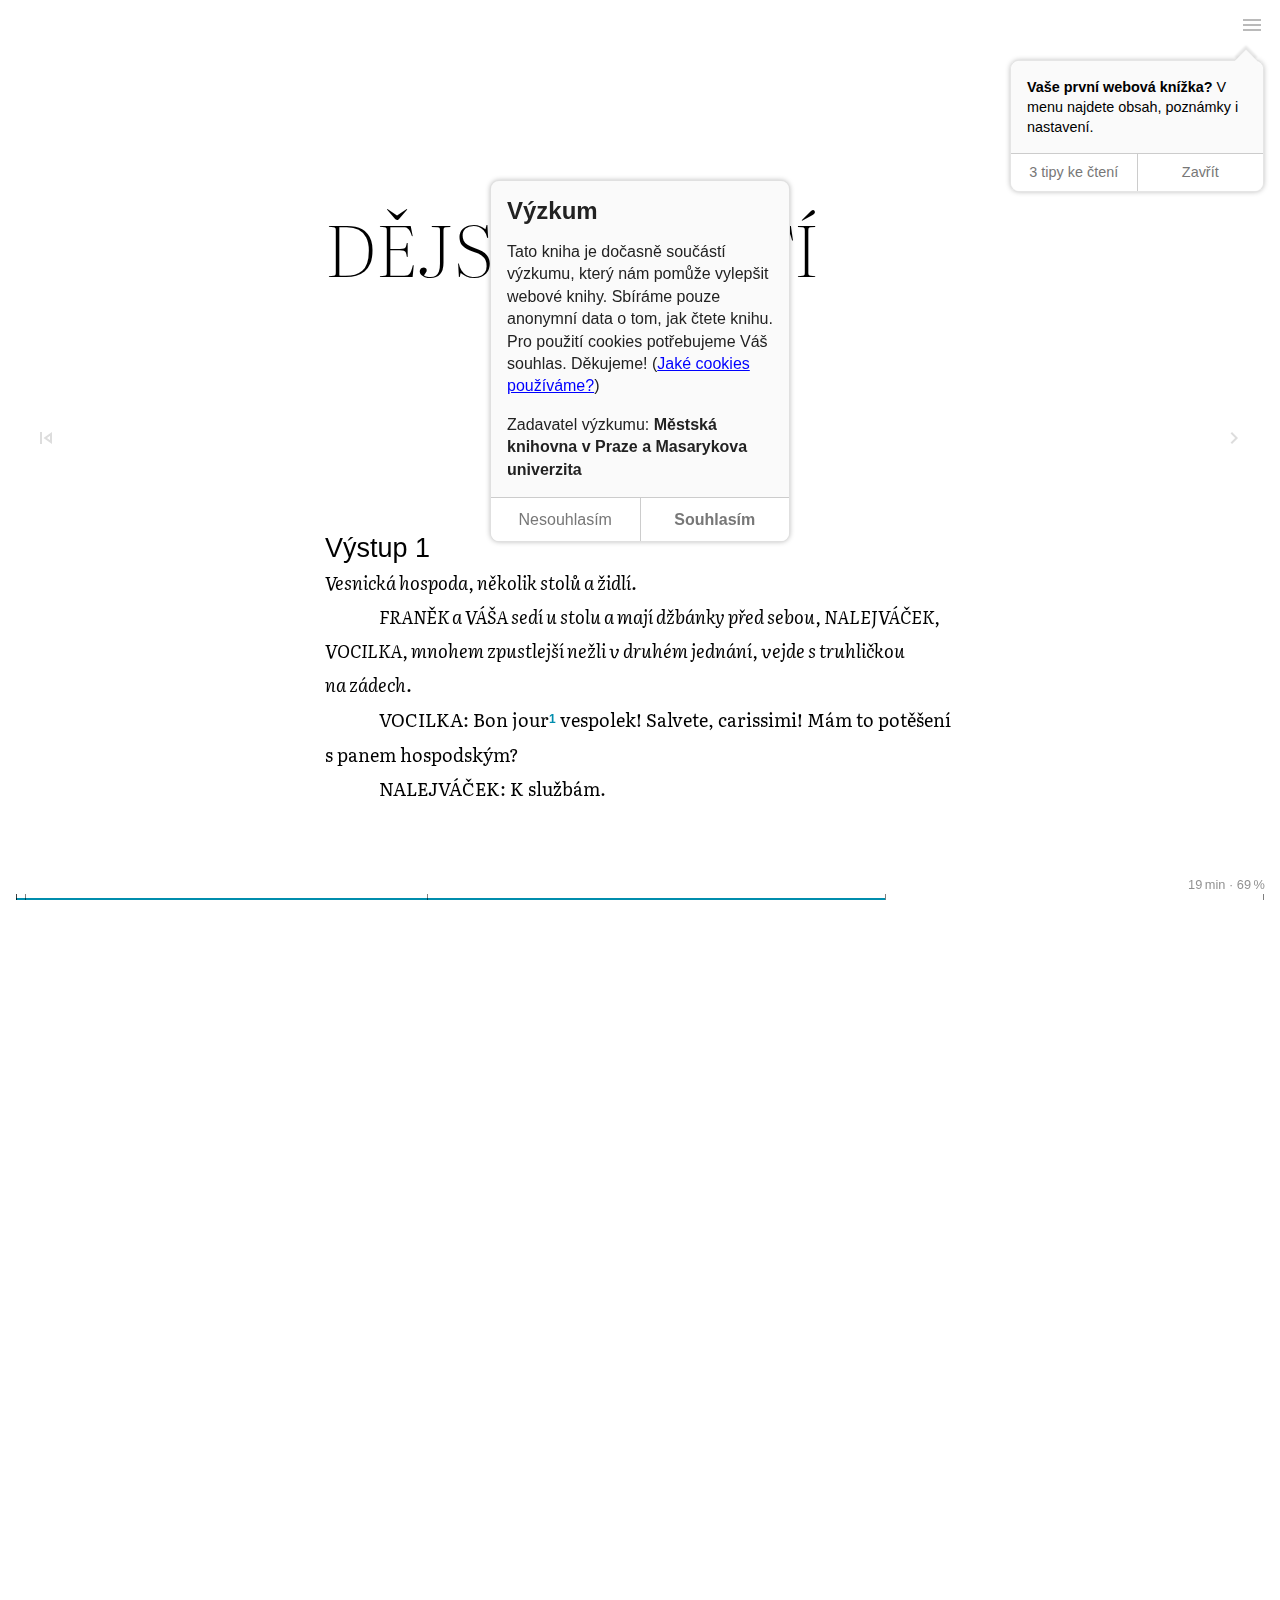
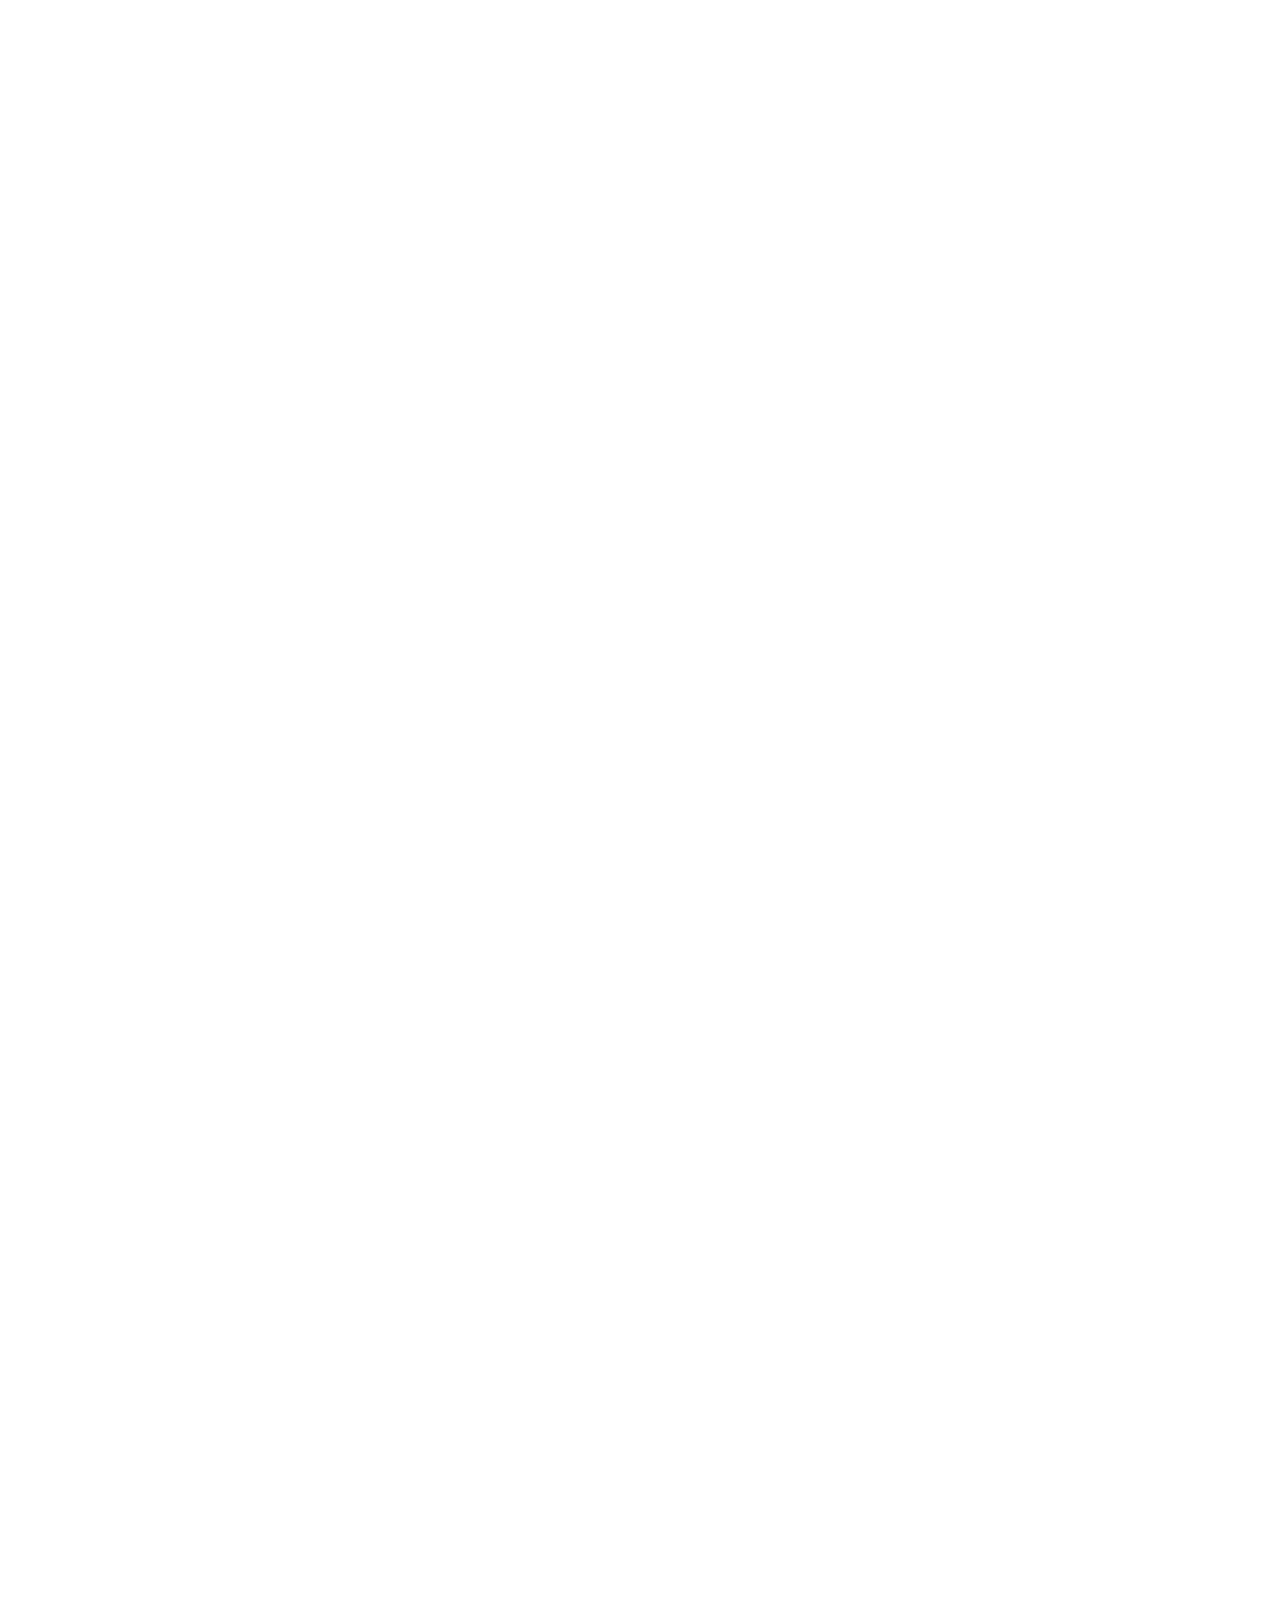
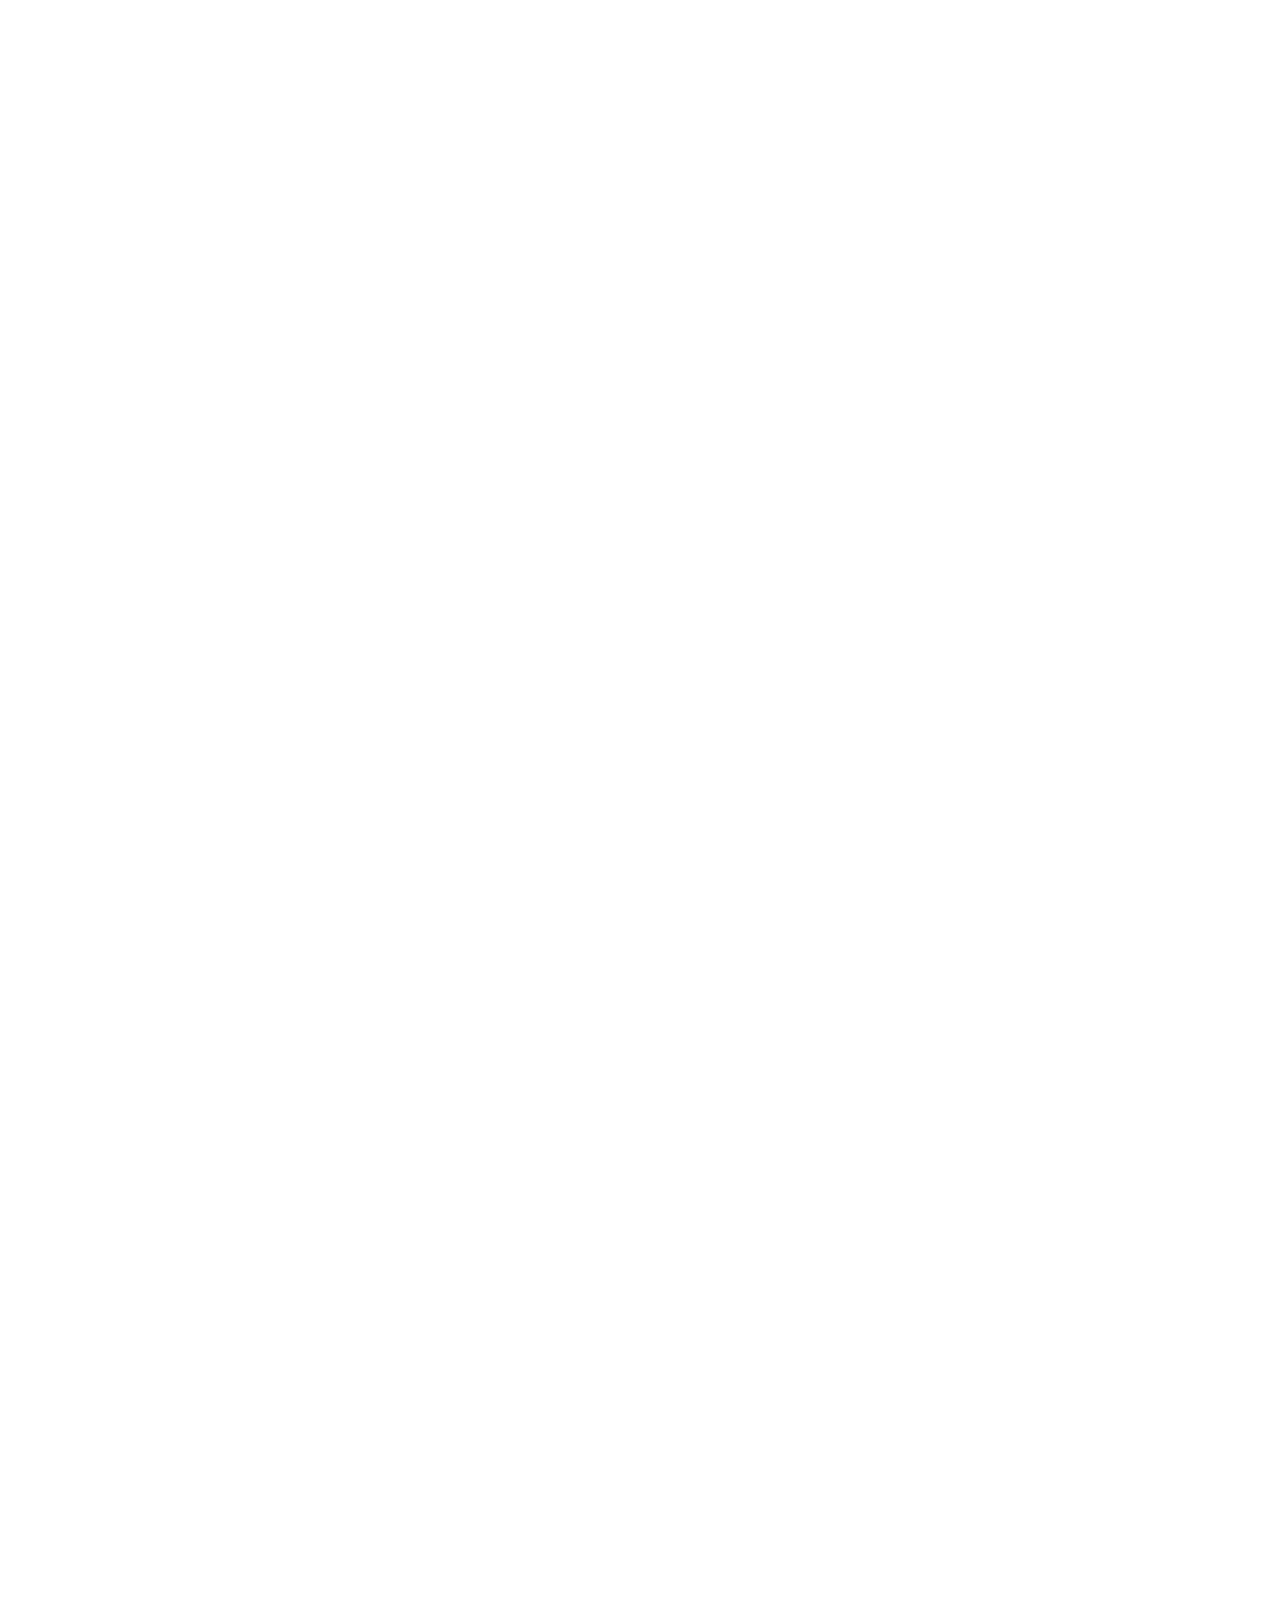
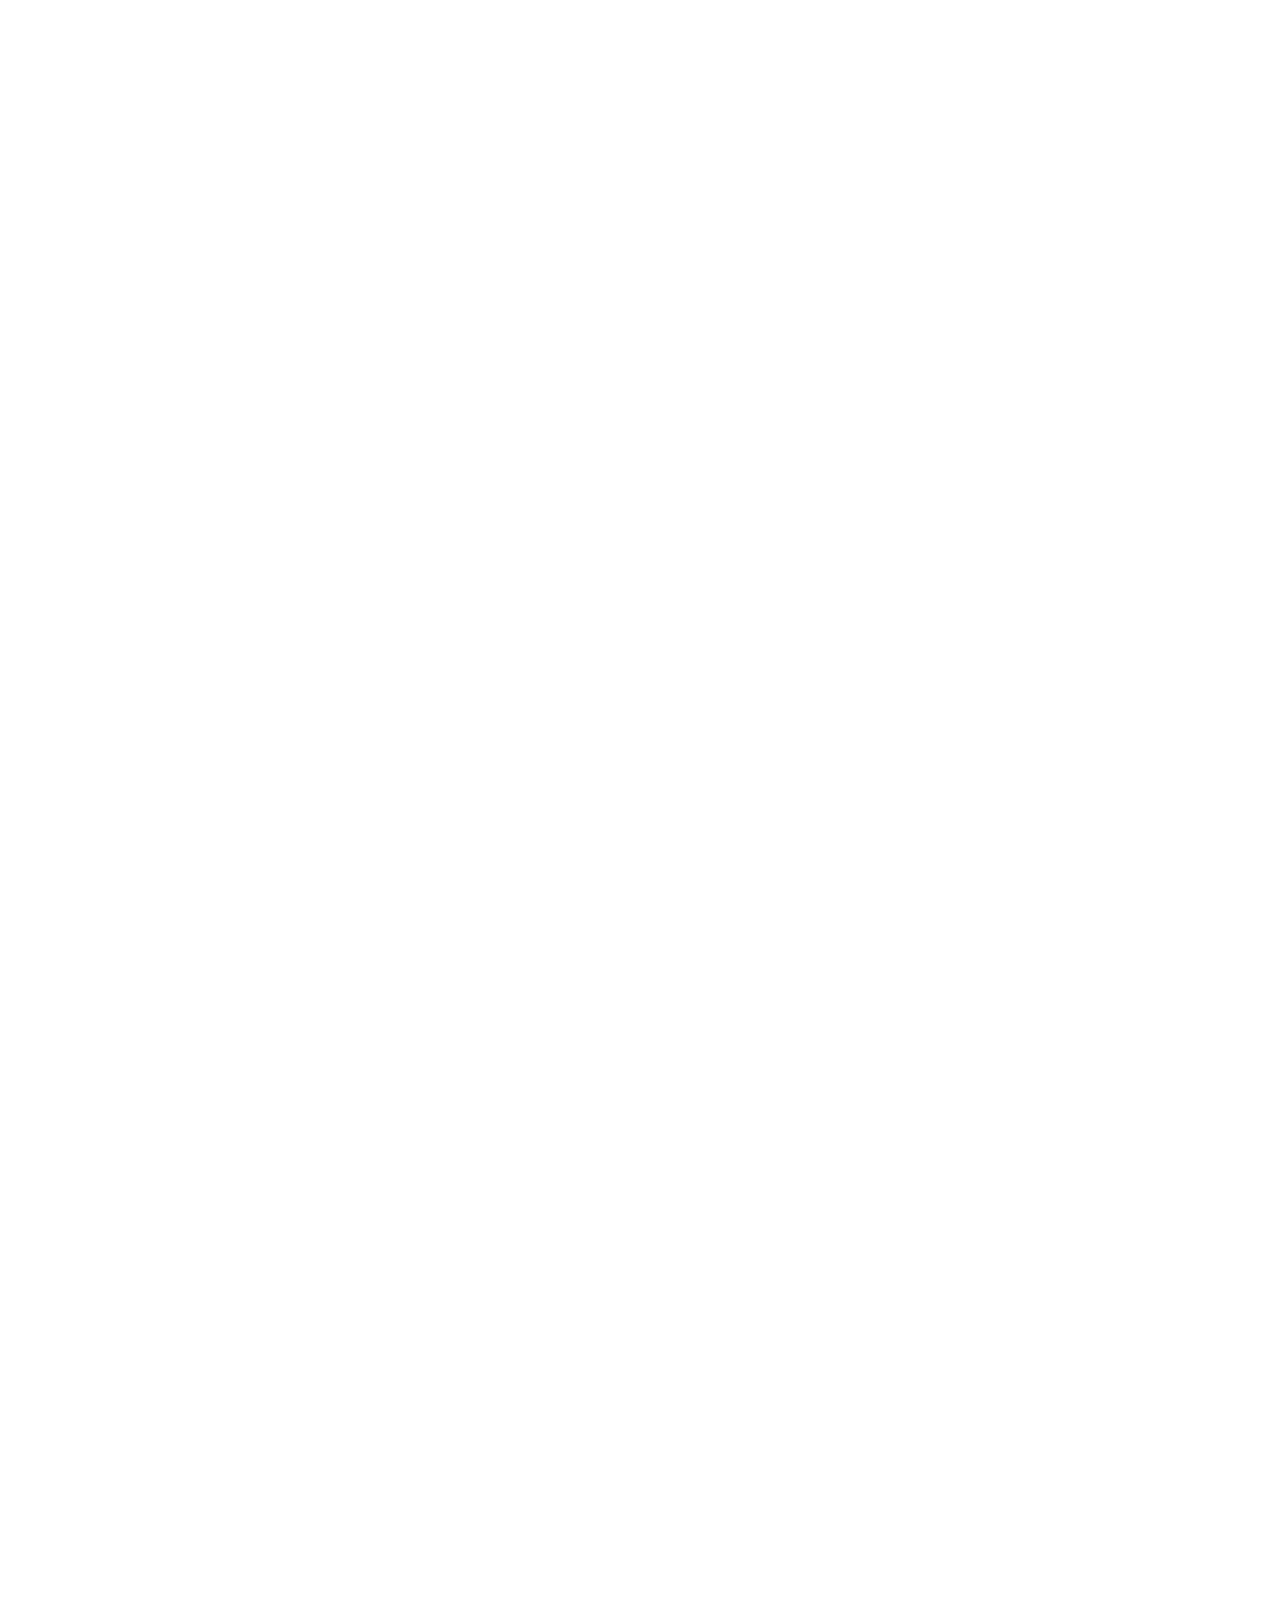
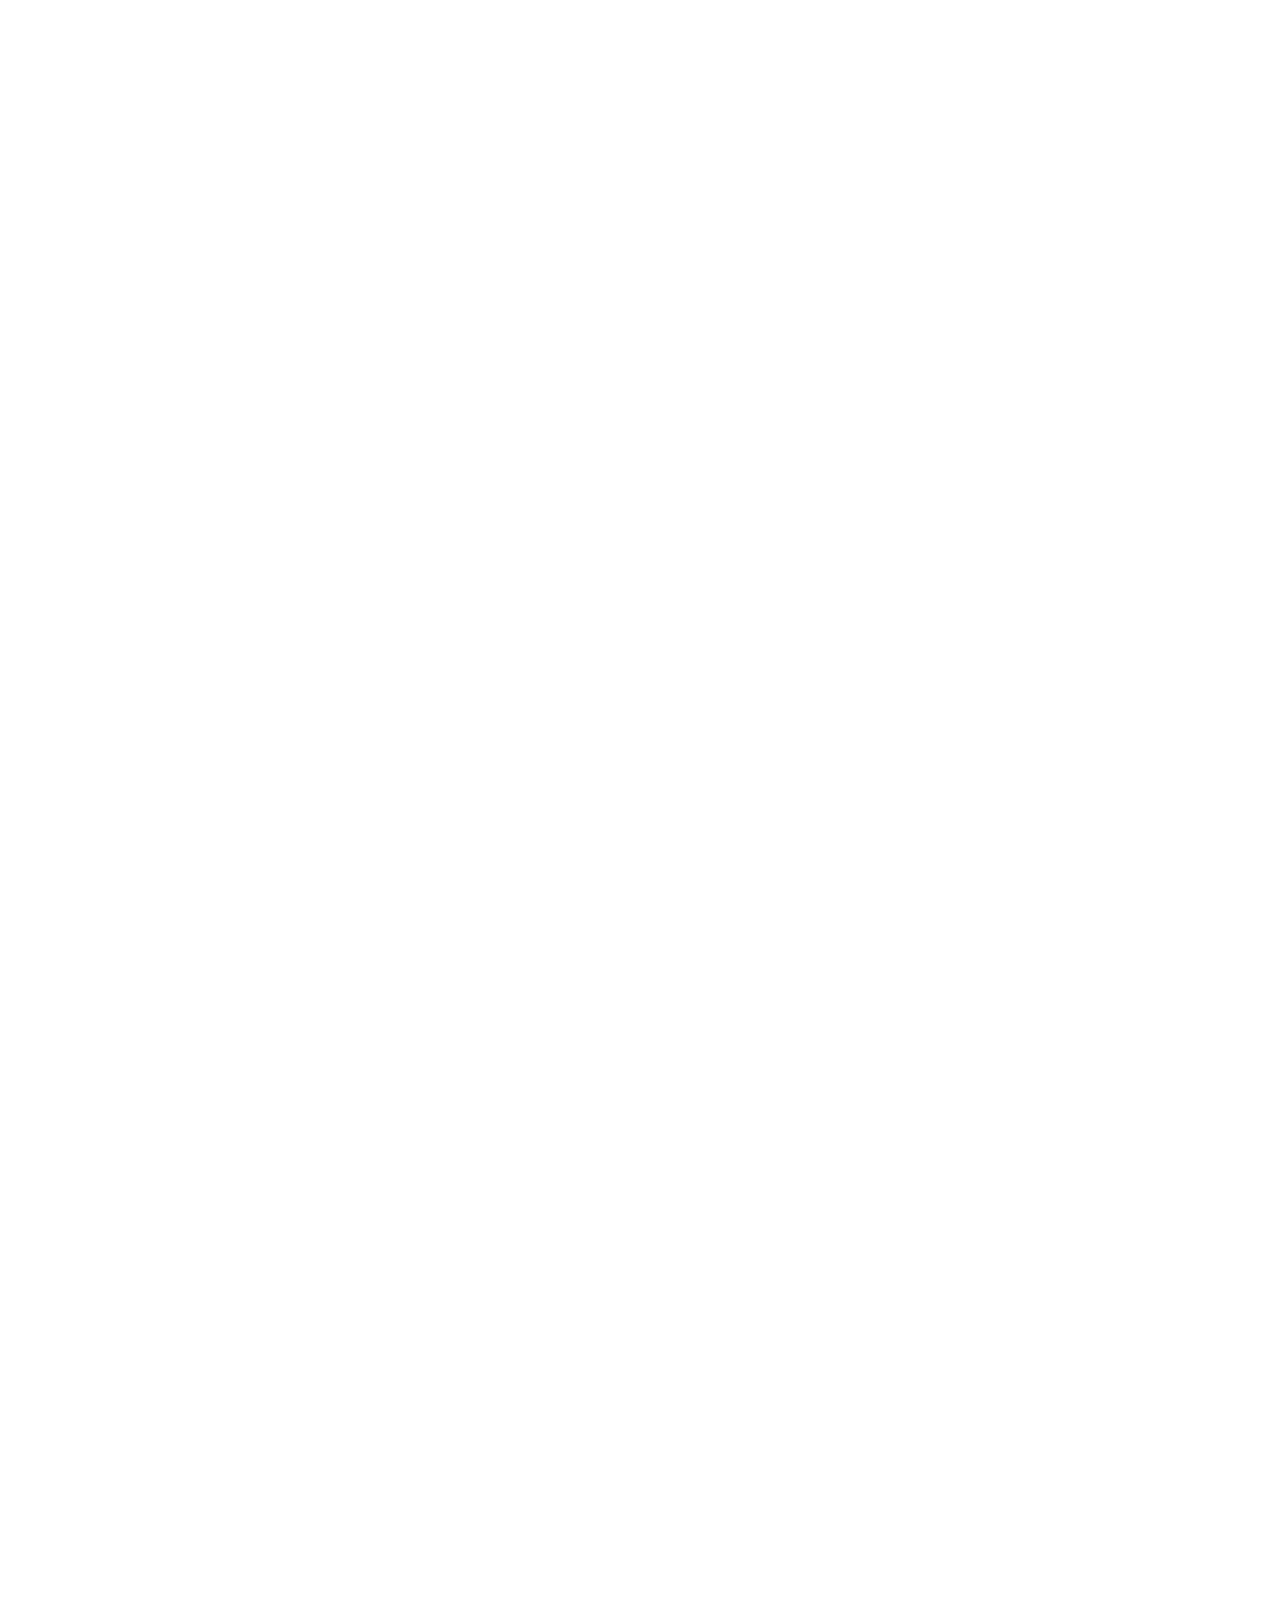
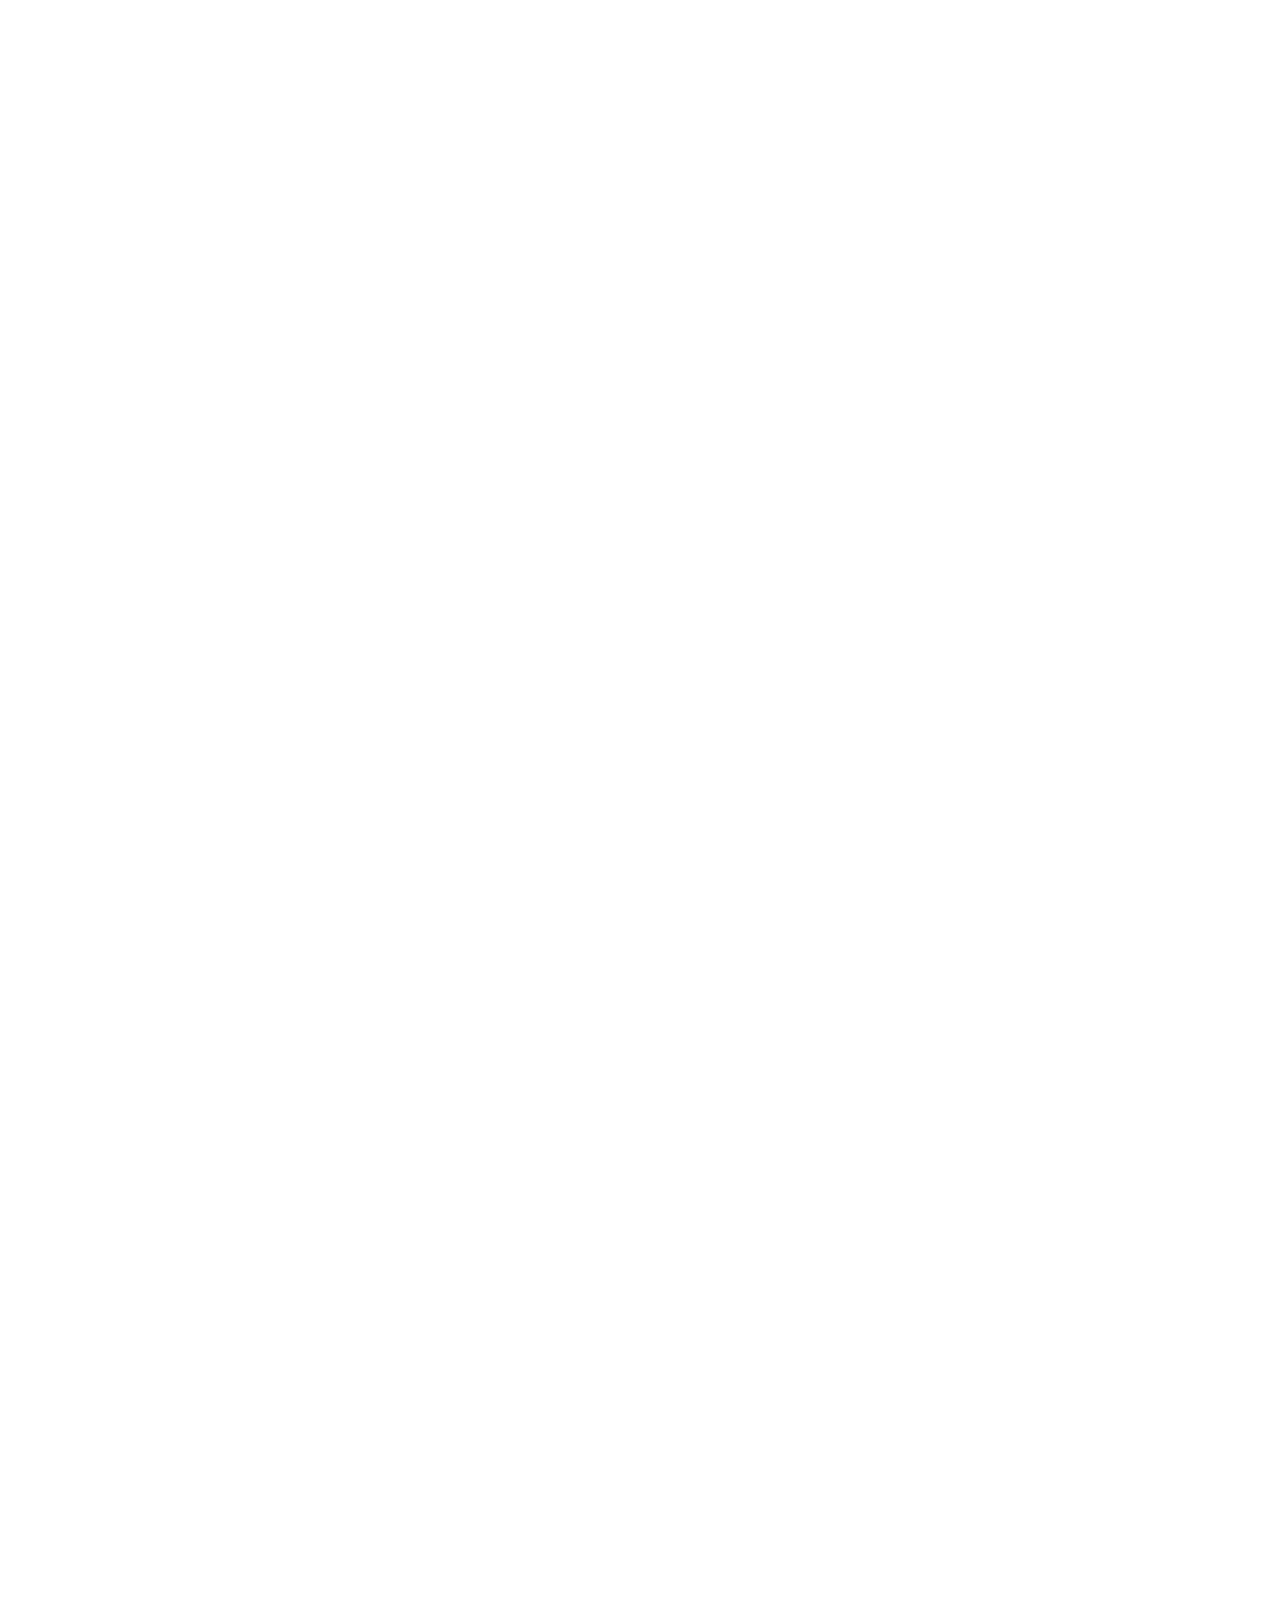
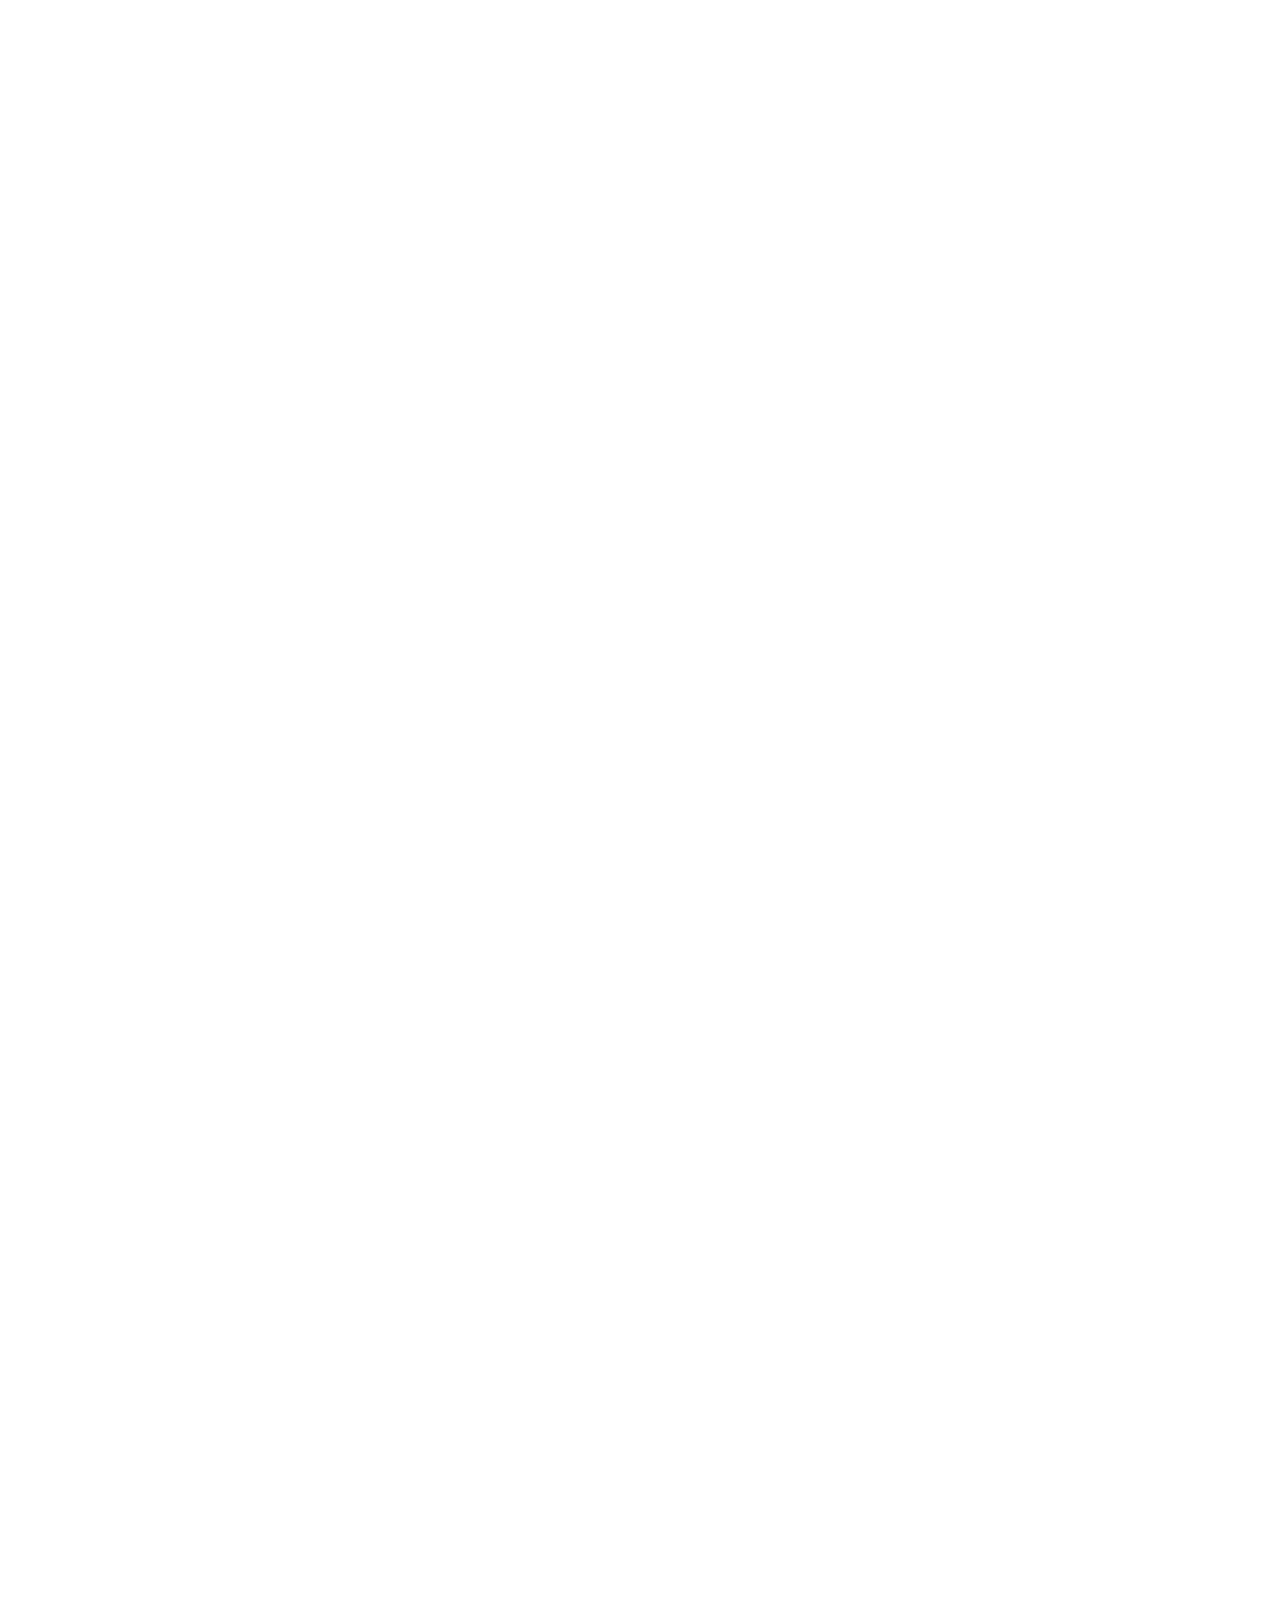
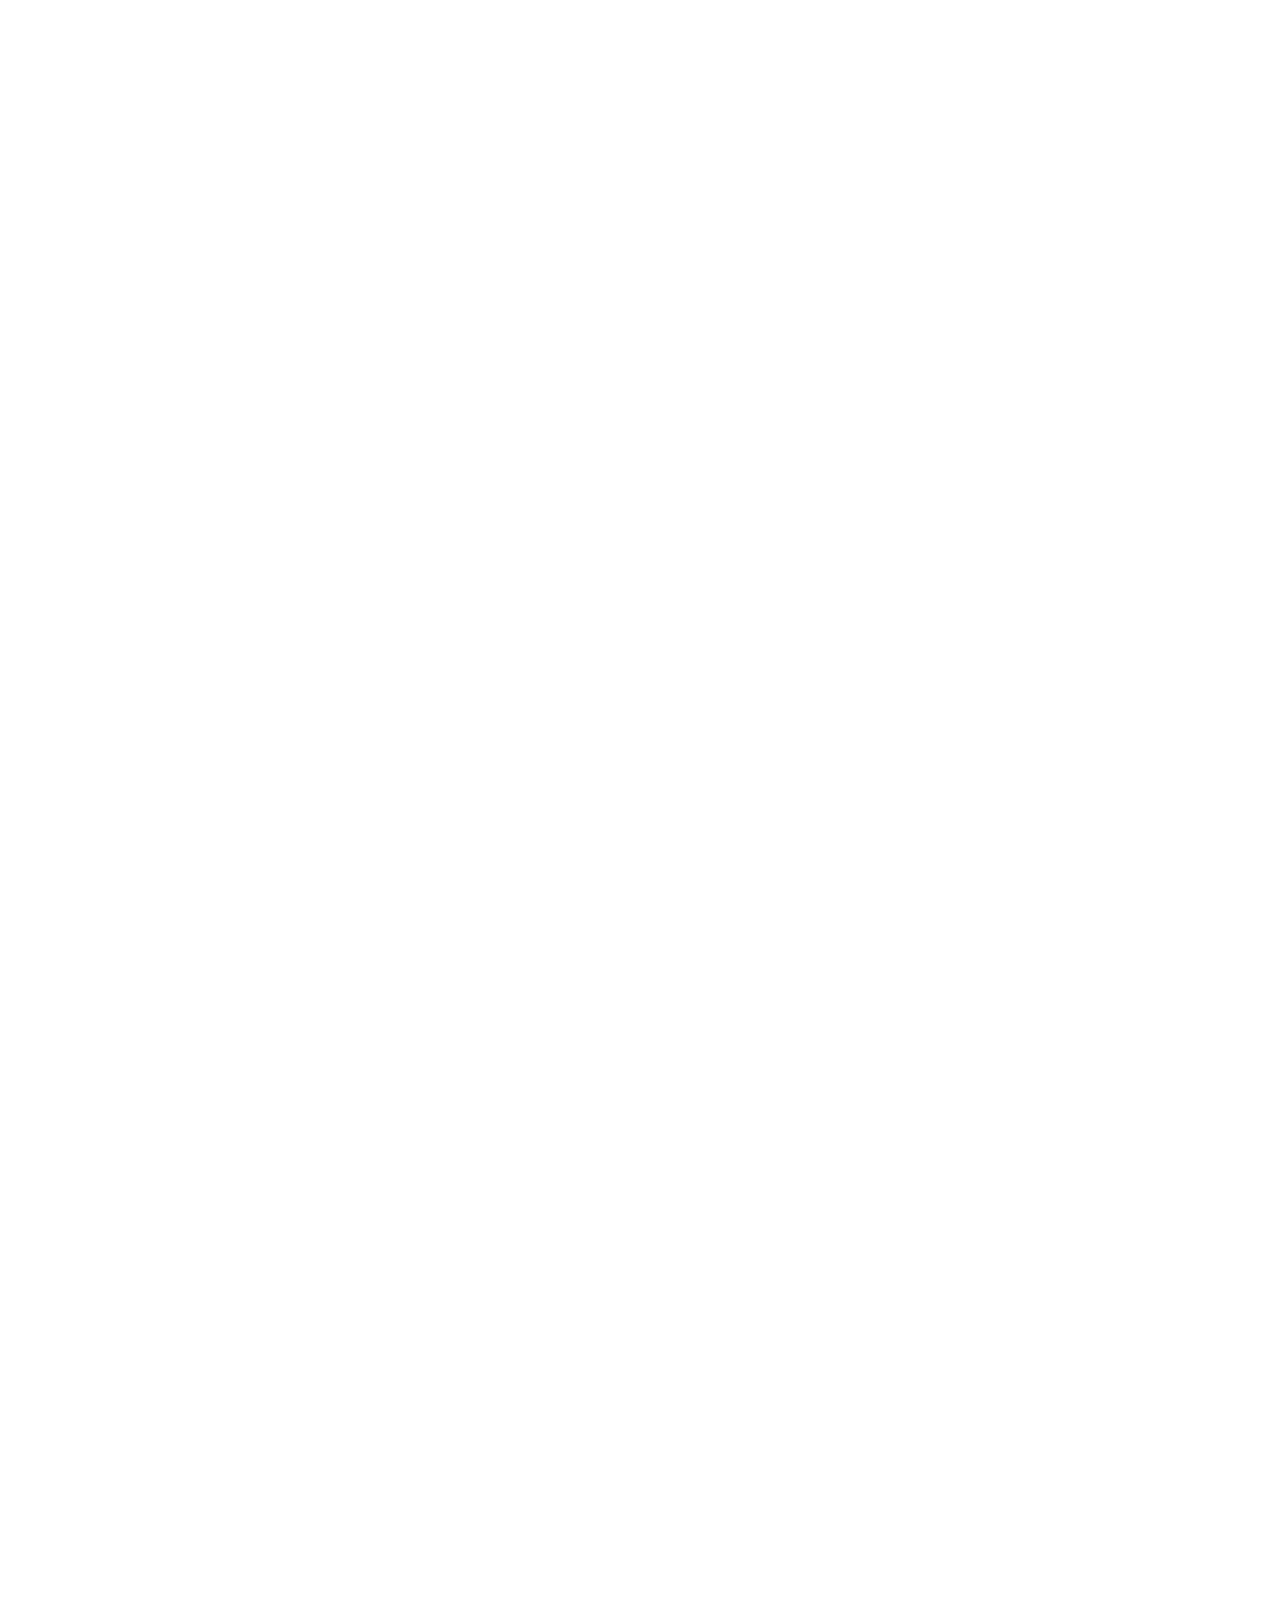
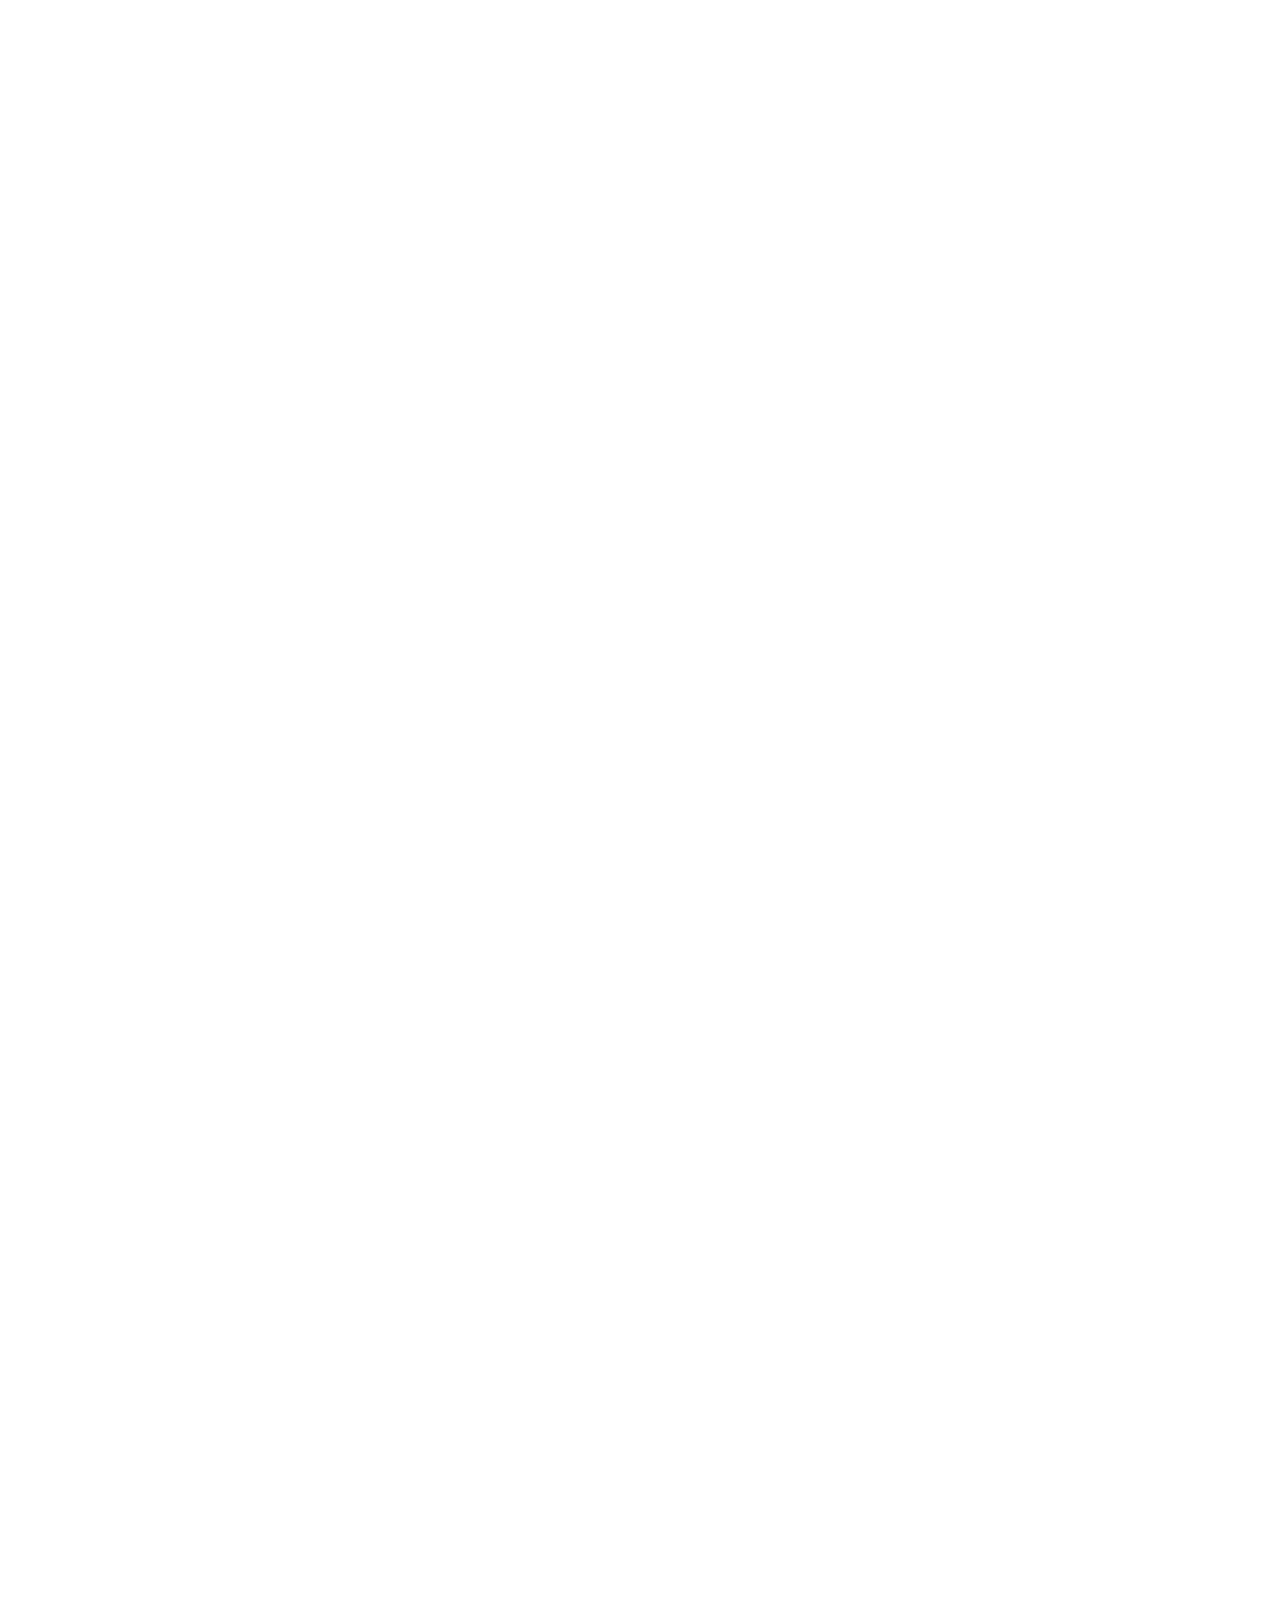
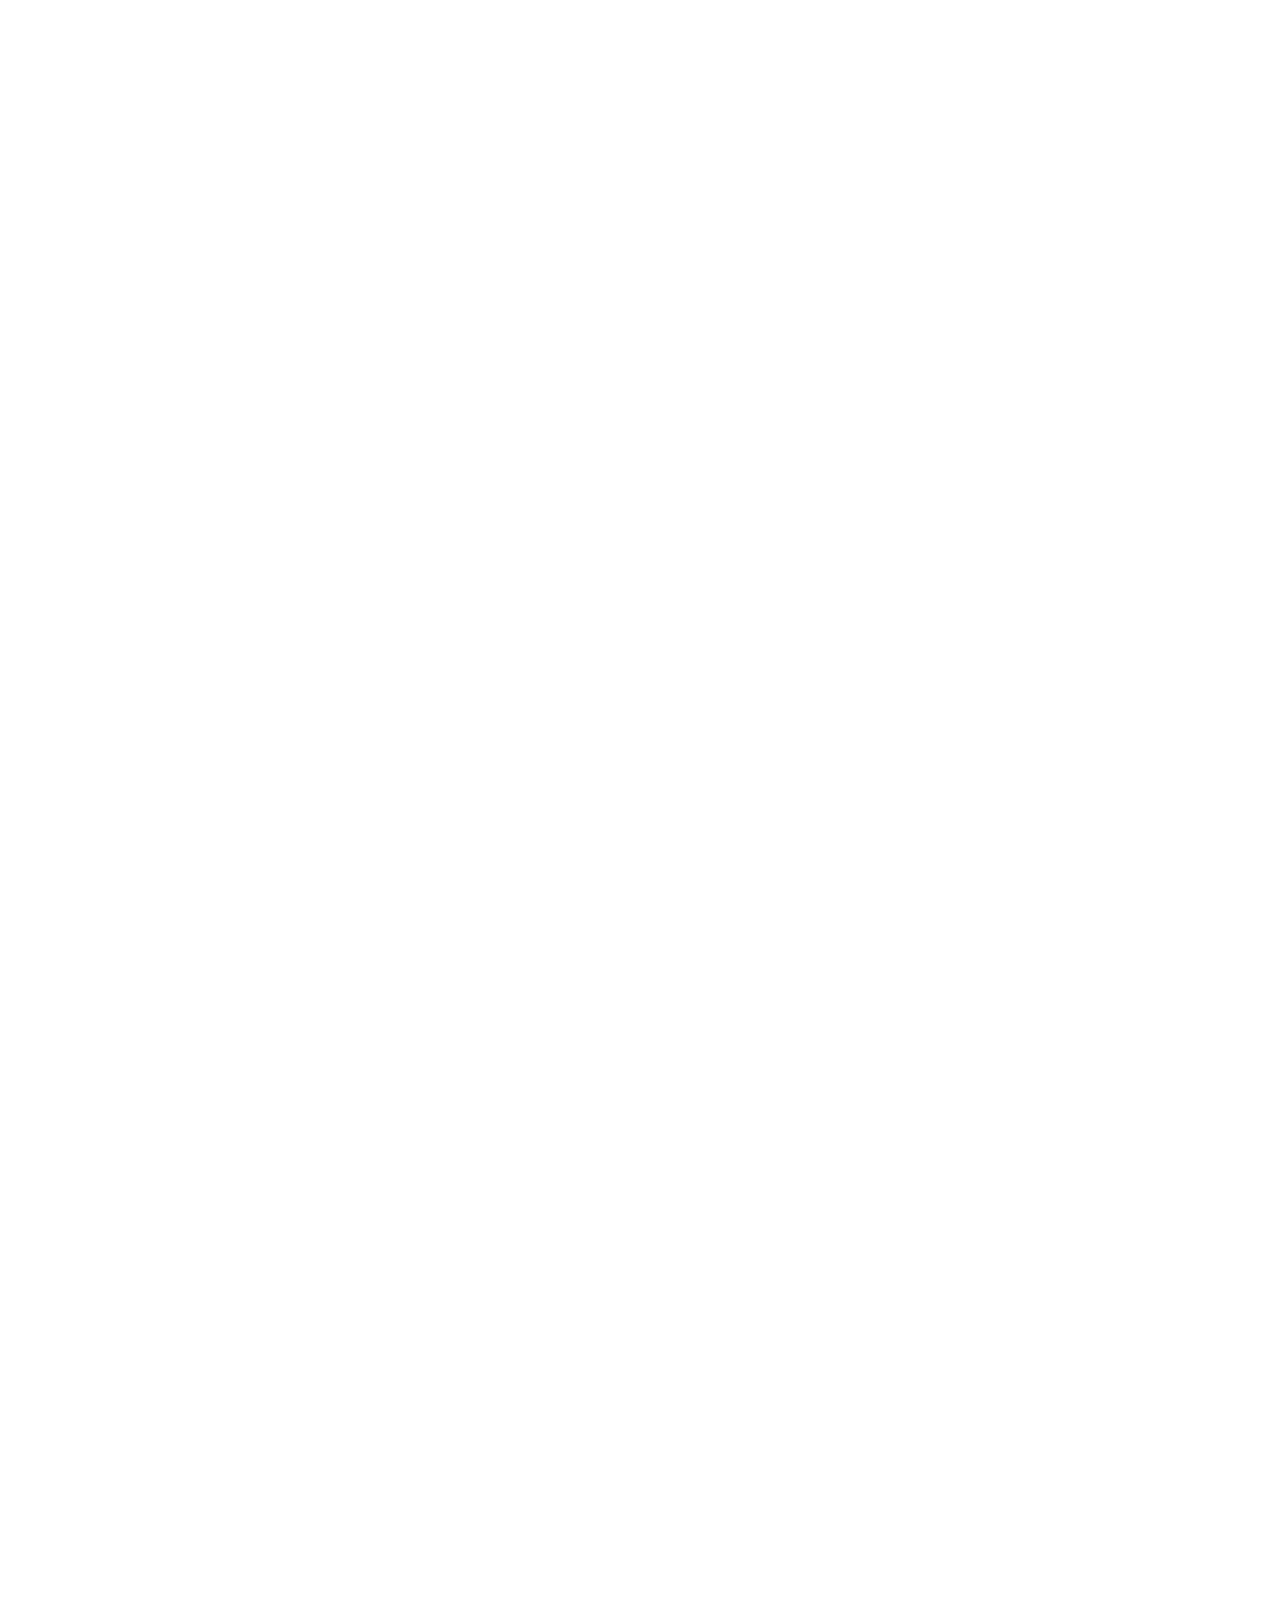
<file: strakonicky_dudak_008.html>
<!DOCTYPE html>
<html lang="cs">
  <head>
    <meta charset="utf-8">
    <meta name="viewport" content="width=device-width, initial-scale=1.0, shrink-to-fit=no">
    <meta name="apple-mobile-web-app-title" content="DĚJSTVÍ TŘETÍ">
    <meta name="apple-mobile-web-app-capable" content="yes">
    <title>DĚJSTVÍ TŘETÍ</title>
    <link rel="stylesheet" href="./style/style.min.css" media="screen" integrity="sha256-ZzlhzABJAhwf/kxzVwrK78hmUZ0Gk0tPVC+QIxQSt9o=">
    <meta name="nb-research" content="Tato kniha je dočasně součástí výzkumu, který nám pomůže vylepšit webové knihy. Sbíráme pouze anonymní data o tom, jak čtete knihu. Pro použití cookies potřebujeme Váš souhlas. Děkujeme! (<a href='https://www.mlp.cz/cz/o-knihovne/cisla-dokumenty-povinne-informace/povinne-dostupne-informace/cookies/'>Jaké cookies používáme?</a>)">
    <meta name="nb-research-orgs" content="Městská knihovna v Praze a Masarykova univerzita">
    <meta name="nb-research-ga" content="UA-187132260-1">
    <link rel="icon" type="image/x-icon" href="./assets/favicon.ico">
    <link rel="icon" type="image/png" sizes="16x16" href="./assets/favicon-16x16.png">
    <link rel="icon" type="image/png" sizes="32x32" href="./assets/favicon-32x32.png">
    <link rel="icon" type="image/png" sizes="48x48" href="./assets/favicon-48x48.png">
    <link rel="manifest" href="./assets/manifest.webmanifest">
    <meta name="mobile-web-app-capable" content="yes">
    <meta name="theme-color" content="#0888A8">
    <meta name="application-name" content="Josef Kajetán Tyl: Strakonický dudák">
    <link rel="apple-touch-icon" sizes="57x57" href="./assets/apple-touch-icon-57x57.png">
    <link rel="apple-touch-icon" sizes="60x60" href="./assets/apple-touch-icon-60x60.png">
    <link rel="apple-touch-icon" sizes="72x72" href="./assets/apple-touch-icon-72x72.png">
    <link rel="apple-touch-icon" sizes="76x76" href="./assets/apple-touch-icon-76x76.png">
    <link rel="apple-touch-icon" sizes="114x114" href="./assets/apple-touch-icon-114x114.png">
    <link rel="apple-touch-icon" sizes="120x120" href="./assets/apple-touch-icon-120x120.png">
    <link rel="apple-touch-icon" sizes="144x144" href="./assets/apple-touch-icon-144x144.png">
    <link rel="apple-touch-icon" sizes="152x152" href="./assets/apple-touch-icon-152x152.png">
    <link rel="apple-touch-icon" sizes="167x167" href="./assets/apple-touch-icon-167x167.png">
    <link rel="apple-touch-icon" sizes="180x180" href="./assets/apple-touch-icon-180x180.png">
    <link rel="apple-touch-icon" sizes="1024x1024" href="./assets/apple-touch-icon-1024x1024.png">
    <meta name="apple-mobile-web-app-capable" content="yes">
    <meta name="apple-mobile-web-app-status-bar-style" content="black-translucent">
    <meta name="apple-mobile-web-app-title" content="Strakonický dudák">
    <meta property="og:title" content="Strakonický dudák">
    <meta property="og:type" content="book">
    <meta property="og:book:author" content="Josef Kajetán Tyl">
    <meta property="twitter:title" content="Josef Kajetán Tyl: Strakonický dudák">
    <meta property="og:image" content="./assets/cover-1200x620.png">
    <meta property="twitter:image" content="./assets/cover-1200x1200.png">
    <link rel="index" href="./index.html">
    <link rel="license" href="./license.html">
    <link rel="publication" href="./manifest.json" id="manifest">
    <link rel="about" href="about.html">
    <link rel="prev" href="./strakonicky_dudak_007.html">
    <link rel="next" href="./about.html">
    <meta name="nb-order" content="4">
    <link rel="self" href="strakonicky_dudak_008.html">
    <meta name="nb-identifier" content="tyl-strakonicky-dudak-f9946f4">
    <meta name="nb-role" content="chapter">
  </head>
  <body class="content-drama nb-role-chapter nb-custom-style" data-nb-words="4588" data-nb-chars="25748">
    <nav role="doc-toc">
      <ul class="plain section">
        <li><a href="strakonicky_dudak_005.html">OSOBY</a></li>
        <li><a href="strakonicky_dudak_006.html">DĚJSTVÍ PRVNÍ</a>
          <ol class="headings-toc">
            <li><a href="strakonicky_dudak_006.html#výstup-1-prolog-před-oponou">Výstup 1., prolog před oponou</a></li>
            <li><a href="strakonicky_dudak_006.html#výstup-2">Výstup 2</a></li>
            <li><a href="strakonicky_dudak_006.html#výstup-3">Výstup 3</a></li>
            <li><a href="strakonicky_dudak_006.html#výstup-4">Výstup 4</a></li>
            <li><a href="strakonicky_dudak_006.html#výstup-5">Výstup 5</a></li>
            <li><a href="strakonicky_dudak_006.html#výstup-6">Výstup 6</a></li>
            <li><a href="strakonicky_dudak_006.html#výstup-7">Výstup 7</a></li>
            <li><a href="strakonicky_dudak_006.html#výstup-8">Výstup 8</a></li>
            <li><a href="strakonicky_dudak_006.html#výstup-9">Výstup 9</a></li>
            <li><a href="strakonicky_dudak_006.html#výstup-10">Výstup 10</a></li>
            <li><a href="strakonicky_dudak_006.html#výstup-11">Výstup 11</a></li>
            <li><a href="strakonicky_dudak_006.html#výstup-12">Výstup 12</a></li>
            <li><a href="strakonicky_dudak_006.html#výstup-13">Výstup 13</a></li>
          </ol>
        </li>
        <li><a href="strakonicky_dudak_007.html">DĚJSTVÍ DRUHÉ</a>
          <ol class="headings-toc">
            <li><a href="strakonicky_dudak_007.html#výstup-1">Výstup 1</a></li>
            <li><a href="strakonicky_dudak_007.html#výstup-2">Výstup 2</a></li>
            <li><a href="strakonicky_dudak_007.html#výstup-3">Výstup 3</a></li>
            <li><a href="strakonicky_dudak_007.html#výstup-4">Výstup 4</a></li>
            <li><a href="strakonicky_dudak_007.html#výstup-5">Výstup 5</a></li>
            <li><a href="strakonicky_dudak_007.html#výstup-6">Výstup 6</a></li>
            <li><a href="strakonicky_dudak_007.html#výstup-7">Výstup 7</a></li>
            <li><a href="strakonicky_dudak_007.html#výstup-8">Výstup 8</a></li>
            <li><a href="strakonicky_dudak_007.html#výstup-9">Výstup 9</a></li>
            <li><a href="strakonicky_dudak_007.html#výstup-10">Výstup 10</a></li>
            <li><a href="strakonicky_dudak_007.html#výstup-11">Výstup 11</a></li>
            <li><a href="strakonicky_dudak_007.html#výstup-12">Výstup 12</a></li>
            <li><a href="strakonicky_dudak_007.html#výstup-13">Výstup 13</a></li>
          </ol>
        </li>
        <li><a href="strakonicky_dudak_008.html">DĚJSTVÍ TŘETÍ</a>
          <ol class="headings-toc">
            <li><a href="strakonicky_dudak_008.html#výstup-1">Výstup 1</a></li>
            <li><a href="strakonicky_dudak_008.html#výstup-2">Výstup 2</a></li>
            <li><a href="strakonicky_dudak_008.html#výstup-3">Výstup 3</a></li>
            <li><a href="strakonicky_dudak_008.html#výstup-4">Výstup 4</a></li>
            <li><a href="strakonicky_dudak_008.html#výstup-5">Výstup 5</a></li>
            <li><a href="strakonicky_dudak_008.html#výstup-6">Výstup 6</a></li>
            <li><a href="strakonicky_dudak_008.html#výstup-7">Výstup 7</a></li>
            <li><a href="strakonicky_dudak_008.html#výstup-8">Výstup 8</a></li>
            <li><a href="strakonicky_dudak_008.html#výstup-9">Výstup 9</a></li>
            <li><a href="strakonicky_dudak_008.html#výstup-10">Výstup 10</a></li>
            <li><a href="strakonicky_dudak_008.html#výstup-11">Výstup 11</a></li>
            <li><a href="strakonicky_dudak_008.html#výstup-12">Výstup 12</a></li>
          </ol>
        </li>
      </ul>
    </nav>
    <div id="ui-content">
    </div>
    <div class="content">
      <main>
        <nav class="begin-nav">
          <ul>
            <li><a href="./index.html#" rel="index">Titulní strana</a></li>
            <li><a href="./strakonicky_dudak_007.html#chapter-end" rel="prev">← Předchozí kapitola</a></li>
          </ul>
        </nav><a id="chapter-start"></a>
        <h1 class="chunk" data-nb-ref-number="1" data-nb-words="2" data-nb-chars="13"><span class="idea" data-nb-ref-number="1" id="idea1" data-nb-words="2" data-nb-chars="13">DĚJSTVÍ TŘETÍ</span></h1>
        <section>
          <h2 id="výstup-1" class="chunk" data-nb-ref-number="2" data-nb-words="2" data-nb-chars="8"><span class="idea" data-nb-ref-number="2" id="idea2" data-nb-words="2" data-nb-chars="8">Výstup 1</span></h2>
          <p class="chunk" data-nb-ref-number="3" data-nb-words="6" data-nb-chars="40"><span class="idea" data-nb-ref-number="3" id="idea3" data-nb-words="6" data-nb-chars="40"><em>Vesnická hospoda, několik stolů a&nbsp;židlí.</em></span></p>
          <p class="chunk" data-nb-ref-number="4" data-nb-words="24" data-nb-chars="146"><span class="idea" data-nb-ref-number="4" id="idea4" data-nb-words="24" data-nb-chars="146"><em>FRANĚK a&nbsp;VÁŠA sedí u&nbsp;stolu a&nbsp;mají džbánky před sebou, NALEJVÁČEK, VOCILKA, mnohem zpustlejší nežli v&nbsp;druhém jednání, vejde s&nbsp;truhličkou na&nbsp;zádech.</em></span></p>
          <p class="chunk" data-nb-ref-number="5" data-nb-words="12" data-nb-chars="84"><span class="idea" data-nb-ref-number="5" id="idea5" data-nb-words="12" data-nb-chars="84"><strong>VOCILKA</strong>: Bon jour<sup id="fnref:1"><a href="#fn:1" class="footnote-ref" role="doc-noteref">1</a></sup> vespolek! Salvete, carissimi! Mám to&nbsp;potěšení s&nbsp;panem hospodským?</span></p>
          <p class="chunk" data-nb-ref-number="6" data-nb-words="3" data-nb-chars="22"><span class="idea" data-nb-ref-number="6" id="idea6" data-nb-words="3" data-nb-chars="22"><strong>NALEJVÁČEK</strong>: K&nbsp;službám.</span></p>
          <p class="chunk" data-nb-ref-number="7" data-nb-words="14" data-nb-chars="74"><span class="idea" data-nb-ref-number="7" id="idea7" data-nb-words="14" data-nb-chars="74"><strong>VOCILKA</strong>: Je&nbsp;tady jisto? Stojíte mi&nbsp;za&nbsp;to, že&nbsp;se&nbsp;tady člověku nic neztratí?</span></p>
          <p class="chunk" data-nb-ref-number="8" data-nb-words="16" data-nb-chars="95"><span class="idea" data-nb-ref-number="8" id="idea8" data-nb-words="16" data-nb-chars="95"><strong>NALEJVÁČEK</strong> <em>(si ho&nbsp;prohlíží)</em>: Vám se&nbsp;toho asi málo ztratí, že&nbsp;máte strachy. Vypadáte podle toho.</span></p>
          <p class="chunk" data-nb-ref-number="9" data-nb-words="22" data-nb-chars="131"><span class="idea" data-nb-ref-number="9" id="idea9" data-nb-words="22" data-nb-chars="131"><strong>VOCILKA</strong>: Oh, toho si&nbsp;nevšímejte. Vy&nbsp;také vypadáte jako hospodský, který neumí pětku místo dvojky napsat, a&nbsp;možná, že&nbsp;se&nbsp;oba mýlíme.</span></p>
          <p class="chunk" data-nb-ref-number="10" data-nb-words="4" data-nb-chars="33"><span class="idea" data-nb-ref-number="10" id="idea10" data-nb-words="4" data-nb-chars="33"><strong>NALEJVÁČEK</strong>: Člověče, jste blázen?</span></p>
          <p class="chunk" data-nb-ref-number="11" data-nb-words="32" data-nb-chars="191"><span class="idea" data-nb-ref-number="11" id="idea11" data-nb-words="32" data-nb-chars="191"><strong>VOCILKA</strong>: Ještě ne, ale <em>(odepíná truhličku a&nbsp;staví ji&nbsp;na&nbsp;stůl)</em> neručím za&nbsp;nic, kdyby se&nbsp;něco přihodilo tuhle mým skvostným věcem. Po&nbsp;této přátelské ekšplikaci<sup id="fnref:2"><a href="#fn:2" class="footnote-ref" role="doc-noteref">2</a></sup> bych prosil o&nbsp;džbáneček od&nbsp;čepu.</span></p>
          <p class="chunk" data-nb-ref-number="12" data-nb-words="5" data-nb-chars="28"><span class="idea" data-nb-ref-number="12" id="idea12" data-nb-words="5" data-nb-chars="28"><strong>NALEJVÁČEK</strong>: To&nbsp;se&nbsp;může stát.</span></p>
          <p class="chunk" data-nb-ref-number="13" data-nb-words="21" data-nb-chars="112"><span class="idea" data-nb-ref-number="13" id="idea13" data-nb-words="21" data-nb-chars="112"><strong>VOCILKA</strong>: A&nbsp;máte-li tam nějaký zbytek telecí kejty&nbsp;– nebo krejcarový syreček&nbsp;– a&nbsp;půl bochníku chleba&nbsp;– sem s&nbsp;tím!</span></p>
          <p class="chunk" data-nb-ref-number="14" data-nb-words="4" data-nb-chars="34"><span class="idea" data-nb-ref-number="14" id="idea14" data-nb-words="4" data-nb-chars="34"><strong>NALEJVÁČEK</strong>: Podíváme se. <em>(Odejde.)</em></span></p>
          <p class="chunk" data-nb-ref-number="15" data-nb-words="26" data-nb-chars="149"><span class="idea" data-nb-ref-number="15" id="idea15" data-nb-words="26" data-nb-chars="149"><strong>VOCILKA</strong>: Kdybys ty&nbsp;věděl, že&nbsp;je&nbsp;v&nbsp;mé kapse zatmění slunce, však by&nbsp;ses nedíval. Nu, vederrremo! Chytrá hlava se&nbsp;neztratí, dokud je&nbsp;na&nbsp;světě hloupost.</span></p>
          <h2 id="výstup-2" class="chunk" data-nb-ref-number="16" data-nb-words="2" data-nb-chars="8"><span class="idea" data-nb-ref-number="16" id="idea16" data-nb-words="2" data-nb-chars="8">Výstup 2</span></h2>
          <p class="chunk" data-nb-ref-number="17" data-nb-words="7" data-nb-chars="56"><span class="idea" data-nb-ref-number="17" id="idea17" data-nb-words="7" data-nb-chars="56"><em>ŠVANDA. Potom NALEJVÁČEK, předešlí. ŠVANDA je&nbsp;podnapilý.</em></span></p>
          <p class="chunk" data-nb-ref-number="18" data-nb-words="3" data-nb-chars="20"><span class="idea" data-nb-ref-number="18" id="idea18" data-nb-words="3" data-nb-chars="20"><strong>ŠVANDA</strong>: He, hospodo!</span></p>
          <p class="chunk" data-nb-ref-number="19" data-nb-words="8" data-nb-chars="41"><span class="idea" data-nb-ref-number="19" id="idea19" data-nb-words="8" data-nb-chars="41"><strong>CHASA</strong>: I&nbsp;hlehle&nbsp;– Švanda! To&nbsp;bude Švanda!</span></p>
          <p class="chunk" data-nb-ref-number="20" data-nb-words="6" data-nb-chars="37"><span class="idea" data-nb-ref-number="20" id="idea20" data-nb-words="6" data-nb-chars="37"><strong>VOCILKA</strong> <em>(trhne sebou)</em>: Kýž tě&nbsp;klíště!</span></p>
          <p class="chunk" data-nb-ref-number="21" data-nb-words="18" data-nb-chars="101"><span class="idea" data-nb-ref-number="21" id="idea21" data-nb-words="18" data-nb-chars="101"><strong>NALEJVÁČEK</strong> <em>(přináší talíř a&nbsp;džbánek)</em>: Hned jsem tady, jen to&nbsp;fikne. <em>(Dá to&nbsp;VOCILKOVI a&nbsp;běží zas ven.)</em></span></p>
          <p class="chunk" data-nb-ref-number="22" data-nb-words="15" data-nb-chars="103"><span class="idea" data-nb-ref-number="22" id="idea22" data-nb-words="15" data-nb-chars="103"><strong>ŠVANDA</strong>: Dobrého zdraví, hoši, dobrého zdraví. I&nbsp;kýho ďábla! Jakpak ty&nbsp;sem přicházíš, ďábelská podšívko?</span></p>
          <p class="chunk" data-nb-ref-number="23" data-nb-words="9" data-nb-chars="56"><span class="idea" data-nb-ref-number="23" id="idea23" data-nb-words="9" data-nb-chars="56"><strong>VOCILKA</strong>: Svou vlastní ekvipáží<sup id="fnref:3"><a href="#fn:3" class="footnote-ref" role="doc-noteref">3</a></sup>. Služebníček&nbsp;– těší mě&nbsp;–</span></p>
          <p class="chunk" data-nb-ref-number="24" data-nb-words="22" data-nb-chars="128"><span class="idea" data-nb-ref-number="24" id="idea24" data-nb-words="22" data-nb-chars="128"><strong>ŠVANDA</strong> <em>(obejde hrozivě VOCILKU, dlouho si&nbsp;jej měří)</em>: Hoši, vyvalchujte mi&nbsp;tenhle měch, já&nbsp;vám budu za&nbsp;to&nbsp;celou noc hrát zadarmo!</span></p>
          <p class="chunk" data-nb-ref-number="25" data-nb-words="12" data-nb-chars="58"><span class="idea" data-nb-ref-number="25" id="idea25" data-nb-words="12" data-nb-chars="58"><strong>CHASA</strong>: I&nbsp;proč ne&nbsp;– to&nbsp;se&nbsp;může stát. <em>(Vstávají na&nbsp;VOCILKU.)</em></span></p>
          <p class="chunk" data-nb-ref-number="26" data-nb-words="21" data-nb-chars="119"><span class="idea" data-nb-ref-number="26" id="idea26" data-nb-words="21" data-nb-chars="119"><strong>VOCILKA</strong>: Lidé, mějte rozum! <em>(Couvá za&nbsp;stůl a&nbsp;chopí se&nbsp;své truhlice.)</em> Zpátky, já&nbsp;tu&nbsp;mám nabité kanóny a&nbsp;nerozumím žertu!</span></p>
          <p class="chunk" data-nb-ref-number="27" data-nb-words="18" data-nb-chars="98"><span class="idea" data-nb-ref-number="27" id="idea27" data-nb-words="18" data-nb-chars="98"><strong>ŠVANDA</strong>: Anebo&nbsp;– nechte toho! On&nbsp;to&nbsp;naposledy přece nejlíp se&nbsp;mnou myslel&nbsp;– ačkoli se&nbsp;to&nbsp;neokázalo.</span></p>
          <p class="chunk" data-nb-ref-number="28" data-nb-words="21" data-nb-chars="127"><span class="idea" data-nb-ref-number="28" id="idea28" data-nb-words="21" data-nb-chars="127"><strong>VOCILKA</strong>: To&nbsp;je&nbsp;moudré slovo. Arciže jsem to&nbsp;nejlíp myslil. Co­pak je&nbsp;princovství nějaká maličkost? Že&nbsp;to&nbsp;sklaplo, za&nbsp;to&nbsp;nemohu.</span></p>
          <p class="chunk" data-nb-ref-number="29" data-nb-words="3" data-nb-chars="27"><span class="idea" data-nb-ref-number="29" id="idea29" data-nb-words="3" data-nb-chars="27"><em>NALEJVÁČEK přinese džbánek.</em></span></p>
          <p class="chunk" data-nb-ref-number="30" data-nb-words="27" data-nb-chars="163"><span class="idea" data-nb-ref-number="30" id="idea30" data-nb-words="27" data-nb-chars="163"><strong>ŠVANDA</strong> <em>(sedne ke&nbsp;stolu)</em>: Šsst!&nbsp;– Slyšeli jste? Princovství! Vy&nbsp;mi&nbsp;to&nbsp;nechcete nikdy věřit, když povídám, jaký jsem měl kříž s&nbsp;princeznami. Tenhle člověk je&nbsp;svědek.</span></p>
          <p class="chunk" data-nb-ref-number="31" data-nb-words="15" data-nb-chars="87"><span class="idea" data-nb-ref-number="31" id="idea31" data-nb-words="15" data-nb-chars="87"><strong>VOCILKA</strong>: Ano, já&nbsp;byl při tom.&nbsp;– Pane hospodský, ještě džbáneček! <em>(Sedne si&nbsp;k&nbsp;ŠVANDOVI.)</em></span></p>
          <p class="chunk" data-nb-ref-number="32" data-nb-words="11" data-nb-chars="72"><span class="idea" data-nb-ref-number="32" id="idea32" data-nb-words="11" data-nb-chars="72"><strong>ŠVANDA</strong> <em>(se směje)</em>: Ale řekni mi, šibeničníku, jak jsi tenkráte vyváznul?</span></p>
          <p class="chunk" data-nb-ref-number="33" data-nb-words="32" data-nb-chars="169"><span class="idea" data-nb-ref-number="33" id="idea33" data-nb-words="32" data-nb-chars="169"><strong>VOCILKA</strong>: Oh, tuze dobře. Ti&nbsp;lidé byli ke&nbsp;mně samé komplimenty, chtěli mě&nbsp;pořád ještě zdržovat&nbsp;– ale já, že&nbsp;když vám udělali takový škandál&nbsp;– a&nbsp;ztratil jsem se&nbsp;jako stín.</span></p>
          <p class="chunk" data-nb-ref-number="34" data-nb-words="3" data-nb-chars="16"><span class="idea" data-nb-ref-number="34" id="idea34" data-nb-words="3" data-nb-chars="16"><strong>ŠVANDA</strong>: A&nbsp;potom?</span></p>
          <p class="chunk" data-nb-ref-number="35" data-nb-words="16" data-nb-chars="102"><span class="idea" data-nb-ref-number="35" id="idea35" data-nb-words="16" data-nb-chars="102"><strong>VOCILKA</strong>: Potom jsem šel zpytovat cizí krajiny&nbsp;– až&nbsp;jsem konečně sehnal celou společnost veselých lidí.</span></p>
          <p class="chunk" data-nb-ref-number="36" data-nb-words="5" data-nb-chars="30"><span class="idea" data-nb-ref-number="36" id="idea36" data-nb-words="5" data-nb-chars="30"><strong>ŠVANDA</strong>: Samých cekretářů&nbsp;– ne?</span></p>
          <p class="chunk" data-nb-ref-number="37" data-nb-words="19" data-nb-chars="118"><span class="idea" data-nb-ref-number="37" id="idea37" data-nb-words="19" data-nb-chars="118"><strong>VOCILKA</strong>: Oh, prosím. Mezi těmi byli také princezny a&nbsp;princové. Však uvidíte, mám jich několik ještě támhle v&nbsp;truhlici.</span></p>
          <p class="chunk" data-nb-ref-number="38" data-nb-words="3" data-nb-chars="19"><span class="idea" data-nb-ref-number="38" id="idea38" data-nb-words="3" data-nb-chars="19"><strong>ŠVANDA</strong>: V&nbsp;truhlici?</span></p>
          <p class="chunk" data-nb-ref-number="39" data-nb-words="20" data-nb-chars="117"><span class="idea" data-nb-ref-number="39" id="idea39" data-nb-words="20" data-nb-chars="117"><strong>VOCILKA</strong>: Já&nbsp;měl již v&nbsp;kolíbce hroznou lásku k&nbsp;svobodnému umění, a&nbsp;proto jsem si&nbsp;pořídil konečně celou bandu kunštýřů.</span></p>
          <p class="chunk" data-nb-ref-number="40" data-nb-words="2" data-nb-chars="17"><span class="idea" data-nb-ref-number="40" id="idea40" data-nb-words="2" data-nb-chars="17"><strong>ŠVANDA</strong>: Kunštýřů?</span></p>
          <p class="chunk" data-nb-ref-number="41" data-nb-words="4" data-nb-chars="29"><span class="idea" data-nb-ref-number="41" id="idea41" data-nb-words="4" data-nb-chars="29"><strong>VOCILKA</strong>: Komedii s&nbsp;pimprlaty.</span></p>
          <p class="chunk" data-nb-ref-number="42" data-nb-words="4" data-nb-chars="19"><span class="idea" data-nb-ref-number="42" id="idea42" data-nb-words="4" data-nb-chars="19"><strong>ŠVANDA</strong>: Ha, ha, ha!</span></p>
          <p class="chunk" data-nb-ref-number="43" data-nb-words="122" data-nb-chars="678"><span class="idea" data-nb-ref-number="43" id="idea43" data-nb-words="122" data-nb-chars="678"><strong>VOCILKA</strong>: To&nbsp;byste ani neřekl, jaká je&nbsp;to&nbsp;spekulace, když se&nbsp;vydaří; to&nbsp;je&nbsp;ta&nbsp;nejlepší divadelní direkce, protože se&nbsp;nestará o&nbsp;gáže&nbsp;– a&nbsp;hercové nikdy nepokoušejí, nedělají pikle a&nbsp;úklady. Na&nbsp;počátku se&nbsp;mi&nbsp;také dařilo; ale poněvadž nýnčko při tom kunštu jeden druhému na&nbsp;kobylce sedí: tedy se&nbsp;mi&nbsp;živnost také ztenčila, a&nbsp;stala se&nbsp;mi&nbsp;konečně malá mrzutost&nbsp;– na&nbsp;poslední hospodě jsem musil nechat celou společnost i&nbsp;s&nbsp;mašinami v&nbsp;prezónu<sup id="fnref:4"><a href="#fn:4" class="footnote-ref" role="doc-noteref">4</a></sup>&nbsp;– sotvaže jsem uplách s&nbsp;malou truhličkou, kde mám ještě princeznu Alcestu, doktora Fausta, Don Šajna a&nbsp;několik čertů.&nbsp;– Ale což to&nbsp;mluvím pořád o&nbsp;sobě. Povězte mi&nbsp;raději vy, jak jste sem přišel, co&nbsp;zde děláte, jak se&nbsp;máte a&nbsp;jak to&nbsp;zde vydržíte?</span></p>
          <p class="chunk" data-nb-ref-number="44" data-nb-words="13" data-nb-chars="78"><span class="idea" data-nb-ref-number="44" id="idea44" data-nb-words="13" data-nb-chars="78"><strong>ŠVANDA</strong>: Já? A&nbsp;copak mi&nbsp;zde schází? Neslyšel jsi ještě o&nbsp;strakonickém dudákovi?</span></p>
          <p class="chunk" data-nb-ref-number="45" data-nb-words="12" data-nb-chars="76"><span class="idea" data-nb-ref-number="45" id="idea45" data-nb-words="12" data-nb-chars="76"><strong>VOCILKA</strong>: Slyšel; ale nemohlo mně napadnout, že&nbsp;to&nbsp;je&nbsp;můj slavný koncertista.</span></p>
          <p class="chunk" data-nb-ref-number="46" data-nb-words="22" data-nb-chars="107"><span class="idea" data-nb-ref-number="46" id="idea46" data-nb-words="22" data-nb-chars="107"><strong>ŠVANDA</strong>: K&nbsp;čertu s&nbsp;koncertistou! Já&nbsp;jsem v&nbsp;tom světě ztratil dost a&nbsp;dost&nbsp;– že&nbsp;mně někdy už&nbsp;ani pít nechutná.</span></p>
          <p class="chunk" data-nb-ref-number="47" data-nb-words="12" data-nb-chars="65"><span class="idea" data-nb-ref-number="47" id="idea47" data-nb-words="12" data-nb-chars="65"><strong>VOCILKA</strong>: Ó, jen jsme měli zůstat déle pohromadě&nbsp;– to&nbsp;byste viděl.</span></p>
          <p class="chunk" data-nb-ref-number="48" data-nb-words="37" data-nb-chars="199"><span class="idea" data-nb-ref-number="48" id="idea48" data-nb-words="37" data-nb-chars="199"><strong>ŠVANDA</strong>: Možná, že&nbsp;bys mi&nbsp;byl notně vytřel zrak.&nbsp;– V&nbsp;cizině jsem nebyl doma. Já&nbsp;nechal tedy svět být světem a&nbsp;vandroval jsem domů. Kdo mě&nbsp;potřebuje, však mě&nbsp;najde, mým dudám nevyrovná se&nbsp;žádná muzika.</span></p>
          <p class="chunk" data-nb-ref-number="49" data-nb-words="5" data-nb-chars="30"><span class="idea" data-nb-ref-number="49" id="idea49" data-nb-words="5" data-nb-chars="30"><strong>VOCILKA</strong>: A&nbsp;tady chcete zůstat?</span></p>
          <p class="chunk" data-nb-ref-number="50" data-nb-words="4" data-nb-chars="20"><span class="idea" data-nb-ref-number="50" id="idea50" data-nb-words="4" data-nb-chars="20"><strong>ŠVANDA</strong>: Až&nbsp;do&nbsp;smrti.</span></p>
          <p class="chunk" data-nb-ref-number="51" data-nb-words="4" data-nb-chars="21"><span class="idea" data-nb-ref-number="51" id="idea51" data-nb-words="4" data-nb-chars="21"><strong>VOCILKA</strong>: To&nbsp;je&nbsp;škoda.</span></p>
          <p class="chunk" data-nb-ref-number="52" data-nb-words="2" data-nb-chars="13"><span class="idea" data-nb-ref-number="52" id="idea52" data-nb-words="2" data-nb-chars="13"><strong>ŠVANDA</strong>: Proč?</span></p>
          <p class="chunk" data-nb-ref-number="53" data-nb-words="5" data-nb-chars="31"><span class="idea" data-nb-ref-number="53" id="idea53" data-nb-words="5" data-nb-chars="31"><strong>VOCILKA</strong>: Já&nbsp;bych měl špekulaci.</span></p>
          <p class="chunk" data-nb-ref-number="54" data-nb-words="4" data-nb-chars="19"><span class="idea" data-nb-ref-number="54" id="idea54" data-nb-words="4" data-nb-chars="19"><strong>ŠVANDA</strong>: Ty? Už&nbsp;zas?</span></p>
          <p class="chunk" data-nb-ref-number="55" data-nb-words="20" data-nb-chars="113"><span class="idea" data-nb-ref-number="55" id="idea55" data-nb-words="20" data-nb-chars="113"><strong>VOCILKA</strong>: Abyste šel se&nbsp;mnou do&nbsp;kumpanie. Vy&nbsp;byste mohl peníze shánět a&nbsp;já rozhánět. Ale vy&nbsp;jste bezpochyby ženat?</span></p>
          <p class="chunk" data-nb-ref-number="56" data-nb-words="18" data-nb-chars="103"><span class="idea" data-nb-ref-number="56" id="idea56" data-nb-words="18" data-nb-chars="103"><strong>ŠVANDA</strong> (<em>vyskočí)</em>: Chceš, abych ti&nbsp;dal jednu od&nbsp;ruky? Nevíš, darebo, že&nbsp;mi&nbsp;na&nbsp;tvé lhaní zavřeli Dorotku?</span></p>
          <p class="chunk" data-nb-ref-number="57" data-nb-words="10" data-nb-chars="53"><span class="idea" data-nb-ref-number="57" id="idea57" data-nb-words="10" data-nb-chars="53"><strong>VOCILKA</strong>: No, snad jí&nbsp;nedrží až&nbsp;do&nbsp;dneška v&nbsp;klepetech?</span></p>
          <p class="chunk" data-nb-ref-number="58" data-nb-words="15" data-nb-chars="82"><span class="idea" data-nb-ref-number="58" id="idea58" data-nb-words="15" data-nb-chars="82"><strong>ŠVANDA</strong> <em>(smutně)</em>: Prý ji&nbsp;pustili, ale to&nbsp;ví&nbsp;bůh, kde bloudí a&nbsp;cestu nalézti nemůže.</span></p>
          <p class="chunk" data-nb-ref-number="59" data-nb-words="9" data-nb-chars="53"><span class="idea" data-nb-ref-number="59" id="idea59" data-nb-words="9" data-nb-chars="53"><strong>VOCILKA</strong>: Snad abyste ji&nbsp;dal do&nbsp;novin nebo vybubnovat?</span></p>
          <p class="chunk" data-nb-ref-number="60" data-nb-words="35" data-nb-chars="178"><span class="idea" data-nb-ref-number="60" id="idea60" data-nb-words="35" data-nb-chars="178"><strong>ŠVANDA</strong>: A&nbsp;když si&nbsp;na&nbsp;to&nbsp;vzpomenu&nbsp;– tu&nbsp;cítím, že&nbsp;můj život za&nbsp;nic nestojí a&nbsp;že je&nbsp;nejlíp, když ho&nbsp;probiju; někdy bych si&nbsp;oči z&nbsp;hlavy vytrhal. He, hospodský, nalejte! <em>(Sedne zase.)</em></span></p>
          <p class="chunk" data-nb-ref-number="61" data-nb-words="4" data-nb-chars="29"><span class="idea" data-nb-ref-number="61" id="idea61" data-nb-words="4" data-nb-chars="29"><em>NALEJVÁČEK odejde se&nbsp;džbánem.</em></span></p>
          <p class="chunk" data-nb-ref-number="62" data-nb-words="11" data-nb-chars="59"><span class="idea" data-nb-ref-number="62" id="idea62" data-nb-words="11" data-nb-chars="59"><strong>VOCILKA</strong>: Tak vy&nbsp;jste odešel z&nbsp;té indiánské země docela sám?</span></p>
          <p class="chunk" data-nb-ref-number="63" data-nb-words="96" data-nb-chars="501"><span class="idea" data-nb-ref-number="63" id="idea63" data-nb-words="96" data-nb-chars="501"><strong>ŠVANDA</strong> <em>(dá se&nbsp;do&nbsp;smíchu)</em>: I&nbsp;ba&nbsp;– skoro nevím, jak jsem vyvázl. Mně se&nbsp;zdá, že&nbsp;mi&nbsp;tam chtěli skrze tu&nbsp;plačtivou princeznu vystrojit šibeniční houpačku; ale v&nbsp;noci mě&nbsp;navštívil někdo tak krásný a&nbsp;dobrý, že&nbsp;to&nbsp;takový ničema jako ty&nbsp;nesmí ani slyšet&nbsp;– a&nbsp;já si&nbsp;pak hrál svou zamilovanou, a&nbsp;vězení se&nbsp;samo otevřelo a&nbsp;vojáci z&nbsp;dešperace<sup id="fnref:5"><a href="#fn:5" class="footnote-ref" role="doc-noteref">5</a></sup>, místo co&nbsp;by&nbsp;mě&nbsp;lapli, začali poslouchat, smát se&nbsp;a&nbsp;tancovat, a&nbsp;já jakoby nic skrze ně&nbsp;dál a&nbsp;dál, a&nbsp;nežli jsem si&nbsp;pomyslil, byl jsem za&nbsp;městem. <em>(Vzdech.)</em> Ale bez Dorotky!</span></p>
          <p class="chunk" data-nb-ref-number="64" data-nb-words="24" data-nb-chars="138"><span class="idea" data-nb-ref-number="64" id="idea64" data-nb-words="24" data-nb-chars="138"><strong>VOCILKA</strong> <em>(vyvaluje oči)</em>: Cože? A&nbsp;to všechno jenom skrze dudy? Ne, to&nbsp;by&nbsp;jaktěživ člověk neuvěřil, co&nbsp;takový měch a&nbsp;ta nepatrná píšťala umí.</span></p>
          <p class="chunk" data-nb-ref-number="65" data-nb-words="54" data-nb-chars="264"><span class="idea" data-nb-ref-number="65" id="idea65" data-nb-words="54" data-nb-chars="264"><strong>ŠVANDA</strong>: I&nbsp;co píšťala! To&nbsp;můžeš do&nbsp;jiné dejmat, až&nbsp;ti&nbsp;oči potečou&nbsp;– to, co&nbsp;já&nbsp;z&nbsp;téhle, z&nbsp;ní nevydejmáš. Aha! To&nbsp;ty&nbsp;koukáš, viď? Oh, já&nbsp;také dlouho nevěděl, co&nbsp;to&nbsp;je; ale když mě&nbsp;drželi v&nbsp;pasti, přišel jsem tomu na&nbsp;kloub. Když já&nbsp;chci, musí podle mne tancovat každý!</span></p>
          <p class="chunk" data-nb-ref-number="66" data-nb-words="22" data-nb-chars="143"><span class="idea" data-nb-ref-number="66" id="idea66" data-nb-words="22" data-nb-chars="143"><strong>VOCILKA</strong>: Kýho ďábla! <em>(Vstane, stranou.)</em> Aby to&nbsp;byly nějaké divo­tvorné dudy?&nbsp;– Za&nbsp;našich časů&nbsp;– pardieu<sup id="fnref:6"><a href="#fn:6" class="footnote-ref" role="doc-noteref">6</a></sup>! Na&nbsp;mne přicházejí taškářské myšlenky.</span></p>
          <p class="chunk" data-nb-ref-number="67" data-nb-words="15" data-nb-chars="82"><span class="idea" data-nb-ref-number="67" id="idea67" data-nb-words="15" data-nb-chars="82"><strong>ŠVANDA</strong>: No, copak tam obcházíš, jako když tě&nbsp;někdo kousl? Pojď pít! Či&nbsp;nemáš chut?</span></p>
          <p class="chunk" data-nb-ref-number="68" data-nb-words="8" data-nb-chars="41"><span class="idea" data-nb-ref-number="68" id="idea68" data-nb-words="8" data-nb-chars="41"><strong>VOCILKA</strong>: Oh, a&nbsp;jakou!&nbsp;– kdybys věděl nač.</span></p>
          <p class="chunk" data-nb-ref-number="69" data-nb-words="26" data-nb-chars="133"><span class="idea" data-nb-ref-number="69" id="idea69" data-nb-words="26" data-nb-chars="133"><strong>ŠVANDA</strong>: Pij, je&nbsp;ti&nbsp;přáno&nbsp;– a&nbsp;chceš-li, zůstaň u&nbsp;mne; beztoho nemám nikoho, aby to&nbsp;se&nbsp;mnou upřímně myslel, a&nbsp;já jsem přece rád veselý.</span></p>
          <p class="chunk" data-nb-ref-number="70" data-nb-words="6" data-nb-chars="37"><span class="idea" data-nb-ref-number="70" id="idea70" data-nb-words="6" data-nb-chars="37"><strong>VOCILKA</strong>: Na&nbsp;mne se&nbsp;můžete spolehnout.</span></p>
          <p class="chunk" data-nb-ref-number="71" data-nb-words="3" data-nb-chars="15"><span class="idea" data-nb-ref-number="71" id="idea71" data-nb-words="3" data-nb-chars="15"><strong>ŠVANDA</strong>: Já&nbsp;vím!</span></p>
          <p class="chunk" data-nb-ref-number="72" data-nb-words="6" data-nb-chars="36"><span class="idea" data-nb-ref-number="72" id="idea72" data-nb-words="6" data-nb-chars="36"><strong>VOCILKA</strong>: Hrady můžete na&nbsp;mně stavět.</span></p>
          <p class="chunk" data-nb-ref-number="73" data-nb-words="13" data-nb-chars="67"><span class="idea" data-nb-ref-number="73" id="idea73" data-nb-words="13" data-nb-chars="67"><strong>ŠVANDA</strong>: Dorotka se&nbsp;mi&nbsp;nevrátila&nbsp;– a&nbsp;já pospíchal domů jen kvůli ní.</span></p>
          <p class="chunk" data-nb-ref-number="74" data-nb-words="17" data-nb-chars="100"><span class="idea" data-nb-ref-number="74" id="idea74" data-nb-words="17" data-nb-chars="100"><strong>NALEJVÁČEK</strong> <em>(přinesl zatím džbánek a&nbsp;postavil se&nbsp;k&nbsp;oknu)</em>: Ale to&nbsp;jsem blázen! Mám cink, nebo nevidím?</span></p>
          <p class="chunk" data-nb-ref-number="75" data-nb-words="2" data-nb-chars="14"><span class="idea" data-nb-ref-number="75" id="idea75" data-nb-words="2" data-nb-chars="14"><strong>ŠVANDA</strong>: Copak?</span></p>
          <p class="chunk" data-nb-ref-number="76" data-nb-words="12" data-nb-chars="67"><span class="idea" data-nb-ref-number="76" id="idea76" data-nb-words="12" data-nb-chars="67"><strong>NALEJVÁČEK</strong>: Tuhle mi&nbsp;bylo právě, jako bych ho&nbsp;byl na&nbsp;kopečku viděl.</span></p>
          <p class="chunk" data-nb-ref-number="77" data-nb-words="2" data-nb-chars="16"><span class="idea" data-nb-ref-number="77" id="idea77" data-nb-words="2" data-nb-chars="16"><strong>ŠVANDA</strong>: Kohopak?</span></p>
          <p class="chunk" data-nb-ref-number="78" data-nb-words="5" data-nb-chars="38"><span class="idea" data-nb-ref-number="78" id="idea78" data-nb-words="5" data-nb-chars="38"><strong>VOCILKA</strong>: Šenkýřské svědomí s&nbsp;konývkou?</span></p>
          <p class="chunk" data-nb-ref-number="79" data-nb-words="5" data-nb-chars="34"><span class="idea" data-nb-ref-number="79" id="idea79" data-nb-words="5" data-nb-chars="34"><strong>NALEJVÁČEK</strong>: Kalafunu s&nbsp;tou holkou.</span></p>
          <p class="chunk" data-nb-ref-number="80" data-nb-words="14" data-nb-chars="84"><span class="idea" data-nb-ref-number="80" id="idea80" data-nb-words="14" data-nb-chars="84"><strong>ŠVANDA</strong>: Cože povídáte? Kalafunu?&nbsp;– Vocilko, drž mě, ať&nbsp;neupadnu! A&nbsp;viděl jste dobře?</span></p>
          <p class="chunk" data-nb-ref-number="81" data-nb-words="6" data-nb-chars="35"><span class="idea" data-nb-ref-number="81" id="idea81" data-nb-words="6" data-nb-chars="35"><strong>NALEJVÁČEK</strong>: Alespoň se&nbsp;mi&nbsp;to&nbsp;zdálo.</span></p>
          <p class="chunk" data-nb-ref-number="82" data-nb-words="7" data-nb-chars="34"><span class="idea" data-nb-ref-number="82" id="idea82" data-nb-words="7" data-nb-chars="34"><strong>ŠVANDA</strong>: Ach, kýž se&nbsp;vám to&nbsp;vyjeví!</span></p>
          <p class="chunk" data-nb-ref-number="83" data-nb-words="12" data-nb-chars="49"><span class="idea" data-nb-ref-number="83" id="idea83" data-nb-words="12" data-nb-chars="49"><strong>VOCILKA</strong>: To&nbsp;by&nbsp;bylo ambo<sup id="fnref:7"><a href="#fn:7" class="footnote-ref" role="doc-noteref">7</a></sup>&nbsp;– a&nbsp;mně k&nbsp;tomu&nbsp;– terno.</span></p>
          <p class="chunk" data-nb-ref-number="84" data-nb-words="23" data-nb-chars="116"><span class="idea" data-nb-ref-number="84" id="idea84" data-nb-words="23" data-nb-chars="116"><strong>ŠVANDA</strong>: Vocilko, dej mi&nbsp;hubičku! Je-li tady taky Dorotka&nbsp;– já&nbsp;nevím, co&nbsp;ti&nbsp;udělám&nbsp;– ach, já&nbsp;se&nbsp;držím sotva na&nbsp;nohou!</span></p>
          <p class="chunk" data-nb-ref-number="85" data-nb-words="5" data-nb-chars="28"><span class="idea" data-nb-ref-number="85" id="idea85" data-nb-words="5" data-nb-chars="28"><strong>VOCILKA</strong>: Já&nbsp;se&nbsp;půjdu zeptat.</span></p>
          <p class="chunk" data-nb-ref-number="86" data-nb-words="38" data-nb-chars="210"><span class="idea" data-nb-ref-number="86" id="idea86" data-nb-words="38" data-nb-chars="210"><strong>ŠVANDA</strong>: Ne, ne, já&nbsp;si&nbsp;musím tu&nbsp;radost udělat sám. Ty&nbsp;se&nbsp;zatím raduj také&nbsp;– skákej, tancuj, cekretáři. Hospodský, nalejvejte&nbsp;– já&nbsp;dnes všecko platím! Ať&nbsp;se&nbsp;to&nbsp;opije&nbsp;– mně tancuje hlava už&nbsp;také vrtáka. <em>(Odběhne.)</em></span></p>
          <p class="chunk" data-nb-ref-number="87" data-nb-words="64" data-nb-chars="330"><span class="idea" data-nb-ref-number="87" id="idea87" data-nb-words="64" data-nb-chars="330"><strong>VOCILKA</strong>: A&nbsp;tohle by&nbsp;teď scházelo, aby se&nbsp;mi&nbsp;zase pletla ta&nbsp;Dorotka do&nbsp;řemesla. Já&nbsp;si&nbsp;dělal už&nbsp;královské plány. Ty&nbsp;dudy musím mít!&nbsp;– jen kdybych mohl dudáka dostat někam stranou&nbsp;– nikdo mě&nbsp;tu&nbsp;nezná&nbsp;– dal bych mu&nbsp;ťafku… a&nbsp;pan Vocilka by&nbsp;najednou byl pánem nad všechny pány. Že&nbsp;je&nbsp;to&nbsp;taškářství? Eh&nbsp;co, jen když se&nbsp;vyplatí. <em>(Odejde.)</em></span></p>
          <p class="chunk" data-nb-ref-number="88" data-nb-words="4" data-nb-chars="28"><span class="idea" data-nb-ref-number="88" id="idea88" data-nb-words="4" data-nb-chars="28"><em>Proměna&nbsp;– chudobná světnice.</em></span></p>
          <h2 id="výstup-3" class="chunk" data-nb-ref-number="89" data-nb-words="2" data-nb-chars="8"><span class="idea" data-nb-ref-number="89" id="idea89" data-nb-words="2" data-nb-chars="8">Výstup 3</span></h2>
          <p class="chunk" data-nb-ref-number="90" data-nb-words="14" data-nb-chars="88"><span class="idea" data-nb-ref-number="90" id="idea90" data-nb-words="14" data-nb-chars="88"><em>KORDULA mezi dětmi, všichni pletou nůše, KALAFUNA s&nbsp;vakem na&nbsp;zádech, DOROTKA s&nbsp;ranečkem.</em></span></p>
          <p class="chunk" data-nb-ref-number="91" data-nb-words="11" data-nb-chars="72"><span class="idea" data-nb-ref-number="91" id="idea91" data-nb-words="11" data-nb-chars="72"><strong>KALAFUNA</strong> <em>(otevře dveře a&nbsp;zastaví se&nbsp;mezi nimi)</em>: Dobrého zdraví vespolek!</span></p>
          <p class="chunk" data-nb-ref-number="92" data-nb-words="11" data-nb-chars="55"><span class="idea" data-nb-ref-number="92" id="idea92" data-nb-words="11" data-nb-chars="55"><strong>DĚTI</strong>: Tatínek! Tatínek! <em>(Běží k&nbsp;němu a&nbsp;věší se&nbsp;na&nbsp;něj.)</em></span></p>
          <p class="chunk" data-nb-ref-number="93" data-nb-words="23" data-nb-chars="116"><span class="idea" data-nb-ref-number="93" id="idea93" data-nb-words="23" data-nb-chars="116"><strong>KORDULA</strong>: I&nbsp;ty zlopověstný!&nbsp;– <em>(Najednou se&nbsp;od&nbsp;něho odvrátí a&nbsp;zabývá se&nbsp;nůší.)</em> A&nbsp;ne, a&nbsp;ne! A&nbsp;kdybych se&nbsp;měla zalknout!</span></p>
          <p class="chunk" data-nb-ref-number="94" data-nb-words="17" data-nb-chars="112"><span class="idea" data-nb-ref-number="94" id="idea94" data-nb-words="17" data-nb-chars="112"><strong>KALAFUNA</strong>: Pozdrav vás ruka Páně, děti&nbsp;– pozdrav pánbůh, ty&nbsp;moje kachničko. Co&nbsp;děláš? Frantíku? Poslouchali jste?</span></p>
          <p class="chunk" data-nb-ref-number="95" data-nb-words="2" data-nb-chars="21"><span class="idea" data-nb-ref-number="95" id="idea95" data-nb-words="2" data-nb-chars="21"><strong>FRANTÍK</strong>: Poslouchali.</span></p>
          <p class="chunk" data-nb-ref-number="96" data-nb-words="22" data-nb-chars="126"><span class="idea" data-nb-ref-number="96" id="idea96" data-nb-words="22" data-nb-chars="126"><strong>KALAFUNA</strong>: Tak. Medu jsem líznul&nbsp;– teď půjdeme kousat puškvorec. <em>(Blíží se&nbsp;k&nbsp;ženě.)</em> No, pozdrav tě&nbsp;otec nebeský&nbsp;– paní Kordulo!</span></p>
          <p class="chunk" data-nb-ref-number="97" data-nb-words="4" data-nb-chars="21"><span class="idea" data-nb-ref-number="97" id="idea97" data-nb-words="4" data-nb-chars="21"><em>KORDULA na&nbsp;něj nedbá.</em></span></p>
          <p class="chunk" data-nb-ref-number="98" data-nb-words="19" data-nb-chars="103"><span class="idea" data-nb-ref-number="98" id="idea98" data-nb-words="19" data-nb-chars="103"><strong>KALAFUNA</strong>: Stará&nbsp;– já&nbsp;udělal hloupý kousek, ale vždyť bude zas všechno dobře&nbsp;– já&nbsp;ti&nbsp;to&nbsp;nynčko nahradím.</span></p>
          <p class="chunk" data-nb-ref-number="99" data-nb-words="52" data-nb-chars="296"><span class="idea" data-nb-ref-number="99" id="idea99" data-nb-words="52" data-nb-chars="296"><strong>KORDULA</strong> <em>(praští proutím a&nbsp;rozběhne se&nbsp;na&nbsp;DOROTKU)</em>: Nu, pěkně se&nbsp;vítáme, panenko! Už&nbsp;jsme se&nbsp;proběhli&nbsp;– co? Už&nbsp;nás bolí nohy? Přišli jste si&nbsp;odpočinout? Zde není místa, panenko – zde bydlí chudá, opuštěná, ale poctivá žena. Zde není ani kde sednout&nbsp;– hledejme si&nbsp;jinde hnízdečko. <em>(Obrátí se&nbsp;zpět.)</em></span></p>
          <p class="chunk" data-nb-ref-number="100" data-nb-words="29" data-nb-chars="176"><span class="idea" data-nb-ref-number="100" id="idea100" data-nb-words="29" data-nb-chars="176"><strong>KALAFUNA</strong> <em>(mluvil zatím s&nbsp;dětmi)</em>: No, jakpak, Dorotko? Sedněte si, sedněte. He, Frantíku, podej židličku&nbsp;– a&nbsp;odložte, jako doma. Až&nbsp;přijde moje stará, ona vám hned něco ustrojí.</span></p>
          <p class="chunk" data-nb-ref-number="101" data-nb-words="18" data-nb-chars="95"><span class="idea" data-nb-ref-number="101" id="idea101" data-nb-words="18" data-nb-chars="95"><strong>KORDULA</strong> <em>(se rozkřikne)</em>: I&nbsp;ty nestydatý! <em>(Rozběhne se&nbsp;na&nbsp;něj, ale opět se&nbsp;vrátí a&nbsp;sem tam šuká.)</em></span></p>
          <p class="chunk" data-nb-ref-number="102" data-nb-words="12" data-nb-chars="71"><span class="idea" data-nb-ref-number="102" id="idea102" data-nb-words="12" data-nb-chars="71"><strong>KALAFUNA</strong>: Nu, jakpak to&nbsp;bude se&nbsp;mnou, děti? Nepomůžete mi&nbsp;sundat ranec?</span></p>
          <p class="chunk" data-nb-ref-number="103" data-nb-words="5" data-nb-chars="22"><span class="idea" data-nb-ref-number="103" id="idea103" data-nb-words="5" data-nb-chars="22"><em>DĚTI se&nbsp;na&nbsp;něj shrnou.</em></span></p>
          <p class="chunk" data-nb-ref-number="104" data-nb-words="5" data-nb-chars="31"><span class="idea" data-nb-ref-number="104" id="idea104" data-nb-words="5" data-nb-chars="31"><strong>KALAFUNA</strong>: Počkejte&nbsp;– jen pozor!</span></p>
          <p class="chunk" data-nb-ref-number="105" data-nb-words="5" data-nb-chars="36"><span class="idea" data-nb-ref-number="105" id="idea105" data-nb-words="5" data-nb-chars="36"><strong>KORDULA</strong>: Frantíku, sem pojď, slyšíš?</span></p>
          <p class="chunk" data-nb-ref-number="106" data-nb-words="4" data-nb-chars="29"><span class="idea" data-nb-ref-number="106" id="idea106" data-nb-words="4" data-nb-chars="29"><strong>FRANTÍK</strong>: Hned, maminko, hned.</span></p>
          <p class="chunk" data-nb-ref-number="107" data-nb-words="6" data-nb-chars="35"><span class="idea" data-nb-ref-number="107" id="idea107" data-nb-words="6" data-nb-chars="35"><strong>KORDULA</strong>: Honzíku, mám pro tebe jít?</span></p>
          <p class="chunk" data-nb-ref-number="108" data-nb-words="4" data-nb-chars="18"><span class="idea" data-nb-ref-number="108" id="idea108" data-nb-words="4" data-nb-chars="18"><strong>HONZÍK</strong>: Já&nbsp;už&nbsp;jdu.</span></p>
          <p class="chunk" data-nb-ref-number="109" data-nb-words="27" data-nb-chars="133"><span class="idea" data-nb-ref-number="109" id="idea109" data-nb-words="27" data-nb-chars="133"><strong>KALAFUNA</strong>: Pozor, je&nbsp;tam také něco pro vás&nbsp;– tak. A&nbsp;teď mi&nbsp;sem dejte mou starou židli, jestli jste ji&nbsp;neprodali zatím Židovi&nbsp;– he, he!</span></p>
          <p class="chunk" data-nb-ref-number="110" data-nb-words="6" data-nb-chars="51"><span class="idea" data-nb-ref-number="110" id="idea110" data-nb-words="6" data-nb-chars="51"><em>DĚTI přišoupnou doprostřed světnice starou lenošku.</em></span></p>
          <p class="chunk" data-nb-ref-number="111" data-nb-words="31" data-nb-chars="177"><span class="idea" data-nb-ref-number="111" id="idea111" data-nb-words="31" data-nb-chars="177"><strong>KALAFUNA</strong> <em>(pohodlně se&nbsp;posadí)</em>: Tak&nbsp;– po&nbsp;tom se&nbsp;mi&nbsp;už&nbsp;dávno stýskalo. Všude dobře, doma nejlíp; to&nbsp;si&nbsp;pamatujte, milé děti. A&nbsp;poněvadž jste maminku poslouchali&nbsp;– je-li to&nbsp;pravda?</span></p>
          <p class="chunk" data-nb-ref-number="112" data-nb-words="8" data-nb-chars="43"><span class="idea" data-nb-ref-number="112" id="idea112" data-nb-words="8" data-nb-chars="43"><strong>DĚTI</strong>: Je&nbsp;to&nbsp;pravda. <em>(Ohlížejí se&nbsp;po&nbsp;matce.)</em></span></p>
          <p class="chunk" data-nb-ref-number="113" data-nb-words="7" data-nb-chars="42"><span class="idea" data-nb-ref-number="113" id="idea113" data-nb-words="7" data-nb-chars="42"><strong>KALAFUNA</strong>: To&nbsp;abych vás hned něčím potěšil.</span></p>
          <p class="chunk" data-nb-ref-number="114" data-nb-words="5" data-nb-chars="35"><span class="idea" data-nb-ref-number="114" id="idea114" data-nb-words="5" data-nb-chars="35"><strong>FRANTÍK</strong>: Dáš mi&nbsp;perníkového panáka?</span></p>
          <p class="chunk" data-nb-ref-number="115" data-nb-words="6" data-nb-chars="36"><span class="idea" data-nb-ref-number="115" id="idea115" data-nb-words="6" data-nb-chars="36"><strong>KALAFUNA</strong>: Dám, holečku&nbsp;– třebas dva.</span></p>
          <p class="chunk" data-nb-ref-number="116" data-nb-words="3" data-nb-chars="18"><span class="idea" data-nb-ref-number="116" id="idea116" data-nb-words="3" data-nb-chars="18"><strong>KAČENKA</strong>: Mně taky?</span></p>
          <p class="chunk" data-nb-ref-number="117" data-nb-words="35" data-nb-chars="167"><span class="idea" data-nb-ref-number="117" id="idea117" data-nb-words="35" data-nb-chars="167"><strong>KALAFUNA</strong>: I&nbsp;to víš. A&nbsp;nynčko poslechněte. Vidíte, já&nbsp;jsem od&nbsp;vás odešel a&nbsp;nic jsem neřekl&nbsp;– vy&nbsp;byste byli plakali, a&nbsp;to by&nbsp;mě&nbsp;bolelo&nbsp;– a&nbsp;maminka by&nbsp;byla také plakala&nbsp;–</span></p>
          <p class="chunk" data-nb-ref-number="118" data-nb-words="4" data-nb-chars="28"><span class="idea" data-nb-ref-number="118" id="idea118" data-nb-words="4" data-nb-chars="28"><strong>HONZÍK</strong>: Ona plakala beztoho.</span></p>
          <p class="chunk" data-nb-ref-number="119" data-nb-words="4" data-nb-chars="26"><span class="idea" data-nb-ref-number="119" id="idea119" data-nb-words="4" data-nb-chars="26"><em>KORDULA hněvivě se&nbsp;utrhla.</em></span></p>
          <p class="chunk" data-nb-ref-number="120" data-nb-words="5" data-nb-chars="29"><span class="idea" data-nb-ref-number="120" id="idea120" data-nb-words="5" data-nb-chars="29"><strong>KALAFUNA</strong>: Anebo by&nbsp;hubovala&nbsp;–</span></p>
          <p class="chunk" data-nb-ref-number="121" data-nb-words="4" data-nb-chars="29"><span class="idea" data-nb-ref-number="121" id="idea121" data-nb-words="4" data-nb-chars="29"><strong>HONZÍK</strong>: Ona hubovala beztoho.</span></p>
          <p class="chunk" data-nb-ref-number="122" data-nb-words="21" data-nb-chars="98"><span class="idea" data-nb-ref-number="122" id="idea122" data-nb-words="21" data-nb-chars="98"><strong>KALAFUNA</strong>: To&nbsp;ze&nbsp;samého strachu, že&nbsp;se&nbsp;mi&nbsp;ve&nbsp;světě něco stane; nebo, vidíte&nbsp;– ona mě&nbsp;má&nbsp;tuze ráda&nbsp;–</span></p>
          <p class="chunk" data-nb-ref-number="123" data-nb-words="3" data-nb-chars="17"><span class="idea" data-nb-ref-number="123" id="idea123" data-nb-words="3" data-nb-chars="17"><em>DĚTI se&nbsp;ohlížejí.</em></span></p>
          <p class="chunk" data-nb-ref-number="124" data-nb-words="20" data-nb-chars="95"><span class="idea" data-nb-ref-number="124" id="idea124" data-nb-words="20" data-nb-chars="95"><strong>KALAFUNA</strong>: A&nbsp;já ji&nbsp;mám taky rád&nbsp;– proto jsem šel do&nbsp;světa, abych něco vydělal a&nbsp;něco jí&nbsp;přinesl.</span></p>
          <p class="chunk" data-nb-ref-number="125" data-nb-words="2" data-nb-chars="18"><span class="idea" data-nb-ref-number="125" id="idea125" data-nb-words="2" data-nb-chars="18"><em>KORDULA poslouchá.</em></span></p>
          <p class="chunk" data-nb-ref-number="126" data-nb-words="8" data-nb-chars="59"><span class="idea" data-nb-ref-number="126" id="idea126" data-nb-words="8" data-nb-chars="59"><strong>KALAFUNA</strong>: Ona se&nbsp;mezitím nejspíš také všelijak protloukala.</span></p>
          <p class="chunk" data-nb-ref-number="127" data-nb-words="12" data-nb-chars="61"><span class="idea" data-nb-ref-number="127" id="idea127" data-nb-words="12" data-nb-chars="61"><strong>HONZÍK</strong>: Oh&nbsp;– a&nbsp;jak! Dělala posličku; a&nbsp;někdy byla moc smutná.</span></p>
          <p class="chunk" data-nb-ref-number="128" data-nb-words="14" data-nb-chars="75"><span class="idea" data-nb-ref-number="128" id="idea128" data-nb-words="14" data-nb-chars="75"><strong>KALAFUNA</strong>: Podívejme se. No, však já&nbsp;jí&nbsp;to&nbsp;vynahradím. Až&nbsp;tedy přijde domů&nbsp;–</span></p>
          <p class="chunk" data-nb-ref-number="129" data-nb-words="6" data-nb-chars="33"><span class="idea" data-nb-ref-number="129" id="idea129" data-nb-words="6" data-nb-chars="33"><strong>KAČENKA</strong>: Ale vždyť je&nbsp;maminka do…</span></p>
          <p class="chunk" data-nb-ref-number="130" data-nb-words="56" data-nb-chars="285"><span class="idea" data-nb-ref-number="130" id="idea130" data-nb-words="56" data-nb-chars="285"><strong>KALAFUNA</strong> <em>(zacpe jí&nbsp;ústa)</em>: Až&nbsp;tedy přijde domů, poběhnete jí&nbsp;naproti a&nbsp;budete křičet: tatínek je&nbsp;tady&nbsp;– a&nbsp;myslil na&nbsp;tebe&nbsp;– a&nbsp;dělal muziku&nbsp;– a&nbsp;tuhle ti&nbsp;přinesl&nbsp;– <em>(vyndá plný sáček a&nbsp;cinká jím)</em> pytlíček tolárků, a&nbsp;něco zašil ještě do&nbsp;kabátu&nbsp;– na, tumáš, maminko. Buď veselá a&nbsp;měj ho&nbsp;ráda.</span></p>
          <p class="chunk" data-nb-ref-number="131" data-nb-words="16" data-nb-chars="89"><span class="idea" data-nb-ref-number="131" id="idea131" data-nb-words="16" data-nb-chars="89"><strong>KORDULA</strong>: Přestaň, přestaň, muži! To&nbsp;mi&nbsp;utrhne srdce! <em>(Běží k&nbsp;němu a&nbsp;padne mu&nbsp;okolo krku.)</em></span></p>
          <p class="chunk" data-nb-ref-number="132" data-nb-words="11" data-nb-chars="54"><span class="idea" data-nb-ref-number="132" id="idea132" data-nb-words="11" data-nb-chars="54"><strong>KALAFUNA</strong>: I&nbsp;podívejme se&nbsp;– he, he! Maminka je&nbsp;už&nbsp;doma.</span></p>
          <p class="chunk" data-nb-ref-number="133" data-nb-words="4" data-nb-chars="31"><span class="idea" data-nb-ref-number="133" id="idea133" data-nb-words="4" data-nb-chars="31"><strong>DĚTI</strong> <em>(skáčou kolem)</em>: Hejchuchu!</span></p>
          <p class="chunk" data-nb-ref-number="134" data-nb-words="18" data-nb-chars="93"><span class="idea" data-nb-ref-number="134" id="idea134" data-nb-words="18" data-nb-chars="93"><strong>KORDULA</strong>: Nehněvej se, Kalafuno, že&nbsp;prve tak&nbsp;– ale já&nbsp;bych neměla na&nbsp;tebe promluvit půl léta&nbsp;–</span></p>
          <p class="chunk" data-nb-ref-number="135" data-nb-words="9" data-nb-chars="47"><span class="idea" data-nb-ref-number="135" id="idea135" data-nb-words="9" data-nb-chars="47"><strong>KALAFUNA</strong>: Arci, arci&nbsp;– he, he! Pokuta musí být.</span></p>
          <p class="chunk" data-nb-ref-number="136" data-nb-words="7" data-nb-chars="36"><span class="idea" data-nb-ref-number="136" id="idea136" data-nb-words="7" data-nb-chars="36"><strong>KORDULA</strong>: Ale&nbsp;– kdepak máš ty&nbsp;peníze?</span></p>
          <p class="chunk" data-nb-ref-number="137" data-nb-words="38" data-nb-chars="191"><span class="idea" data-nb-ref-number="137" id="idea137" data-nb-words="38" data-nb-chars="191"><strong>KALAFUNA</strong>: Tu&nbsp;jsou, stará&nbsp;– uvař si&nbsp;je, upeč si&nbsp;je, dělej s&nbsp;nimi, co&nbsp;se&nbsp;ti&nbsp;líbí&nbsp;– a&nbsp;budeš-li přitom ještě potřebovat dvě pilné ruce&nbsp;– tuhle jsem ti&nbsp;přivedl pomocnici&nbsp;– nemá toho štěstí nazbyt.</span></p>
          <p class="chunk" data-nb-ref-number="138" data-nb-words="37" data-nb-chars="205"><span class="idea" data-nb-ref-number="138" id="idea138" data-nb-words="37" data-nb-chars="205"><strong>KORDULA</strong>: I&nbsp;jak myslíš, milý muži. Má-li se&nbsp;Dorotka mezi cizími potloukat, ať&nbsp;zůstane u&nbsp;nás; když pomáhal pán bůh tak dlouho, pomůže teď také. Nehněvejte se, Dorotko. To&nbsp;víte, když má&nbsp;člověk něco na&nbsp;srdci&nbsp;–</span></p>
          <p class="chunk" data-nb-ref-number="139" data-nb-words="14" data-nb-chars="79"><span class="idea" data-nb-ref-number="139" id="idea139" data-nb-words="14" data-nb-chars="79"><strong>KALAFUNA</strong>: I&nbsp;nech toho, stará!&nbsp;– a&nbsp;poslechni, copak to&nbsp;povídají lidé o&nbsp;Švandovi?</span></p>
          <p class="chunk" data-nb-ref-number="140" data-nb-words="33" data-nb-chars="169"><span class="idea" data-nb-ref-number="140" id="idea140" data-nb-words="33" data-nb-chars="169"><strong>KORDULA</strong>: I, s&nbsp;tím člověkem je&nbsp;to&nbsp;boží dopuštění. Co&nbsp;by&nbsp;ten už&nbsp;mohl mít, co&nbsp;je&nbsp;nazpátek&nbsp;– darmo povídat! Ale on&nbsp;to&nbsp;zas všecko protluče. Co&nbsp;večer vydělá, do&nbsp;rána prohejří.</span></p>
          <p class="chunk" data-nb-ref-number="141" data-nb-words="11" data-nb-chars="63"><span class="idea" data-nb-ref-number="141" id="idea141" data-nb-words="11" data-nb-chars="63"><strong>KALAFUNA</strong>: Ten Švanda, ten Švanda!&nbsp;– to&nbsp;je&nbsp;prach nepěkný člověk!</span></p>
          <h2 id="výstup-4" class="chunk" data-nb-ref-number="142" data-nb-words="2" data-nb-chars="8"><span class="idea" data-nb-ref-number="142" id="idea142" data-nb-words="2" data-nb-chars="8">Výstup 4</span></h2>
          <p class="chunk" data-nb-ref-number="143" data-nb-words="10" data-nb-chars="56"><span class="idea" data-nb-ref-number="143" id="idea143" data-nb-words="10" data-nb-chars="56"><em>Otevřou se&nbsp;dveře a&nbsp;v&nbsp;nich stojí ŠVANDA; předešlí. Pauza.</em></span></p>
          <p class="chunk" data-nb-ref-number="144" data-nb-words="18" data-nb-chars="98"><span class="idea" data-nb-ref-number="144" id="idea144" data-nb-words="18" data-nb-chars="98"><strong>KALAFUNA</strong>: Ale to&nbsp;jsou hosti! Švando, kdybych dnes neměl lakovou radost, tak bych ti, na&nbsp;mou věru&nbsp;–</span></p>
          <p class="chunk" data-nb-ref-number="145" data-nb-words="15" data-nb-chars="84"><span class="idea" data-nb-ref-number="145" id="idea145" data-nb-words="15" data-nb-chars="84"><strong>ŠVANDA</strong>: Ah, tu&nbsp;jsi opravdu, Kalafuno. Ne, nehněvej se.&nbsp;– Ale kde jsi nechal Dorotku?</span></p>
          <p class="chunk" data-nb-ref-number="146" data-nb-words="3" data-nb-chars="21"><span class="idea" data-nb-ref-number="146" id="idea146" data-nb-words="3" data-nb-chars="21"><em>KALAFUNA hodí hlavou.</em></span></p>
          <p class="chunk" data-nb-ref-number="147" data-nb-words="5" data-nb-chars="28"><span class="idea" data-nb-ref-number="147" id="idea147" data-nb-words="5" data-nb-chars="28"><strong>ŠVANDA</strong> <em>(běží k&nbsp;ní)</em>: Dorotko!</span></p>
          <p class="chunk" data-nb-ref-number="148" data-nb-words="12" data-nb-chars="72"><span class="idea" data-nb-ref-number="148" id="idea148" data-nb-words="12" data-nb-chars="72"><em>DOROTKA, jež byla celou minulou scénu tiše seděla, vstane a&nbsp;chce odejít.</em></span></p>
          <p class="chunk" data-nb-ref-number="149" data-nb-words="5" data-nb-chars="36"><span class="idea" data-nb-ref-number="149" id="idea149" data-nb-words="5" data-nb-chars="36"><strong>ŠVANDA</strong> <em>(jí zastoupí cestu)</em>: Dorotko!</span></p>
          <p class="chunk" data-nb-ref-number="150" data-nb-words="73" data-nb-chars="386"><span class="idea" data-nb-ref-number="150" id="idea150" data-nb-words="73" data-nb-chars="386"><strong>KALAFUNA</strong> <em>(stranou k&nbsp;ženě)</em>: Stará, nechme je&nbsp;mezi čtyřma očima. Chlapík nám vyvedl sice zpropadený kousek a&nbsp;zasloužil by&nbsp;– ale my&nbsp;z&nbsp;toho také šťastně vyklouzli a&nbsp;já se&nbsp;nerad hněvám, to&nbsp;víš&nbsp;– a&nbsp;dnes bych se&nbsp;rozdělil s&nbsp;celým světem o&nbsp;srdce – he, he! A&nbsp;téhle holce nebude také na&nbsp;škodu, když se&nbsp;jí&nbsp;zlost a&nbsp;žalost trochu slehne. Pojďte, děti, půjdeme do&nbsp;komory. Uvidíte, co&nbsp;jsem vám přinesl.</span></p>
          <p class="chunk" data-nb-ref-number="151" data-nb-words="7" data-nb-chars="38"><span class="idea" data-nb-ref-number="151" id="idea151" data-nb-words="7" data-nb-chars="38"><em>Vezme mezitím ranec a&nbsp;odejde se&nbsp;svými.</em></span></p>
          <p class="chunk" data-nb-ref-number="152" data-nb-words="8" data-nb-chars="44"><span class="idea" data-nb-ref-number="152" id="idea152" data-nb-words="8" data-nb-chars="44"><strong>ŠVANDA</strong>: Dorotko&nbsp;– podívej se&nbsp;na&nbsp;mne, slyšíš?</span></p>
          <p class="chunk" data-nb-ref-number="153" data-nb-words="15" data-nb-chars="86"><span class="idea" data-nb-ref-number="153" id="idea153" data-nb-words="15" data-nb-chars="86"><strong>DOROTKA</strong> <em>(oči k&nbsp;němu nepozvedne)</em>: Co&nbsp;chceš ode mne? Mezi námi je&nbsp;konec všemu nadosmrti.</span></p>
          <p class="chunk" data-nb-ref-number="154" data-nb-words="16" data-nb-chars="79"><span class="idea" data-nb-ref-number="154" id="idea154" data-nb-words="16" data-nb-chars="79"><strong>ŠVANDA</strong>: Já&nbsp;chybil hanebně&nbsp;– přiznávám se&nbsp;– já&nbsp;byl dareba; ale to&nbsp;bylo návodem&nbsp;–</span></p>
          <p class="chunk" data-nb-ref-number="155" data-nb-words="15" data-nb-chars="80"><span class="idea" data-nb-ref-number="155" id="idea155" data-nb-words="15" data-nb-chars="80"><strong>DOROTKA</strong>: Mlč; ty&nbsp;by&nbsp;ses byl chladně díval na&nbsp;to, kdybych byla tu&nbsp;chvíli zemřela.</span></p>
          <p class="chunk" data-nb-ref-number="156" data-nb-words="27" data-nb-chars="135"><span class="idea" data-nb-ref-number="156" id="idea156" data-nb-words="27" data-nb-chars="135"><strong>ŠVANDA</strong>: Ne, to&nbsp;nevěř; já&nbsp;tě&nbsp;měl ustavičně rád;&nbsp;– ale to&nbsp;do&nbsp;mne vjelo to&nbsp;nešťastné furiantství&nbsp;– ach, jen mi&nbsp;odpusť a&nbsp;všecko bude dobře.</span></p>
          <p class="chunk" data-nb-ref-number="157" data-nb-words="23" data-nb-chars="130"><span class="idea" data-nb-ref-number="157" id="idea157" data-nb-words="23" data-nb-chars="130"><strong>DOROTKA</strong>: Dobře&nbsp;– nedobře&nbsp;– já&nbsp;s&nbsp;nevěrníky a&nbsp;hejřilci spolky nemám. Vyhledej si&nbsp;tovaryše sobě rovného; já&nbsp;o&nbsp;tobě nechci ani slyšet.</span></p>
          <p class="chunk" data-nb-ref-number="158" data-nb-words="16" data-nb-chars="95"><span class="idea" data-nb-ref-number="158" id="idea158" data-nb-words="16" data-nb-chars="95"><strong>ŠVANDA</strong>: Dorotko, nevyčítej mi&nbsp;nynější život; ten byl samá žalost jen proto, žes tady nebyla ty.</span></p>
          <p class="chunk" data-nb-ref-number="159" data-nb-words="28" data-nb-chars="158"><span class="idea" data-nb-ref-number="159" id="idea159" data-nb-words="28" data-nb-chars="158"><strong>DOROTKA</strong> <em>(se k&nbsp;němu obrátí)</em>: Ano, tak vypadají lidé, co&nbsp;mají žalost! Ti&nbsp;se&nbsp;toulají celý den po&nbsp;hospodách, tropí divé kousky, vypravovali nám o&nbsp;tom hned cestou.</span></p>
          <p class="chunk" data-nb-ref-number="160" data-nb-words="16" data-nb-chars="80"><span class="idea" data-nb-ref-number="160" id="idea160" data-nb-words="16" data-nb-chars="80"><strong>ŠVANDA</strong>: Já&nbsp;toho nechám, Dorotko!&nbsp;– Ó, teď bude všecko jinak&nbsp;– teď mám zase tebe!</span></p>
          <p class="chunk" data-nb-ref-number="161" data-nb-words="32" data-nb-chars="163"><span class="idea" data-nb-ref-number="161" id="idea161" data-nb-words="32" data-nb-chars="163"><strong>DOROTKA</strong>: Jdi svou cestou a&nbsp;na mne nemysli; já&nbsp;pro tebe nejsem na&nbsp;světě. Jdi, já&nbsp;se&nbsp;za&nbsp;tebe ještě pomodlím&nbsp;– a&nbsp;uslyším-li o&nbsp;tobě někdy něco dobrého, zavru ráda oči.</span></p>
          <p class="chunk" data-nb-ref-number="162" data-nb-words="13" data-nb-chars="79"><span class="idea" data-nb-ref-number="162" id="idea162" data-nb-words="13" data-nb-chars="79"><strong>ŠVANDA</strong>: Dorotko, ty&nbsp;bys mě&nbsp;nemohla takhle odbývat, kdybys mě&nbsp;byla kdy milovala.</span></p>
          <p class="chunk" data-nb-ref-number="163" data-nb-words="13" data-nb-chars="67"><span class="idea" data-nb-ref-number="163" id="idea163" data-nb-words="13" data-nb-chars="67"><strong>DOROTKA</strong>: Kdybych tě&nbsp;byla milovala?&nbsp;– Ó&nbsp;jdi, jdi! Ty&nbsp;jsi zlý člověk!</span></p>
          <p class="chunk" data-nb-ref-number="164" data-nb-words="11" data-nb-chars="59"><span class="idea" data-nb-ref-number="164" id="idea164" data-nb-words="11" data-nb-chars="59"><strong>ŠVANDA</strong>: Tak? Ty&nbsp;se&nbsp;tedy nesmíříš? Chceš se&nbsp;hněvat do&nbsp;smrti?</span></p>
          <p class="chunk" data-nb-ref-number="165" data-nb-words="15" data-nb-chars="82"><span class="idea" data-nb-ref-number="165" id="idea165" data-nb-words="15" data-nb-chars="82"><strong>DOROTKA</strong> <em>(tiše před sebe, náhle změkne)</em>: Já&nbsp;se&nbsp;nehněvám&nbsp;– jenom nechci s&nbsp;tebou být.</span></p>
          <p class="chunk" data-nb-ref-number="166" data-nb-words="4" data-nb-chars="26"><span class="idea" data-nb-ref-number="166" id="idea166" data-nb-words="4" data-nb-chars="26"><strong>ŠVANDA</strong>: Pro jedinou chybu?</span></p>
          <p class="chunk" data-nb-ref-number="167" data-nb-words="30" data-nb-chars="162"><span class="idea" data-nb-ref-number="167" id="idea167" data-nb-words="30" data-nb-chars="162"><strong>DOROTKA</strong>: Pro jedinou&nbsp;– ale takovou, že&nbsp;může věrnou dívku připravit o&nbsp;rozum! Jdi, já&nbsp;ti&nbsp;nevěřím. Jak jsi mě&nbsp;nechal darmo volat, tak se&nbsp;budeš u&nbsp;mne darmo domlouvat.</span></p>
          <p class="chunk" data-nb-ref-number="168" data-nb-words="17" data-nb-chars="93"><span class="idea" data-nb-ref-number="168" id="idea168" data-nb-words="17" data-nb-chars="93"><strong>ŠVANDA</strong>: Ale. což kdybych ti&nbsp;dokázal, že&nbsp;mi&nbsp;zas můžeš věřit? Dorotko, usměješ se&nbsp;potom na&nbsp;mne?</span></p>
          <p class="chunk" data-nb-ref-number="169" data-nb-words="5" data-nb-chars="29"><span class="idea" data-nb-ref-number="169" id="idea169" data-nb-words="5" data-nb-chars="29"><strong>DOROTKA</strong>: Jdi jen svou cestou!</span></p>
          <p class="chunk" data-nb-ref-number="170" data-nb-words="42" data-nb-chars="223"><span class="idea" data-nb-ref-number="170" id="idea170" data-nb-words="42" data-nb-chars="223"><strong>ŠVANDA</strong>: To&nbsp;je&nbsp;teda celé moje utěšení? Na&nbsp;všechny moje prosby a&nbsp;sliby všechna odpověď? Ó, vždyť je&nbsp;dobře! Jen se&nbsp;tedy hněvej&nbsp;– hraj si&nbsp;na&nbsp;pyšnou princeznu, až&nbsp;se&nbsp;tím hněvem třeba zalkneš; však z&nbsp;toho nebudeš mít zlaté ovoce!</span></p>
          <p class="chunk" data-nb-ref-number="171" data-nb-words="6" data-nb-chars="38"><span class="idea" data-nb-ref-number="171" id="idea171" data-nb-words="6" data-nb-chars="38"><strong>DOROTKA</strong>: Já&nbsp;nedychtila nikdy po&nbsp;zlatě.</span></p>
          <p class="chunk" data-nb-ref-number="172" data-nb-words="48" data-nb-chars="252"><span class="idea" data-nb-ref-number="172" id="idea172" data-nb-words="48" data-nb-chars="252"><strong>ŠVANDA</strong>: A&nbsp;jen abys věděla! Teprve teď já&nbsp;budu hejřit, teprve teď budu vyvádět, jen abych ležel brzo na&nbsp;prkně&nbsp;– a&nbsp;až mě&nbsp;ponesou na&nbsp;hřbitov, přijď se&nbsp;na&nbsp;mne ještě podívat a&nbsp;rozvesel se, zasměj se&nbsp;– <em>(již skoro s&nbsp;pláčem)</em> potom budeš mít vyhráno! <em>(Odběhne.)</em></span></p>
          <p class="chunk" data-nb-ref-number="173" data-nb-words="29" data-nb-chars="146"><span class="idea" data-nb-ref-number="173" id="idea173" data-nb-words="29" data-nb-chars="146"><strong>DOROTKA</strong> <em>(jako by&nbsp;chtěla za&nbsp;ním)</em>: Švan&nbsp;– <em>(Zastaví se.)</em> Děj se&nbsp;vůle Páně&nbsp;– já&nbsp;jinak nemohu; jestli se&nbsp;nepolepší sám od&nbsp;sebe&nbsp;– nikdo jiný ho&nbsp;nespasí.</span></p>
          <p class="chunk" data-nb-ref-number="174" data-nb-words="12" data-nb-chars="76"><span class="idea" data-nb-ref-number="174" id="idea174" data-nb-words="12" data-nb-chars="76"><em>Mezitím se&nbsp;pomalu stmívá. Za&nbsp;scénou je&nbsp;slyšet divokou hudbu Švan­dových dud.</em></span></p>
          <h2 id="výstup-5" class="chunk" data-nb-ref-number="175" data-nb-words="2" data-nb-chars="8"><span class="idea" data-nb-ref-number="175" id="idea175" data-nb-words="2" data-nb-chars="8">Výstup 5</span></h2>
          <p class="chunk" data-nb-ref-number="176" data-nb-words="2" data-nb-chars="16"><span class="idea" data-nb-ref-number="176" id="idea176" data-nb-words="2" data-nb-chars="16"><em>ROSAVA, DOROTKA.</em></span></p>
          <p class="chunk" data-nb-ref-number="177" data-nb-words="4" data-nb-chars="30"><span class="idea" data-nb-ref-number="177" id="idea177" data-nb-words="4" data-nb-chars="30"><strong>ROSAVA</strong> <em>(venku)</em>: Dcero Trnkova!</span></p>
          <p class="chunk" data-nb-ref-number="178" data-nb-words="5" data-nb-chars="28"><span class="idea" data-nb-ref-number="178" id="idea178" data-nb-words="5" data-nb-chars="28"><strong>DOROTKA</strong>: Kdo jest? Kdo volá?</span></p>
          <p class="chunk" data-nb-ref-number="179" data-nb-words="15" data-nb-chars="80"><span class="idea" data-nb-ref-number="179" id="idea179" data-nb-words="15" data-nb-chars="80"><em>Okno se&nbsp;otevře a&nbsp;u&nbsp;něho stojí v&nbsp;lesku večerních červánků ROSAVA v&nbsp;černém rouchu.</em></span></p>
          <p class="chunk" data-nb-ref-number="180" data-nb-words="4" data-nb-chars="22"><span class="idea" data-nb-ref-number="180" id="idea180" data-nb-words="4" data-nb-chars="22"><strong>ROSAVA</strong>: Neznáš mě&nbsp;již?</span></p>
          <p class="chunk" data-nb-ref-number="181" data-nb-words="14" data-nb-chars="72"><span class="idea" data-nb-ref-number="181" id="idea181" data-nb-words="14" data-nb-chars="72"><strong>DOROTKA</strong>: Svaté síly, jestli mě&nbsp;nemámí soumrak a&nbsp;podivný šat&nbsp;– tedy jsi&nbsp;–</span></p>
          <p class="chunk" data-nb-ref-number="182" data-nb-words="9" data-nb-chars="48"><span class="idea" data-nb-ref-number="182" id="idea182" data-nb-words="9" data-nb-chars="48"><strong>ROSAVA</strong>: Ta, která tě&nbsp;vedla světem za&nbsp;tvým milým.</span></p>
          <p class="chunk" data-nb-ref-number="183" data-nb-words="3" data-nb-chars="18"><span class="idea" data-nb-ref-number="183" id="idea183" data-nb-words="3" data-nb-chars="18"><strong>DOROTKA</strong>: Pojď dál!</span></p>
          <p class="chunk" data-nb-ref-number="184" data-nb-words="5" data-nb-chars="35"><span class="idea" data-nb-ref-number="184" id="idea184" data-nb-words="5" data-nb-chars="35"><strong>ROSAVA</strong>: Nesmím; ohniště je&nbsp;umeteno.</span></p>
          <p class="chunk" data-nb-ref-number="185" data-nb-words="2" data-nb-chars="16"><span class="idea" data-nb-ref-number="185" id="idea185" data-nb-words="2" data-nb-chars="16"><strong>DOROTKA</strong>: Nebesa!</span></p>
          <p class="chunk" data-nb-ref-number="186" data-nb-words="3" data-nb-chars="22"><span class="idea" data-nb-ref-number="186" id="idea186" data-nb-words="3" data-nb-chars="22"><strong>ROSAVA</strong>: Nestrachuj se.</span></p>
          <p class="chunk" data-nb-ref-number="187" data-nb-words="4" data-nb-chars="18"><span class="idea" data-nb-ref-number="187" id="idea187" data-nb-words="4" data-nb-chars="18"><strong>DOROTKA</strong>: Ty&nbsp;jsi?&nbsp;–</span></p>
          <p class="chunk" data-nb-ref-number="188" data-nb-words="11" data-nb-chars="58"><span class="idea" data-nb-ref-number="188" id="idea188" data-nb-words="11" data-nb-chars="58"><strong>ROSAVA</strong>: Divá žena&nbsp;– ano, z&nbsp;mateřské lásky k&nbsp;tvému milenci.</span></p>
          <p class="chunk" data-nb-ref-number="189" data-nb-words="5" data-nb-chars="25"><span class="idea" data-nb-ref-number="189" id="idea189" data-nb-words="5" data-nb-chars="25"><strong>DOROTKA</strong>: Ty&nbsp;– jeho matka?</span></p>
          <p class="chunk" data-nb-ref-number="190" data-nb-words="14" data-nb-chars="81"><span class="idea" data-nb-ref-number="190" id="idea190" data-nb-words="14" data-nb-chars="81"><strong>ROSAVA</strong>: Ó,&nbsp;neopouštěj ho&nbsp;a&nbsp;vyveď ho&nbsp;z&nbsp;nebezpečenství. Vidím, že&nbsp;ho&nbsp;dosud miluješ.</span></p>
          <p class="chunk" data-nb-ref-number="191" data-nb-words="4" data-nb-chars="21"><span class="idea" data-nb-ref-number="191" id="idea191" data-nb-words="4" data-nb-chars="21"><strong>DOROTKA</strong>: Co&nbsp;mu&nbsp;hrozí?</span></p>
          <p class="chunk" data-nb-ref-number="192" data-nb-words="1" data-nb-chars="7"><span class="idea" data-nb-ref-number="192" id="idea192" data-nb-words="1" data-nb-chars="7"><strong>ROSAVA</strong>:</span></p>
          <p class="chunk" data-nb-ref-number="193" data-nb-words="35" data-nb-chars="179"><span class="idea" data-nb-ref-number="193" id="idea193" data-nb-words="3" data-nb-chars="18">To&nbsp;nesmím vyjevit;<br></span>
            <span class="idea" data-nb-ref-number="194" id="idea194" data-nb-words="6" data-nb-chars="29">dnešní noc jej buďto zabije&nbsp;–<br></span>
            <span class="idea" data-nb-ref-number="195" id="idea195" data-nb-words="5" data-nb-chars="25">nebo pro nový svět ožije.<br></span>
            <span class="idea" data-nb-ref-number="196" id="idea196" data-nb-words="5" data-nb-chars="24">Teď zapomeň na&nbsp;svůj žal,<br></span>
            <span class="idea" data-nb-ref-number="197" id="idea197" data-nb-words="4" data-nb-chars="22">na&nbsp;váš nerozumný svár,<br></span>
            <span class="idea" data-nb-ref-number="198" id="idea198" data-nb-words="5" data-nb-chars="26">ach&nbsp;– já&nbsp;nesmím napomínat:<br></span>
            <span class="idea" data-nb-ref-number="199" id="idea199" data-nb-words="7" data-nb-chars="35">jeho duši máš teď spasit, hlídat!&nbsp;–</span>
          </p>
          <p class="chunk" data-nb-ref-number="194" data-nb-words="7" data-nb-chars="35"><span class="idea" data-nb-ref-number="200" id="idea200" data-nb-words="7" data-nb-chars="35"><strong>DOROTKA</strong>: Ale jak? A&nbsp;kde ho&nbsp;naleznu?</span></p>
          <p class="chunk" data-nb-ref-number="195" data-nb-words="6" data-nb-chars="41"><span class="idea" data-nb-ref-number="201" id="idea201" data-nb-words="6" data-nb-chars="41"><strong>ROSAVA</strong>: O&nbsp;půlnoci na&nbsp;popravišti! <em>(Zmizí.)</em></span></p>
          <p class="chunk" data-nb-ref-number="196" data-nb-words="14" data-nb-chars="69"><span class="idea" data-nb-ref-number="202" id="idea202" data-nb-words="14" data-nb-chars="69"><strong>DOROTKA</strong>: Jeho matka!&nbsp;– A&nbsp;běda mně! Co&nbsp;jsem to&nbsp;slyšela? Co&nbsp;to&nbsp;znamená?</span></p>
          <p class="chunk" data-nb-ref-number="197" data-nb-words="5" data-nb-chars="35"><span class="idea" data-nb-ref-number="203" id="idea203" data-nb-words="5" data-nb-chars="35"><em>Hudba Švandových dud zní nejplněji.</em></span></p>
          <p class="chunk" data-nb-ref-number="198" data-nb-words="72" data-nb-chars="419"><span class="idea" data-nb-ref-number="204" id="idea204" data-nb-words="72" data-nb-chars="419">Ó, Švando, Švando! Ne, mne neslyší.&nbsp;– Co&nbsp;mám počít? Panenko Maria, osvěť mne jiskrou své moudrosti! Mám jej hledat a&nbsp;varovat?&nbsp;– A&nbsp;když ho&nbsp;nenajdu?&nbsp;– Když neuposlechne?&nbsp;– Nebo – což abych běžela k&nbsp;strýčkovi Tomášovi? Ten je&nbsp;zkušený, starý, bohabojný, a&nbsp;s&nbsp;nebožtíkem tatínkem mluvíval o&nbsp;věcech, které se&nbsp;prý dějí času nočního, že&nbsp;mi&nbsp;někdy srdce trnulo. Ach, ty&nbsp;hvězdo večerní, ty&nbsp;věrná přítelkyně lásky, pomoz! <em>(Odběhne.)</em></span></p>
          <p class="chunk" data-nb-ref-number="199" data-nb-words="6" data-nb-chars="34"><span class="idea" data-nb-ref-number="205" id="idea205" data-nb-words="6" data-nb-chars="34"><em><em>Proměna</em>&nbsp;– <em>krátký les, měsíc svítí.</em></em></span></p>
          <h2 id="výstup-6" class="chunk" data-nb-ref-number="200" data-nb-words="2" data-nb-chars="8"><span class="idea" data-nb-ref-number="206" id="idea206" data-nb-words="2" data-nb-chars="8">Výstup 6</span></h2>
          <p class="chunk" data-nb-ref-number="201" data-nb-words="4" data-nb-chars="29"><span class="idea" data-nb-ref-number="207" id="idea207" data-nb-words="4" data-nb-chars="29"><em>ŠVANDA, VOCILKA, potom TOMÁŠ.</em></span></p>
          <p class="chunk" data-nb-ref-number="202" data-nb-words="37" data-nb-chars="189"><span class="idea" data-nb-ref-number="208" id="idea208" data-nb-words="37" data-nb-chars="189"><strong>VOCILKA</strong> <em>(přihýbá si&nbsp;z&nbsp;rosolkové lahvičky)</em>: Jen vesele, Švando, milý kamaráde! Co&nbsp;se&nbsp;ti&nbsp;může stát? I&nbsp;kdyby šlo o&nbsp;krk&nbsp;– vem to&nbsp;nešť!&nbsp;– holka za&nbsp;to&nbsp;stojí&nbsp;– holka je&nbsp;jako mišpule. <em>(Mlaskne si.)</em></span></p>
          <p class="chunk" data-nb-ref-number="203" data-nb-words="13" data-nb-chars="72"><span class="idea" data-nb-ref-number="209" id="idea209" data-nb-words="13" data-nb-chars="72"><strong>ŠVANDA</strong>: A&nbsp;víš to&nbsp;jistotně, že&nbsp;dnes o&nbsp;půlnoci to&nbsp;laskavcové koření kvete?</span></p>
          <p class="chunk" data-nb-ref-number="204" data-nb-words="28" data-nb-chars="145"><span class="idea" data-nb-ref-number="210" id="idea210" data-nb-words="28" data-nb-chars="145"><strong>VOCILKA</strong>: Jistojistě&nbsp;– a&nbsp;když se&nbsp;jím holky jenom dotkneš, musí se&nbsp;za&nbsp;tebou fantit&nbsp;– musí tě&nbsp;mít ráda. To&nbsp;je&nbsp;podle receptu mé&nbsp;nebožky báby. <em>(Pije.)</em></span></p>
          <p class="chunk" data-nb-ref-number="205" data-nb-words="12" data-nb-chars="50"><span class="idea" data-nb-ref-number="211" id="idea211" data-nb-words="12" data-nb-chars="50"><strong>ŠVANDA</strong>: Ne, že&nbsp;bych o&nbsp;ni stál&nbsp;– ale budu se&nbsp;mstít!</span></p>
          <p class="chunk" data-nb-ref-number="206" data-nb-words="8" data-nb-chars="39"><span class="idea" data-nb-ref-number="212" id="idea212" data-nb-words="8" data-nb-chars="39"><strong>VOCILKA</strong>: Ano, msti se; dej jí&nbsp;co&nbsp;proto!</span></p>
          <p class="chunk" data-nb-ref-number="207" data-nb-words="15" data-nb-chars="81"><span class="idea" data-nb-ref-number="213" id="idea213" data-nb-words="15" data-nb-chars="81"><strong>ŠVANDA</strong>: Zfantit se&nbsp;musí, zbláznit, potrhat&nbsp;– já&nbsp;si&nbsp;jí&nbsp;ani nevšimnu! Já&nbsp;ji&nbsp;naučím!</span></p>
          <p class="chunk" data-nb-ref-number="208" data-nb-words="50" data-nb-chars="257"><span class="idea" data-nb-ref-number="214" id="idea214" data-nb-words="50" data-nb-chars="257"><strong>VOCILKA</strong>: Dobře máš. Zavdej si! Ale pojďme, ať&nbsp;přijdeme na&nbsp;místo, kde koření roste. <em>(Stranou.)</em> Tady mu&nbsp;nechci tu&nbsp;ťafku ještě dát a&nbsp;s&nbsp;dudami pak upláchnout, jsme ještě blízko veřejné cesty&nbsp;– někdo by&nbsp;se&nbsp;mohl k&nbsp;tomu hodit&nbsp;– tu&nbsp;máš, tu&nbsp;již někdo leze!&nbsp;– Kdo to?</span></p>
          <p class="chunk" data-nb-ref-number="209" data-nb-words="14" data-nb-chars="76"><span class="idea" data-nb-ref-number="215" id="idea215" data-nb-words="14" data-nb-chars="76"><strong>TOMÁŠ</strong> <em>(vystoupí)</em>: Ve&nbsp;jménu Páně&nbsp;– starý Tomáš ze&nbsp;Strakonic. Ale kdo jste vy?</span></p>
          <p class="chunk" data-nb-ref-number="210" data-nb-words="7" data-nb-chars="51"><span class="idea" data-nb-ref-number="216" id="idea216" data-nb-words="7" data-nb-chars="51"><strong>ŠVANDA</strong>: Dobrého zdraví, pantatínku. Já&nbsp;jsem Švanda.</span></p>
          <p class="chunk" data-nb-ref-number="211" data-nb-words="15" data-nb-chars="76"><span class="idea" data-nb-ref-number="217" id="idea217" data-nb-words="15" data-nb-chars="76"><strong>TOMÁŠ</strong>: Ty? A&nbsp;co zde děláš tyhle časy? Zde jsou pustá lada, zde není hospoda.</span></p>
          <p class="chunk" data-nb-ref-number="212" data-nb-words="4" data-nb-chars="22"><span class="idea" data-nb-ref-number="218" id="idea218" data-nb-words="4" data-nb-chars="22"><strong>ŠVANDA</strong>: Mám tu&nbsp;řízení.</span></p>
          <p class="chunk" data-nb-ref-number="213" data-nb-words="5" data-nb-chars="24"><span class="idea" data-nb-ref-number="219" id="idea219" data-nb-words="5" data-nb-chars="24"><strong>TOMÁŠ</strong>: Tak pozdě na&nbsp;noc?</span></p>
          <p class="chunk" data-nb-ref-number="214" data-nb-words="6" data-nb-chars="32"><span class="idea" data-nb-ref-number="220" id="idea220" data-nb-words="6" data-nb-chars="32"><strong>ŠVANDA</strong>: Nu, vždyť jsi tady také.</span></p>
          <p class="chunk" data-nb-ref-number="215" data-nb-words="11" data-nb-chars="57"><span class="idea" data-nb-ref-number="221" id="idea221" data-nb-words="11" data-nb-chars="57"><strong>TOMÁŠ</strong>: Mne tudy vede cesta k&nbsp;domovu; ale tvá tudy neběží.</span></p>
          <p class="chunk" data-nb-ref-number="216" data-nb-words="7" data-nb-chars="37"><span class="idea" data-nb-ref-number="222" id="idea222" data-nb-words="7" data-nb-chars="37"><strong>ŠVANDA</strong>: To&nbsp;nevíš; hleď si&nbsp;jenom sebe.</span></p>
          <p class="chunk" data-nb-ref-number="217" data-nb-words="20" data-nb-chars="118"><span class="idea" data-nb-ref-number="223" id="idea223" data-nb-words="20" data-nb-chars="118"><strong>TOMÁŠ</strong>: Švando, dnes je&nbsp;svatojanská noc, dnes není radno toulat se&nbsp;v&nbsp;temnotách&nbsp;– otvírají se&nbsp;dílny tajemných mocností&nbsp;–</span></p>
          <p class="chunk" data-nb-ref-number="218" data-nb-words="12" data-nb-chars="74"><span class="idea" data-nb-ref-number="224" id="idea224" data-nb-words="12" data-nb-chars="74"><strong>VOCILKA</strong>: A&nbsp;vyvádějí kousky, že&nbsp;dostávají děti psotník a&nbsp;staré báby trhání.</span></p>
          <p class="chunk" data-nb-ref-number="219" data-nb-words="36" data-nb-chars="186"><span class="idea" data-nb-ref-number="225" id="idea225" data-nb-words="36" data-nb-chars="186"><strong>TOMÁŠ</strong>: Kdo je&nbsp;ten člověk, že&nbsp;se&nbsp;může tak rouhat? Varuj se&nbsp;ho, Švando! Já&nbsp;tě&nbsp;napomínám vším právem&nbsp;– já&nbsp;tě&nbsp;učil brát píšťalu do&nbsp;ruky, ačkoli jsem se&nbsp;nenadál, že&nbsp;si&nbsp;vycvičím takového žáka.</span></p>
          <p class="chunk" data-nb-ref-number="220" data-nb-words="2" data-nb-chars="15"><span class="idea" data-nb-ref-number="226" id="idea226" data-nb-words="2" data-nb-chars="15"><strong>ŠVANDA</strong>: Jakého?</span></p>
          <p class="chunk" data-nb-ref-number="221" data-nb-words="5" data-nb-chars="26"><span class="idea" data-nb-ref-number="227" id="idea227" data-nb-words="5" data-nb-chars="26"><strong>TOMÁŠ</strong>: Však ty&nbsp;mi&nbsp;rozumíš.</span></p>
          <p class="chunk" data-nb-ref-number="222" data-nb-words="13" data-nb-chars="86"><span class="idea" data-nb-ref-number="228" id="idea228" data-nb-words="13" data-nb-chars="86"><strong>VOCILKA</strong>: Cožpak jsme si&nbsp;vyšli na&nbsp;postní kázání? Pojď, kamarádíčku, škoda každé chvíle.</span></p>
          <p class="chunk" data-nb-ref-number="223" data-nb-words="10" data-nb-chars="58"><span class="idea" data-nb-ref-number="229" id="idea229" data-nb-words="10" data-nb-chars="58"><strong>TOMÁŠ</strong>: Stůj&nbsp;– památkou tvých pobožných pěstounů tě&nbsp;volám&nbsp;–</span></p>
          <p class="chunk" data-nb-ref-number="224" data-nb-words="6" data-nb-chars="28"><span class="idea" data-nb-ref-number="230" id="idea230" data-nb-words="6" data-nb-chars="28"><strong>ŠVANDA</strong>: I&nbsp;nech spát, co&nbsp;spí!</span></p>
          <p class="chunk" data-nb-ref-number="225" data-nb-words="12" data-nb-chars="66"><span class="idea" data-nb-ref-number="231" id="idea231" data-nb-words="12" data-nb-chars="66"><strong>VOCILKA</strong>: My&nbsp;si&nbsp;hledíme života! <em>(Vleče ŠVANDU, zmizí s&nbsp;ním v&nbsp;lese.)</em></span></p>
          <p class="chunk" data-nb-ref-number="226" data-nb-words="6" data-nb-chars="38"><span class="idea" data-nb-ref-number="232" id="idea232" data-nb-words="6" data-nb-chars="38"><strong>TOMÁŠ</strong>: Synu, poslyš! <em>(Spěchá za&nbsp;nimi.)</em></span></p>
          <h2 id="výstup-7" class="chunk" data-nb-ref-number="227" data-nb-words="2" data-nb-chars="8"><span class="idea" data-nb-ref-number="233" id="idea233" data-nb-words="2" data-nb-chars="8">Výstup 7</span></h2>
          <p class="chunk" data-nb-ref-number="228" data-nb-words="3" data-nb-chars="21"><span class="idea" data-nb-ref-number="234" id="idea234" data-nb-words="3" data-nb-chars="21"><em>DOROTKA, potom TOMÁŠ.</em></span></p>
          <p class="chunk" data-nb-ref-number="229" data-nb-words="24" data-nb-chars="129"><span class="idea" data-nb-ref-number="235" id="idea235" data-nb-words="24" data-nb-chars="129"><strong>DOROTKA</strong>: Nezněly tu&nbsp;lidské hlasy? Ani nevím, kam jsem zašla. Hlava mi&nbsp;jde kolem, před očima hustá mlha&nbsp;– a&nbsp;nikde nikdo.&nbsp;– Švando!</span></p>
          <p class="chunk" data-nb-ref-number="230" data-nb-words="10" data-nb-chars="60"><span class="idea" data-nb-ref-number="236" id="idea236" data-nb-words="10" data-nb-chars="60"><strong>TOMÁŠ</strong> <em>(se vrací)</em>: Nadarmo, hlas můj zaniká větrem.&nbsp;– Švando!</span></p>
          <p class="chunk" data-nb-ref-number="231" data-nb-words="16" data-nb-chars="80"><span class="idea" data-nb-ref-number="237" id="idea237" data-nb-words="16" data-nb-chars="80"><strong>DOROTKA</strong> <em>(běží k&nbsp;němu)</em>: Ve&nbsp;jménu Páně, kdo to&nbsp;volá?&nbsp;– Jste to&nbsp;vy, strýčku Tomáši?</span></p>
          <p class="chunk" data-nb-ref-number="232" data-nb-words="9" data-nb-chars="42"><span class="idea" data-nb-ref-number="238" id="idea238" data-nb-words="9" data-nb-chars="42"><strong>TOMÁŠ</strong>: A&nbsp;ty?&nbsp;– Není to&nbsp;hlas dcery Trnkovy?</span></p>
          <p class="chunk" data-nb-ref-number="233" data-nb-words="3" data-nb-chars="16"><span class="idea" data-nb-ref-number="239" id="idea239" data-nb-words="3" data-nb-chars="16"><strong>DOROTKA</strong>: Je, je!</span></p>
          <p class="chunk" data-nb-ref-number="234" data-nb-words="5" data-nb-chars="25"><span class="idea" data-nb-ref-number="240" id="idea240" data-nb-words="5" data-nb-chars="25"><strong>TOMÁŠ</strong>: Jsi tedy již doma?</span></p>
          <p class="chunk" data-nb-ref-number="235" data-nb-words="3" data-nb-chars="20"><span class="idea" data-nb-ref-number="241" id="idea241" data-nb-words="3" data-nb-chars="20"><strong>DOROTKA</strong>: Ode dneška.</span></p>
          <p class="chunk" data-nb-ref-number="236" data-nb-words="5" data-nb-chars="25"><span class="idea" data-nb-ref-number="242" id="idea242" data-nb-words="5" data-nb-chars="25"><strong>TOMÁŠ</strong>: Ale co&nbsp;děláš tady?</span></p>
          <p class="chunk" data-nb-ref-number="237" data-nb-words="16" data-nb-chars="81"><span class="idea" data-nb-ref-number="243" id="idea243" data-nb-words="16" data-nb-chars="81"><strong>DOROTKA</strong>: Podvečer byla u&nbsp;mne žena a&nbsp;volala mě&nbsp;na&nbsp;pomoc – o&nbsp;půlnoci na&nbsp;popraviště.</span></p>
          <p class="chunk" data-nb-ref-number="238" data-nb-words="13" data-nb-chars="72"><span class="idea" data-nb-ref-number="244" id="idea244" data-nb-words="13" data-nb-chars="72"><strong>TOMÁŠ</strong>: Co&nbsp;to&nbsp;povídáš, nešťastná? Právě dnes? Jaká to&nbsp;byla žena? Znáš ji?</span></p>
          <p class="chunk" data-nb-ref-number="239" data-nb-words="30" data-nb-chars="144"><span class="idea" data-nb-ref-number="245" id="idea245" data-nb-words="30" data-nb-chars="144"><strong>DOROTKA</strong>: Znám i&nbsp;neznám. Když mi&nbsp;Švanda odešel do&nbsp;světa, zjevila se&nbsp;mi&nbsp;jako dobrý duch a&nbsp;vedla mě&nbsp;za&nbsp;ním&nbsp;– ale dnes jsem v&nbsp;ní poznala divou ženu.</span></p>
          <p class="chunk" data-nb-ref-number="240" data-nb-words="37" data-nb-chars="209"><span class="idea" data-nb-ref-number="246" id="idea246" data-nb-words="37" data-nb-chars="209"><strong>TOMÁŠ</strong>: Nebesa, teď všemu rozumím. Teď vím, co&nbsp;v&nbsp;jeho dudách vězí&nbsp;– ano, teď vím, kdo jej podstrčil nebožtíkovi pastýřovi. On&nbsp;je&nbsp;dítě lesní panny&nbsp;– a&nbsp;divé ženy vylákají dnes nočního tuláka na&nbsp;umrlčí tancovačku.</span></p>
          <p class="chunk" data-nb-ref-number="241" data-nb-words="9" data-nb-chars="49"><span class="idea" data-nb-ref-number="247" id="idea247" data-nb-words="9" data-nb-chars="49"><strong>DOROTKA</strong>: A&nbsp;co mám pro něj učinit? Raďte! Pomozte!</span></p>
          <p class="chunk" data-nb-ref-number="242" data-nb-words="25" data-nb-chars="135"><span class="idea" data-nb-ref-number="248" id="idea248" data-nb-words="25" data-nb-chars="135"><strong>TOMÁŠ</strong>: Divé ženy mu&nbsp;neuškodí; ale dostanou-li ho&nbsp;půlnoční duchové do&nbsp;kola, a&nbsp;on z&nbsp;něho nevyvázne do&nbsp;kuropění, zahyne na&nbsp;těle i&nbsp;na duši.</span></p>
          <p class="chunk" data-nb-ref-number="243" data-nb-words="11" data-nb-chars="56"><span class="idea" data-nb-ref-number="249" id="idea249" data-nb-words="11" data-nb-chars="56"><strong>DOROTKA</strong>: Ne, ne, to&nbsp;na&nbsp;mne neuvaluj, Pane na&nbsp;výsostech&nbsp;–</span></p>
          <p class="chunk" data-nb-ref-number="244" data-nb-words="18" data-nb-chars="111"><span class="idea" data-nb-ref-number="250" id="idea250" data-nb-words="18" data-nb-chars="111"><strong>TOMÁŠ</strong>: A&nbsp;jen čistá panna může ho&nbsp;zachránit. Máš-li tolik zmužilosti, aby ses přiblížila ke&nbsp;kolu, zachráníš jej.</span></p>
          <p class="chunk" data-nb-ref-number="245" data-nb-words="26" data-nb-chars="144"><span class="idea" data-nb-ref-number="251" id="idea251" data-nb-words="26" data-nb-chars="144"><strong>DOROTKA</strong>: Já&nbsp;se&nbsp;nebojím ničeho&nbsp;– jenom aby nezahynul, nežli se&nbsp;polepší; já&nbsp;se&nbsp;odvážím na&nbsp;to&nbsp;strašlivé dílo&nbsp;– na&nbsp;sebe při tom nemyslím! <em>(Odběhne.)</em></span></p>
          <p class="chunk" data-nb-ref-number="246" data-nb-words="38" data-nb-chars="228"><span class="idea" data-nb-ref-number="252" id="idea252" data-nb-words="38" data-nb-chars="228"><strong>TOMÁŠ</strong>: Osvěť cestu její, vládce nad hvězdami, aby cíle dospěla. U&nbsp;popraviště! To&nbsp;je&nbsp;odlehlé místo vprostřed lesů, před sto lety prolévala se&nbsp;tam lidská krev&nbsp;– dejž otec nebeský, aby tam dnes nepřišla nazmar ani krůpěj! <em>(Odejde.)</em></span></p>
          <p class="chunk" data-nb-ref-number="247" data-nb-words="1" data-nb-chars="8"><span class="idea" data-nb-ref-number="253" id="idea253" data-nb-words="1" data-nb-chars="8"><em>Proměna.</em></span></p>
          <p class="chunk" data-nb-ref-number="248" data-nb-words="24" data-nb-chars="167"><span class="idea" data-nb-ref-number="254" id="idea254" data-nb-words="24" data-nb-chars="167"><em>Mlžinatá krajina, která po&nbsp;prvním výstupu se&nbsp;promění v&nbsp;měsícem prozářené prostranství, podobné podivné zahradě. Jako by&nbsp;se&nbsp;na&nbsp;zlatých sloupech leskly barevné svítilny.</em></span></p>
          <h2 id="výstup-8" class="chunk" data-nb-ref-number="249" data-nb-words="2" data-nb-chars="8"><span class="idea" data-nb-ref-number="255" id="idea255" data-nb-words="2" data-nb-chars="8">Výstup 8</span></h2>
          <p class="chunk" data-nb-ref-number="250" data-nb-words="2" data-nb-chars="18"><span class="idea" data-nb-ref-number="256" id="idea256" data-nb-words="2" data-nb-chars="18"><em>HEJKALOVÉ, ŠVANDA.</em></span></p>
          <p class="chunk" data-nb-ref-number="251" data-nb-words="15" data-nb-chars="98"><span class="idea" data-nb-ref-number="257" id="idea257" data-nb-words="15" data-nb-chars="98"><strong>HEJKADLO</strong>: Tady, Švando! <em>(Volání se&nbsp;ozývá postupně z&nbsp;několika stran a&nbsp;odpovídá mu&nbsp;volání ŠVANDOVO.)</em></span></p>
          <p class="chunk" data-nb-ref-number="252" data-nb-words="35" data-nb-chars="215"><span class="idea" data-nb-ref-number="258" id="idea258" data-nb-words="35" data-nb-chars="215"><strong>ŠVANDA</strong> <em>(vypotácí se&nbsp;na&nbsp;jeviště)</em>: Tady, tady jsem, kamaráde! Kde ses ztratil?&nbsp;– Nic! Jen úval, a&nbsp;nohy mne sotva nesou. Vocilko, cekretáři, ozvi se! <em>(Zajde, za&nbsp;ním HEJKADLA, DIVOŽENKY v&nbsp;podivných maskách.)</em> Tady, tady!</span></p>
          <h2 id="výstup-9" class="chunk" data-nb-ref-number="253" data-nb-words="2" data-nb-chars="8"><span class="idea" data-nb-ref-number="259" id="idea259" data-nb-words="2" data-nb-chars="8">Výstup 9</span></h2>
          <p class="chunk" data-nb-ref-number="254" data-nb-words="15" data-nb-chars="85"><span class="idea" data-nb-ref-number="260" id="idea260" data-nb-words="15" data-nb-chars="85"><em>DIVUKA a&nbsp;MIHULICE v&nbsp;maskách, HEJKADLA a&nbsp;KOZLI v&nbsp;maškarním reji. Táhnou se&nbsp;za&nbsp;ŠVANDOU.</em></span></p>
          <p class="chunk" data-nb-ref-number="255" data-nb-words="7" data-nb-chars="49"><span class="idea" data-nb-ref-number="261" id="idea261" data-nb-words="7" data-nb-chars="49"><strong>DIVUKA</strong>: Poslali jste mu&nbsp;několik bludiček naproti?</span></p>
          <p class="chunk" data-nb-ref-number="256" data-nb-words="23" data-nb-chars="131"><span class="idea" data-nb-ref-number="262" id="idea262" data-nb-words="23" data-nb-chars="131"><strong>MIHULICE</strong>: I&nbsp;toť víš. Ale hejkadla nemohla nechat dovádění a&nbsp;vodila ho&nbsp;za&nbsp;nos. <em>(Ozve se&nbsp;volání sejčka.)</em> Znamení! Teď jej už&nbsp;zavolej.</span></p>
          <p class="chunk" data-nb-ref-number="257" data-nb-words="15" data-nb-chars="81"><span class="idea" data-nb-ref-number="263" id="idea263" data-nb-words="15" data-nb-chars="81"><strong>DIVUKA</strong>: Však je&nbsp;čas. Hostům se&nbsp;stýská po&nbsp;muzice.&nbsp;– Dudáku, člověče, sem jen, sem!</span></p>
          <p class="chunk" data-nb-ref-number="258" data-nb-words="7" data-nb-chars="49"><span class="idea" data-nb-ref-number="264" id="idea264" data-nb-words="7" data-nb-chars="49"><strong>MIHULICE</strong>: Tady dostaneš svoje koření zlého srdce.</span></p>
          <h2 id="výstup-10" class="chunk" data-nb-ref-number="259" data-nb-words="2" data-nb-chars="9"><span class="idea" data-nb-ref-number="265" id="idea265" data-nb-words="2" data-nb-chars="9">Výstup 10</span></h2>
          <p class="chunk" data-nb-ref-number="260" data-nb-words="3" data-nb-chars="23"><span class="idea" data-nb-ref-number="266" id="idea266" data-nb-words="3" data-nb-chars="23"><em>ŠVANDU přivádějí MASKY.</em></span></p>
          <p class="chunk" data-nb-ref-number="261" data-nb-words="5" data-nb-chars="30"><span class="idea" data-nb-ref-number="267" id="idea267" data-nb-words="5" data-nb-chars="30"><strong>MIHULICE</strong>: Hejsa, tu&nbsp;je&nbsp;muzika!</span></p>
          <p class="chunk" data-nb-ref-number="262" data-nb-words="14" data-nb-chars="73"><span class="idea" data-nb-ref-number="268" id="idea268" data-nb-words="14" data-nb-chars="73"><strong>ŠVANDA</strong>: Ale s&nbsp;dovolením, kam mne to&nbsp;vedete? Bude všeho dost na&nbsp;tom plese?</span></p>
          <p class="chunk" data-nb-ref-number="263" data-nb-words="12" data-nb-chars="88"><span class="idea" data-nb-ref-number="269" id="idea269" data-nb-words="12" data-nb-chars="88"><strong>DIVUKA</strong>: Hola, dudáku, ukaž nám, co&nbsp;umíš. Budeme-li spokojeny, dostaneš tučnou vejslužku.</span></p>
          <p class="chunk" data-nb-ref-number="264" data-nb-words="15" data-nb-chars="71"><span class="idea" data-nb-ref-number="270" id="idea270" data-nb-words="15" data-nb-chars="71"><strong>ŠVANDA</strong>: Já&nbsp;za&nbsp;sebe stojím. Jen aby to&nbsp;stálo za&nbsp;to, co&nbsp;mi&nbsp;tady nadělíte.</span></p>
          <p class="chunk" data-nb-ref-number="265" data-nb-words="6" data-nb-chars="46"><span class="idea" data-nb-ref-number="271" id="idea271" data-nb-words="6" data-nb-chars="46"><strong>MIHULICE</strong>: Nevidíš, jaká společnost tě&nbsp;pozvala?</span></p>
          <p class="chunk" data-nb-ref-number="266" data-nb-words="7" data-nb-chars="45"><span class="idea" data-nb-ref-number="272" id="idea272" data-nb-words="7" data-nb-chars="45"><strong>DIVUKA</strong>: Tobě se&nbsp;vždycky líbilo velké panstvo.</span></p>
          <p class="chunk" data-nb-ref-number="267" data-nb-words="13" data-nb-chars="72"><span class="idea" data-nb-ref-number="273" id="idea273" data-nb-words="13" data-nb-chars="72"><strong>MIHULICE</strong>: Za&nbsp;dnešní noc vyhraješ ze&nbsp;svých dud víc zlata, než sám uneseš.</span></p>
          <p class="chunk" data-nb-ref-number="268" data-nb-words="11" data-nb-chars="56"><span class="idea" data-nb-ref-number="274" id="idea274" data-nb-words="11" data-nb-chars="56"><strong>DIVUKA</strong>: A&nbsp;nejhezčí z&nbsp;nás ti&nbsp;bude nalívat. Užívej s&nbsp;námi!</span></p>
          <p class="chunk" data-nb-ref-number="269" data-nb-words="12" data-nb-chars="67"><span class="idea" data-nb-ref-number="275" id="idea275" data-nb-words="12" data-nb-chars="67"><strong>MIHULICE</strong>: Zlatou píseň! Teď už&nbsp;ji&nbsp;musíš hrát, ať&nbsp;chceš, či&nbsp;nechceš.</span></p>
          <p class="chunk" data-nb-ref-number="270" data-nb-words="31" data-nb-chars="171"><span class="idea" data-nb-ref-number="276" id="idea276" data-nb-words="31" data-nb-chars="171"><strong>ŠVANDA</strong>: Takovéhle společnosti jsem ještě nehrál. Inu, vzal to&nbsp;nešť&nbsp;– Kdybych tu&nbsp;měl aspoň tu&nbsp;zpropadenou Vocilku! Ale ve&nbsp;tmách se&nbsp;mi&nbsp;tady někde vytrousil&nbsp;– a&nbsp;tak&nbsp;– dokola!</span></p>
          <p class="chunk" data-nb-ref-number="271" data-nb-words="106" data-nb-chars="624"><span class="idea" data-nb-ref-number="277" id="idea277" data-nb-words="106" data-nb-chars="624"><em>ŠVANDU uvedou na&nbsp;vyvýšené místo, kde spustí na&nbsp;dudy divoký kvapík. MASKY tancují kolem ŠVANDY v&nbsp;několika kolech, pak se&nbsp;divě proplétají. Když temně začne bít dvanáctá, MASKY jen jen lítají s&nbsp;divokým výskotem. Při dvanáctém úderu zhasne světlo. Švandovo sedadlo se&nbsp;promění v&nbsp;šibenici a&nbsp;celé jeviště v&nbsp;pustou krajinu. Tam, kde stála světla, je&nbsp;vidět sovy s&nbsp;ohnivýma očima a&nbsp;jejich skřehot se&nbsp;mísí s&nbsp;hudbou. Země se&nbsp;otvírá, z&nbsp;ní vystupují DUCHOVÉ a&nbsp;zvyšují pohyb kolem šibenice. ŠVANDA, který nemůže z&nbsp;kola ven, přestane hrát, ale hudba jako ozvěna předešlého kvapíku zní dál a&nbsp;ŠVANDA sám začne proti své vůli podle ní&nbsp;křepčit.</em></span></p>
          <h2 id="výstup-11" class="chunk" data-nb-ref-number="272" data-nb-words="2" data-nb-chars="9"><span class="idea" data-nb-ref-number="278" id="idea278" data-nb-words="2" data-nb-chars="9">Výstup 11</span></h2>
          <p class="chunk" data-nb-ref-number="273" data-nb-words="2" data-nb-chars="18"><span class="idea" data-nb-ref-number="279" id="idea279" data-nb-words="2" data-nb-chars="18"><em>DOROTKA. Předešlí.</em></span></p>
          <p class="chunk" data-nb-ref-number="274" data-nb-words="30" data-nb-chars="189"><span class="idea" data-nb-ref-number="280" id="idea280" data-nb-words="30" data-nb-chars="189"><strong>DOROTKA</strong> <em>(vběhne a&nbsp;spatří kolování DUCHŮ; strne, ale hned sebere všechnu sílu, pozdvihne ruce k&nbsp;nebesům a&nbsp;vykřikne)</em>: Švando! Ve&nbsp;jménu Pána Boha! <em>(Skočí do&nbsp;kola a&nbsp;uchvátí polomrtvého ŠVANDU.)</em></span></p>
          <p class="chunk" data-nb-ref-number="275" data-nb-words="19" data-nb-chars="125"><span class="idea" data-nb-ref-number="281" id="idea281" data-nb-words="19" data-nb-chars="125"><em>DUCHOVÉ při zpomalované hudbě mizí. Krajina se&nbsp;naplní mlhou, DOROTKA vleče ŠVANDU od&nbsp;šibenice. ŠVANDA klesne DOROTCE k&nbsp;nohám.</em></span></p>
          <p class="chunk" data-nb-ref-number="276" data-nb-words="6" data-nb-chars="45"><span class="idea" data-nb-ref-number="282" id="idea282" data-nb-words="6" data-nb-chars="45"><strong>DOROTKA</strong>: Švando, vzpamatuj se! Jsi zachráněn.</span></p>
          <p class="chunk" data-nb-ref-number="277" data-nb-words="3" data-nb-chars="21"><span class="idea" data-nb-ref-number="283" id="idea283" data-nb-words="3" data-nb-chars="21"><strong>ŠVANDA</strong>: Moje Dorotko!</span></p>
          <p class="chunk" data-nb-ref-number="278" data-nb-words="13" data-nb-chars="66"><span class="idea" data-nb-ref-number="284" id="idea284" data-nb-words="13" data-nb-chars="66"><strong>DOROTKA</strong>: Pryč odtud&nbsp;– seber všechny síly&nbsp;– ať&nbsp;přijdeme mezi lidi&nbsp;–</span></p>
          <p class="chunk" data-nb-ref-number="279" data-nb-words="30" data-nb-chars="157"><span class="idea" data-nb-ref-number="285" id="idea285" data-nb-words="30" data-nb-chars="157"><strong>ŠVANDA</strong>: Dřív ti&nbsp;musím zulíbat ruce. To&nbsp;byla úzkost, to&nbsp;byla hrůza! Ty&nbsp;jsi můj strážný duch.&nbsp;– Ty&nbsp;dudy mě&nbsp;málem zavedly do&nbsp;posledního ze&nbsp;všech tanců na&nbsp;světě.</span></p>
          <p class="chunk" data-nb-ref-number="280" data-nb-words="13" data-nb-chars="68"><span class="idea" data-nb-ref-number="286" id="idea286" data-nb-words="13" data-nb-chars="68"><strong>DOROTKA</strong>: Napřed mysli, jaký jsi byl sám, a&nbsp;pak dávej vinu těm dudám.</span></p>
          <p class="chunk" data-nb-ref-number="281" data-nb-words="33" data-nb-chars="183"><span class="idea" data-nb-ref-number="287" id="idea287" data-nb-words="33" data-nb-chars="183"><strong>ŠVANDA</strong>: Ne&nbsp;– ne! <em>(Odepne dudy.)</em> Tady lež, ty&nbsp;čerchmantský měchu a&nbsp;kozlíku, beztoho v&nbsp;tobě vězí deset starých čertů jako ve&nbsp;mně! <em>(Hodí dudami o&nbsp;zem&nbsp;– kolem se&nbsp;rozlehne pronikavý zvuk.)</em></span></p>
          <p class="chunk" data-nb-ref-number="282" data-nb-words="9" data-nb-chars="53"><span class="idea" data-nb-ref-number="288" id="idea288" data-nb-words="9" data-nb-chars="53"><strong>VOCILKA</strong> <em>(se ozývá za&nbsp;scénou)</em>: Hej, Švando&nbsp;– kamaráde!</span></p>
          <h2 id="výstup-12" class="chunk" data-nb-ref-number="283" data-nb-words="2" data-nb-chars="9"><span class="idea" data-nb-ref-number="289" id="idea289" data-nb-words="2" data-nb-chars="9">Výstup 12</span></h2>
          <p class="chunk" data-nb-ref-number="284" data-nb-words="8" data-nb-chars="56"><span class="idea" data-nb-ref-number="290" id="idea290" data-nb-words="8" data-nb-chars="56"><em>VOCILKA, předešlí, později zjevení LESANY, ROSAVY a&nbsp;VÍL.</em></span></p>
          <p class="chunk" data-nb-ref-number="285" data-nb-words="22" data-nb-chars="128"><span class="idea" data-nb-ref-number="291" id="idea291" data-nb-words="22" data-nb-chars="128"><strong>VOCILKA</strong>: Hromské bludičky mě&nbsp;celého pomátly. Já&nbsp;se&nbsp;vám točil na&nbsp;místě jako vrtohlavá ovce. A&nbsp;to věřím, objímat bych také dovedl.</span></p>
          <p class="chunk" data-nb-ref-number="286" data-nb-words="6" data-nb-chars="37"><span class="idea" data-nb-ref-number="292" id="idea292" data-nb-words="6" data-nb-chars="37"><strong>ŠVANDA</strong>: Tak utíkej, až&nbsp;někoho najdeš!</span></p>
          <p class="chunk" data-nb-ref-number="287" data-nb-words="7" data-nb-chars="41"><span class="idea" data-nb-ref-number="293" id="idea293" data-nb-words="7" data-nb-chars="41"><strong>VOCILKA</strong>: To&nbsp;nespěchá, já&nbsp;zůstanu s&nbsp;tebou.</span></p>
          <p class="chunk" data-nb-ref-number="288" data-nb-words="23" data-nb-chars="140"><span class="idea" data-nb-ref-number="294" id="idea294" data-nb-words="23" data-nb-chars="140"><strong>ŠVANDA</strong>: Holečku, uděláš nejlíp, když půjdeš se&nbsp;svou princeznou a&nbsp;doktorem Faustem rychle do&nbsp;světa&nbsp;– než najdu někde hůl. Viď, Dorotko zlatá?</span></p>
          <p class="chunk" data-nb-ref-number="289" data-nb-words="43" data-nb-chars="253"><span class="idea" data-nb-ref-number="295" id="idea295" data-nb-words="43" data-nb-chars="253"><strong>VOCILKA</strong> <em>(uhýbá ze&nbsp;ŠVANDOVY blízkosti a&nbsp;zavadí nohou o&nbsp;dudy)</em>: U&nbsp;čerta, co&nbsp;je&nbsp;tohle? Shodil dudy, aby se&nbsp;mu&nbsp;lepší objímalo? Jen sem pojď, ty&nbsp;zázračný inštrumente! <em>(Chce dudy zdvihnout, ale marně; lopotí se&nbsp;s&nbsp;nimi však tolik, že&nbsp;vzbudí ŠVANDOVU pozornost.)</em></span></p>
          <p class="chunk" data-nb-ref-number="290" data-nb-words="14" data-nb-chars="78"><span class="idea" data-nb-ref-number="296" id="idea296" data-nb-words="14" data-nb-chars="78"><strong>ŠVANDA</strong>: I&nbsp;ty malý podvodnický cekretáři, chtěl jsi ukrást dudy? Jen si&nbsp;je&nbsp;vem.</span></p>
          <p class="chunk" data-nb-ref-number="291" data-nb-words="6" data-nb-chars="37"><span class="idea" data-nb-ref-number="297" id="idea297" data-nb-words="6" data-nb-chars="37"><strong>VOCILKA</strong>: Když já&nbsp;je&nbsp;nemohu zdvihnout.</span></p>
          <p class="chunk" data-nb-ref-number="292" data-nb-words="5" data-nb-chars="35"><span class="idea" data-nb-ref-number="298" id="idea298" data-nb-words="5" data-nb-chars="35"><strong>ŠVANDA</strong>: Věru, nebyly vždycky lehké.</span></p>
          <p class="chunk" data-nb-ref-number="293" data-nb-words="30" data-nb-chars="167"><span class="idea" data-nb-ref-number="299" id="idea299" data-nb-words="30" data-nb-chars="167"><strong>DOROTKA</strong>: Ale hrály vždycky tak, jak ty&nbsp;jsi cítil. Zkus to, jen si&nbsp;je&nbsp;zas vezmi, na&nbsp;tobě záleží, jak zahrají. <em>(Pomáhá ŠVANDOVI s&nbsp;dudami.)</em> Vždyť není těžké je&nbsp;zdvihnout.</span></p>
          <p class="chunk" data-nb-ref-number="294" data-nb-words="11" data-nb-chars="61"><span class="idea" data-nb-ref-number="300" id="idea300" data-nb-words="11" data-nb-chars="61"><strong>ŠVANDA</strong> <em>(si bere a&nbsp;zapíná dudy)</em>: Tak jakou, má&nbsp;zlatá Dorotko?<sup id="fnref:8"><a href="#fn:8" class="footnote-ref" role="doc-noteref">8</a></sup></span></p>
          <p class="chunk" data-nb-ref-number="295" data-nb-words="13" data-nb-chars="82"><span class="idea" data-nb-ref-number="301" id="idea301" data-nb-words="13" data-nb-chars="82"><strong>VOCILKA</strong> <em>(zlostně mávne rukou)</em>: Achich! Tady už&nbsp;je&nbsp;moje písnička u&nbsp;konce. <em>(Odejde.)</em></span></p>
          <p class="chunk" data-nb-ref-number="296" data-nb-words="7" data-nb-chars="46"><span class="idea" data-nb-ref-number="302" id="idea302" data-nb-words="7" data-nb-chars="46"><strong>DOROTKA</strong>: Zahraj nějakou novou, docela tichou&nbsp;–</span></p>
          <p class="chunk" data-nb-ref-number="297" data-nb-words="12" data-nb-chars="52"><span class="idea" data-nb-ref-number="303" id="idea303" data-nb-words="12" data-nb-chars="52"><strong>ŠVANDA</strong>: O&nbsp;nás, o&nbsp;tobě, a&nbsp;– o&nbsp;mamince, slyší-li nás&nbsp;–</span></p>
          <p class="chunk" data-nb-ref-number="298" data-nb-words="50" data-nb-chars="277"><span class="idea" data-nb-ref-number="304" id="idea304" data-nb-words="50" data-nb-chars="277"><em>Za tiché písně jdou dopředu, mlha se&nbsp;rozptýlí v&nbsp;krásném jitru, snad na&nbsp;kraji polí, a&nbsp;za ptačího zpěvu, který doprovází píseň dud; ve&nbsp;výši se&nbsp;zjeví LESANA s&nbsp;lesními pannami a&nbsp;opodál ROSAVA jako divá žena. Milenci o&nbsp;nich nevědí, jen hudba jitra jim mluví o&nbsp;slavnosti této chvíle.</em></span></p>
          <p class="chunk" data-nb-ref-number="299" data-nb-words="1" data-nb-chars="7"><span class="idea" data-nb-ref-number="305" id="idea305" data-nb-words="1" data-nb-chars="7"><strong>LESANA</strong>:</span></p>
          <p class="chunk" data-nb-ref-number="300" data-nb-words="20" data-nb-chars="119"><span class="idea" data-nb-ref-number="306" id="idea306" data-nb-words="4" data-nb-chars="27">Blaze tobě, dívko milující,<br></span>
            <span class="idea" data-nb-ref-number="307" id="idea307" data-nb-words="5" data-nb-chars="30">nad zlou mocí slavně vítězící.<br></span>
            <span class="idea" data-nb-ref-number="308" id="idea308" data-nb-words="5" data-nb-chars="29">Rosavo, já&nbsp;tobě milost dávám,<br></span>
            <span class="idea" data-nb-ref-number="309" id="idea309" data-nb-words="6" data-nb-chars="33">ve&nbsp;svůj kruh tě&nbsp;nazpět povolávám.</span>
          </p>
          <p class="chunk" data-nb-ref-number="301" data-nb-words="5" data-nb-chars="32"><span class="idea" data-nb-ref-number="310" id="idea310" data-nb-words="5" data-nb-chars="32"><strong>ROSAVA</strong> <em>(odhodí znaky divé ženy)</em>:</span></p>
          <p class="chunk" data-nb-ref-number="302" data-nb-words="15" data-nb-chars="97"><span class="idea" data-nb-ref-number="311" id="idea311" data-nb-words="4" data-nb-chars="27">Zachráněna z&nbsp;nočních stínů,<br></span>
            <span class="idea" data-nb-ref-number="312" id="idea312" data-nb-words="5" data-nb-chars="25">mám tě&nbsp;opět, sladký synu,<br></span>
            <span class="idea" data-nb-ref-number="313" id="idea313" data-nb-words="3" data-nb-chars="23">dvojí láskou vykoupený,<br></span>
            <span class="idea" data-nb-ref-number="314" id="idea314" data-nb-words="3" data-nb-chars="22">matce milou navrácený!</span>
          </p>
          <p class="chunk" data-nb-ref-number="303" data-nb-words="6" data-nb-chars="33"><span class="idea" data-nb-ref-number="315" id="idea315" data-nb-words="6" data-nb-chars="33"><em>Milenci jdou dál, patří jen sobě.</em></span></p>
          <p class="chunk" data-nb-ref-number="304" data-nb-words="8" data-nb-chars="43"><span class="idea" data-nb-ref-number="316" id="idea316" data-nb-words="8" data-nb-chars="43"><strong>DOROTKA</strong>: To&nbsp;boží ráno, to&nbsp;je&nbsp;krása, Švando!</span></p>
          <p class="chunk" data-nb-ref-number="305" data-nb-words="4" data-nb-chars="23"><span class="idea" data-nb-ref-number="317" id="idea317" data-nb-words="4" data-nb-chars="23"><strong>ŠVANDA</strong> <em>(hraje a&nbsp;zpívá)</em>:</span></p>
          <p class="chunk" data-nb-ref-number="306" data-nb-words="16" data-nb-chars="94"><span class="idea" data-nb-ref-number="318" id="idea318" data-nb-words="2" data-nb-chars="16">Dorotko Trnkova,<br></span>
            <span class="idea" data-nb-ref-number="319" id="idea319" data-nb-words="2" data-nb-chars="17">nevěsto Švandova,<br></span>
            <span class="idea" data-nb-ref-number="320" id="idea320" data-nb-words="3" data-nb-chars="13">už&nbsp;se&nbsp;nemrač.<br></span>
            <span class="idea" data-nb-ref-number="321" id="idea321" data-nb-words="4" data-nb-chars="19">Jestli mě&nbsp;ráda máš,<br></span>
            <span class="idea" data-nb-ref-number="322" id="idea322" data-nb-words="3" data-nb-chars="16">políbení mi&nbsp;dáš,<br></span>
            <span class="idea" data-nb-ref-number="323" id="idea323" data-nb-words="2" data-nb-chars="13">ještě přidáš.</span>
          </p>
          <p class="chunk" data-nb-ref-number="307" data-nb-words="14" data-nb-chars="79"><span class="idea" data-nb-ref-number="324" id="idea324" data-nb-words="4" data-nb-chars="20">Kdo bloudí po&nbsp;světě,<br></span>
            <span class="idea" data-nb-ref-number="325" id="idea325" data-nb-words="2" data-nb-chars="12">nenajde nic;<br></span>
            <span class="idea" data-nb-ref-number="326" id="idea326" data-nb-words="3" data-nb-chars="18">domov je&nbsp;nejlepší,<br></span>
            <span class="idea" data-nb-ref-number="327" id="idea327" data-nb-words="3" data-nb-chars="16">co&nbsp;našel dudáček<br></span>
            <span class="idea" data-nb-ref-number="328" id="idea328" data-nb-words="2" data-nb-chars="13">ze&nbsp;Strakonic.</span>
          </p>
          <p class="chunk" data-nb-ref-number="308" data-nb-words="1" data-nb-chars="5"><span class="idea" data-nb-ref-number="329" id="idea329" data-nb-words="1" data-nb-chars="5"><em>OPONA</em></span></p>
        </section>
        <section class="footnotes" role="doc-endnotes">
          <hr>
          <ol>
            <li id="fn:1" role="doc-endnote" class="chunk" data-nb-ref-number="309" data-nb-words="6" data-nb-chars="30"><span class="idea" data-nb-ref-number="330" id="idea330" data-nb-words="6" data-nb-chars="30"><p>Dobrý den. (Fr.) <em>Pozn. red.</em> <a href="#fnref:1" class="footnote-backref" role="doc-backlink">↩︎</a></p></span></li>
            <li id="fn:2" role="doc-endnote" class="chunk" data-nb-ref-number="310" data-nb-words="7" data-nb-chars="52"><span class="idea" data-nb-ref-number="331" id="idea331" data-nb-words="7" data-nb-chars="52"><p>Správně explikace, výklad, vysvětlení. <em>Pozn. red.</em> <a href="#fnref:2" class="footnote-backref" role="doc-backlink">↩︎</a></p></span></li>
            <li id="fn:3" role="doc-endnote" class="chunk" data-nb-ref-number="311" data-nb-words="6" data-nb-chars="33"><span class="idea" data-nb-ref-number="332" id="idea332" data-nb-words="6" data-nb-chars="33"><p>Kočár se&nbsp;spřežením. <em>Pozn. red.</em> <a href="#fnref:3" class="footnote-backref" role="doc-backlink">↩︎</a></p></span></li>
            <li id="fn:4" role="doc-endnote" class="chunk" data-nb-ref-number="312" data-nb-words="5" data-nb-chars="31"><span class="idea" data-nb-ref-number="333" id="idea333" data-nb-words="5" data-nb-chars="31"><p>Zastarale vězení. <em>Pozn. red.</em> <a href="#fnref:4" class="footnote-backref" role="doc-backlink">↩︎</a></p></span></li>
            <li id="fn:5" role="doc-endnote" class="chunk" data-nb-ref-number="313" data-nb-words="4" data-nb-chars="25"><span class="idea" data-nb-ref-number="334" id="idea334" data-nb-words="4" data-nb-chars="25"><p>Zoufalství. <em>Pozn. red.</em> <a href="#fnref:5" class="footnote-backref" role="doc-backlink">↩︎</a></p></span></li>
            <li id="fn:6" role="doc-endnote" class="chunk" data-nb-ref-number="314" data-nb-words="6" data-nb-chars="31"><span class="idea" data-nb-ref-number="335" id="idea335" data-nb-words="6" data-nb-chars="31"><p>Dobrý bože. (Fr.) <em>Pozn. red.</em> <a href="#fnref:6" class="footnote-backref" role="doc-backlink">↩︎</a></p></span></li>
            <li id="fn:7" role="doc-endnote" class="chunk" data-nb-ref-number="315" data-nb-words="11" data-nb-chars="53"><span class="idea" data-nb-ref-number="336" id="idea336" data-nb-words="11" data-nb-chars="53"><p>Výhra na&nbsp;dvě čísla (při hře v&nbsp;loterii). <em>Pozn. red.</em> <a href="#fnref:7" class="footnote-backref" role="doc-backlink">↩︎</a></p></span></li>
            <li id="fn:8" role="doc-endnote" class="chunk" data-nb-ref-number="316" data-nb-words="21" data-nb-chars="128"><span class="idea" data-nb-ref-number="337" id="idea337" data-nb-words="21" data-nb-chars="128"><p>V&nbsp;dramaturgické úpravě Tylova textu, jejímž autorem je&nbsp;Jiří Frejka, je&nbsp;děj pozměněn. Původně Vocilka s&nbsp;dudy utekl. <em>Pozn. red.</em> <a href="#fnref:8" class="footnote-backref" role="doc-backlink">↩︎</a></p></span></li>
          </ol>
        </section>
        <a id="chapter-end"></a>
        <nav class="end-nav">
          <ul>
            <li><a href="./index.html#" rel="index">Titulní strana</a></li>
            <li><a href="./about.html#chunk1" rel="next">Následující kapitola →</a></li>
          </ul>
        </nav>
      </main>
    </div>
    <script type="text/javascript" src="./scripts/bundle.js" integrity="sha256-vfjOb68TYKwydbA6VoqNahs+Oae7h/iRCJb/5YZHc8w="></script>
  </body>
</html>
</file>
<file: style/style.min.css>
@charset "UTF-8";@keyframes slide-from-left{0%{transform:translateX(-100px)}100%{transform:translateX(0)}}@keyframes pagination-slide-in{0%{transform:translateX(80px);opacity:0}100%{transform:translateX(0);opacity:1}}@keyframes pagination-slide-in-rev{0%{transform:translateX(-80px);opacity:0}100%{transform:translateX(0);opacity:1}}@keyframes slide-from-top{0%{transform:translateY(-100px)}100%{transform:translateY(0)}}@keyframes pulse-opacity{0%{opacity:.2}50%{opacity:.8}100%{opacity:.2}}@keyframes highlight{0%{background-color:var(--highlight-color)}100%{background-color:initial}}@keyframes fade-in{0%{opacity:0}100%{opacity:1}}@keyframes slide-up{0%{transform:translateY(30vh);opacity:0}100%{transform:translateY(0);opacity:1}}@keyframes pagination-bar-fade{0%{display:block;opacity:0}20%{display:block;opacity:.5}100%{display:block;opacity:0;display:none}}:root{--content-max-width:35rem;--content-margin-left:auto;--content-margin-right:auto;--content-font:Archivo, sans-serif;--heading-font:RightGrotesk, sans-serif;--heading-font-weight:normal;--base-font-size:18px;--font-size-ratio:1;--base-padding:16px;--small-padding:6px;--border-radius:6px;--border-radius-xl:9px;--ui-font:-apple-system, BlinkMacSystemFont, Segoe UI, Roboto, Helvetica, Arial, sans-serif, Apple Color Emoji, Segoe UI Emoji, Segoe UI Symbol;--ui-font-size:calc(16px * var(--font-size-ratio));font-size:calc(var(--base-font-size) * var(--font-size-ratio))}html{scroll-padding-top:100px}body{margin:0;background:var(--background);min-height:100vh}@media(min-width:990.1px){body.nb-controls-open{--margins:calc(
      100vw - 24rem - var(--content-max-width) - 2 * var(--base-padding)
    );--content-margin-left:calc(var(--margins) / 2);--content-margin-right:auto}}body>[role=doc-toc]{display:none}main select{font-size:1rem;-webkit-appearance:none}.emoji{font-family:sans-serif}.scrollable-wrapper{height:100%;overflow:hidden}.scrollable{height:100%;padding-bottom:2rem;box-sizing:border-box;overflow-y:auto}.auto-cols{display:grid;grid-template-columns:auto auto;grid-gap:30px;align-items:end}.svg-icon{width:1.5em;height:auto;vertical-align:bottom;fill:var(--ui-c-text-shade)}body{--background:white;--transparent-background:rgba(255, 255, 255, 0);--text-color:black;--accent-color:#0033f8;--highlight-color:yellow;--link:blue;--visited:purple;--ui-c-bg:#fff;--ui-c-bg-shade:#fafafa;--ui-c-soft:#ccc;--ui-c-medium:#aaa;--ui-c-text-shade:#777;--ui-c-text:#222;--ui-box-shadow-color:rgba(0, 0, 0, 0.1);--ui-box-shadow:0 0 5px rgba(0, 0, 0, 0.25);--ui-inset-shadow:inset 0 0 4px rgba(0, 0, 0, 0.3);--ui-c-warning:red;--soft-border-color:rgba(0, 0, 0, 0.1);--ui-c-shadow:rgba(0, 0, 0, 0.5)}@media(prefers-color-scheme:dark){body{--background:#333;--transparent-background:#33333300;--text-color:#eee;--accent-color:#53c3ff;--highlight-color:#9b3200;--link:aqua;--visited:pink;--ui-c-bg:#444;--ui-c-bg-shade:#555;--ui-c-soft:#666;--ui-c-medium:#777;--ui-c-text-shade:#ddd;--ui-c-text:#eee;--ui-box-shadow-color:rgba(0, 0, 0, 0.2);--ui-box-shadow:0 0 5px rgba(0, 0, 0, 0.7);--ui-inset-shadow:inset 0 0 4px rgba(0, 0, 0, 0.7);--ui-c-warning:red;--soft-border-color:rgba(255, 255, 255, 0.1);--ui-c-shadow:rgba(255, 255, 255, 0.5)}}body.nb-color-scheme-light{--background:white;--transparent-background:rgba(255, 255, 255, 0);--text-color:black;--accent-color:#0033f8;--highlight-color:yellow;--link:blue;--visited:purple;--ui-c-bg:#fff;--ui-c-bg-shade:#fafafa;--ui-c-soft:#ccc;--ui-c-medium:#aaa;--ui-c-text-shade:#777;--ui-c-text:#222;--ui-box-shadow-color:rgba(0, 0, 0, 0.1);--ui-box-shadow:0 0 5px rgba(0, 0, 0, 0.25);--ui-inset-shadow:inset 0 0 4px rgba(0, 0, 0, 0.3);--ui-c-warning:red;--soft-border-color:rgba(0, 0, 0, 0.1);--ui-c-shadow:rgba(0, 0, 0, 0.5)}body.nb-color-scheme-dark{--background:#333;--transparent-background:#33333300;--text-color:#eee;--accent-color:#53c3ff;--highlight-color:#9b3200;--link:aqua;--visited:pink;--ui-c-bg:#444;--ui-c-bg-shade:#555;--ui-c-soft:#666;--ui-c-medium:#777;--ui-c-text-shade:#ddd;--ui-c-text:#eee;--ui-box-shadow-color:rgba(0, 0, 0, 0.2);--ui-box-shadow:0 0 5px rgba(0, 0, 0, 0.7);--ui-inset-shadow:inset 0 0 4px rgba(0, 0, 0, 0.7);--ui-c-warning:red;--soft-border-color:rgba(255, 255, 255, 0.1);--ui-c-shadow:rgba(255, 255, 255, 0.5)}body.nb-color-scheme-sepia{--background:#eccfb3;--transparent-background:rgba(236, 207, 179, 0);--text-color:#614429;--accent-color:#9a4c2d;--highlight-color:yellow;--link:#753115;--visited:#66525e;--ui-c-bg:#ffe5d0;--ui-c-bg-shade:#f5d8bc;--ui-c-soft:#dcbfa3;--ui-c-medium:#ba9d81;--ui-c-text-shade:#a18468;--ui-c-text:#4a2d12;--ui-box-shadow-color:rgba(62, 32, 7, 0.25);--ui-box-shadow:0 0 5px rgba(62, 32, 7, 0.25);--ui-inset-shadow:inset 0 0 4px rgba(62, 32, 7, 0.3);--ui-c-warning:red;--soft-border-color:rgba(62, 32, 7, 0.1);--ui-c-shadow:rgba(62, 32, 7, 0.5)}body{color:var(--text-color);background:var(--background)}body :link{color:var(--link)}body :visited{color:var(--visited)}.content{margin:0 var(--content-margin-right)0 var(--content-margin-left);max-width:var(--content-max-width);padding:calc(var(--base-padding) * 2)var(--base-padding)}body.nb-paginated main .begin-nav a[rel=prev],body.nb-paginated main .begin-nav a[rel=next],body.nb-paginated main .end-nav a[rel=prev],body.nb-paginated main .end-nav a[rel=next]{text-indent:-9999px}body.nb-paginated main .begin-nav a[rel=prev]:focus,body.nb-paginated main .begin-nav a[rel=next]:focus,body.nb-paginated main .end-nav a[rel=prev]:focus,body.nb-paginated main .end-nav a[rel=next]:focus{text-indent:0}body.nb-paginated-back .content,body.nb-paginated-forward .content{overflow:hidden}body.nb-paginated-back .content .visible,body.nb-paginated-forward .content .visible{animation:pagination-slide-in .3s}body.nb-paginated-back .content .visible{animation:pagination-slide-in-rev .3s}.nb-cropped .chunk{visibility:hidden}.nb-cropped .visible{visibility:visible;will-change:transform,opacity}.nb-paginated .step-forward{animation:pagination-slide-in .3s}.nb-paginated .step-back{animation:pagination-slide-in-rev .3s}main .idea:target{animation:highlight 3s ease-in-out}main .idea:target+dd{animation:highlight 3s ease-in-out}main .highlighted{animation:highlight .8s ease-in-out;will-change:background-color}main #chunk1:target,main #chunk1.highlighted,main #idea1:target,main #idea1.highlighted{animation:none}main #chapter-end{margin-bottom:100vh}main .begin-nav,main .end-nav{padding:var(--base-padding)0 10vh}main .begin-nav ul,main .begin-nav li,main .end-nav ul,main .end-nav li{display:block;margin:0;padding:0;list-style-type:none}main .begin-nav a[rel=index],main .end-nav a[rel=index]{display:none}main .begin-nav a[rel=prev],main .begin-nav a[rel=next],main .end-nav a[rel=prev],main .end-nav a[rel=next]{display:block}main .begin-nav a[rel=next],main .end-nav a[rel=next]{padding-top:5vh;padding-bottom:5vh}main p,main blockquote,main dl,main fieldset,main figure,main ul,main ol,main table,main li,main dd,main dt,main td,main th,main figcaption{font-family:var(--content-font);line-height:1.5;font-size:1rem}main button,main input,main select{font-family:var(--ui-font);font-size:.8rem}main h1,main h2,main h3,main h4,main h5,main h6{font-family:var(--heading-font);font-weight:var(--heading-font-weight);line-height:1.1;margin:1.5rem 0 .125rem}main h1{font-size:2rem}main h2{font-size:1.5rem}main h3{font-size:1.25rem}main h4{font-size:1.125rem}main h5{text-transform:uppercase;font-weight:700;font-size:1rem}main h6{text-transform:uppercase;font-size:1rem}main h1.hidden-title{display:none}main p,main blockquote,main dl,main ul,main ol{margin:0 0 .5rem}main table,main fieldset,main figure{margin:0 0 1rem}main ul,main ol{padding-left:1.125rem}main hr{margin:3rem 0;border:1px solid}main .button,main button{border:1px solid var(--ui-c-medium);background:var(--ui-c-soft);border-radius:var(--border-radius)}main img{max-width:100%}main .footnotes{display:none}main sup[id^=fnref]{vertical-align:baseline}main sup[id^=fnref]+sup[id^=fnref]::before{content:", ";vertical-align:baseline;font-family:var(--ui-font);font-size:.8rem;position:relative;top:-.3em;line-height:1}main sup[id^=fnref] a.footnote-ref{font-family:var(--ui-font);font-weight:700;text-indent:0;color:var(--ui-c-text-shade);vertical-align:baseline;padding:.5em .75em .4em;margin:0 -.75em;border-radius:.5em;line-height:1;text-decoration:none;font-size:.8em;position:relative;top:-.3em;color:var(--accent-color);overflow:hidden;white-space:nowrap}@media(hover){main sup[id^=fnref] a.footnote-ref:hover{background:var(--accent-color);color:var(--background)}}:root{--annotation-margin-top:-0.8em;--annotation-color:black;--annotation-highlight:#ffa}main .annotation,.footnote-content .annotation,.annotation-styles .annotation{display:inline;padding:.1rem .125rem;margin:0 -.125rem;color:var(--annotation-color);background:var(--annotation-highlight);border-radius:3px}main .annotation__head,.footnote-content .annotation__head,.annotation-styles .annotation__head{color:inherit;content:"‼️";background:0 0;font-size:.8em;position:absolute;opacity:.7;line-height:1;border-radius:4px 4px 0 0;cursor:pointer;margin:var(--annotation-margin-top)0 0 -.7rem;padding:.5rem;text-indent:0;font-style:normal;transition:transform .2s ease-out;will-change:transform}@media(hover){main .annotation__head:hover,.footnote-content .annotation__head:hover,.annotation-styles .annotation__head:hover{transform:scale(1.2)}}main .annotation__head::after,.footnote-content .annotation__head::after,.annotation-styles .annotation__head::after{content:attr(data-note);font-size:.8em;margin:-.1rem 0 0 .1rem;position:absolute;white-space:nowrap}.nb-ui-big-title{font-size:calc(1.5 * var(--ui-font-size));margin:calc(var(--base-padding)/2)0}.nb-ui-title{font-size:var(--ui-font-size);font-weight:600}.nb-ui-blank{font-style:italic;color:var(--ui-c-medium)}.nb-ui-note{font-size:calc(.8 * var(--ui-font-size));margin-bottom:0}.dot-select{opacity:.7;cursor:pointer}.dot-select.dot-selected{opacity:1}.button-zero-bar{height:0;margin:-1rem .5rem 1rem}.button-zero-bar--bottom{margin-bottom:3rem}.button-zero-bar--single-button{display:flex;flex-direction:row-reverse}.button-zero-bar--two-buttons{display:grid;grid-template-columns:2rem 1fr 2rem;align-items:start}.button-zero-bar--two-buttons .round-button:last-child{grid-column:3}.round-button{display:block;width:2rem;height:2rem;border-radius:1.5rem;border:none;cursor:pointer;color:var(--ui-c-bg);background-color:var(--accent-color);box-shadow:2px 2px 5px rgba(0,0,0,.2);transition:.3s ease-in;will-change:box-shadow,transform}.round-button .svg-icon{width:1.25rem;fill:var(--ui-c-bg)}@media(hover){.round-button:hover{transform:translateY(-3px);box-shadow:4px 4px 5px rgba(0,0,0,.4)}}.round-button--warning{background-color:var(--ui-c-warning)}.nb-annotations{font-family:var(--ui-font);font-size:var(--ui-font-size)}.nb-annotations .annotation-buttons{position:fixed;top:0;left:0;right:0;z-index:5001;will-change:transform;animation:slide-from-top .2s ease-out}.nb-annotations .annotation-buttons .button-wrapper{padding:calc(var(--base-padding)/2);text-align:center}.nb-annotations .annotation-buttons .action-button,.nb-annotations .annotation-buttons .style-button{display:inline-block;margin-right:calc(var(--base-padding)/2);margin-bottom:calc(var(--base-padding)/2);position:relative;cursor:pointer;transform-origin:50% 50%;transition:.2s ease-in;will-change:transform;text-align:center;width:2.5rem;height:2.5rem;line-height:2.5rem;font-size:1.5rem;box-sizing:border-box;border:1px solid var(--ui-c-soft);font-family:var(--content-font);vertical-align:top;font-weight:700;color:var(--ui-c-text);background:var(--ui-c-bg);box-shadow:var(--ui-box-shadow);border-radius:var(--border-radius)}@media(hover){.nb-annotations .annotation-buttons .action-button:hover,.nb-annotations .annotation-buttons .style-button:hover{transform:scale(1.1)}}.nb-annotations .annotation-buttons .action-button:last-child,.nb-annotations .annotation-buttons .style-button:last-child{margin-right:0}.nb-annotations .annotation-buttons .style-button{color:var(--annotation-color);background:var(--annotation-highlight)}.nb-annotations .annotation-buttons.annotation-buttons--new .quick-note::after{content:"…";position:absolute;right:0;bottom:0;left:0;font-size:80%;line-height:1.4rem;opacity:.3;text-align:center}.nb-annotations .annotation-detail{position:fixed;left:calc(var(--base-padding)/2);bottom:calc(var(--base-padding)/2);right:calc(var(--base-padding)/2);z-index:1501;box-sizing:border-box}@media screen and (min-width:432px){.nb-annotations .annotation-buttons .button-wrapper{text-align:left}.nb-annotations .annotation-detail{right:auto;min-width:24rem}}.nb-annotations .annotation-detail__note{min-height:4rem;padding:.5rem;background:var(--ui-c-bg);border-radius:var(--border-radius);box-shadow:var(--ui-inset-shadow);max-height:6rem;overflow-x:hidden;overflow-y:auto}.nb-annotations .annotation-detail__tools{display:flex;flex-direction:row-reverse;padding:.5rem;background:var(--ui-c-bg-shade)}.nb-annotations .annotation-detail__close,.nb-annotations .annotation-detail__destroy{font-size:1.5rem;width:2rem;text-indent:9999px;border:none;background-color:initial;background-position:100%;background-repeat:no-repeat;background-size:contain;white-space:nowrap;box-sizing:border-box;overflow:hidden;cursor:pointer;transition:.2s ease-in;will-change:transform;transform-origin:50% 50%}@media(hover){.nb-annotations .annotation-detail__close:hover,.nb-annotations .annotation-detail__destroy:hover{transform:scale(1.1)}}.nb-annotations .annotation-detail__close{margin-left:auto;background-image:url("data:image/svg+xml;utf8,<svg xmlns='http://www.w3.org/2000/svg' width='24' height='24' viewBox='0 0 24 24'><path fill='none' d='M0 0h24v24H0V0z'/><path d='M12 2C6.48 2 2 6.48 2 12s4.48 10 10 10 10-4.48 10-10S17.52 2 12 2zm0 18c-4.41 0-8-3.59-8-8s3.59-8 8-8 8 3.59 8 8-3.59 8-8 8zm4.59-12.42L10 14.17l-2.59-2.58L6 13l4 4 8-8z' fill='green' /></svg>")}.nb-annotations .annotation-detail__destroy{color:var(--ui-c-warning);background-position:0;background-image:url("data:image/svg+xml;utf8,%3Csvg viewBox=%224 0 16 24%22 width=%2224%22 height=%2224%22 xmlns=%22http://www.w3.org/2000/svg%22%3E%3Cpath d=%22M19 4H15.5l-1-1h-5l-1 1H5V6H19V4zM5.979 7.967 6 19c0 1.1.9 2 2 2h8C17.1 21 18 20.1 18 19L17.979 7.967h-12z%22 fill=%22red%22/%3E%3C/svg%3E")}.nb-desk{font-family:var(--ui-font);padding:var(--base-padding)calc(2 * var(--base-padding));overflow-y:auto}@media screen and (max-width:400px){.nb-desk{padding:var(--base-padding)}}.nb-desk .nb-desk__show-all-toggle{display:block;padding:calc(var(--base-padding)/2)0;text-align:right}.nb-desk h2{margin:0 0 calc(var(--ui-font-size)/2)}.nb-desk .nb-desk__chapter .desk__list{max-width:35rem;margin-bottom:1rem}.nb-desk .nb-desk__chapter .desk__list__detail{margin-bottom:1rem}.nb-desk .nb-desk__chapter .desk__notes{margin-bottom:1rem}.nb-desk .nb-desk__chapter .title-bar{grid-column:1/-1;padding:calc(var(--base-padding)/2)0;cursor:pointer;font-weight:700}.nb-desk .nb-desk__chapter .title-bar.title-bar--collapsed{border-bottom:1px solid var(--ui-c-soft)}.nb-desk .nb-desk__count{display:inline-block;font-size:70%;background:var(--ui-c-bg-shade);padding:3px 5px;margin-left:calc(var(--base-padding)/2);border-radius:var(--ui-font-size)}.nb-desk .desk__content-box{box-shadow:var(--ui-box-shadow);margin-bottom:var(--base-padding);border-radius:var(--border-radius-xl)}.nb-desk .desk__content-box--editing{box-shadow:var(--ui-inset-shadow)}.nb-desk .desk__content-box__buttons{height:1rem;margin-bottom:2rem}.nb-desk .desk__annotation{position:relative;margin-bottom:1rem}.nb-desk .desk__annotation--box{padding:calc(var(--base-padding)/2);box-shadow:var(--ui-box-shadow);border-radius:var(--border-radius)}.nb-desk .desk-annotation-wrapper{font-family:var(--content-font);color:var(--ui-c-text-shade)}.nb-desk .annotation__head{display:none}.nb-desk .annotation__symbol{display:block;margin-top:-.25em;font-family:var(--content-font);padding-bottom:.25em}.nb-desk .annotation__name{font-family:var(--ui-font);padding-left:.25em}.nb-desk .annotation{display:inline;padding:.1rem .125rem;margin:0 -.125rem;border-radius:3px;background-color:var(--ui-c-bg-shade)}.nb-desk .annotation[data-hl=this]{color:var(--annotation-color);background:var(--annotation-highlight)}.nb-desk .desk__note-wrapper{padding:calc(var(--base-padding)/2);box-shadow:var(--ui-box-shadow);border-radius:var(--border-radius)}.nb-desk .desk__note-editor{box-shadow:var(--ui-inset-shadow);border-radius:var(--border-radius)}.nb-desk .desk__note-editor__input{border:none;padding:calc(var(--base-padding)/2);border-radius:var(--border-radius);min-height:4rem;box-sizing:border-box}.desk__annotation__note{font-family:calc(var(--ui-font-size) * .8);border-top:1px solid var(--accent-color);padding-top:calc(var(--base-padding)/2);margin-top:calc(var(--base-padding)/2)}.nb-navigation nav{font-size:var(--ui-font-size)}.nb-navigation nav .nav-bar{--height:6px;display:block;position:fixed;left:var(--base-padding);bottom:0;width:calc(100vw - 2 * var(--base-padding));border-right:1px solid var(--ui-c-shadow);height:var(--height);margin:0;list-style-type:none;box-sizing:border-box}.nb-navigation nav .nav-bar .nav-bar__overlay{position:absolute;bottom:0;left:0;width:100%;height:30px;background:linear-gradient(to bottom,var(--transparent-background) 0%,var(--background) 100%)}.nb-navigation nav .nav-bar .chapter{display:block;border-left:1px solid var(--ui-c-shadow);list-style-type:none;position:absolute;top:0;z-index:1011;height:var(--height);margin:0;box-sizing:border-box;white-space:nowrap;overflow:hidden}.nb-navigation nav .nav-bar .info{visibility:hidden}.nb-navigation nav .nav-bar .pointer{display:block;list-style-type:none;position:absolute;bottom:0;left:0;height:2px;width:0;z-index:1010;background:var(--accent-color)}.nb-navigation nav .top-bar{display:none;font-family:var(--content-font);font-size:var(--ui-font-size);position:absolute;top:0;left:0;right:0;overflow:hidden}.nb-navigation nav .top-bar p.info{font-family:var(--heading-font);font-weight:var(--heading-font-weight);max-width:var(--content-max-width);padding:calc(var(--base-padding))var(--base-padding);margin:0 var(--content-margin-right)0 var(--content-margin-left)}.nb-navigation nav .top-bar p.info a{color:var(--text-color);text-decoration:none}.nb-navigation nav .top-bar p.info .chapter{display:none}.nb-navigation nav .top-bar .fixed p.info .chapter{display:inline-block}.nb-navigation nav .next,.nb-navigation nav .prev{display:none}.nb-navigation nav .button-navigation{pointer-events:none}.nb-navigation nav .button-navigation .back-button,.nb-navigation nav .button-navigation .forward-button{pointer-events:none;position:fixed;opacity:.25;z-index:900;left:2px;top:25vh;line-height:25vh;text-align:center;width:calc(5vw + 24px);height:50vh}.nb-navigation nav .button-navigation .forward-button{left:auto;right:2px}@media screen and (max-width:990px){.nb-navigation nav .button-navigation .back-button{text-align:left}.nb-navigation nav .button-navigation .forward-button{text-align:right}}@media screen and (max-width:432px){.nb-navigation nav .button-navigation .back-button svg{margin-left:-.5em}.nb-navigation nav .button-navigation .forward-button svg{margin-right:-.5em}}.nb-role-cover .nb-navigation nav .button-navigation .back-button,.nb-role-break .nb-navigation nav .button-navigation .back-button{display:none}.nb-role-cover .nb-navigation nav .button-navigation .forward-button,.nb-role-break .nb-navigation nav .button-navigation .forward-button{top:0;left:0;right:0;width:100vw;height:100vh}.nb-role-cover .nb-navigation nav .button-navigation .forward-button svg,.nb-role-break .nb-navigation nav .button-navigation .forward-button svg{display:none}.nb-role-break .nb-navigation nav .button-navigation .back-button svg,.nb-role-break .nb-navigation nav .button-navigation .forward-button svg{display:none}.nb-progress{font-family:var(--ui-font);font-size:var(--ui-font-size)}.nb-progress .current-position{z-index:1020;border:none;background:0 0;display:block;font-size:calc(var(--ui-font-size) * .8);font-family:var(--ui-font);text-align:right}.nb-progress .current-position--display{position:fixed;right:0;bottom:0;margin:0;padding:8px calc(var(--base-padding) - 1px);opacity:.5;pointer-events:none}.nb-progress .current-position--config{display:flex;text-align:left}.nb-progress .current-position--config label{display:block;margin-right:1rem;text-indent:-1rem;padding-left:1rem}.nb-progress .progress--collapsed{margin:0 0 var(--base-padding)var(--base-padding);float:right}.nb-progress.turn-to{margin:var(--ui-font-size)0;padding-bottom:var(--ui-font-size);border:1px solid var(--ui-c-soft);border-radius:var(--border-radius);padding:var(--base-padding)}.nb-progress.turn-to h3{margin-top:0}.nb-progress.turn-to .progress{display:flex}.nb-progress.turn-to select{max-width:100%;font-size:1rem;padding:0 .25rem}.nb-progress .progress__idea,.nb-progress .progress__chapter{display:block;font-family:var(--ui-font);flex-grow:0;flex-shrink:1;padding-right:.5rem}.nb-progress .progress__chapter{max-width:40%}.nb-seq-return{font-family:var(--ui-font);font-size:var(--ui-font-size);position:fixed;bottom:calc(1.75 * var(--base-padding));right:var(--base-padding);max-width:calc(100vw - 2 * var(--base-padding));animation:slide-up .2s ease-out;z-index:4000;min-height:1.5rem}.nb-seq-return .seq-text{padding:calc(var(--base-padding)/2)}.nb-seq-return .seq-return-toggle{font-family:var(--ui-font);display:block;min-width:1.5rem;height:1.5rem;line-height:1.5rem;text-align:center;float:right;padding:.25rem;cursor:pointer;opacity:.5}@media(hover){.nb-seq-return .seq-return-toggle:hover{opacity:1}}.nb-seq-return .seq-return{margin:0 auto;background:var(--ui-c-bg-shade);border:1px solid var(--ui-c-soft);border-radius:var(--border-radius-xl);overflow:hidden;box-shadow:var(--ui-box-shadow)}.nb-seq-return p,.nb-seq-return .seq-buttons a{font-size:calc(var(--ui-font-size) * .8);padding:calc(var(--base-padding)/2);margin:0;line-height:1.4;cursor:pointer}.nb-seq-return .close{float:right;padding:calc(var(--base-padding)/2);cursor:pointer}.nb-seq-return .seq-buttons{display:flex;border-top:1px solid var(--ui-c-soft)}.nb-seq-return .seq-buttons:first-child{border:none}.nb-seq-return .seq-buttons a{background:var(--ui-c-bg);white-space:nowrap;border:solid var(--ui-c-soft);border-width:0 1px 0 0;flex:1 1;text-align:center;text-decoration:none;color:var(--ui-c-text-shade)}.nb-seq-return .seq-buttons a:last-child{border-right:0}.nb-peeks{font-family:var(--ui-font);font-size:var(--ui-font-size);position:fixed;z-index:1205;bottom:0;left:0;right:0}.nb-peeks .peeks{max-height:60vh;margin:0 var(--content-margin-right)0 var(--content-margin-left);max-width:calc(var(--content-max-width) + 2 * var(--base-padding))}.nb-peeks .peeks .peek{position:relative;box-sizing:border-box;border:1px solid var(--ui-c-soft);border-radius:var(--border-radius)var(--border-radius)0 0;box-shadow:var(--ui-box-shadow);overflow:hidden;transition:bottom .2s ease-out;animation:slide-up .2s ease-out;display:none}.nb-peeks .peeks .peek .peek-content{padding:4rem 1rem 2rem;max-height:calc(60vh - 6rem);background:var(--ui-c-bg);overflow-y:scroll;-webkit-overflow-scrolling:touch}.nb-peeks .peeks .peek .peek-head{position:absolute;display:flex;top:0;left:0;right:0;height:2rem;line-height:2rem;text-align:left;border-bottom:1px solid var(--ui-c-soft);z-index:1210}.nb-peeks .peeks .peek .peek-head .peek-info{flex-grow:1;padding:0 var(--base-padding)}.nb-peeks .peeks .peek .peek-head .peek-info p{margin:0;line-height:2rem}.nb-peeks .peeks .peek .peek-head .peek-close{display:block;width:3rem;height:2rem;font-size:var(--ui-font-size);border:none;color:var(--ui-c-text);background:0 0;cursor:pointer;text-align:center}.nb-peeks .peeks .peek:nth-last-child(3),.nb-peeks .peeks .peek:nth-last-child(2){display:block;height:2vh;margin-bottom:-1vh;background:var(--ui-c-bg-shade)}.nb-peeks .peeks .peek:nth-last-child(3) .peek-head,.nb-peeks .peeks .peek:nth-last-child(3) .peek-content,.nb-peeks .peeks .peek:nth-last-child(2) .peek-head,.nb-peeks .peeks .peek:nth-last-child(2) .peek-content{display:none}.nb-peeks .peeks .peek:last-child{display:block;height:auto;margin-bottom:0}.nb-peeks .peeks .footnote-backref{display:none}.nb-toc{padding-bottom:calc(4 * var(--base-padding))}@media screen and (max-width:400px){.nb-toc{padding:var(--base-padding)}}.nb-toc h1{padding:var(--base-padding)calc(2 * var(--base-padding))}.nb-toc ul,.nb-toc ol{font-size:1rem;font-family:var(--content-font);padding:0;border:solid var(--ui-c-soft);border-width:1px 0}.nb-toc ul li,.nb-toc ol li{padding:.5rem var(--base-padding).5rem calc(2 * var(--base-padding));border-bottom:1px solid var(--ui-c-soft)}.nb-toc ul li:last-child,.nb-toc ol li:last-child{border-bottom:none}.nb-toc ul ul,.nb-toc ul ol,.nb-toc ol ul,.nb-toc ol ol{margin:.5rem calc(-1 * var(--base-padding))0 0;padding-left:2rem;border-width:1px 0 0}.nb-toc ul ul li,.nb-toc ul ol li,.nb-toc ol ul li,.nb-toc ol ol li{padding-left:0}.nb-toc ul ul li:last-child,.nb-toc ul ol li:last-child,.nb-toc ol ul li:last-child,.nb-toc ol ol li:last-child{padding-bottom:0}.nb-toc ul{padding-left:0}.nb-toc ul>li{list-style-type:none}.nb-toc .current-chapter{color:var(--accent-color)}.nb-toc .toggle{display:block;float:right;cursor:pointer;margin-top:-.1rem;padding:0;border:none;background:0 0;color:var(--ui-c-text);font-size:1rem;clear:both}.nb-toc li.folded ol,.nb-toc li.folded ul{display:none}.nb-toc-other{font-size:1rem;padding:0 calc(2 * var(--base-padding))var(--base-padding)}.nb-toc a,.nb-toc-other a{font-weight:700;color:var(--text-color);text-decoration:none}@media(hover){.nb-toc a:hover,.nb-toc-other a:hover{text-decoration:underline}}.nb-toc .headings-toc li,.nb-toc-other .headings-toc li{list-style-type:none}.nb-toc .headings-toc a,.nb-toc-other .headings-toc a{font-weight:400}.nb-toc-other{font-family:var(--content-font)}.nb-controls{font-family:var(--ui-font);font-size:var(--ui-font-size);color:var(--ui-c-text)}.nb-controls .button{color:var(--accent-color);padding:var(--small-padding);font-size:calc(var(--ui-font-size) * .9);box-shadow:var(--ui-box-shadow);border:none;border-radius:var(--border-radius);background:var(--ui-c-bg);line-height:1.6;cursor:pointer}.nb-controls .button.button-primary{color:var(--ui-c-bg);background-color:var(--accent-color)}.nb-controls .button.button-primary .svg-icon{fill:var(--ui-c-bg)}.nb-controls .icon-link{font-size:var(--ui-font-size);font-weight:400;cursor:pointer;color:var(--accent-color);margin:0 1rem;white-space:nowrap;line-height:1.5}.nb-controls .icon-link svg{fill:var(--accent-color)}@media(hover){.nb-controls .icon-link:hover{text-decoration:none}}.nb-controls .controls-launcher{display:flex;position:fixed;top:0;right:0;z-index:2000;cursor:pointer}.nb-controls .controls-launcher div{display:none}@media(hover){.nb-controls .controls-launcher div{display:block;opacity:0}.nb-controls .controls-launcher:hover div{opacity:.25}}.nb-controls .controls-launcher div{height:48px;line-height:48px;margin-left:var(--base-padding);padding-left:var(--base-padding);padding-right:var(--base-padding);text-align:right}.nb-controls .controls-launcher div:last-child{opacity:.5;display:block}@media(hover){.nb-controls .controls-launcher div:hover{opacity:1}}.nb-controls .controls-launcher div .svg-icon{vertical-align:middle}.nb-controls .control{display:grid;grid-template-rows:calc(3 * var(--ui-font-size))1fr;height:100%;position:fixed;z-index:5000;top:0;right:0;bottom:0;background:var(--ui-c-bg);width:24rem;max-width:100vw;box-sizing:border-box;box-shadow:var(--ui-box-shadow);transition:top .2s ease-out;animation:slide-from-top .2s ease-out;font-size:var(--ui-font-size)}@media(max-width:990px){.nb-controls .control{left:0;width:auto}}.nb-controls .control .control-bar{display:flex;grid-row:1;width:24rem;max-width:100vw;box-shadow:rgba(0,0,0,.3)-3px 0 4px inset;background:var(--ui-c-bg-shade);overflow:hidden}@media(max-width:990px){.nb-controls .control .control-bar{width:100vw}}.nb-controls .control .control-bar .tab{display:block;height:100%;flex-grow:1;min-width:0;padding:0 var(--base-padding);line-height:3.5;box-sizing:border-box;font-size:calc(var(--ui-font-size) * .9);cursor:pointer;text-overflow:ellipsis;text-align:center;white-space:nowrap;overflow:hidden}.nb-controls .control .control-bar .tab--selected{box-shadow:var(--ui-box-shadow);background:var(--ui-c-bg);color:var(--accent-color)}.nb-controls .control .control-bar .close{display:block;position:relative;box-sizing:border-box;width:calc(var(--ui-font-size) * 3);cursor:pointer}.nb-controls .control .control-bar .close span{display:block;position:absolute;top:calc(var(--base-padding)/2);right:calc(var(--base-padding)/2);bottom:calc(var(--base-padding)/2);left:calc(var(--base-padding)/2);padding:calc(var(--base-padding)/4);box-shadow:var(--ui-box-shadow);border-radius:var(--border-radius);background:var(--ui-c-bg);text-align:center;line-height:var(--ui-font-size)}.nb-controls .control .control-bar .close svg{display:block;width:100%;fill:var(--ui-c-text)}.nb-controls .control .control__opened{grid-row:2;display:flex;flex-direction:column;position:relative;box-sizing:border-box;overflow:hidden}.nb-controls .control .control__details{display:flex;align-self:end;z-index:1;width:100%;box-sizing:border-box;box-shadow:0 0 40px var(--ui-c-bg),0 0 40px var(--ui-c-bg),0 0 40px var(--ui-c-bg);background:var(--ui-c-bg);padding:calc(var(--base-padding) * 2);font-size:calc(var(--ui-font-size) * .8)}.nb-controls .control .control__details.show-tips{padding-bottom:0}.nb-controls .control .control__details>div{flex:1;margin-right:var(--ui-font-size)}.nb-controls .control .control__details>div:last-child{margin-right:0}.nb-controls .control .control__details p{margin:0}.nb-controls .control .control__details h3{font-size:calc(var(--ui-font-size) * .8);margin:0}.nb-options{font-size:var(--ui-font-size)}.nb-options .explanation{margin-top:-.5rem;font-size:calc(var(--ui-font-size) * .8);grid-column:1/-1}.nb-options .options-wrapper{display:grid;grid-gap:var(--base-padding);margin:var(--base-padding)calc(2 * var(--base-padding))}@media screen and (max-width:400px){.nb-options .options-wrapper{margin:var(--base-padding)}}.nb-options .cell__title{margin-bottom:calc(var(--ui-font-size)/2)}.nb-options .color-scheme-select{display:grid;grid-template-columns:repeat(4,auto);gap:var(--ui-font-size)}.nb-options .font-size-slider{font-size:24px;line-height:36px;box-sizing:border-box;position:fixed;left:50%;top:50%;width:320px;margin-left:-160px;margin-top:-33vh;background:var(--ui-c-bg);border:1px solid var(--ui-c-soft);padding:24px;border-radius:var(--border-radius);box-shadow:var(--ui-box-shadow);z-index:1;display:none}.nb-options .font-size-slider .enlarge-font-size,.nb-options .font-size-slider .shrink-font-size{color:var(--ui-c-text);vertical-align:top}.nb-options .font-size-slider .enlarge-font-size{font-size:32px;line-height:28px;width:38px;height:38px}.nb-options .font-size-slider .shrink-font-size{font-size:16px;line-height:22px;width:38px;height:38px}.nb-options .font-size-slider .set-font-size{margin:0 24px}.nb-options .font-size-slider.font-size-slider--show{display:block}.nb-options .font-size-slider .font-size-slider__close{display:block;position:relative;z-index:1;float:right;margin:-24px -24px -24px 12px;padding:var(--base-padding);cursor:pointer}.nb-options .font-size-slider p{font-size:24px;line-height:36px;margin:12px 0;text-align:center;clear:right}.nb-options .font-size-slider small,.nb-options .font-size-slider input,.nb-options .font-size-slider big{margin:0 12px 0 0;line-height:24px}.nb-options .font-size-slider big,.nb-options .font-size-slider small{display:inline-block;line-height:24px}.nb-options .font-size-slider .val{font-weight:400;color:var(--ui-c-medium)}.nb-options .annotation-styles .styles{line-height:2}.nb-options .annotation-styles .style{display:inline-block;padding:0 var(--small-padding);margin:0 var(--small-padding)var(--small-padding)0;border:1px solid transparent;border-radius:var(--border-radius);box-shadow:var(--ui-box-shadow);color:#000;cursor:pointer}.nb-options .annotation-styles .style.style-edited{border:1px solid var(--accent-color)}.nb-options .annotation-styles .style .quick{padding-left:.5em;opacity:.5}.nb-options .annotation-styles .style-editor{box-shadow:var(--ui-inset-shadow);padding:var(--base-padding);border-radius:var(--border-radius)}.nb-options .annotation-styles .style-editor input{font-size:var(--ui-font-size);line-height:var(--ui-font-size);height:var(--ui-font-size);padding:var(--small-padding);display:inline-block;vertical-align:top}.nb-options .annotation-styles .style-editor .color-select{display:flex;height:42px;line-height:42px;cursor:pointer;border:1px solid var(--ui-c-soft);border-radius:var(--border-radius);margin:var(--base-padding)0}.nb-options .annotation-styles .style-editor .color-select div{flex:1;text-align:center}.nb-onboarding .onboarding-opener{z-index:1;position:fixed;top:60px;right:var(--base-padding);box-sizing:border-box;margin-left:var(--base-padding);border:1px solid var(--soft-border-color);box-shadow:var(--ui-box-shadow);border-radius:var(--border-radius-xl);font-family:var(--ui-font);font-size:calc(var(--ui-font-size) * .9);line-height:1.4}.nb-onboarding .onboarding-opener .onboarding-opener-bubble{position:relative;margin:0 0 0 auto;max-width:14rem;background:var(--ui-c-bg-shade);color:var(--text-color);border-radius:var(--border-radius-xl)}.nb-onboarding .onboarding-opener .onboarding-opener-bubble:after{content:"";position:absolute;top:-8px;right:var(--border-radius-xl);background-color:var(--ui-c-bg-shade);box-shadow:3px -3px 2px 0 var(--ui-box-shadow-color);content:" ";display:block;height:16px;width:16px;transform:rotate(-45deg)}.nb-onboarding .onboarding-opener .onboarding-opener-bubble .onboarding-opener-intro{padding:var(--base-padding)}.nb-onboarding .onboarding-opener .onboarding-opener-bubble .onboarding-opener-close{cursor:pointer;float:right;padding:var(--base-padding);margin:calc(-1.5 * var(--base-padding))calc(-1.5 * var(--base-padding))0 0;text-align:right;color:var(--text-color)}.nb-onboarding .onboarding-opener .onboarding-opener-bubble .onboarding-opener-open{display:block;text-align:right;margin-top:var(--base-padding);text-decoration:underline}.nb-onboarding .onboarding-opener .buttons{display:flex;border-top:1px solid var(--ui-c-soft);overflow:hidden;border-radius:0 0 var(--border-radius-xl)var(--border-radius-xl)}.nb-onboarding .onboarding-opener .buttons a{padding:calc(var(--base-padding)/2);margin:0;line-height:1.4;cursor:pointer}.nb-onboarding .onboarding-opener .buttons:first-child{border:none}.nb-onboarding .onboarding-opener .buttons a{background:var(--ui-c-bg);white-space:nowrap;border:solid var(--ui-c-soft);border-width:0 1px 0 0;flex:1 1;text-align:center;text-decoration:none;color:var(--ui-c-text-shade)}.nb-onboarding .onboarding-opener .buttons a:last-child{border-right:0}.nb-onboarding .onboarding-overlay{position:fixed;top:0;bottom:0;left:0;right:0;background:var(--ui-c-bg-shade);opacity:.75;-webkit-backdrop-filter:blur(10px);backdrop-filter:blur(10px);z-index:6000}.nb-onboarding .onboarding{font-family:var(--ui-font);font-size:var(--ui-font-size);z-index:6000;position:fixed;top:var(--base-padding);bottom:var(--base-padding);left:var(--base-padding);right:var(--base-padding);border-radius:var(--border-radius-xl);background:var(--ui-c-bg);padding:var(--base-padding);overflow:auto;animation:fade-in .4s ease-in}@media only screen and (min-width:760px){.nb-onboarding .onboarding{bottom:25vh;left:50%;top:auto;right:auto;width:20rem;margin-left:-10rem}}.nb-onboarding h2{margin:0;align-self:end}.nb-onboarding .onboarding__card{display:grid;height:100%;grid-template-rows:1fr 2fr 1fr;align-items:center;grid-gap:var(--base-padding);max-width:calc(16 * var(--ui-font-size));margin:0 auto}.nb-onboarding .onboarding__card svg{display:block;width:100%}@media only screen and (min-width:760px){.nb-onboarding .onboarding__card{height:auto}}.nb-onboarding .onboarding__content{display:grid;grid-template-columns:1fr 2fr;align-items:start;grid-gap:var(--base-padding)}@media only screen and (min-aspect-ratio:3/2) and (max-width:700px){.nb-onboarding .onboarding__card{max-width:none}.nb-onboarding .onboarding__content{display:block;height:calc(4 * var(--ui-font-size))}.nb-onboarding svg{float:left;width:10vw;margin-right:var(--base-padding)}}.nb-onboarding .onboarding__controls{align-self:end}.nb-onboarding .tip p:first-child{margin-top:0}.nb-onboarding .close{display:block;float:right;font-size:var(--ui-font-size);padding:var(--base-padding);margin:calc(-1.5 * var(--base-padding))calc(-1.5 * var(--base-padding))0 -2rem;border:none;background:0 0;cursor:pointer;text-align:right}.nb-onboarding .close svg{width:calc(2 * var(--ui-font-size))}.nb-onboarding .onboarding__controls__button,.nb-onboarding .onboarding__controls__back-button{line-height:calc(3.5 * var(--ui-font-size));height:calc(3.5 * var(--ui-font-size));cursor:pointer;user-select:none}.nb-onboarding .onboarding__controls__back-button{float:left;color:#9a4663;font-size:calc(2 * var(--ui-font-size))}.nb-onboarding .onboarding__controls__button{width:calc(9.5 * var(--ui-font-size));margin:0 auto;border-radius:var(--border-radius);background:#9a4663;color:#fff6de;text-align:center}.nb-onboarding .dots{user-select:none;margin:var(--base-padding)auto 0;text-align:center}.nb-onboarding .dots span{color:#9a4663;line-height:10px;display:inline-block;height:10px;opacity:.5;transform:scale(.5);transition:transform .3s ease-out;will-change:transform;margin-right:12px;cursor:pointer}.nb-onboarding .dots span:last-child{margin-right:0}.nb-onboarding .dots span.current{line-height:10px;opacity:1;transform:scale(.8)}._nb-research{position:fixed;top:20vh;left:50vw;box-sizing:border-box;width:300px;margin-left:-150px;font-family:var(--ui-font);font-size:var(--ui-font-size);background:var(--ui-c-bg-shade);color:var(--ui-c-text);border:1px solid var(--soft-border-color);border-radius:var(--border-radius-xl);box-shadow:var(--ui-box-shadow);overflow:hidden;z-index:4000}._nb-research p{line-height:1.4}._nb-research .plea{max-height:30vh;overflow-y:auto}._nb-research h2,._nb-research p{margin:var(--ui-font-size)}._nb-research .agree{font-weight:700}._nb-research .buttons{display:flex;border-top:1px solid var(--ui-c-soft)}._nb-research .buttons a{padding:calc(var(--base-padding)/2);margin:0;line-height:1.7;cursor:pointer}._nb-research .buttons:first-child{border:none}._nb-research .buttons a{background:var(--ui-c-bg);white-space:nowrap;border:solid var(--ui-c-soft);border-width:0 1px 0 0;flex:1 1;text-align:center;text-decoration:none;color:var(--ui-c-text-shade)}._nb-research .buttons a:last-child{border-right:0}@font-face{font-family:SpaceGrotesk;src:url(../fonts/SpaceGroteskVF.woff2);font-weight:400}@font-face{font-family:LiterataVar;src:url(../fonts/Literata-var.woff2);font-style:normal}@font-face{font-family:LiterataVar;src:url(../fonts/Literata-Italic-var.woff2);font-style:italic}#title-wrapper{--title-size:10vh;--title-line-height:11vh;position:relative;z-index:3000;margin:0;padding:0;width:100vw;height:100vh;background-color:var(--title-color);font-family:SpaceGrotesk;display:flex;align-items:center;overflow:hidden}@media(max-aspect-ratio:1/1){#title-wrapper{--title-size:10vw;--title-line-height:11vw}}#title-wrapper .wrapper{margin:0;padding:0;width:100%;height:100%;display:flex;justify-content:center;align-items:center;position:absolute;top:0;left:0}#title-wrapper .top,#title-wrapper .bottom{box-sizing:border-box;width:100%;padding:5vh 5vh 7vh;position:absolute;align-items:baseline;display:flex;justify-content:space-between}#title-wrapper #title{font-weight:400;color:#fff;margin:0;text-align:center;display:block;max-width:100vw;width:120vh;margin:0 4vw}#title-wrapper #title h2.author{font-family:LiterataVar;font-variation-settings:"wght" 200,"opsz" 72;font-weight:200;font-size:calc(var(--title-size) * .9);line-height:var(--title-line-height);margin:0;padding-bottom:calc(var(--title-size) * .2);color:#fff;position:relative;z-index:2}#title-wrapper #title h1.title{font-size:var(--title-size);line-height:var(--title-line-height);font-weight:500;font-variation-settings:"wght" 515;font-family:SpaceGrotesk;margin:0;position:relative;z-index:2}#title-wrapper h3{font-size:3vh;line-height:3vh;font-variation-settings:"wght" 350;position:absolute;margin:0;padding:0;color:#000;font-weight:400}#title-wrapper h3.publisher{top:1vh;left:1vh}#title-wrapper h3.edition{top:1vh;left:50vw}#title-wrapper .animation{width:min(85vh,85vw);height:min(85vh,85vw);position:relative}#title-wrapper .circles{background:50% no-repeat url(./../template-images/circles.png);background-size:cover;height:min(85vh,85vw);width:min(85vh,85vw);margin:0;padding:0;position:absolute}#title-wrapper .anim-one{-webkit-animation:rotating-one 30s linear infinite;-moz-animation:rotating-one 30s linear infinite;-ms-animation:rotating-one 30s linear infinite;-o-animation:rotating-one 30s linear infinite;animation:rotating-one 30s linear infinite}#title-wrapper .anim-two{-webkit-animation:rotating-two 25s linear infinite;-moz-animation:rotating-two 25s linear infinite;-ms-animation:rotating-two 25s linear infinite;-o-animation:rotating-two 25s linear infinite;animation:rotating-two 25s linear infinite}@-webkit-keyframes rotating-one{from{-webkit-transform:rotate(0);-o-transform:rotate(0);transform:rotate(0)}to{-webkit-transform:rotate(360deg);-o-transform:rotate(360deg);transform:rotate(360deg)}}@-webkit-keyframes rotating-two{from{-webkit-transform:rotate(0);-o-transform:rotate(0);transform:rotate(0)}to{-webkit-transform:rotate(-360deg);-o-transform:rotate(-360deg);transform:rotate(-360deg)}}@keyframes rotating-one{from{-ms-transform:rotate(0);-moz-transform:rotate(0);-webkit-transform:rotate(0);-o-transform:rotate(0);transform:rotate(0)}to{-ms-transform:rotate(360deg);-moz-transform:rotate(360deg);-webkit-transform:rotate(360deg);-o-transform:rotate(360deg);transform:rotate(360deg)}}@keyframes rotating-two{from{-ms-transform:rotate(0);-moz-transform:rotate(0);-webkit-transform:rotate(0);-o-transform:rotate(0);transform:rotate(0)}to{-ms-transform:rotate(-360deg);-moz-transform:rotate(-360deg);-webkit-transform:rotate(-360deg);-o-transform:rotate(-360deg);transform:rotate(-360deg)}}body{--p-indent:3rem;--p-margin-bottom:0;--p-line-height:1.9rem;--section-vertical-margin:3rem;--h1-font-size:4rem;--h1-line-height:calc(var(--h1-font-size) * 1.5);--h1-margin-bottom:clamp(4rem, 30vh, 13rem);--h1-font-family:LiterataVar;--h1-font-weight:200;--h1-font-variation-settings:"wght" 200, "opsz" 72}.content-poetry{--p-indent:0;--p-margin-bottom:1.9rem;--p-line-height:1.9rem;--section-vertical-margin:1.5rem;--h1-font-size:1.2rem;--h1-line-height:1.9rem;--h1-margin-bottom:1.9rem;--h1-font-family:SpaceGrotesk;--h1-font-weight:700;--h1-font-variation-settings:normal}main h1{font-size:var(--h1-font-size);line-height:var(--h1-line-height);margin-bottom:var(--h1-margin-bottom);font-family:var(--h1-font-family);font-weight:var(--h1-font-weight);font-variation-settings:var(--h1-font-variation-settings)}main p{margin-bottom:var(--p-margin-bottom);text-indent:var(--p-indent);font-family:LiterataVar;font-weight:400;font-variation-settings:"wght" 400,"opsz" 12;font-size:1rem;line-height:var(--p-line-height)}main section{margin-bottom:var(--section-vertical-margin)}main blockquote,main q,main blockquote p{font-family:LiterataVar;font-style:italic}main blockquote{margin:var(--p-line-height)var(--p-indent)}main .centered{margin:0 var(--p-indent)}main .centered p{text-align:center}main hr{display:block;margin:0;border:none}main hr::before{content:"* * *";display:block;color:var(--accent-color);font-size:1.5rem;margin:1.9rem auto 1.4rem;text-align:center}main h1+p,main h2+p,main h3+p,main hr+p,main section p:first-child,main blockquote p:first-child{text-indent:0}#promo .promo-dark img,#promo .promo-light img{display:block;margin:20vh auto}.promo-dark{display:none}@media(prefers-color-scheme:dark){.promo-light{display:none}.promo-dark{display:block}}body.nb-color-scheme-light .promo-light{display:block}body.nb-color-scheme-light .promo-dark{display:none}body.nb-color-scheme-dark .promo-light{display:none}body.nb-color-scheme-dark .promo-dark{display:block}body.nb-color-scheme-sepia .promo-light{display:block}body.nb-color-scheme-sepia .promo-dark{display:none}body{--title-color:rgb(0, 141, 173);--accent-color:rgb(0, 141, 173)}@media(prefers-color-scheme:dark){body{--title-color:rgb(0, 141, 173);--accent-color:rgb(0, 200, 233)}}body.nb-color-scheme-light{--title-color:rgb(0, 141, 173);--accent-color:rgb(0, 141, 173)}body.nb-color-scheme-dark{--title-color:rgb(0, 141, 173);--accent-color:rgb(0, 200, 233)}.nb-role-about main img{display:none}
</file>
